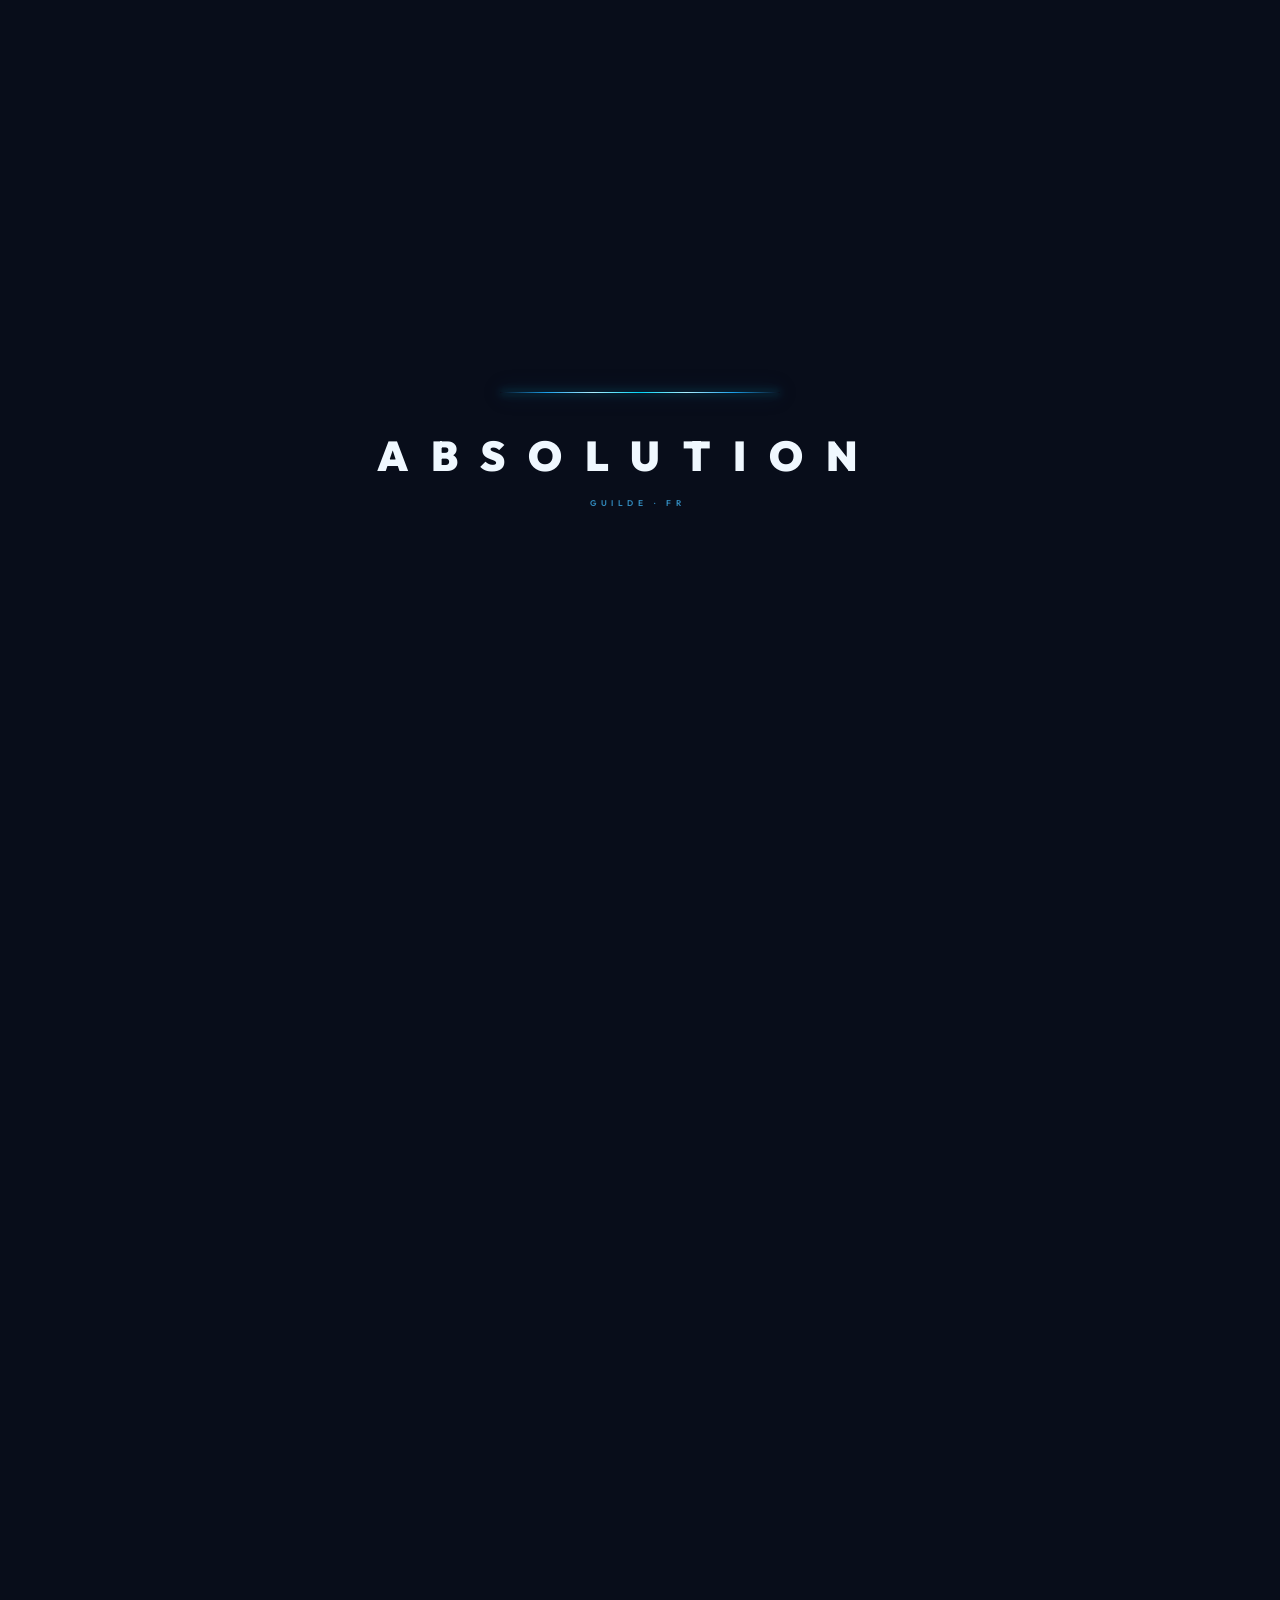
<file: index.html>
﻿<!DOCTYPE html>
<html lang="fr">
<head>
  <meta charset="UTF-8">
  <link rel="icon" type="image/svg+xml" href="favicon.svg">
  <meta name="viewport" content="width=device-width, initial-scale=1.0">
  <title>Absolution &mdash; Guilde WoW Mythic &amp; SWTOR</title>
  <meta name="description" content="Guilde française semi-hardcore. WoW Mythic · SWTOR progression.">
  <meta property="og:type" content="website">
  <meta property="og:title" content="Absolution — Guilde WoW Mythic &amp; SWTOR">
  <meta property="og:description" content="Guilde française semi-hardcore. WoW Mythic · SWTOR progression.">
  <meta property="og:image" content="https://absolution-guild.pages.dev/og-banner.jpg">
  <meta property="og:url" content="https://absolution-guild.pages.dev/">
  <meta name="twitter:card" content="summary_large_image">
  <link rel="preconnect" href="https://fonts.googleapis.com">
  <link rel="preload" as="style" href="https://fonts.googleapis.com/css2?family=Outfit:wght@300;400;500;600;700;800;900&family=Bebas+Neue&display=swap" crossorigin>
  <link rel="preconnect" href="https://fonts.gstatic.com" crossorigin>
  <link href="https://fonts.googleapis.com/css2?family=Outfit:wght@300;400;500;600;700;800;900&family=Bebas+Neue&display=swap" rel="stylesheet">
  <link rel="stylesheet" href="theme-v3.css">
  <link rel="stylesheet" href="nav-v3.css">
  <link rel="stylesheet" href="site-v3.css">
<style>
.fi{opacity:0;transform:translateY(20px);transition:opacity .55s ease,transform .55s ease;}
.fi.on{opacity:1;transform:none;}
.fi.d1{transition-delay:.08s;}.fi.d2{transition-delay:.16s;}
.fi.d3{transition-delay:.24s;}.fi.d4{transition-delay:.32s;}
</style>
  <script src="transitions.js"></script>
</head>
<body class="page-body">
<canvas id="bg-canvas"></canvas>
<script src="intro.js"></script>
<div id="nav-root"></div>
<div id="mobile-overlay-root"></div>
<div id="auth-modal-root"></div>

<main>

<!-- HERO -->
<section class="hero">
  <div class="hero-inner">

    <!-- Ligne animée -->
    <div class="hero-rule"></div>

    <!-- Identité -->
    <div class="hero-identity fi">
      <span class="h-tag">Guilde</span>
      <span class="h-sep">&middot;</span>
      <span class="h-tag">Semi-Hardcore</span>
      <span class="h-sep">&middot;</span>
      <span class="h-tag">Francophone</span>
      <span class="h-sep">&middot;</span>
      <span class="h-tag">PvE</span>
    </div>

    <!-- Jeux -->
    <div class="hero-games-row fi d1">
      <div class="hg-item wow" data-game="wow">
        <span class="hg-label">World of Warcraft</span>
        <span class="hg-sub">Raids Mythic &amp; Mythic+</span>
      </div>
      <div class="hg-divider" id="hero-dot-sep"></div>
      <div class="hg-item swtor" data-game="swtor">
        <span class="hg-label">Star Wars : TOR</span>
        <span class="hg-sub">Op&eacute;rations NiM</span>
      </div>
    </div>

    <!-- Recrutement -->
    <div class="hero-eye fi d2" id="recruit-status">
      <span class="hero-eye-badge" id="recruit-wow" data-game="wow" style="display:none;">
        <span class="hero-eye-dot" id="dot-wow"></span>
        <span id="label-wow">WoW &mdash; Recrutement ouvert</span>
      </span>
      <span class="hero-eye-badge" id="recruit-swtor" data-game="swtor" style="display:none;">
        <span class="hero-eye-dot" id="dot-swtor"></span>
        <span id="label-swtor">SWTOR &mdash; Recrutement ouvert</span>
      </span>
    </div>

    <!-- Ligne basse + CTA -->
    <div class="hero-rule hero-rule-b fi d3"></div>
    <div class="hero-btns fi d4">
      <button class="btn btn-primary" onclick="document.getElementById('modal-postuler').style.display='flex'">Postuler &rarr;</button>
      <a href="roster.html" class="btn btn-ghost">Voir le roster</a>
      <a href="https://discord.gg/ANEeFgfP8x" target="_blank" rel="noopener" class="btn btn-ghost">Discord</a>
    </div>

  </div>
</section>

<!-- STATS -->
<div id="s-stats">
  <div class="stats">
    <div class="stat fi">
      <div class="sv p" data-counter="60" data-suffix="+" data-eid="stat-val-1">60+</div>
      <div class="sl" data-eid="stat-lbl-1">Membres actifs</div>
    </div>
    <div class="stat fi d1">
      <div class="sv" data-eid="stat-val-2">FR</div>
      <div class="sl" data-eid="stat-lbl-2">Communaut&eacute;</div>
    </div>
    <div class="stat fi d2">
      <div class="sv r" data-eid="stat-val-3">Semi&#8209;HC</div>
      <div class="sl" data-eid="stat-lbl-3">Niveau de jeu</div>
    </div>
  </div>
</div>

<!-- PROGRESSION -->
<section id="s-progression" style="display:none;">
  <div style="max-width:1200px;margin:0 auto;padding:3.5rem 2rem 0;">
    <div id="idx-progression"></div>
  </div>
</section>

<!-- NOS JEUX -->
<section id="s-games">
  <div class="wrap">
    <div class="sec-header fi">
      <div class="sec-eyebrow" data-eid="games-eyebrow">Nos univers</div>
      <h2 class="sec-title" data-eid="games-title">Deux jeux, une philosophie</h2>
    </div>
  </div>
  <div class="games-grid">
    <a href="jeux.html#wow" class="game-card wow" data-game="wow">
      <span class="game-icon">&#9876;&#65039;</span>
      <div class="game-name" data-eid="game-wow-name">World of Warcraft</div>
      <p class="game-desc" data-eid="game-wow-desc">Raids Mythic et Mythic+. On analyse les logs, on optimise les compos, on progresse soir&eacute;e apr&egrave;s soir&eacute;e. Chaque boss down est m&eacute;rit&eacute;.</p>
      <div class="game-factions">
        <span class="faction blue">Alliance</span>
        <span class="faction blue">Horde</span>
      </div>
      <span class="game-link">Voir la section WoW &rarr;</span>
    </a>
    <a href="jeux.html#swtor" class="game-card swtor" data-game="swtor">
      <span class="game-icon">&#128640;</span>
      <div class="game-name" data-eid="game-swtor-name">Star Wars : TOR</div>
      <p class="game-desc" data-eid="game-swtor-desc">Op&eacute;rations PvE dans une galaxie lointaine, tr&egrave;s lointaine. R&eacute;publique ou Empire &mdash; la philosophie reste la m&ecirc;me : excellence.</p>
      <div class="game-factions">
        <span class="faction red">R&eacute;publique</span>
        <span class="faction red">Empire Sith</span>
      </div>
      <span class="game-link">Voir la section SWTOR &rarr;</span>
    </a>
  </div>
</section>

<!-- ACTUALITES -->
<section id="s-news">
  <div class="wrap">
    <div class="sec-header fi">
      <div class="sec-eyebrow" data-eid="news-eyebrow">Chroniques de la guilde</div>
      <h2 class="sec-title" data-eid="news-title">Derni&egrave;res actualit&eacute;s</h2>
    </div>
  </div>
  <div class="nl fi d1">
    <div id="idx-featured"></div>
    <div class="ns" id="idx-sidebar"></div>
  </div>
  <div style="text-align:center;padding:2.5rem 0 0;">
    <a href="news.html" class="btn btn-ghost">Toutes les actualit&eacute;s &rarr;</a>
  </div>
</section>

<!-- CTA -->
<section id="s-cta">
  <div class="ct fi">
    <h2 data-eid="cta-title">Pr&ecirc;t &agrave; tryhard&nbsp;?</h2>
    <p data-eid="cta-desc">Tu cherches une guilde s&eacute;rieuse, sans prise de t&ecirc;te ? Des gens investis qui progressent ensemble et se respectent ? C&apos;est exactement ce qu&apos;on est.</p>
    <div class="ct-btns">
      <a href="recrutement.html?game=wow" class="btn btn-primary" data-game="wow">Postuler WoW</a>
      <a href="recrutement.html?game=swtor" class="btn btn-secondary" data-game="swtor">Postuler SWTOR</a>
      <a href="https://discord.gg/ANEeFgfP8x" target="_blank" rel="noopener" class="btn btn-ghost">Discord</a>
    </div>
  </div>
</section>

</main>

<div id="footer-root"></div>

<!-- MODAL -->
<div id="modal-postuler"
  style="display:none;position:fixed;inset:0;background:rgba(0,0,0,0.88);backdrop-filter:blur(14px);z-index:3000;align-items:center;justify-content:center;padding:2rem;"
  onclick="if(event.target===this)this.style.display='none'">
  <div style="background:var(--bg-2);border:1px solid var(--bdr);border-top:2px solid var(--elec);max-width:480px;width:100%;position:relative;clip-path:polygon(0 0,calc(100% - 16px) 0,100% 16px,100% 100%,0 100%);">
    <div style="padding:2.25rem 2.5rem 2.5rem;">
      <button onclick="document.getElementById('modal-postuler').style.display='none'"
        style="position:absolute;top:1.25rem;right:1.25rem;background:none;border:1px solid var(--bdr);color:var(--txt-3);cursor:pointer;width:30px;height:30px;display:flex;align-items:center;justify-content:center;">&#x2715;</button>
      <p style="font-family:var(--font);font-size:.56rem;font-weight:700;letter-spacing:.45em;text-transform:uppercase;color:var(--elec-light);margin-bottom:.6rem;">Recrutement</p>
      <h3 style="font-family:var(--font);font-size:1.5rem;font-weight:900;text-transform:uppercase;color:var(--txt);margin-bottom:.5rem;">Pour quel jeu ?</h3>
      <p style="font-size:.85rem;color:var(--txt-3);margin-bottom:2rem;line-height:1.65;">S&eacute;lectionne l&apos;univers pour lequel tu souhaites postuler.</p>
      <div style="display:grid;grid-template-columns:1fr 1fr;gap:1rem;">
        <a href="recrutement.html?game=wow" class="modal-choice wow-choice">
          <div style="font-size:2.5rem;margin-bottom:.9rem;">&#9876;&#65039;</div>
          <div style="font-family:var(--font);font-size:.7rem;font-weight:900;text-transform:uppercase;letter-spacing:.1em;color:var(--elec-light);margin-bottom:.3rem;">World of<br>Warcraft</div>
          <div style="font-size:.56rem;letter-spacing:.15em;text-transform:uppercase;color:var(--txt-4);">Postuler &rarr;</div>
        </a>
        <a href="recrutement.html?game=swtor" class="modal-choice swtor-choice">
          <div style="font-size:2.5rem;margin-bottom:.9rem;">&#128640;</div>
          <div style="font-family:var(--font);font-size:.7rem;font-weight:900;text-transform:uppercase;letter-spacing:.1em;color:var(--red-light);margin-bottom:.3rem;">SWTOR</div>
          <div style="font-size:.56rem;letter-spacing:.15em;text-transform:uppercase;color:var(--txt-4);">Postuler &rarr;</div>
        </a>
      </div>
    </div>
  </div>
</div>

<!-- SCRIPTS -->
<script src="config.js"></script>
<script src="settings.js"></script>
<script src="shared.js"></script>
<script src="blocks.js"></script>
<script src="auth.js"></script>
<script src="news-cards.js"></script>
<script>
NC.get('/rest/v1/news?select=*&order=published_at.desc&limit=10').then(function(news){
  if(!news||!news.length)return;
  var f=document.getElementById('idx-featured'),s=document.getElementById('idx-sidebar');
  var featured=news.find(function(a){return a.featured;})||news[0];
  var rest=news.filter(function(a){return a.id!==featured.id;}).slice(0,3);
  if(f)f.innerHTML=NC.card(featured,true);
  if(s)s.innerHTML=rest.map(function(a){return NC.card(a,false);}).join('');
});

window.SETTINGS_P.then(function(cfg){
  var wowOn=cfg['wow_enabled']!=='false',swtorOn=cfg['swtor_enabled']==='true';
  var sep=document.getElementById('hero-dot-sep');
  if(sep)sep.style.display=(wowOn&&swtorOn)?'':'none';
  /* Un seul jeu actif → card centrée */
  if(wowOn !== swtorOn){
    var grid=document.querySelector('.games-grid');
    if(grid){
      grid.style.gridTemplateColumns='1fr';
      grid.style.maxWidth='600px';
    }
    /* Masquer la card inactive */
    var hide=document.querySelector('.game-card.'+(wowOn?'swtor':'wow'));
    if(hide)hide.style.display='none';
  }
});

(function(){
  var SB  = window.SB_URL;
  var KEY = window.SB_KEY;
  var H   = window.SB_H;
  Promise.all([window.SETTINGS_P,fetch(SB+'/rest/v1/recruitment?select=game,status',{headers:H}).then(function(r){return r.json();})]).then(function(res){
    var cfg=res[0]||{},data=Array.isArray(res[1])?res[1]:[];
    var wowOn=cfg['wow_enabled']!=='false',swtorOn=cfg['swtor_enabled']==='true';
    ['wow','swtor'].forEach(function(game){
      var badge=document.getElementById('recruit-'+game);
      var dot=document.getElementById('dot-'+game);
      var label=document.getElementById('label-'+game);
      if(!badge||!dot||!label)return;
      if(!(game==='wow'?wowOn:swtorOn)){badge.style.display='none';return;}
      var roles=data.filter(function(r){return r.game===game;});
      if(!roles.length){badge.style.display='none';return;}
      var hasOpen=roles.some(function(r){return r.status==='open';});
      var nm=game==='wow'?'WoW':'SWTOR';
      badge.style.display='inline-flex';
      if(hasOpen){
        dot.style.background='var(--success-light)';
        label.textContent=nm+' — Recrutement ouvert';
      } else {
        dot.style.background='var(--txt-3)';
        dot.style.boxShadow='none';
        badge.style.borderColor='var(--bdr)';
        badge.style.color='var(--txt-3)';
        label.textContent=nm+' — Recrutement fermé';
      }
    });
  }).catch(function(){});

  Promise.all([window.SETTINGS_P,fetch(SB+'/rest/v1/progression?is_current=eq.true&order=game.asc',{headers:H}).then(function(r){return r.json();})]).then(function(res){
    var cfg=res[0]||{},data=Array.isArray(res[1])?res[1]:[];
    if(!data.length)return;
    var section=document.getElementById('s-progression'),el=document.getElementById('idx-progression');
    if(!section||!el)return;
    var rioReg=cfg['raiderio_region']||'eu';
    var rioRlm=(cfg['raiderio_realm']||'').toLowerCase().replace(/\s+/g,'-');
    var rioGld=(cfg['raiderio_guild']||'').toLowerCase().replace(/\s+/g,'-');
    var rioUrl=(rioRlm&&rioGld)?'https://raider.io/guilds/'+rioReg+'/'+rioRlm+'/'+rioGld:'';
    section.style.display='block';
    var DIFF={mythic:'Mythic',heroic:'Héroïque',normal:'Normal',master:'Maître',veteran:'Vétéran'};
    var COLORS={wow:'#1B6FE8',swtor:'#E8281B'};
    var DIFF_C={mythic:'#F87171',heroic:'#FCD34D',normal:'#34D399',master:'#F87171',veteran:'#FCD34D'};
    var GAME_LBL={wow:'World of Warcraft',swtor:'SWTOR'};
    var GAME_LNK={wow:'jeux.html',swtor:'jeux.html#swtor'};
    var html=data.map(function(p){
      var bosses=[];
      try{bosses=typeof p.bosses_data==='string'?JSON.parse(p.bosses_data):(p.bosses_data||[]);}catch(e){}
      var total=bosses.length||p.bosses_total||0;
      var killed=bosses.length?bosses.filter(function(b){return b.killed;}).length:(p.bosses_killed||0);
      var pct=total?Math.round((killed/total)*100):0;
      var color=COLORS[p.game]||'#1B6FE8';
      var dc=DIFF_C[p.difficulty]||'#475569';
      var barC=pct===100?'var(--success-light)':color;
      var isClr=pct===100;

      var bossGrid='';
      if(bosses.length){
        bossGrid='<div class="boss-grid">'+
          bosses.map(function(b,i){
            var dead=!!b.killed;
            var imgStyle=b.image?'style="background-image:url('+b.image+');background-size:cover;background-position:center;"':'';
            return '<div class="boss-item '+(dead?'dead':'alive')+'">'+
              '<div class="boss-img-wrap'+(b.image?' has-img':'')+'" '+imgStyle+'>'+
                (!b.image?'<div class="boss-num">'+(i+1)+'</div>':'')+
                '<div class="boss-badge '+(dead?'dead':'alive')+'">'+(dead?'✓':'☠')+'</div>'+
              '</div>'+
              '<div class="boss-name">'+(b.name||'Boss '+(i+1))+'</div>'+
            '</div>';
          }).join('')+
        '</div>';
      }

      return '<div class="prog-card'+(isClr?' cleared':'')+'" style="border-top-color:'+color+';">'+
        '<div class="prog-card-header">'+
          '<div class="prog-card-info">'+
            '<div class="prog-card-eyebrow">'+
              '<span style="color:'+color+';">⚡ Progression en cours</span>'+
              '<span class="prog-card-eyebrow-sep"></span>'+
              '<span style="color:var(--txt-3);">'+(GAME_LBL[p.game]||p.game)+'</span>'+
            '</div>'+
            '<div class="prog-card-name">'+p.tier_name+'</div>'+
          '</div>'+
          '<div class="prog-card-score">'+
            '<div class="prog-card-score-val'+(isClr?' cleared':'')+'">'+killed+'<span>/'+total+'</span></div>'+
            '<div class="prog-card-diff" style="color:'+dc+';">'+(DIFF[p.difficulty]||p.difficulty)+'</div>'+
          '</div>'+
        '</div>'+
        '<div class="prog-bar"><div class="prog-bar-fill" style="width:'+pct+'%;background:'+barC+';"></div></div>'+
        bossGrid+
        '<div class="prog-card-footer">'+
          '<span>'+(isClr?'🏆 Raid terminé':killed+'/'+total+' boss — '+pct+'% de progression')+'</span>'+
          '<div class="prog-footer-links">'+
            (p.game==='wow'&&rioUrl?'<a href="'+rioUrl+'" target="_blank" rel="noopener" class="prog-rio-link">Raider.io ↗</a>':'')+
            '<a href="'+(GAME_LNK[p.game]||'jeux.html')+'" class="prog-detail-link" style="color:'+color+';">Détails →</a>'+
          '</div>'+
        '</div>'+
      '</div>';
    }).join('');
    el.innerHTML=data.length>1?'<div class="prog-multi">'+html+'</div>':html;
  }).catch(function(){});
})();

(function(){
  var io=new IntersectionObserver(function(entries){
    entries.forEach(function(e){if(e.isIntersecting){e.target.classList.add('on');io.unobserve(e.target);}});
  },{threshold:.1});
  document.querySelectorAll('.fi').forEach(function(el){io.observe(el);});

  function ease(t){return 1-Math.pow(1-t,3);}
  function counter(el,target,suffix,dur){
    var st=null;
    (function step(ts){
      /* Si blocks.js a supprimé data-counter → arrêter l'animation */
      if(!el.hasAttribute('data-counter'))return;
      if(!st)st=ts;
      var p=Math.min((ts-st)/dur,1);
      el.textContent=Math.floor(ease(p)*target)+(suffix||'');
      if(p<1)requestAnimationFrame(step);
      else el.textContent=target+(suffix||'');
    })(performance.now());
  }

  var cio=new IntersectionObserver(function(entries){
    entries.forEach(function(e){
      if(!e.isIntersecting)return;
      var el=e.target;
      var t=parseInt(el.getAttribute('data-counter'),10);
      var s=el.getAttribute('data-suffix')||'';
      if(!isNaN(t))counter(el,t,s,1400);
      cio.unobserve(el);
    });
  },{threshold:.5});
  document.querySelectorAll('[data-counter]').forEach(function(el){cio.observe(el);});
})();
</script>
</body>
</html>
</file>
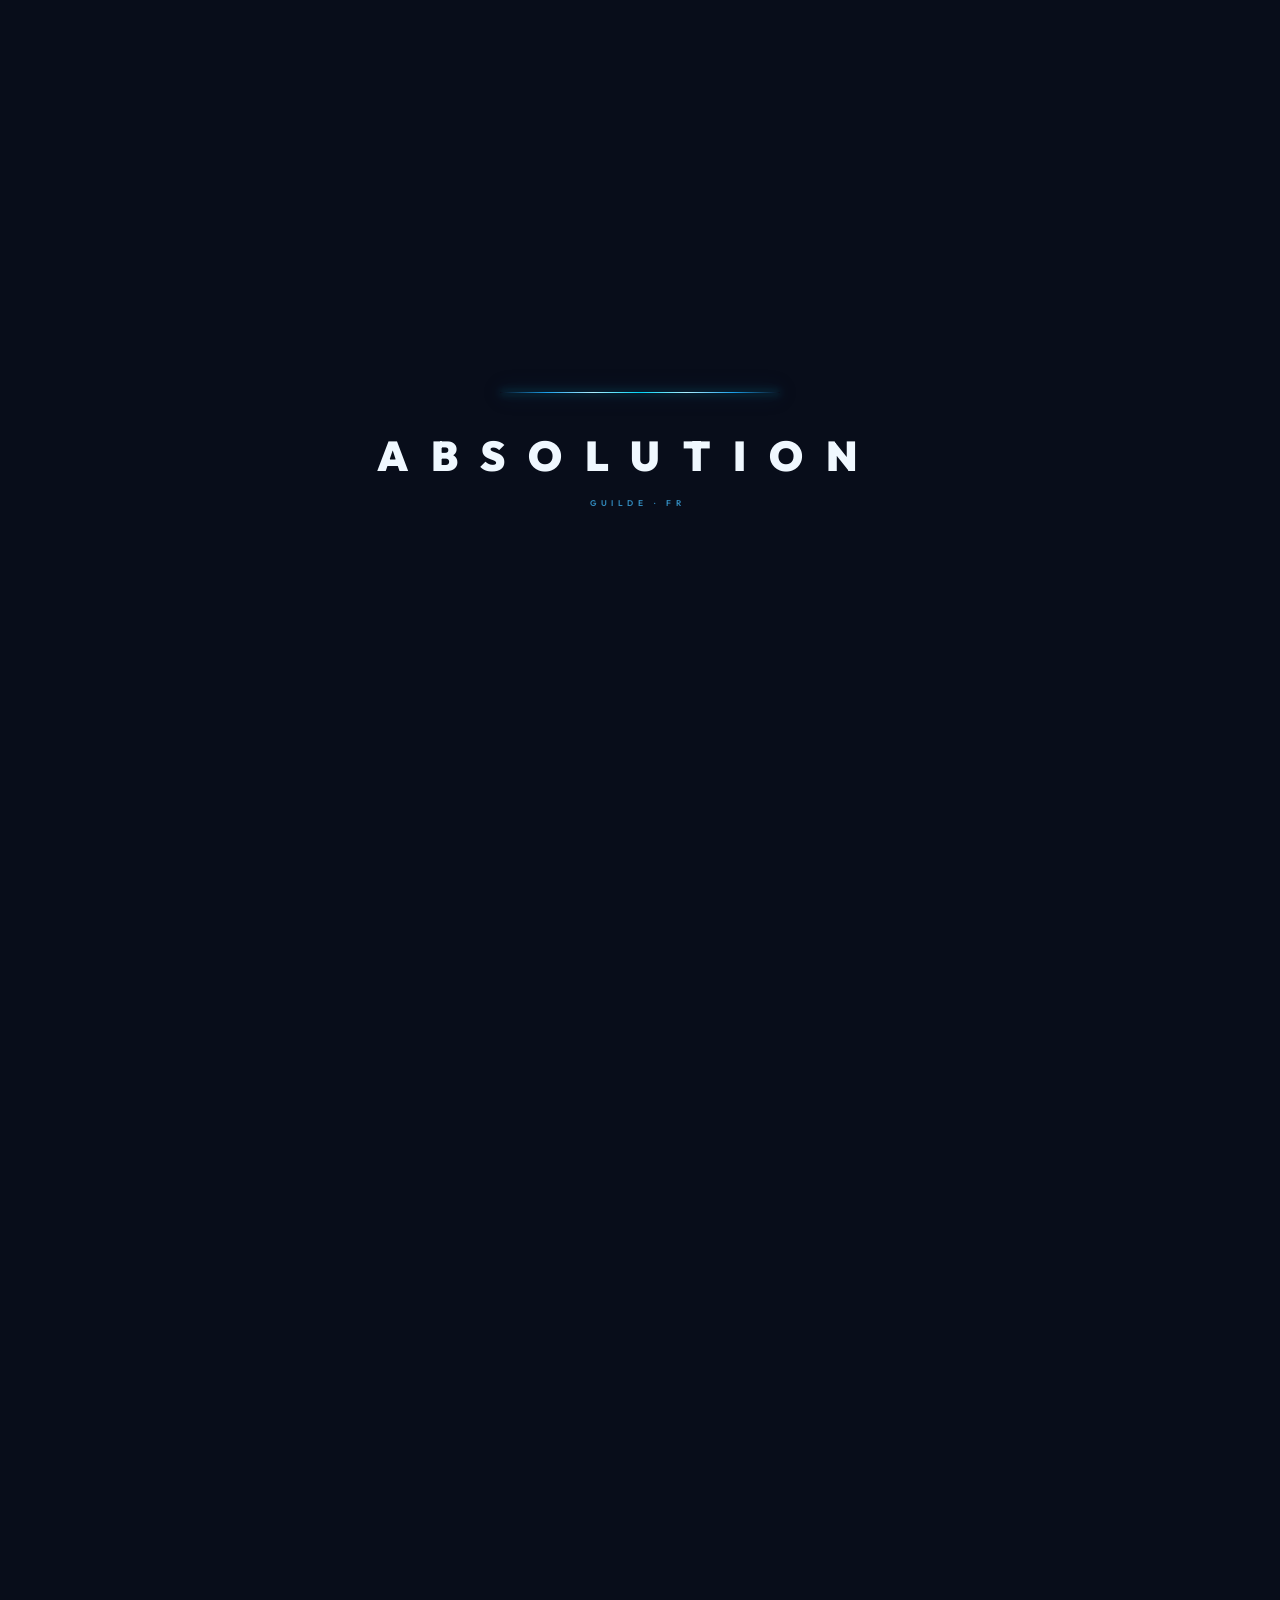
<file: admin.html>
﻿<!DOCTYPE html>
<html lang="fr" data-theme="cosmic">
<head>
  <meta charset="UTF-8">
  <link rel="icon" type="image/svg+xml" href="favicon.svg">
  <meta name="viewport" content="width=device-width, initial-scale=1.0">
  <title>Admin — Absolution</title>
  <link rel="preconnect" href="https://fonts.googleapis.com">
  <link rel="preload" as="style" href="https://fonts.googleapis.com/css2?family=Outfit:wght@300;400;500;600;700;800;900&family=Bebas+Neue&display=swap" crossorigin>
  <link rel="preconnect" href="https://fonts.gstatic.com" crossorigin>
  <link href="https://fonts.googleapis.com/css2?family=Outfit:wght@300;400;500;600;700;800;900&family=Bebas+Neue&display=swap" rel="stylesheet">
  <link rel="stylesheet" href="theme-v3.css">
  <link rel="stylesheet" href="nav-v3.css">
  <style>
    body { overflow-x: hidden; }
    .admin-layout { display:flex; min-height:100vh; padding-top:var(--nav-h); }
    .sidebar { width:220px;flex-shrink:0;background:var(--bg-surface);border-right:1px solid var(--border);padding:1.5rem 0;position:fixed;top:var(--nav-h);bottom:0;left:0;overflow-y:auto;z-index:100; }
    .sidebar-user { padding:0 1.25rem 1.25rem;border-bottom:1px solid var(--border);margin-bottom:1rem; }
    .sidebar-user strong { font-family:var(--font);font-size:0.85rem;color:var(--text-primary);display:block; }
    .sidebar-user span { font-family:var(--font);font-size:0.65rem;letter-spacing:0.1em;text-transform:uppercase;color:var(--text-muted); }
    .sidebar-section { font-family:var(--font);font-size:0.55rem;font-weight:700;letter-spacing:0.35em;text-transform:uppercase;color:var(--text-dim);padding:0.75rem 1.25rem 0.4rem; }
    .sidebar-link { display:flex;align-items:center;gap:0.6rem;font-family:var(--font);font-size:0.72rem;font-weight:600;letter-spacing:0.1em;text-transform:uppercase;color:var(--text-muted);padding:0.55rem 1.25rem;cursor:pointer;text-decoration:none;transition:all 0.15s;border-left:2px solid transparent;background:none;border-right:none;border-top:none;border-bottom:none;width:100%;text-align:left; }
    .sidebar-link:hover { color:var(--text-primary);background:rgba(255,255,255,0.03); }
    .sidebar-link.active { color:var(--color-primary);border-left-color:var(--color-primary);background:rgba(72,184,240,0.06); }
    .admin-main { margin-left:220px;flex:1;padding:2rem;max-width:calc(100% - 220px); }
    .panel { display:none; }
    .panel.active { display:block; }
    .panel-title { font-family:var(--font);font-size:0.6rem;font-weight:700;letter-spacing:0.35em;text-transform:uppercase;color:var(--color-primary);margin-bottom:1.5rem;padding-bottom:1rem;border-bottom:1px solid var(--border); }
    .admin-table { width:100%;border-collapse:collapse; }
    .admin-table th { font-family:var(--font);font-size:0.6rem;font-weight:700;letter-spacing:0.25em;text-transform:uppercase;color:var(--text-muted);padding:0.75rem 1rem;text-align:left;border-bottom:1px solid var(--border); }
    .admin-table td { font-size:0.82rem;color:var(--text-secondary);padding:0.75rem 1rem;border-bottom:1px solid rgba(255,255,255,0.04);vertical-align:middle; }
    .admin-table tr:hover td { background:rgba(255,255,255,0.02); }
    .ab { font-family:var(--font);font-size:0.62rem;font-weight:700;letter-spacing:0.12em;text-transform:uppercase;padding:0.35rem 0.85rem;border:1px solid var(--border-strong);background:transparent;color:var(--text-muted);cursor:pointer;transition:all 0.15s; }
    .ab:hover { color:var(--text-primary);border-color:var(--color-primary); }
    .ab.primary { background:var(--color-primary);border-color:var(--color-primary);color:var(--bg-base); }
    .ab.danger { border-color:rgba(255,58,58,0.4);color:var(--color-secondary); }
    .ab.danger:hover { background:rgba(255,58,58,0.1); }
    .badge { font-family:var(--font);font-size:0.58rem;font-weight:700;letter-spacing:0.15em;text-transform:uppercase;padding:0.15rem 0.5rem;border:1px solid;display:inline-block; }
    .badge.pending  { color:var(--color-accent);border-color:rgba(240,192,64,0.4); }
    .badge.accepted { color:var(--color-success);border-color:rgba(74,224,138,0.4); }
    .badge.refused  { color:var(--color-secondary);border-color:rgba(255,58,58,0.4); }
    .form-box { background:var(--bg-surface);border:1px solid var(--border);padding:1.5rem;margin-bottom:1.5rem;display:none; }
    .form-box.open { display:block; }
    .form-title { font-family:var(--font);font-size:0.6rem;font-weight:700;letter-spacing:0.3em;text-transform:uppercase;color:var(--color-primary);margin-bottom:1.25rem;display:block; }
    .af { display:grid;gap:0.85rem;margin-bottom:1.5rem; }
    .af label { font-family:var(--font);font-size:0.62rem;font-weight:700;letter-spacing:0.2em;text-transform:uppercase;color:var(--text-muted);display:block;margin-bottom:0.3rem; }
    .af-row { display:grid;grid-template-columns:1fr 1fr;gap:0.75rem; }
    .toggle { display:flex;align-items:center;gap:0.75rem;cursor:pointer; }
    .toggle-track { width:36px;height:20px;background:rgba(255,255,255,0.1);border-radius:10px;position:relative;transition:background 0.2s;flex-shrink:0; }
    .toggle-track.on { background:var(--color-primary); }
    .toggle-track::after { content:'';position:absolute;top:3px;left:3px;width:14px;height:14px;background:white;border-radius:50%;transition:left 0.2s; }
    .toggle-track.on::after { left:19px; }
    .toggle-label { font-family:var(--font);font-size:0.78rem;color:var(--text-secondary); }
    #toast { position:fixed;bottom:2rem;right:2rem;padding:0.75rem 1.25rem;background:var(--bg-surface);border:1px solid var(--border-strong);font-family:var(--font);font-size:0.78rem;color:var(--text-primary);z-index:9999;transform:translateY(100px);opacity:0;transition:all 0.3s;pointer-events:none; }
    #toast.show { transform:translateY(0);opacity:1; }
    .specs-builder { margin-top:0.5rem; }
    .specs-buttons { display:flex;flex-wrap:wrap;gap:0.4rem;margin-bottom:0.75rem; }
    .spec-btn { font-family:var(--font);font-size:0.62rem;font-weight:700;letter-spacing:0.1em;text-transform:uppercase;padding:0.3rem 0.65rem;border:1px solid rgba(255,255,255,0.15);background:rgba(255,255,255,0.04);color:var(--text-muted);cursor:pointer;transition:all 0.15s; }
    .spec-btn.recruiting { color:#4AE08A;border-color:rgba(74,224,138,0.5);background:rgba(74,224,138,0.08); }
    .spec-btn.closed     { color:#FF3A3A;border-color:rgba(255,58,58,0.5);background:rgba(255,58,58,0.08); }
    .spec-add-row { display:flex;gap:0.5rem;margin-top:0.5rem; }
    .spec-add-row input { flex:1;font-size:0.82rem; }
    /* Onglets news */
    .news-tab { font-family:var(--font);font-size:0.7rem;font-weight:700;letter-spacing:0.15em;text-transform:uppercase;padding:0.65rem 1.5rem;background:none;border:none;border-bottom:2px solid transparent;color:var(--text-muted);cursor:pointer;transition:all 0.15s;margin-bottom:-1px; }
    .news-tab:hover { color:var(--text-primary); }
    .news-tab.active { color:var(--color-primary);border-bottom-color:var(--color-primary); }
    .news-tab.swtor.active { color:var(--color-secondary);border-bottom-color:var(--color-secondary); }
    .news-tab.guild.active { color:var(--color-accent);border-bottom-color:var(--color-accent); }
    /* Rich text editor */
    .rte-toolbar { display:flex;gap:0.3rem;flex-wrap:wrap;padding:0.45rem;background:rgba(255,255,255,0.04);border:1px solid var(--border);border-bottom:none; }
    .rte-btn { font-family:var(--font);font-size:0.62rem;font-weight:700;letter-spacing:0.08em;padding:0.28rem 0.6rem;background:none;border:1px solid var(--border);color:var(--text-muted);cursor:pointer;transition:all 0.15s; }
    .rte-btn:hover { color:var(--text-primary);border-color:var(--color-primary);background:rgba(72,184,240,0.08); }
    .rte-btn.rte-sep { border:none;width:1px;background:var(--border);margin:0 0.2rem;padding:0;cursor:default; }
    .rte-body { min-height:160px;max-height:380px;overflow-y:auto;padding:0.9rem 1rem;background:var(--bg-base);border:1px solid var(--border);color:var(--text-primary);font-size:0.88rem;line-height:1.7;outline:none; }
    .rte-body:focus { border-color:var(--color-primary); }
    .rte-body:empty::before { content:attr(data-ph);color:var(--text-dim);pointer-events:none; }
    .rte-body h2 { font-family:var(--font);font-size:1.2rem;font-weight:900;text-transform:uppercase;letter-spacing:0.05em;color:var(--text-primary);margin:0.8rem 0 0.4rem; }
    .rte-body h3 { font-family:var(--font);font-size:0.95rem;font-weight:700;color:var(--text-secondary);margin:0.6rem 0 0.3rem; }
    .rte-body p { margin:0 0 0.5rem; }
    .rte-body a { color:var(--color-primary); }
    .rte-body img { max-width:100%;height:auto;margin:0.4rem 0; }
    .rte-body ul,.rte-body ol { padding-left:1.3rem;margin-bottom:0.5rem; }
    /* Progression */
    .prog-bar-wrap { background:rgba(255,255,255,0.06);height:6px;margin:0.4rem 0 0; }
    .prog-bar-fill { height:100%;transition:width 0.4s; }
    /* Boss builder */
    .boss-row { display:grid;grid-template-columns:1fr 1fr auto auto;gap:0.5rem;align-items:center;padding:0.5rem 0;border-bottom:1px solid rgba(255,255,255,0.04); }
    .boss-row:last-child { border-bottom:none; }
    .boss-preview { width:36px;height:36px;object-fit:cover;flex-shrink:0;background:rgba(255,255,255,0.04);border:1px solid var(--border); }
    .boss-killed-toggle { display:flex;align-items:center;gap:0.4rem;cursor:pointer;white-space:nowrap; }
    .boss-killed-toggle .toggle-track { width:28px;height:16px; }
    .boss-killed-toggle .toggle-track::after { width:10px;height:10px;top:3px;left:3px; }
    .boss-killed-toggle .toggle-track.on::after { left:15px; }
  </style>
</head>
<body>

<nav>
  <a href="index.html" class="nav-logo">ABS<span>O</span>LUTION <span style="font-size:0.5rem;letter-spacing:0.2em;color:var(--color-accent);margin-left:0.5rem;">ADMIN</span></a>
  <div style="flex:1;"></div>
  <a href="index.html" class="nav-auth-btn" style="font-size:0.65rem;">↗ Voir le site</a>
  <button class="nav-auth-btn" onclick="doSignOut()" style="font-size:0.65rem;">Déconnexion</button>
</nav>

<div class="admin-layout">
  <aside class="sidebar">
    <div class="sidebar-user">
      <strong id="sb-name">...</strong>
      <span id="sb-role"></span>
    </div>

    <!-- Contenu — visible par tous les admins -->
    <div class="sidebar-section">Contenu</div>
    <button class="sidebar-link" id="sb-news"         onclick="show('news',this)">📰 Actualités</button>
    <button class="sidebar-link" id="sb-recruitment"  onclick="show('recruitment',this)">⚔️ Recrutement</button>
    <button class="sidebar-link" id="sb-applications" onclick="show('applications',this)">📋 Candidatures</button>
    <button class="sidebar-link" id="sb-recinfo"     onclick="show('recinfo',this)">📝 Config Recrutement</button>
    <button class="sidebar-link" id="sb-formbuilder" onclick="show('formbuilder',this)">🗃️ Questions+</button>
    <button class="sidebar-link" id="sb-progression" onclick="show('progression',this)">📊 Progression</button>

    <!-- Paramètres — admin et super_admin uniquement -->
    <div class="sidebar-section" id="sb-sec-params" style="display:none;">Paramètres</div>
    <button class="sidebar-link" id="sb-announcements" style="display:none;" onclick="show('announcements',this)">📢 Annonces</button>
    <button class="sidebar-link" id="sb-games"         style="display:none;" onclick="show('games',this)">🎮 Jeux actifs</button>
    <button class="sidebar-link" id="sb-members"       style="display:none;" onclick="show('members',this)">👥 Membres</button>

    <!-- Calendrier — visible par tous les admins -->
    <div class="sidebar-section">Calendrier</div>
    <button class="sidebar-link" id="sb-events" onclick="show('events',this)">📅 Événements</button>

    <!-- Site — super_admin uniquement -->
    <div class="sidebar-section" id="sb-sec-site" style="display:none;">Site</div>
    <a href="editor.html" target="_blank" id="sb-editor" class="sidebar-link" style="text-decoration:none;display:none;">✏️ Éditeur de pages</a>
  </aside>

  <main class="admin-main">

    <!-- ACTUALITÉS -->
    <div class="panel" id="panel-news">
      <div class="panel-title">Gestion des actualités</div>
      <div style="display:flex;gap:0.75rem;margin-bottom:1.5rem;">
        <button class="ab primary" onclick="openNewsForm()">+ Nouvel article</button>
        <button class="ab" onclick="loadNews()">↻ Actualiser</button>
      </div>
      <div class="form-box" id="news-form">
        <span class="form-title" id="news-form-title">Nouvel article</span>
        <div class="af">
          <input type="hidden" id="nf-id">
          <div><label>Titre *</label><input type="text" id="nf-title" placeholder="Titre de l'article"></div>
          <div><label>Extrait</label><input type="text" id="nf-excerpt" placeholder="Court résumé..."></div>
          <div>
            <label>Contenu</label>
            <div class="rte-toolbar">
              <button type="button" class="rte-btn" onclick="rteCmd('nf-content','bold')" title="Gras"><b>G</b></button>
              <button type="button" class="rte-btn" onclick="rteCmd('nf-content','italic')" title="Italique"><i>I</i></button>
              <span class="rte-btn rte-sep"></span>
              <button type="button" class="rte-btn" onclick="rteH('nf-content','h2')">H2</button>
              <button type="button" class="rte-btn" onclick="rteH('nf-content','h3')">H3</button>
              <button type="button" class="rte-btn" onclick="rteCmd('nf-content','insertUnorderedList')">≡ Liste</button>
              <span class="rte-btn rte-sep"></span>
              <button type="button" class="rte-btn" onclick="rteLink('nf-content')">🔗 Lien</button>
              <button type="button" class="rte-btn" onclick="rteImg('nf-content')">🖼 Image</button>
              <span class="rte-btn rte-sep"></span>
              <button type="button" class="rte-btn" onclick="rteClear('nf-content')" style="margin-left:auto;">✕ Effacer</button>
            </div>
            <div id="nf-content" class="rte-body" contenteditable="true" data-ph="Contenu de l'article..."></div>
          </div>
          <div class="af-row">
            <div><label>Jeu</label>
              <select id="nf-game">
                <option value="guild">🏰 Guilde</option>
                <option value="wow">⚔️ World of Warcraft</option>
                <option value="swtor">🚀 SWTOR</option>
              </select>
            </div>
            <div><label>Auteur</label><input type="text" id="nf-author" placeholder="Nom de l'auteur"></div>
          </div>
          <div class="af-row">
            <div>
              <label>Statut</label>
              <div class="toggle" onclick="togglePubMode()" style="margin-top:0.3rem;">
                <div class="toggle-track on" id="nf-pub-track"></div>
                <span class="toggle-label" id="nf-pub-label">Publié</span>
              </div>
            </div>
            <div>
              <label>Publication programmée <span style="font-size:0.6rem;opacity:0.5;">(optionnel — si publié)</span></label>
              <input type="datetime-local" id="nf-publish-at">
            </div>
          </div>
        </div>
        <div style="display:flex;gap:0.5rem;">
          <button class="ab primary" onclick="saveNews()">💾 Sauvegarder</button>
          <button class="ab" onclick="closeForm('news-form')">Annuler</button>
        </div>
      </div>
      <!-- Onglets par jeu -->
      <div id="news-tabs" style="display:flex;gap:0;margin-bottom:0;border-bottom:1px solid var(--border);"></div>
      <div style="overflow-x:auto;margin-top:0;">
        <table class="admin-table">
          <thead><tr><th>À la une</th><th>Titre</th><th>Auteur</th><th>Date</th><th>Actions</th></tr></thead>
          <tbody id="news-list"></tbody>
        </table>
      </div>
    </div>

    <!-- RECRUTEMENT -->
    <div class="panel" id="panel-recruitment">
      <div class="panel-title">Gestion du recrutement</div>
      <div style="display:flex;gap:0.75rem;margin-bottom:1.5rem;">
        <button class="ab primary" onclick="openRoleForm()">+ Nouveau rôle</button>
        <button class="ab" onclick="loadRecruitment()">↻ Actualiser</button>
      </div>
      <div class="form-box" id="role-form">
        <span class="form-title" id="role-form-title">Nouveau rôle</span>
        <div class="af">
          <input type="hidden" id="rf-id">
          <div class="af-row">
            <div><label>Nom du rôle *</label><input type="text" id="rf-name" placeholder="Ex: Tank, Heal, DPS Distance..."></div>
            <div><label>Jeu</label>
              <select id="rf-game">
                <option value="wow">⚔️ World of Warcraft</option>
                <option value="swtor">🚀 SWTOR</option>
              </select>
            </div>
          </div>
          <div class="af-row">
            <div><label>Statut</label>
              <select id="rf-status">
                <option value="open">Ouvert</option>
                <option value="limited">Limité</option>
                <option value="closed">Fermé</option>
              </select>
            </div>
          </div>
          <div>
            <label>Spécialisations</label>
            <p style="font-size:0.72rem;color:var(--text-muted);margin-bottom:0.75rem;">1 clic = <span style="color:#4AE08A;">Vert</span> · 2 clics = <span style="color:#FF3A3A;">Rouge</span> · 3 clics = Neutre</p>
            <div class="specs-builder">
              <div id="spec-buttons" class="specs-buttons"></div>
              <div class="spec-add-row">
                <input type="text" id="spec-input" placeholder="Ajouter une spécialisation...">
                <button class="ab" onclick="addSpec()">+ Ajouter</button>
              </div>
            </div>
          </div>
          <div><label>Notes</label><textarea id="rf-notes" rows="2" placeholder="Informations complémentaires..."></textarea></div>
        </div>
        <div style="display:flex;gap:0.5rem;">
          <button class="ab primary" onclick="saveRole()">💾 Sauvegarder</button>
          <button class="ab" onclick="closeForm('role-form')">Annuler</button>
        </div>
      </div>
      <!-- Onglets par jeu -->
      <div id="recruit-tabs" style="display:flex;gap:0;border-bottom:1px solid var(--border);margin-bottom:0;"></div>
      <div style="overflow-x:auto;margin-top:0;">
        <table class="admin-table">
          <thead><tr><th style="width:30px;"></th><th>Rôle</th><th>Statut</th><th>Spécialisations</th><th>Actions</th></tr></thead>
          <tbody id="role-list"></tbody>
        </table>
      </div>
    </div>

    <!-- CANDIDATURES -->
    <div class="panel" id="panel-applications">
      <div class="panel-title">Candidatures reçues</div>
      <div style="display:flex;gap:0.5rem;margin-bottom:1.5rem;flex-wrap:wrap;">
        <button class="ab" id="filter-all"      onclick="filterApps('all',this)">Toutes</button>
        <button class="ab" id="filter-pending"  onclick="filterApps('pending',this)">⏳ En attente</button>
        <button class="ab" id="filter-accepted" onclick="filterApps('accepted',this)">✅ Acceptées</button>
        <button class="ab" id="filter-refused"  onclick="filterApps('refused',this)">❌ Refusées</button>
        <button class="ab" onclick="loadApplications()" style="margin-left:auto;">↻</button>
      </div>
      <div style="overflow-x:auto;">
        <table class="admin-table">
          <thead><tr><th>Pseudo</th><th>Discord</th><th>Jeu</th><th>Classe / Rôle</th><th>Date</th><th>Statut</th><th>Actions</th></tr></thead>
          <tbody id="app-list"></tbody>
        </table>
      </div>
      <div class="form-box" id="app-detail">
        <span class="form-title">Détail candidature</span>
        <div id="app-detail-content"></div>
        <div style="display:flex;gap:0.5rem;margin-top:1rem;">
          <button class="ab" style="border-color:rgba(74,224,138,0.4);color:#4AE08A;" onclick="updateAppStatus('accepted')">✅ Accepter</button>
          <button class="ab danger" onclick="updateAppStatus('refused')">❌ Refuser</button>
          <button class="ab" onclick="closeForm('app-detail')">Fermer</button>
        </div>
      </div>
    </div>

    <!-- ANNONCES -->
    <div class="panel" id="panel-announcements">
      <div class="panel-title">Annonces globales</div>
      <div style="display:flex;gap:0.75rem;margin-bottom:1.5rem;">
        <button class="ab primary" onclick="openAnnForm()">+ Nouvelle annonce</button>
        <button class="ab" onclick="loadAnnouncements()">↻ Actualiser</button>
      </div>
      <div class="form-box" id="ann-form">
        <span class="form-title" id="ann-form-title">Nouvelle annonce</span>
        <div class="af">
          <input type="hidden" id="af-id">
          <div class="af-row">
            <div><label>Type</label>
              <select id="af-type">
                <option value="info">ℹ️ Info</option>
                <option value="warning">⚠️ Avertissement</option>
                <option value="success">✅ Succès</option>
                <option value="event">🎉 Événement</option>
                <option value="alert">🚨 Alerte</option>
              </select>
            </div>
            <div><label>Ordre (0 = premier)</label><input type="number" id="af-order" value="0" min="0" max="9"></div>
          </div>
          <div><label>Message *</label><input type="text" id="af-msg" placeholder="Texte de l'annonce..."></div>
          <div class="af-row">
            <div><label>Lien URL (opt.)</label><input type="text" id="af-url" placeholder="https://..."></div>
            <div><label>Texte du lien</label><input type="text" id="af-lbl" placeholder="En savoir plus"></div>
          </div>
          <div class="toggle" onclick="toggleAnnActive()">
            <div class="toggle-track on" id="af-active-track"></div>
            <span class="toggle-label">Active (visible sur le site)</span>
          </div>
        </div>
        <div style="display:flex;gap:0.5rem;">
          <button class="ab primary" onclick="saveAnnouncement()">💾 Sauvegarder</button>
          <button class="ab" onclick="closeForm('ann-form')">Annuler</button>
        </div>
      </div>
      <div style="overflow-x:auto;">
        <table class="admin-table">
          <thead><tr><th style="width:30px;"></th><th>Type</th><th>Message</th><th>Actif</th><th>Actions</th></tr></thead>
          <tbody id="ann-list"></tbody>
        </table>
      </div>
    </div>

    <!-- JEUX ACTIFS -->
    <div class="panel" id="panel-games">
      <div class="panel-title">Jeux actifs sur le site</div>
      <p style="font-size:0.85rem;color:var(--text-muted);margin-bottom:2rem;line-height:1.65;">Désactiver un jeu masque ses sections et pages sur le site.</p>
      <div style="display:flex;flex-direction:column;gap:1.5rem;max-width:400px;">
        <div style="background:var(--bg-surface);border:1px solid var(--border);padding:1.25rem;display:flex;align-items:center;justify-content:space-between;">
          <div>
            <div style="font-family:var(--font);font-weight:700;margin-bottom:0.25rem;">⚔️ World of Warcraft</div>
            <div style="font-size:0.75rem;color:var(--text-muted);">Recrutement, roster, calendrier WoW</div>
          </div>
          <div class="toggle" onclick="toggleGame('wow')"><div class="toggle-track" id="toggle-wow"></div></div>
        </div>
        <div style="background:var(--bg-surface);border:1px solid var(--border);padding:1.25rem;display:flex;align-items:center;justify-content:space-between;">
          <div>
            <div style="font-family:var(--font);font-weight:700;margin-bottom:0.25rem;">🚀 SWTOR</div>
            <div style="font-size:0.75rem;color:var(--text-muted);">Recrutement, roster, calendrier SWTOR</div>
          </div>
          <div class="toggle" onclick="toggleGame('swtor')"><div class="toggle-track" id="toggle-swtor"></div></div>
        </div>
      </div>
    </div>

    <!-- MEMBRES -->
    <div class="panel" id="panel-members">
      <div class="panel-title">Gestion des membres</div>
      <div style="overflow-x:auto;">
        <table class="admin-table">
          <thead><tr><th>Pseudo</th><th>Rôle global</th><th>Grade WoW</th><th>Rôle WoW</th><th>Grade SWTOR</th><th>Rôle SWTOR</th><th>Discord</th><th>Actions</th></tr></thead>
          <tbody id="member-list"></tbody>
        </table>
      </div>
    </div>

    <!-- ÉVÉNEMENTS -->
    <div class="panel" id="panel-events">
      <div class="panel-title">Gestion des événements</div>
      <div style="display:flex;gap:0.75rem;margin-bottom:1.5rem;">
        <button class="ab primary" onclick="openEventForm()">+ Nouvel événement</button>
        <button class="ab" onclick="loadEvents()">↻ Actualiser</button>
      </div>
      <div class="form-box" id="event-form">
        <span class="form-title" id="event-form-title">Nouvel événement</span>
        <div class="af">
          <input type="hidden" id="ef-id">
          <div class="af-row">
            <div><label>Titre *</label><input type="text" id="ef-title" placeholder="Ex: Raid Château Nathria"></div>
            <div><label>Jeu</label>
              <select id="ef-game">
                <option value="wow">⚔️ World of Warcraft</option>
                <option value="swtor">🚀 SWTOR</option>
              </select>
            </div>
          </div>
          <div class="af-row">
            <div><label>Date et heure *</label><input type="datetime-local" id="ef-date"></div>
            <div><label>Durée (minutes)</label><input type="number" id="ef-duration" value="120" min="30" max="480"></div>
          </div>
          <div class="af-row">
            <div><label>Type</label>
              <select id="ef-type">
                <option value="raid">Raid</option>
                <option value="mythic">Mythic+</option>
                <option value="pvp">PvP</option>
                <option value="social">Social</option>
                <option value="autre">Autre</option>
              </select>
            </div>
            <div><label>Joueurs max</label><input type="number" id="ef-max" value="20" min="1" max="40"></div>
          </div>
          <div><label>Description</label><textarea id="ef-desc" rows="3" placeholder="Infos sur l'événement..."></textarea></div>
        </div>
        <div style="display:flex;gap:0.5rem;">
          <button class="ab primary" onclick="saveEvent()">💾 Sauvegarder</button>
          <button class="ab" onclick="closeForm('event-form')">Annuler</button>
        </div>
      </div>
      <div style="overflow-x:auto;">
        <table class="admin-table">
          <thead><tr><th>Titre</th><th>Date</th><th>Type</th><th>Inscrits</th><th>Actions</th></tr></thead>
          <tbody id="event-list"></tbody>
        </table>
      </div>
    </div>

    <!-- CONFIG RECRUTEMENT -->
    <div class="panel" id="panel-recinfo">
      <div class="panel-title">Configuration des pages recrutement</div>
      <p style="font-size:0.85rem;color:var(--text-muted);margin-bottom:1.5rem;line-height:1.65;">
        Modifiez les textes affichés sur les pages de recrutement. Les candidats verront ces informations en postulant.
      </p>
      <div id="recinfo-tabs" style="display:flex;gap:0;border-bottom:1px solid var(--border);margin-bottom:1.5rem;"></div>
      <div id="recinfo-content"></div>
    </div>

    <!-- FORM BUILDER -->
    <div class="panel" id="panel-formbuilder">
      <div class="panel-title">Questions supplémentaires du formulaire</div>
      <p style="font-size:0.85rem;color:var(--text-muted);margin-bottom:1.5rem;line-height:1.65;">
        Les champs de base (pseudo, discord, classe, rôle…) sont toujours présents. Ajoutez ici des questions spécifiques à votre recrutement.
      </p>
      <div id="fb-tabs" style="display:flex;gap:0;border-bottom:1px solid var(--border);margin-bottom:1.5rem;"></div>
      <div id="fb-content"></div>
    </div>

    <!-- PROGRESSION -->
    <div class="panel" id="panel-progression">
      <div class="panel-title">Suivi de progression</div>
      <p style="font-size:0.85rem;color:var(--text-muted);margin-bottom:1.5rem;line-height:1.65;">
        Gérez la progression par raid. Les tiers marqués "actuel" s'affichent sur le site public.
      </p>
      <div id="prog-tabs" style="display:flex;gap:0;border-bottom:1px solid var(--border);margin-bottom:1.5rem;"></div>
      <div id="prog-content"></div>
    </div>

  </main>
</div>

<div id="toast"></div>

<script src="config.js"></script>
<script>
// ═══════════════════════════════════════════════════
// CONFIG
// ═══════════════════════════════════════════════════
var ADM_SB  = window.SB_URL;
var ADM_KEY = window.SB_KEY;

// Grades globaux
var GLOBAL_GRADES  = ['membre','admin_swtor','admin_wow','admin','super_admin'];
var GLOBAL_GLABELS = { membre:'Membre', admin_swtor:'Admin SWTOR', admin_wow:'Admin WoW', admin:'Admin', super_admin:'Super Admin' };

// Grades par jeu
var GRADES  = ['visiteur','recrue','roster','membre','officier','gm'];
var GLABELS = { visiteur:'Visiteur', recrue:'Recrue', roster:'Roster', membre:'Membre', officier:'Officier', gm:'GM' };

// ═══════════════════════════════════════════════════
// GRADE DE L'ADMIN CONNECTÉ
// Défini dans onAuthReady AVANT tout chargement de données
// ═══════════════════════════════════════════════════
var _adminRole = null; // null = pas encore défini

// Retourne true si l'admin peut voir/gérer ce jeu
function canGame(game) {
  if (_adminRole === 'super_admin' || _adminRole === 'admin') return true;
  if (_adminRole === 'admin_wow')   return game === 'wow';
  if (_adminRole === 'admin_swtor') return game === 'swtor';
  return false;
}
// Retourne true si l'admin peut gérer les news/annonces "guild"
function canGuild() {
  return _adminRole === 'super_admin' || _adminRole === 'admin';
}

// ═══════════════════════════════════════════════════
// UTILITAIRES
// ═══════════════════════════════════════════════════
function tok()  { try { return JSON.parse(localStorage.getItem('abs_sess'))?.access_token || ADM_KEY; } catch { return ADM_KEY; } }
function g(id)  { return document.getElementById(id); }
function v(id)  { return (g(id) ? g(id).value : '').trim(); }
function fmt(d) { return new Date(d).toLocaleDateString('fr-FR', { day:'numeric', month:'short', year:'numeric' }); }
function closeForm(id) { var el = g(id); if (el) el.classList.remove('open'); }
function doSignOut() { if (typeof sb !== 'undefined') sb.signOut(); else { localStorage.removeItem('abs_sess'); window.location.href = 'index.html'; } }

function toast(msg, ok) {
  var el = g('toast');
  el.textContent = msg;
  el.style.borderColor = (ok === false) ? 'rgba(255,58,58,0.5)' : 'rgba(72,184,240,0.5)';
  el.classList.add('show');
  setTimeout(function() { el.classList.remove('show'); }, 3000);
}

async function sbGet(path) {
  try {
    var r = await fetch(ADM_SB + path, { headers: { 'apikey': ADM_KEY, 'Authorization': 'Bearer ' + tok() } });
    return r.ok ? await r.json() : [];
  } catch { return []; }
}

async function sbReq(path, body, method) {
  method = method || (body ? 'POST' : 'DELETE');
  try {
    var r = await fetch(ADM_SB + path, {
      method: method,
      headers: { 'apikey': ADM_KEY, 'Authorization': 'Bearer ' + tok(), 'Content-Type': 'application/json', 'Prefer': 'return=minimal' },
      body: body ? JSON.stringify(body) : undefined
    });
    return { ok: r.ok || r.status === 204 || r.status === 201, status: r.status };
  } catch { return { ok: false }; }
}

// ═══════════════════════════════════════════════════
// NAVIGATION SIDEBAR
// ═══════════════════════════════════════════════════
function show(panel, btn) {
  document.querySelectorAll('.panel').forEach(function(p) { p.classList.remove('active'); });
  document.querySelectorAll('.sidebar-link').forEach(function(l) { l.classList.remove('active'); });
  var panelEl = g('panel-' + panel);
  if (panelEl) panelEl.classList.add('active');
  if (btn) btn.classList.add('active');
  var loaders = { news:loadNews, recruitment:loadRecruitment, applications:loadApplications, announcements:loadAnnouncements, games:loadGameSettings, members:loadMembers, events:loadEvents, recinfo:loadRecInfo, formbuilder:loadFormBuilder, progression:loadProgression };
  if (loaders[panel]) loaders[panel]();
}

// ═══════════════════════════════════════════════════
// ACTUALITÉS
// ═══════════════════════════════════════════════════
var _news = [];
var _newsTab = null; // onglet actif : 'guild' | 'wow' | 'swtor'

function openNewsForm(id) {
  var a = id !== undefined ? _news.find(function(x) { return String(x.id) === String(id); }) : null;
  g('nf-id').value      = a ? a.id      : '';
  g('nf-title').value   = a ? a.title   : '';
  g('nf-excerpt').value = a ? (a.excerpt  || '') : '';
  g('nf-content').innerHTML = a ? (a.content  || '') : '';
  g('nf-author').value  = a ? (a.author   || '') : '';
  // Pré-sélectionner le jeu de l'onglet actif si nouvel article
  var defGame = a ? (a.game || _newsTab || 'guild')
    : (_newsTab || (_adminRole === 'admin_wow' ? 'wow' : _adminRole === 'admin_swtor' ? 'swtor' : 'guild'));
  var sel = g('nf-game');
  if (sel && sel.querySelector('option[value="' + defGame + '"]')) sel.value = defGame;
  g('news-form-title').textContent = a ? "Modifier l'article" : 'Nouvel article';
  // Statut publié / brouillon
  var isPublished = a ? (a.published !== false) : true;
  var pubTrack = g('nf-pub-track'), pubLabel = g('nf-pub-label');
  if (pubTrack) pubTrack.classList.toggle('on', isPublished);
  if (pubLabel) pubLabel.textContent = isPublished ? 'Publié' : 'Brouillon';
  // Date programmée
  if (g('nf-publish-at')) g('nf-publish-at').value = a && a.publish_at ? a.publish_at.slice(0,16) : '';
  g('news-form').classList.add('open');
}

function togglePubMode() {
  var track = g('nf-pub-track'), label = g('nf-pub-label');
  if (!track) return;
  var isOn = track.classList.contains('on');
  track.classList.toggle('on', !isOn);
  if (label) label.textContent = isOn ? 'Brouillon' : 'Publié';
}

function switchNewsTab(tab) {
  _newsTab = tab;
  // Mettre à jour les onglets visuellement
  document.querySelectorAll('.news-tab').forEach(function(btn) {
    btn.classList.toggle('active', btn.getAttribute('data-tab') === tab);
  });
  // Filtrer et afficher les articles de cet onglet
  renderNewsTab();
}

function renderNewsTab() {
  var filtered = _news.filter(function(a) { return a.game === _newsTab; });
  var tbody = g('news-list');
  if (!filtered.length) {
    tbody.innerHTML = '<tr><td colspan="5" style="text-align:center;color:var(--text-muted);padding:2rem;">Aucun article</td></tr>';
    return;
  }
  var featured = filtered.filter(function(a) { return a.featured; });
  var others   = filtered.filter(function(a) { return !a.featured; })
                         .sort(function(a,b) { return new Date(b.published_at) - new Date(a.published_at); });

  function secHead(label, color) {
    return '<tr><td colspan="5" style="padding:0.75rem 1rem 0.4rem;background:rgba(255,255,255,0.02);border-bottom:1px solid var(--border);">' +
      '<span style="font-family:var(--font);font-size:0.55rem;font-weight:700;letter-spacing:0.35em;text-transform:uppercase;color:' + color + ';">' + label + '</span></td></tr>';
  }

  function newsRow(a) {
    var canEdit = (a.game === 'guild') ? canGuild() : canGame(a.game);
    var actions = canEdit
      ? '<button class="ab" data-news-edit="' + a.id + '">Modifier</button> <button class="ab danger" data-news-del="' + a.id + '">Supprimer</button>'
      : '<span style="font-size:0.72rem;color:var(--text-dim);">Lecture seule</span>';
    var featColor = _newsTab === 'swtor' ? 'var(--color-secondary)' : _newsTab === 'guild' ? 'var(--color-accent)' : 'var(--color-primary)';
    return '<tr>' +
      '<td style="text-align:center;"><button class="feat-btn" data-news-featured="' + a.id + '" style="background:none;border:1px solid ' + (a.featured ? featColor : 'rgba(255,255,255,0.1)') + ';color:' + (a.featured ? featColor : 'var(--text-dim)') + ';cursor:pointer;padding:0.2rem 0.5rem;font-size:0.75rem;font-family:var(--font);transition:all 0.15s;">' + (a.featured ? '★' : '☆') + '</button></td>' +
      '<td><strong style="color:var(--text-primary);">' + a.title + '</strong>' +
        (a.published === false ? ' <span class="badge" style="color:var(--text-dim);border-color:rgba(255,255,255,0.12);">Brouillon</span>' :
          (a.publish_at && new Date(a.publish_at) > new Date()) ? ' <span class="badge pending">⏱ ' + fmt(a.publish_at) + '</span>' : '') +
      '</td>' +
      '<td>' + (a.author || '—') + '</td>' +
      '<td style="color:var(--text-muted);font-size:0.75rem;">' + fmt(a.published_at) + '</td>' +
      '<td><div style="display:flex;gap:0.4rem;">' + actions + '</div></td></tr>';
  }

  tbody.innerHTML =
    (featured.length ? secHead('★ À la une', 'var(--color-accent)') + featured.map(newsRow).join('') : '') +
    (others.length   ? secHead('Articles',   'var(--text-muted)')   + others.map(newsRow).join('')   : '');

  tbody.querySelectorAll('.feat-btn').forEach(function(btn) {
    btn.addEventListener('click', function() {
      var featId = this.getAttribute('data-news-featured');
      var isOn   = this.textContent.trim() === '★';
      var self   = this; self.textContent = '...'; self.disabled = true;
      sbReq('/rest/v1/news?id=not.is.null', { featured: false }, 'PATCH').then(function() {
        if (!isOn) {
          sbReq('/rest/v1/news?id=eq.' + featId, { featured: true }, 'PATCH').then(function(r) {
            toast(r.ok ? 'Article mis à la une' : 'Erreur', r.ok ? undefined : false); loadNews();
          });
        } else { toast('Retiré de la une'); loadNews(); }
      });
    });
  });
  tbody.querySelectorAll('[data-news-edit]').forEach(function(btn) {
    btn.addEventListener('click', function() { openNewsForm(this.getAttribute('data-news-edit')); });
  });
  tbody.querySelectorAll('[data-news-del]').forEach(function(btn) {
    btn.addEventListener('click', function() { deleteNews(this.getAttribute('data-news-del')); });
  });
}

async function loadNews() {
  var all = await sbGet('/rest/v1/news?select=*&order=published_at.desc');
  all = Array.isArray(all) ? all : [];

  // Filtrer selon le rôle
  _news = all.filter(function(a) {
    if (a.game === 'guild') return canGuild();
    return canGame(a.game);
  });

  // Construire les onglets selon ce que l'admin peut voir
  var tabs = [];
  if (canGuild())       tabs.push({ key:'guild', label:'🏰 Guilde',           cls:'guild' });
  if (canGame('wow'))   tabs.push({ key:'wow',   label:'⚔️ World of Warcraft', cls:'wow'   });
  if (canGame('swtor')) tabs.push({ key:'swtor', label:'🚀 SWTOR',             cls:'swtor' });

  var tabsEl = g('news-tabs');
  tabsEl.innerHTML = tabs.map(function(t) {
    var count = _news.filter(function(a) { return a.game === t.key; }).length;
    return '<button class="news-tab ' + t.cls + '" data-tab="' + t.key + '" onclick="switchNewsTab(\'' + t.key + '\')">' +
      t.label + ' <span style="font-size:0.65rem;opacity:0.6;">(' + count + ')</span></button>';
  }).join('');

  // Activer l'onglet courant ou le premier disponible
  if (!_newsTab || !tabs.find(function(t) { return t.key === _newsTab; })) {
    _newsTab = tabs.length ? tabs[0].key : null;
  }
  if (_newsTab) switchNewsTab(_newsTab);
}

async function saveNews() {
  var id = v('nf-id'), title = v('nf-title');
  if (!title) { toast('Titre obligatoire', false); return; }
  var nfEl = g('nf-content');
  var content = nfEl ? nfEl.innerHTML : '';
  var pubTrack = g('nf-pub-track');
  var isPublished = pubTrack ? pubTrack.classList.contains('on') : true;
  var rawPubAt = v('nf-publish-at');
  var publishAt = rawPubAt ? new Date(rawPubAt).toISOString() : null;
  var payload = { title:title, excerpt:v('nf-excerpt'), content:content, game:v('nf-game'), author:v('nf-author'), published:isPublished, publish_at:publishAt };
  var r = id ? await sbReq('/rest/v1/news?id=eq.' + id, payload, 'PATCH') : await sbReq('/rest/v1/news', payload, 'POST');
  if (r.ok) { toast('Article sauvegardé'); closeForm('news-form'); loadNews(); }
  else toast('Erreur sauvegarde', false);
}

async function deleteNews(id) {
  if (!confirm('Supprimer cet article ?')) return;
  var r = await sbReq('/rest/v1/news?id=eq.' + id, null, 'DELETE');
  if (r.ok) { toast('Article supprimé'); loadNews(); }
  else toast('Erreur suppression', false);
}

// ═══════════════════════════════════════════════════
// RECRUTEMENT
// ═══════════════════════════════════════════════════
var _roles = [];
var _specs = [];
var _recruitTab = null;

function renderSpecButtons() {
  var el = g('spec-buttons');
  if (!el) return;
  if (!_specs.length) { el.innerHTML = '<span style="font-size:0.75rem;color:var(--text-muted);">Aucune spécialisation</span>'; return; }
  el.innerHTML = _specs.map(function(s, i) {
    return '<button class="spec-btn ' + s.status + '" data-spec-idx="' + i + '">' + s.name + ' <span style="font-size:0.55rem;opacity:0.6;">✕</span></button>';
  }).join('');
  el.querySelectorAll('.spec-btn').forEach(function(btn) {
    btn.addEventListener('click', function(e) {
      var idx = parseInt(this.getAttribute('data-spec-idx'));
      if (e.target.tagName === 'SPAN') { _specs.splice(idx, 1); }
      else { var c = { neutral:'recruiting', recruiting:'closed', closed:'neutral' }; _specs[idx].status = c[_specs[idx].status] || 'neutral'; }
      renderSpecButtons();
    });
  });
}

function addSpec() {
  var input = g('spec-input'), name = input ? input.value.trim() : '';
  if (!name) return;
  _specs.push({ name:name, status:'neutral' }); input.value = '';
  renderSpecButtons();
}

document.addEventListener('keydown', function(e) {
  if (e.key === 'Enter' && document.activeElement === g('spec-input')) { e.preventDefault(); addSpec(); }
});

function openRoleForm(id) {
  var r = id !== undefined ? _roles.find(function(x) { return String(x.id) === String(id); }) : null;
  g('rf-id').value     = r ? r.id        : '';
  g('rf-name').value   = r ? r.role_name : '';
  g('rf-status').value = r ? r.status    : 'open';
  g('rf-notes').value  = r ? (r.notes || '') : '';
  var defGame = _recruitTab || (_adminRole === 'admin_swtor' ? 'swtor' : 'wow');
  g('rf-game').value = r ? r.game : defGame;
  _specs = [];
  if (r && r.specs) {
    var specs = [], specsStatus = {};
    try { specs = typeof r.specs === 'string' ? JSON.parse(r.specs) : (r.specs || []); } catch(e) {}
    try { specsStatus = typeof r.specs_status === 'string' ? JSON.parse(r.specs_status) : (r.specs_status || {}); } catch(e) {}
    _specs = specs.map(function(s, i) { return { name:s, status:specsStatus[i] || 'neutral' }; });
  }
  g('role-form-title').textContent = r ? 'Modifier le rôle' : 'Nouveau rôle';
  g('role-form').classList.add('open');
  renderSpecButtons();
}

function switchRecruitTab(tab) {
  _recruitTab = tab;
  document.querySelectorAll('.recruit-tab').forEach(function(btn) {
    btn.classList.toggle('active', btn.getAttribute('data-tab') === tab);
  });
  renderRecruitTab();
}

function renderRecruitTab() {
  var filtered = _roles.filter(function(r) { return r.game === _recruitTab; });
  var STATUS = {
    open:    '<span class="badge" style="color:#4AE08A;border-color:rgba(74,224,138,0.4);">Ouvert</span>',
    limited: '<span class="badge" style="color:#F0C040;border-color:rgba(240,192,64,0.4);">Limité</span>',
    closed:  '<span class="badge" style="color:var(--text-muted);border-color:rgba(255,255,255,0.15);">Fermé</span>'
  };
  var tbody = g('role-list');
  if (!filtered.length) {
    tbody.innerHTML = '<tr><td colspan="5" style="text-align:center;color:var(--text-muted);padding:2rem;">Aucun rôle</td></tr>';
    return;
  }

  function roleRow(r) {
    var specs = [];
    try { specs = typeof r.specs === 'string' ? JSON.parse(r.specs) : (r.specs || []); } catch(e) {}
    return '<tr draggable="true" data-role-id="' + r.id + '" data-role-order="' + (r.sort_order||0) + '" style="cursor:grab;">' +
      '<td style="color:var(--text-dim);font-size:1rem;padding:0.5rem;text-align:center;">⠿</td>' +
      '<td><strong style="color:var(--text-primary);">' + r.role_name + '</strong></td>' +
      '<td>' + (STATUS[r.status] || r.status) + '</td>' +
      '<td style="font-size:0.75rem;color:var(--text-muted);">' + specs.slice(0,3).join(', ') + (specs.length > 3 ? '...' : '') + '</td>' +
      '<td><div style="display:flex;gap:0.4rem;">' +
        '<button class="ab" data-role-edit="' + r.id + '">Modifier</button>' +
        '<button class="ab danger" data-role-del="' + r.id + '">Supprimer</button>' +
      '</div></td></tr>';
  }

  tbody.innerHTML = filtered.map(roleRow).join('');

  tbody.querySelectorAll('[data-role-edit]').forEach(function(btn) {
    btn.addEventListener('click', function() { openRoleForm(this.getAttribute('data-role-edit')); });
  });
  tbody.querySelectorAll('[data-role-del]').forEach(function(btn) {
    btn.addEventListener('click', function() { deleteRole(this.getAttribute('data-role-del')); });
  });

  // Drag & drop
  var dragSrc = null;
  tbody.querySelectorAll('tr[draggable]').forEach(function(row) {
    row.addEventListener('dragstart', function(e) { dragSrc = this; e.dataTransfer.effectAllowed = 'move'; this.style.opacity = '0.5'; });
    row.addEventListener('dragend',   function()  { this.style.opacity = ''; tbody.querySelectorAll('tr').forEach(function(r) { r.style.background = ''; }); });
    row.addEventListener('dragover',  function(e) { e.preventDefault(); this.style.background = 'rgba(59,130,246,0.08)'; });
    row.addEventListener('dragleave', function()  { this.style.background = ''; });
    row.addEventListener('drop', function(e) {
      e.preventDefault(); if (dragSrc === this) return; this.style.background = '';
      var rows = Array.from(tbody.querySelectorAll('tr[draggable]'));
      var si = rows.indexOf(dragSrc), di = rows.indexOf(this);
      if (si < di) tbody.insertBefore(dragSrc, this.nextSibling); else tbody.insertBefore(dragSrc, this);
      Array.from(tbody.querySelectorAll('tr[draggable]')).forEach(function(r, i) {
        sbReq('/rest/v1/recruitment?id=eq.' + r.getAttribute('data-role-id'), { sort_order: i }, 'PATCH');
      });
      toast('Ordre sauvegardé');
    });
  });
}

async function loadRecruitment() {
  var all = await sbGet('/rest/v1/recruitment?select=*&order=game.asc,sort_order.asc');
  all = Array.isArray(all) ? all : [];
  _roles = all.filter(function(r) { return canGame(r.game); });

  var tabs = [];
  if (canGame('wow'))   tabs.push({ key:'wow',   label:'⚔️ World of Warcraft', cls:'wow'   });
  if (canGame('swtor')) tabs.push({ key:'swtor', label:'🚀 SWTOR',             cls:'swtor' });

  var tabsEl = g('recruit-tabs');
  tabsEl.innerHTML = tabs.map(function(t) {
    var count = _roles.filter(function(r) { return r.game === t.key; }).length;
    return '<button class="news-tab recruit-tab ' + t.cls + '" data-tab="' + t.key + '" onclick="switchRecruitTab(\'' + t.key + '\')">' +
      t.label + ' <span style="font-size:0.65rem;opacity:0.6;">(' + count + ')</span></button>';
  }).join('');

  if (!_recruitTab || !tabs.find(function(t) { return t.key === _recruitTab; })) {
    _recruitTab = tabs.length ? tabs[0].key : null;
  }
  if (_recruitTab) switchRecruitTab(_recruitTab);
}

async function saveRole() {
  var id = v('rf-id'), name = v('rf-name');
  if (!name) { toast('Nom obligatoire', false); return; }
  var specs = _specs.map(function(s) { return s.name; });
  var specsStatus = {}; _specs.forEach(function(s, i) { specsStatus[i] = s.status; });
  var payload = { role_name:name, game:v('rf-game'), status:v('rf-status'), notes:v('rf-notes'), specs:JSON.stringify(specs), specs_status:JSON.stringify(specsStatus) };
  var r = id ? await sbReq('/rest/v1/recruitment?id=eq.' + id, payload, 'PATCH') : await sbReq('/rest/v1/recruitment', payload, 'POST');
  if (r.ok) { toast('Rôle sauvegardé'); closeForm('role-form'); loadRecruitment(); }
  else toast('Erreur sauvegarde', false);
}

async function deleteRole(id) {
  if (!confirm('Supprimer ce rôle ?')) return;
  var r = await sbReq('/rest/v1/recruitment?id=eq.' + id, null, 'DELETE');
  if (r.ok) { toast('Rôle supprimé'); loadRecruitment(); }
  else toast('Erreur suppression', false);
}

// ═══════════════════════════════════════════════════
// CANDIDATURES
// ═══════════════════════════════════════════════════
var _apps = [], _appFilter = 'all', _currentAppId = null;

async function loadApplications() {
  var all = await sbGet('/rest/v1/applications?select=*&order=created_at.desc');
  all = Array.isArray(all) ? all : [];
  // Filtrer selon le rôle
  _apps = all.filter(function(a) { return canGame(a.game); });
  renderApps();
}

function filterApps(f, btn) {
  _appFilter = f;
  document.querySelectorAll('#panel-applications .ab').forEach(function(b) { b.style.borderColor = ''; b.style.color = ''; });
  if (btn) { btn.style.borderColor = 'var(--color-primary)'; btn.style.color = 'var(--color-primary)'; }
  renderApps();
}

function renderApps() {
  var list  = _appFilter === 'all' ? _apps : _apps.filter(function(a) { var s = a.status === 'en_attente' ? 'pending' : a.status; return s === _appFilter; });
  var BADGE = { pending:'<span class="badge pending">En attente</span>', en_attente:'<span class="badge pending">En attente</span>', accepted:'<span class="badge accepted">Acceptée</span>', refused:'<span class="badge refused">Refusée</span>' };
  var tbody = g('app-list');
  if (!list.length) { tbody.innerHTML = '<tr><td colspan="7" style="text-align:center;color:var(--text-muted);padding:2rem;">Aucune candidature</td></tr>'; return; }

  var wow   = list.filter(function(a) { return a.game === 'wow'; });
  var swtor = list.filter(function(a) { return a.game === 'swtor'; });

  function rows(arr) {
    return arr.map(function(a) {
      return '<tr>' +
        '<td><strong style="color:var(--text-primary);">' + (a.pseudo || '—') + '</strong></td>' +
        '<td style="color:var(--text-muted);">' + (a.discord_pseudo || '—') + '</td>' +
        '<td>' + (a.game === 'wow' ? '⚔️ WoW' : '🚀 SWTOR') + '</td>' +
        '<td style="font-size:0.78rem;color:var(--text-muted);">' + [a.classe, a.role].filter(Boolean).join(' / ') + '</td>' +
        '<td style="color:var(--text-muted);font-size:0.75rem;">' + fmt(a.created_at) + '</td>' +
        '<td>' + (BADGE[a.status] || a.status) + '</td>' +
        '<td style="display:flex;gap:0.4rem;">' +
          '<button class="ab" data-app-id="' + a.id + '">Voir</button>' +
          '<button class="ab danger" data-app-del="' + a.id + '">🗑</button>' +
        '</td></tr>';
    }).join('');
  }

  var html = '';
  if (wow.length)   html += '<tr><td colspan="7" style="background:rgba(59,130,246,0.08);padding:0.5rem 1rem;font-family:var(--font);font-size:0.6rem;font-weight:700;letter-spacing:0.25em;text-transform:uppercase;color:#3B82F6;border-left:3px solid #48B8F0;">⚔️ World of Warcraft (' + wow.length + ')</td></tr>' + rows(wow);
  if (swtor.length) html += '<tr><td colspan="7" style="background:rgba(255,58,58,0.08);padding:0.5rem 1rem;font-family:var(--font);font-size:0.6rem;font-weight:700;letter-spacing:0.25em;text-transform:uppercase;color:#FF3A3A;border-left:3px solid #FF3A3A;">🚀 SWTOR (' + swtor.length + ')</td></tr>' + rows(swtor);
  tbody.innerHTML = html;

  tbody.querySelectorAll('[data-app-id]').forEach(function(btn) {
    btn.addEventListener('click', function() { openApp(this.getAttribute('data-app-id')); });
  });
  tbody.querySelectorAll('[data-app-del]').forEach(function(btn) {
    btn.addEventListener('click', function() {
      var id = this.getAttribute('data-app-del');
      var app = _apps.find(function(a) { return String(a.id) === String(id); });
      if (!confirm('Supprimer la candidature de ' + (app ? app.pseudo : id) + ' ?')) return;
      sbReq('/rest/v1/applications?id=eq.' + id, null, 'DELETE').then(function(r) {
        if (r.ok) { _apps = _apps.filter(function(a) { return String(a.id) !== String(id); }); renderApps(); toast('Candidature supprimée'); }
        else toast('Erreur suppression', false);
      });
    });
  });
}

function openApp(id) {
  var a = _apps.find(function(x) { return String(x.id) === String(id); });
  if (!a) return;
  _currentAppId = id;
  var extraFields = [];
  if (a.answers) {
    try {
      var ans = typeof a.answers === 'string' ? JSON.parse(a.answers) : a.answers;
      Object.keys(ans).forEach(function(k) { if (ans[k]) extraFields.push([k, ans[k]]); });
    } catch(e) {}
  }
  var fields = [['Jeu', a.game === 'wow' ? '⚔️ WoW' : '🚀 SWTOR'],['Pseudo',a.pseudo],['Discord',a.discord_pseudo],['Classe',a.classe],['Rôle',a.role],['Item Level',a.ilvl],['Expérience',a.experience],['Disponibilités',a.disponibilites],['Motivation',a.motivation]].filter(function(f) { return f[1]; }).concat(extraFields);
  g('app-detail-content').innerHTML = '<dl style="display:grid;grid-template-columns:140px 1fr;gap:0.5rem 1rem;">' +
    fields.map(function(f) {
      return '<dt style="font-family:var(--font);font-size:0.62rem;font-weight:700;letter-spacing:0.2em;text-transform:uppercase;color:var(--text-muted);">' + f[0] + '</dt>' +
             '<dd style="font-size:0.85rem;color:var(--text-secondary);">' + f[1] + '</dd>';
    }).join('') + '</dl>';
  g('app-detail').classList.add('open');
}

async function updateAppStatus(status) {
  if (!_currentAppId) return;
  var r = await sbReq('/rest/v1/applications?id=eq.' + _currentAppId, { status:status }, 'PATCH');
  if (!r.ok) { toast('Erreur mise à jour', false); return; }
  if (status === 'accepted') {
    var app = _apps.find(function(a) { return String(a.id) === String(_currentAppId); });
    if (app && app.discord_pseudo && app.game) {
      var field = app.game === 'wow' ? 'role_wow' : 'role_swtor';
      var profR = await sbGet('/rest/v1/profiles?discord_pseudo=eq.' + encodeURIComponent(app.discord_pseudo) + '&select=id,' + field);
      if (Array.isArray(profR) && profR.length && (!profR[0][field] || profR[0][field] === 'visiteur')) {
        var patch = {}; patch[field] = 'recrue';
        await sbReq('/rest/v1/profiles?id=eq.' + profR[0].id, patch, 'PATCH');
        toast('Acceptée — ' + (app.game === 'wow' ? 'WoW' : 'SWTOR') + ' → Recrue');
      } else { toast('Candidature acceptée'); }
    } else { toast('Candidature acceptée'); }
  } else { toast('Statut mis à jour'); }
  closeForm('app-detail');
  var app = _apps.find(function(a) { return String(a.id) === String(_currentAppId); });
  if (app) app.status = status;
  renderApps();
}

// ═══════════════════════════════════════════════════
// ANNONCES
// ═══════════════════════════════════════════════════
var _anns = [], _annActive = true;

function toggleAnnActive() {
  _annActive = !_annActive;
  var t = g('af-active-track'); if (t) t.classList.toggle('on', _annActive);
}

function openAnnForm(id) {
  var a = id !== undefined ? _anns.find(function(x) { return String(x.id) === String(id); }) : null;
  g('af-id').value    = a ? a.id : '';
  g('af-type').value  = a ? a.type : 'info';
  g('af-msg').value   = a ? a.message : '';
  g('af-url').value   = a ? (a.link_url || '') : '';
  g('af-lbl').value   = a ? (a.link_label || '') : '';
  g('af-order').value = a ? (a.sort_order || 0) : 0;
  _annActive = a ? a.active : true;
  var t = g('af-active-track'); if (t) t.classList.toggle('on', _annActive);
  g('ann-form-title').textContent = a ? "Modifier l'annonce" : 'Nouvelle annonce';
  g('ann-form').classList.add('open');
}

async function loadAnnouncements() {
  var data = await sbGet('/rest/v1/announcements?select=*&order=sort_order.asc,created_at.desc');
  _anns = Array.isArray(data) ? data : [];
  var ICONS = { info:'ℹ️', warning:'⚠️', success:'✅', event:'🎉', alert:'🚨' };
  var tbody = g('ann-list');
  if (!_anns.length) { tbody.innerHTML = '<tr><td colspan="5" style="text-align:center;color:var(--text-muted);padding:2rem;">Aucune annonce</td></tr>'; return; }
  tbody.innerHTML = _anns.map(function(a) {
    return '<tr draggable="true" data-ann-id="' + a.id + '" style="cursor:grab;">' +
      '<td style="color:var(--text-dim);font-size:1rem;padding:0.5rem;text-align:center;">⠿</td>' +
      '<td>' + (ICONS[a.type] || '') + ' ' + a.type + '</td>' +
      '<td style="max-width:300px;color:var(--text-secondary);">' + a.message + '</td>' +
      '<td><span class="badge" style="color:' + (a.active ? '#4AE08A' : 'var(--text-muted)') + ';border-color:' + (a.active ? 'rgba(74,224,138,0.4)' : 'rgba(255,255,255,0.15)') + ';">' + (a.active ? 'Oui' : 'Non') + '</span></td>' +
      '<td><div style="display:flex;gap:0.4rem;"><button class="ab" data-ann-edit="' + a.id + '">Modifier</button><button class="ab danger" data-ann-del="' + a.id + '">Supprimer</button></div></td></tr>';
  }).join('');
  tbody.querySelectorAll('[data-ann-edit]').forEach(function(btn) {
    btn.addEventListener('click', function() { openAnnForm(this.getAttribute('data-ann-edit')); });
  });
  tbody.querySelectorAll('[data-ann-del]').forEach(function(btn) {
    btn.addEventListener('click', function() { deleteAnn(this.getAttribute('data-ann-del')); });
  });
  var dragSrc = null;
  tbody.querySelectorAll('tr[draggable]').forEach(function(row) {
    row.addEventListener('dragstart', function(e) { dragSrc = this; e.dataTransfer.effectAllowed = 'move'; this.style.opacity = '0.5'; });
    row.addEventListener('dragend',   function()  { this.style.opacity = ''; tbody.querySelectorAll('tr').forEach(function(r) { r.style.background = ''; }); });
    row.addEventListener('dragover',  function(e) { e.preventDefault(); this.style.background = 'rgba(72,184,240,0.06)'; });
    row.addEventListener('dragleave', function()  { this.style.background = ''; });
    row.addEventListener('drop', function(e) {
      e.preventDefault(); if (dragSrc === this) return; this.style.background = '';
      var rows = Array.from(tbody.querySelectorAll('tr[draggable]'));
      var si = rows.indexOf(dragSrc), di = rows.indexOf(this);
      if (si < di) tbody.insertBefore(dragSrc, this.nextSibling); else tbody.insertBefore(dragSrc, this);
      Array.from(tbody.querySelectorAll('tr[draggable]')).forEach(function(r, i) {
        sbReq('/rest/v1/announcements?id=eq.' + r.getAttribute('data-ann-id'), { sort_order: i }, 'PATCH');
      });
      toast('Ordre sauvegardé');
    });
  });
}

async function saveAnnouncement() {
  var id = v('af-id'), msg = v('af-msg');
  if (!msg) { toast('Message obligatoire', false); return; }
  var payload = { type:v('af-type'), message:msg, link_url:v('af-url')||null, link_label:v('af-lbl')||null, sort_order:parseInt(v('af-order'))||0, active:_annActive };
  var r = id ? await sbReq('/rest/v1/announcements?id=eq.' + id, payload, 'PATCH') : await sbReq('/rest/v1/announcements', payload, 'POST');
  if (r.ok) { toast('Annonce sauvegardée'); closeForm('ann-form'); loadAnnouncements(); }
  else toast('Erreur sauvegarde', false);
}

async function deleteAnn(id) {
  if (!confirm('Supprimer cette annonce ?')) return;
  var r = await sbReq('/rest/v1/announcements?id=eq.' + id, null, 'DELETE');
  if (r.ok) { toast('Annonce supprimée'); loadAnnouncements(); }
  else toast('Erreur suppression', false);
}

// ═══════════════════════════════════════════════════
// JEUX ACTIFS
// ═══════════════════════════════════════════════════
var _gameSettings = {};

async function loadGameSettings() {
  var data = await sbGet('/rest/v1/settings?select=key,value');
  _gameSettings = {};
  if (Array.isArray(data)) data.forEach(function(r) { _gameSettings[r.key] = r.value; });
  var tw = g('toggle-wow'),   wowOn   = _gameSettings['wow_enabled']   !== 'false';
  var ts = g('toggle-swtor'), swtorOn = _gameSettings['swtor_enabled'] === 'true';
  if (tw) tw.classList.toggle('on', wowOn);
  if (ts) ts.classList.toggle('on', swtorOn);
}

async function toggleGame(game) {
  var track = g('toggle-' + game);
  var newVal = !track.classList.contains('on');
  var key = game + '_enabled', val = newVal ? 'true' : 'false';
  var exists = _gameSettings.hasOwnProperty(key);
  var r = exists ? await sbReq('/rest/v1/settings?key=eq.' + key, { value:val }, 'PATCH') : await sbReq('/rest/v1/settings', { key:key, value:val }, 'POST');
  if (r.ok) { _gameSettings[key] = val; track.classList.toggle('on', newVal); toast((game==='wow'?'WoW':'SWTOR') + ' ' + (newVal?'activé':'désactivé')); }
  else toast('Erreur', false);
}

// MEMBRES
// ═══════════════════════════════════════════════════
async function loadMembers() {
  var data  = await sbGet('/rest/v1/profiles?select=*&order=username.asc');
  var tbody = g('member-list');
  if (!Array.isArray(data) || !data.length) { tbody.innerHTML = '<tr><td colspan="8" style="text-align:center;color:var(--text-muted);padding:2rem;">Aucun membre</td></tr>'; return; }

  var GRADE_ORDER = { super_admin:0, admin:1, admin_wow:2, admin_swtor:3, membre:4 };
  data.sort(function(a, b) {
    var ga = GRADE_ORDER[a.role_global] !== undefined ? GRADE_ORDER[a.role_global] : 99;
    var gb = GRADE_ORDER[b.role_global] !== undefined ? GRADE_ORDER[b.role_global] : 99;
    if (ga !== gb) return ga - gb;
    return (a.username || '').localeCompare(b.username || '');
  });

  var amSuperAdmin = _adminRole === 'super_admin';
  var amAdmin      = _adminRole === 'super_admin' || _adminRole === 'admin';
  var amAdminWow   = canGame('wow');
  var amAdminSwtor = canGame('swtor');

  function roleOpts(current) {
    return [['','— Rôle —'],['tank','🔷 Tank'],['heal','💚 Heal'],['dps','⚔️ DPS']]
      .map(function(r) { return '<option value="' + r[0] + '"' + (current===r[0]?' selected':'') + '>' + r[1] + '</option>'; }).join('');
  }

  // Ordre hiérarchique DÉCROISSANT pour grades globaux (le plus haut en premier)
  var GLOBAL_GRADES_ORDER = ['super_admin','admin','admin_wow','admin_swtor','membre'];
  // Ordre hiérarchique DÉCROISSANT pour grades par jeu (le plus haut en premier)
  var GAME_GRADES_ORDER   = ['gm','officier','membre','roster','recrue','visiteur'];

  tbody.innerHTML = data.map(function(m) {
    var hw = m.role_wow   && m.role_wow   !== 'visiteur';
    var hs = m.role_swtor && m.role_swtor !== 'visiteur';
    var rs = hw && hs ? 'border-left:4px solid #F0C040;' : hw ? 'border-left:4px solid #48B8F0;' : hs ? 'border-left:4px solid #FF3A3A;' : 'border-left:4px solid rgba(255,255,255,0.08);';

    var globalCell = amSuperAdmin
      ? '<select style="width:140px;font-size:0.75rem;" data-uid="' + m.id + '" data-field="role_global">' +
        GLOBAL_GRADES_ORDER.map(function(gr) { return '<option value="' + gr + '"' + (m.role_global===gr?' selected':'') + '>' + (GLOBAL_GLABELS[gr]||gr) + '</option>'; }).join('') + '</select>'
      : '<span style="font-size:0.78rem;color:var(--text-muted);">' + (GLOBAL_GLABELS[m.role_global]||m.role_global||'—') + '</span>';

    var wowGradeCell = amAdminWow
      ? '<select style="width:110px;font-size:0.75rem;" data-uid="' + m.id + '" data-field="role_wow">' +
        GAME_GRADES_ORDER.map(function(gr) { return '<option value="' + gr + '"' + (m.role_wow===gr?' selected':'') + '>' + (GLABELS[gr]||gr) + '</option>'; }).join('') + '</select>'
      : '<span style="font-size:0.78rem;color:var(--text-muted);">' + (GLABELS[m.role_wow]||m.role_wow||'—') + '</span>';

    var swtorGradeCell = amAdminSwtor
      ? '<select style="width:110px;font-size:0.75rem;" data-uid="' + m.id + '" data-field="role_swtor">' +
        GAME_GRADES_ORDER.map(function(gr) { return '<option value="' + gr + '"' + (m.role_swtor===gr?' selected':'') + '>' + (GLABELS[gr]||gr) + '</option>'; }).join('') + '</select>'
      : '<span style="font-size:0.78rem;color:var(--text-muted);">' + (GLABELS[m.role_swtor]||m.role_swtor||'—') + '</span>';

    var wowRoleCell  = amAdminWow   ? '<select style="width:90px;font-size:0.75rem;" data-uid="' + m.id + '" data-field="wow_role">'  + roleOpts(m.wow_role)  + '</select>' : '<span style="font-size:0.78rem;color:var(--text-muted);">' + (m.wow_role||'—') + '</span>';
    var swtorRoleCell= amAdminSwtor ? '<select style="width:90px;font-size:0.75rem;" data-uid="' + m.id + '" data-field="swtor_role">' + roleOpts(m.swtor_role)+ '</select>' : '<span style="font-size:0.78rem;color:var(--text-muted);">' + (m.swtor_role||'—') + '</span>';

    var discordCell  = amAdmin ? '<input type="text" value="' + (m.discord_pseudo||'') + '" data-uid-discord="' + m.id + '" placeholder="pseudo#0000" style="font-size:0.75rem;width:150px;">' : (m.discord_pseudo||'—');
    var actions      = amAdmin ? '<button class="ab" data-uid-save="' + m.id + '" title="Sauvegarder Discord">💾</button><button class="ab danger" data-uid-delete="' + m.id + '" data-uid-name="' + m.username + '" title="Supprimer">🗑</button>' : '';

    return '<tr style="' + rs + '" data-member-uid="' + m.id + '" data-member-role="' + (m.role_global||'membre') + '" data-member-name="' + (m.username||'') + '">' +
      '<td><strong style="color:var(--text-primary);">' + m.username + '</strong></td>' +
      '<td>' + globalCell + '</td>' +
      '<td>' + wowGradeCell + '</td>' +
      '<td>' + wowRoleCell + '</td>' +
      '<td>' + swtorGradeCell + '</td>' +
      '<td>' + swtorRoleCell + '</td>' +
      '<td>' + discordCell + '</td>' +
      '<td style="display:flex;gap:0.4rem;">' + actions + '</td></tr>';
  }).join('');

  function getRS(uid) {
    var rw = tbody.querySelector('select[data-uid="' + uid + '"][data-field="role_wow"]');
    var rs = tbody.querySelector('select[data-uid="' + uid + '"][data-field="role_swtor"]');
    var hw = rw && rw.value && rw.value !== 'visiteur';
    var hs = rs && rs.value && rs.value !== 'visiteur';
    return hw && hs ? 'border-left:4px solid #F0C040;' : hw ? 'border-left:4px solid #48B8F0;' : hs ? 'border-left:4px solid #FF3A3A;' : 'border-left:4px solid rgba(255,255,255,0.08);';
  }

  tbody.querySelectorAll('select[data-uid]').forEach(function(sel) {
    sel.addEventListener('change', function() {
      var uid = this.getAttribute('data-uid'), field = this.getAttribute('data-field'), val = this.value;
      var payload = {}; payload[field] = val;
      var row = sel.closest('tr');
      sbReq('/rest/v1/profiles?id=eq.' + uid, payload, 'PATCH').then(function(r) {
        if (!r.ok) { toast('Erreur mise à jour', false); return; }
        toast('Membre mis à jour');
        if (row) row.setAttribute('style', getRS(uid));
        if (field === 'role_global') {
          // Mettre à jour data-member-role et re-trier les lignes
          if (row) row.setAttribute('data-member-role', val);
          var allRows = Array.from(tbody.querySelectorAll('tr[data-member-uid]'));
          var GO = { super_admin:0, admin:1, admin_wow:2, admin_swtor:3, membre:4 };
          allRows.sort(function(a, b) {
            var ga = GO[a.getAttribute('data-member-role')] !== undefined ? GO[a.getAttribute('data-member-role')] : 99;
            var gb = GO[b.getAttribute('data-member-role')] !== undefined ? GO[b.getAttribute('data-member-role')] : 99;
            if (ga !== gb) return ga - gb;
            return (a.getAttribute('data-member-name') || '').localeCompare(b.getAttribute('data-member-name') || '');
          });
          allRows.forEach(function(r) { tbody.appendChild(r); });

          // Si c'est son propre profil — mettre à jour la sidebar instantanément
          var myUid = (typeof _user !== 'undefined' && _user) ? _user.id : null;
          if (myUid && uid === myUid) {
            _adminRole = val;
            var isSA = val === 'super_admin';
            var isAd = val === 'super_admin' || val === 'admin';
            var secParams = g('sb-sec-params');
            if (secParams) secParams.style.display = isAd ? 'block' : 'none';
            ['sb-announcements','sb-games','sb-members'].forEach(function(id) {
              var el = g(id); if (el) el.style.display = isAd ? 'flex' : 'none';
            });
            var secSite = g('sb-sec-site'), editorLink = g('sb-editor');
            if (secSite)    secSite.style.display    = isSA ? 'block' : 'none';
            if (editorLink) editorLink.style.display = isSA ? 'flex'  : 'none';
            var roleEl = g('sb-role');
            if (roleEl) roleEl.textContent = (GLOBAL_GLABELS[val] || val).toUpperCase();
          }
        }
      });
      if (row) row.setAttribute('style', getRS(uid));
    });
  });
  tbody.querySelectorAll('[data-uid-save]').forEach(function(btn) {
    btn.addEventListener('click', function() {
      var uid = this.getAttribute('data-uid-save');
      var input = tbody.querySelector('[data-uid-discord="' + uid + '"]');
      sbReq('/rest/v1/profiles?id=eq.' + uid, { discord_pseudo: input ? input.value.trim() || null : null }, 'PATCH').then(function(r) {
        toast(r.ok ? 'Discord mis à jour' : 'Erreur', r.ok ? undefined : false);
      });
    });
  });
  tbody.querySelectorAll('[data-uid-delete]').forEach(function(btn) {
    btn.addEventListener('click', function() {
      var uid = this.getAttribute('data-uid-delete'), name = this.getAttribute('data-uid-name');
      if (!confirm('Supprimer le compte de ' + name + ' ? Irréversible.')) return;
      sbReq('/rest/v1/profiles?id=eq.' + uid, null, 'DELETE').then(function(r1) {
        if (r1.ok) {
          fetch(ADM_SB + '/rest/v1/rpc/delete_user', { method:'POST', headers:{'apikey':ADM_KEY,'Authorization':'Bearer '+tok(),'Content-Type':'application/json'}, body:JSON.stringify({user_id:uid}) })
            .then(function() { toast('Compte ' + name + ' supprimé'); loadMembers(); })
            .catch(function() { toast('Profil supprimé (auth à supprimer manuellement)'); loadMembers(); });
        } else toast('Erreur suppression', false);
      });
    });
  });
}

// ═══════════════════════════════════════════════════
// ÉVÉNEMENTS
// ═══════════════════════════════════════════════════
var _events = [];

function openEventForm(id) {
  var e = id !== undefined ? _events.find(function(x) { return String(x.id) === String(id); }) : null;
  g('ef-id').value       = e ? e.id : '';
  g('ef-title').value    = e ? e.title : '';
  g('ef-type').value     = e ? e.type : 'raid';
  g('ef-duration').value = e ? (e.duration_min || 120) : 120;
  g('ef-max').value      = e ? (e.max_players || 20) : 20;
  g('ef-desc').value     = e ? (e.description || '') : '';
  var defGame = _adminRole === 'admin_swtor' ? 'swtor' : 'wow';
  g('ef-game').value = e ? e.game : defGame;
  if (e && e.event_date) {
    var d = new Date(e.event_date);
    g('ef-date').value = new Date(d.getTime() - d.getTimezoneOffset() * 60000).toISOString().slice(0,16);
  } else { g('ef-date').value = ''; }
  g('event-form-title').textContent = e ? "Modifier l'événement" : 'Nouvel événement';
  g('event-form').classList.add('open');
}

async function loadEvents() {
  var all = await sbGet('/rest/v1/events?select=*,event_signups(count)&order=event_date.desc&limit=50');
  all = Array.isArray(all) ? all : [];

  // Filtrer selon le rôle
  _events = all.filter(function(e) { return canGame(e.game); });

  var TYPE  = { raid:'Raid', mythic:'Mythic+', pvp:'PvP', social:'Social', autre:'Événement' };
  var tbody = g('event-list');
  if (!_events.length) { tbody.innerHTML = '<tr><td colspan="5" style="text-align:center;color:var(--text-muted);padding:2rem;">Aucun événement</td></tr>'; return; }

  var wow   = _events.filter(function(e) { return e.game === 'wow'; });
  var swtor = _events.filter(function(e) { return e.game === 'swtor'; });

  function evRow(e) {
    var d = new Date(e.event_date);
    var ds = d.toLocaleDateString('fr-FR', {day:'numeric',month:'short',year:'numeric'}) + ' ' + d.toLocaleTimeString('fr-FR', {hour:'2-digit',minute:'2-digit'});
    var count = e.event_signups ? (Array.isArray(e.event_signups) ? e.event_signups.length : 0) : 0;
    return '<tr>' +
      '<td><strong style="color:var(--text-primary);">' + e.title + '</strong></td>' +
      '<td style="color:var(--text-muted);font-size:0.78rem;">' + ds + '</td>' +
      '<td>' + (TYPE[e.type] || e.type) + '</td>' +
      '<td style="color:var(--text-muted);">' + count + '</td>' +
      '<td><div style="display:flex;gap:0.4rem;">' +
        '<button class="ab" data-ev-edit="' + e.id + '">Modifier</button>' +
        '<button class="ab danger" data-ev-del="' + e.id + '">Supprimer</button>' +
      '</div></td></tr>';
  }

  var html = '';
  if (wow.length)   html += '<tr><td colspan="5" style="background:rgba(59,130,246,0.08);padding:0.5rem 1rem;font-family:var(--font);font-size:0.6rem;font-weight:700;letter-spacing:0.25em;text-transform:uppercase;color:#3B82F6;border-left:3px solid #48B8F0;">⚔️ World of Warcraft (' + wow.length + ')</td></tr>' + wow.map(evRow).join('');
  if (swtor.length) html += '<tr><td colspan="5" style="background:rgba(255,58,58,0.08);padding:0.5rem 1rem;font-family:var(--font);font-size:0.6rem;font-weight:700;letter-spacing:0.25em;text-transform:uppercase;color:#FF3A3A;border-left:3px solid #FF3A3A;">🚀 SWTOR (' + swtor.length + ')</td></tr>' + swtor.map(evRow).join('');
  tbody.innerHTML = html;

  tbody.querySelectorAll('[data-ev-edit]').forEach(function(btn) {
    btn.addEventListener('click', function() { openEventForm(this.getAttribute('data-ev-edit')); });
  });
  tbody.querySelectorAll('[data-ev-del]').forEach(function(btn) {
    btn.addEventListener('click', function() { deleteEvent(this.getAttribute('data-ev-del')); });
  });
}

async function saveEvent() {
  var id = v('ef-id'), title = v('ef-title'), date = v('ef-date');
  if (!title || !date) { toast('Titre et date obligatoires', false); return; }
  var payload = { title:title, game:v('ef-game'), type:v('ef-type'), event_date:new Date(date).toISOString(), duration_min:parseInt(v('ef-duration'))||120, max_players:parseInt(v('ef-max'))||20, description:v('ef-desc')||null, status:'scheduled' };
  var r = id ? await sbReq('/rest/v1/events?id=eq.' + id, payload, 'PATCH') : await sbReq('/rest/v1/events', payload, 'POST');
  if (r.ok) { toast('Événement sauvegardé'); closeForm('event-form'); loadEvents(); }
  else toast('Erreur sauvegarde', false);
}

async function deleteEvent(id) {
  if (!confirm('Supprimer cet événement et toutes ses inscriptions ?')) return;
  var r = await sbReq('/rest/v1/events?id=eq.' + id, null, 'DELETE');
  if (r.ok) { toast('Événement supprimé'); loadEvents(); }
  else toast('Erreur suppression', false);
}

// ═══════════════════════════════════════════════════
// RICH TEXT EDITOR
// ═══════════════════════════════════════════════════
function rteCmd(targetId, cmd) {
  var el = g(targetId);
  if (!el) return;
  el.focus();
  document.execCommand(cmd, false, null);
}
function rteH(targetId, tag) {
  var el = g(targetId);
  if (!el) return;
  el.focus();
  document.execCommand('formatBlock', false, tag);
}
function rteLink(targetId) {
  var el = g(targetId);
  if (!el) return;
  el.focus();
  var url = prompt('URL du lien :', 'https://');
  if (url) document.execCommand('createLink', false, url);
}
function rteImg(targetId) {
  var el = g(targetId);
  if (!el) return;
  el.focus();
  var url = prompt('URL de l\'image :', 'https://');
  if (url) document.execCommand('insertImage', false, url);
}
function rteClear(targetId) {
  var el = g(targetId);
  if (el) { el.innerHTML = ''; el.focus(); }
}

// ═══════════════════════════════════════════════════
// CONFIG RECRUTEMENT
// ═══════════════════════════════════════════════════
var _recInfoTab = 'wow';

async function loadRecInfo() {
  var tabs = [];
  if (canGame('wow'))   tabs.push({ key:'wow',   label:'⚔️ World of Warcraft', cls:'wow'   });
  if (canGame('swtor')) tabs.push({ key:'swtor', label:'🚀 SWTOR',             cls:'swtor' });

  var tabsEl = g('recinfo-tabs');
  if (!tabsEl) return;
  tabsEl.innerHTML = tabs.map(function(t) {
    return '<button class="news-tab ' + t.cls + '" data-ri-tab="' + t.key + '" onclick="switchRecInfoTab(\'' + t.key + '\')">' + t.label + '</button>';
  }).join('');

  if (!_recInfoTab || !tabs.find(function(t) { return t.key === _recInfoTab; })) {
    _recInfoTab = tabs.length ? tabs[0].key : null;
  }
  if (_recInfoTab) switchRecInfoTab(_recInfoTab);
}

function switchRecInfoTab(game) {
  _recInfoTab = game;
  document.querySelectorAll('[data-ri-tab]').forEach(function(b) {
    b.classList.toggle('active', b.getAttribute('data-ri-tab') === game);
  });

  var c = g('recinfo-content');
  if (!c) return;
  c.innerHTML = '<p style="color:var(--text-muted);font-size:0.82rem;">Chargement...</p>';

  sbGet('/rest/v1/recruitment_info?game=eq.' + game).then(function(data) {
    var d = Array.isArray(data) && data.length ? data[0] : {};
    var reqHtml = d.requirements_text || '';
    c.innerHTML =
      '<div class="af" style="max-width:820px;">' +
        '<div>' +
          '<label>⏰ Horaires de raid</label>' +
          '<textarea id="ri-schedule" rows="3" placeholder="Ex: Mercredi et Vendredi 20h30-23h30 (heure du serveur)">' + (d.schedule_text || '') + '</textarea>' +
        '</div>' +
        '<div>' +
          '<label>📋 Ce qu\'on attend (HTML supporté)</label>' +
          '<div class="rte-toolbar">' +
            '<button type="button" class="rte-btn" onclick="rteCmd(\'ri-req\',\'bold\')"><b>G</b></button>' +
            '<button type="button" class="rte-btn" onclick="rteCmd(\'ri-req\',\'italic\')"><i>I</i></button>' +
            '<button type="button" class="rte-btn" onclick="rteCmd(\'ri-req\',\'insertUnorderedList\')">≡ Liste</button>' +
            '<button type="button" class="rte-btn" onclick="rteLink(\'ri-req\')">🔗</button>' +
          '</div>' +
          '<div id="ri-req" class="rte-body" contenteditable="true" data-ph="Liste des attentes...">' + reqHtml + '</div>' +
        '</div>' +
        '<div>' +
          '<label>💬 Atmosphère / Description (optionnel)</label>' +
          '<textarea id="ri-atm" rows="3" placeholder="Décrivez l\'ambiance, la philosophie de la guilde pour ce jeu...">' + (d.atmosphere_text || '') + '</textarea>' +
        '</div>' +
        '<input type="hidden" id="ri-id" value="' + (d.id || '') + '">' +
        '<div><button class="ab primary" onclick="saveRecInfo(\'' + game + '\')">💾 Sauvegarder</button></div>' +
      '</div>';
  });
}

async function saveRecInfo(game) {
  var id = g('ri-id') ? g('ri-id').value.trim() : '';
  var schedule     = g('ri-schedule') ? g('ri-schedule').value : '';
  var requirements = g('ri-req')      ? g('ri-req').innerHTML  : '';
  var atmosphere   = g('ri-atm')      ? g('ri-atm').value      : '';
  var payload = { game:game, schedule_text:schedule, requirements_text:requirements, atmosphere_text:atmosphere, updated_at:new Date().toISOString() };
  var r = id
    ? await sbReq('/rest/v1/recruitment_info?id=eq.' + id, payload, 'PATCH')
    : await sbReq('/rest/v1/recruitment_info', payload, 'POST');
  if (r.ok) { toast('Config recrutement sauvegardée'); loadRecInfo(); }
  else toast('Erreur sauvegarde', false);
}

// ═══════════════════════════════════════════════════
// FORM BUILDER
// ═══════════════════════════════════════════════════
var _fbTab = 'wow';
var _questions = [];
var _qRequired = false;

async function loadFormBuilder() {
  var tabs = [];
  if (canGame('wow'))   tabs.push({ key:'wow',   label:'⚔️ World of Warcraft', cls:'wow'   });
  if (canGame('swtor')) tabs.push({ key:'swtor', label:'🚀 SWTOR',             cls:'swtor' });

  var tabsEl = g('fb-tabs');
  if (!tabsEl) return;
  tabsEl.innerHTML = tabs.map(function(t) {
    return '<button class="news-tab ' + t.cls + '" data-fb-tab="' + t.key + '" onclick="switchFbTab(\'' + t.key + '\')">' + t.label + '</button>';
  }).join('');

  if (!_fbTab || !tabs.find(function(t) { return t.key === _fbTab; })) {
    _fbTab = tabs.length ? tabs[0].key : null;
  }
  if (_fbTab) switchFbTab(_fbTab);
}

function switchFbTab(game) {
  _fbTab = game;
  document.querySelectorAll('[data-fb-tab]').forEach(function(b) {
    b.classList.toggle('active', b.getAttribute('data-fb-tab') === game);
  });
  renderFbContent(game);
}

async function renderFbContent(game) {
  var data = await sbGet('/rest/v1/form_questions?game=eq.' + game + '&order=sort_order.asc');
  _questions = Array.isArray(data) ? data : [];
  var TYPES = { text:'Texte court', textarea:'Texte long', select:'Liste déroulante', number:'Nombre' };
  var fc = g('fb-content');
  if (!fc) return;

  var html =
    '<div style="display:flex;gap:0.75rem;margin-bottom:1rem;">' +
      '<button class="ab primary" onclick="openQForm()">+ Nouvelle question</button>' +
    '</div>' +
    '<div class="form-box" id="q-form">' +
      '<span class="form-title" id="q-form-title">Nouvelle question</span>' +
      '<div class="af">' +
        '<input type="hidden" id="qf-id">' +
        '<div><label>Question *</label><input type="text" id="qf-label" placeholder="Ex: Lien armurerie, niveau de parsing..."></div>' +
        '<div class="af-row">' +
          '<div><label>Type de champ</label>' +
            '<select id="qf-type" onchange="renderQOptions()">' +
              '<option value="text">Texte court</option>' +
              '<option value="textarea">Texte long</option>' +
              '<option value="select">Liste déroulante</option>' +
              '<option value="number">Nombre</option>' +
            '</select>' +
          '</div>' +
          '<div style="display:flex;align-items:flex-end;">' +
            '<div class="toggle" onclick="toggleQReq()">' +
              '<div class="toggle-track" id="qf-req-track"></div>' +
              '<span class="toggle-label">Obligatoire</span>' +
            '</div>' +
          '</div>' +
        '</div>' +
        '<div id="qf-opts-wrap" style="display:none;"><label>Options (une par ligne)</label><textarea id="qf-opts" rows="3" placeholder="Option 1\nOption 2\nOption 3"></textarea></div>' +
      '</div>' +
      '<div style="display:flex;gap:0.5rem;">' +
        '<button class="ab primary" onclick="saveQuestion(\'' + game + '\')">💾 Sauvegarder</button>' +
        '<button class="ab" onclick="closeQForm()">Annuler</button>' +
      '</div>' +
    '</div>';

  if (!_questions.length) {
    html += '<p style="color:var(--text-muted);font-size:0.85rem;padding:1rem 0;">Aucune question supplémentaire — les champs de base sont toujours affichés.</p>';
  } else {
    html += '<div style="overflow-x:auto;"><table class="admin-table"><thead><tr><th>Question</th><th>Type</th><th>Requis</th><th>Actions</th></tr></thead><tbody id="q-list">' +
      _questions.map(function(q) {
        return '<tr>' +
          '<td style="color:var(--text-primary);">' + q.question + '</td>' +
          '<td style="color:var(--text-muted);font-size:0.75rem;">' + (TYPES[q.field_type] || q.field_type) + '</td>' +
          '<td>' + (q.required ? '<span class="badge accepted">Oui</span>' : '<span class="badge" style="color:var(--text-dim);">Non</span>') + '</td>' +
          '<td><div style="display:flex;gap:0.4rem;">' +
            '<button class="ab" data-q-edit="' + q.id + '">Modifier</button>' +
            '<button class="ab danger" data-q-del="' + q.id + '">Supprimer</button>' +
          '</div></td></tr>';
      }).join('') + '</tbody></table></div>';
  }

  fc.innerHTML = html;

  fc.querySelectorAll('[data-q-edit]').forEach(function(btn) {
    btn.addEventListener('click', function() { openQForm(this.getAttribute('data-q-edit')); });
  });
  fc.querySelectorAll('[data-q-del]').forEach(function(btn) {
    btn.addEventListener('click', function() { deleteQuestion(this.getAttribute('data-q-del')); });
  });
}

function toggleQReq() { _qRequired = !_qRequired; var t = g('qf-req-track'); if (t) t.classList.toggle('on', _qRequired); }
function renderQOptions() { var t = v('qf-type'); if (g('qf-opts-wrap')) g('qf-opts-wrap').style.display = (t === 'select') ? 'block' : 'none'; }

function openQForm(id) {
  var q = id ? _questions.find(function(x) { return String(x.id) === String(id); }) : null;
  var form = g('q-form'); if (!form) return;
  if (g('qf-id'))    g('qf-id').value    = q ? q.id       : '';
  if (g('qf-label')) g('qf-label').value = q ? q.question : '';
  if (g('qf-type'))  { g('qf-type').value = q ? (q.field_type || 'text') : 'text'; renderQOptions(); }
  if (g('qf-opts'))  g('qf-opts').value  = q ? (q.options || '') : '';
  _qRequired = q ? !!q.required : false;
  if (g('qf-req-track')) g('qf-req-track').classList.toggle('on', _qRequired);
  if (g('q-form-title')) g('q-form-title').textContent = q ? 'Modifier la question' : 'Nouvelle question';
  form.classList.add('open');
}
function closeQForm() { var f = g('q-form'); if (f) f.classList.remove('open'); }

async function saveQuestion(game) {
  var id    = v('qf-id'), label = v('qf-label'), type = v('qf-type');
  if (!label) { toast('Question obligatoire', false); return; }
  var payload = { game:game, question:label, field_type:type, options:v('qf-opts')||null, required:_qRequired };
  if (!id) payload.sort_order = _questions.length;
  var r = id
    ? await sbReq('/rest/v1/form_questions?id=eq.' + id, payload, 'PATCH')
    : await sbReq('/rest/v1/form_questions', payload, 'POST');
  if (r.ok) { toast('Question sauvegardée'); closeQForm(); renderFbContent(game); }
  else toast('Erreur sauvegarde', false);
}

async function deleteQuestion(id) {
  if (!confirm('Supprimer cette question ?')) return;
  var r = await sbReq('/rest/v1/form_questions?id=eq.' + id, null, 'DELETE');
  if (r.ok) { toast('Question supprimée'); renderFbContent(_fbTab); }
  else toast('Erreur suppression', false);
}

// ═══════════════════════════════════════════════════
// PROGRESSION
// ═══════════════════════════════════════════════════
var _progTab = 'wow';
var _progs = [];
var _pfCurrent = false;

async function loadProgression() {
  var tabs = [];
  if (canGame('wow'))   tabs.push({ key:'wow',   label:'⚔️ World of Warcraft', cls:'wow'   });
  if (canGame('swtor')) tabs.push({ key:'swtor', label:'🚀 SWTOR',             cls:'swtor' });

  var tabsEl = g('prog-tabs');
  if (!tabsEl) return;
  tabsEl.innerHTML = tabs.map(function(t) {
    return '<button class="news-tab ' + t.cls + '" data-prog-tab="' + t.key + '" onclick="switchProgTab(\'' + t.key + '\')">' + t.label + '</button>';
  }).join('');

  if (!_progTab || !tabs.find(function(t) { return t.key === _progTab; })) {
    _progTab = tabs.length ? tabs[0].key : null;
  }
  if (_progTab) switchProgTab(_progTab);
}

function switchProgTab(game) {
  _progTab = game;
  document.querySelectorAll('[data-prog-tab]').forEach(function(b) {
    b.classList.toggle('active', b.getAttribute('data-prog-tab') === game);
  });
  renderProgContent(game);
}

async function renderProgContent(game) {
  var data = await sbGet('/rest/v1/progression?game=eq.' + game + '&order=sort_order.asc,id.asc');
  _progs = Array.isArray(data) ? data : [];
  var color = game === 'swtor' ? 'var(--color-secondary)' : 'var(--color-primary)';
  var pc = g('prog-content');
  if (!pc) return;

  var html =
    '<div style="display:flex;gap:0.75rem;margin-bottom:1rem;">' +
      '<button class="ab primary" onclick="openPfForm()">+ Nouveau tier de raid</button>' +
    '</div>' +
    '<div class="form-box" id="pf-form">' +
      '<span class="form-title" id="pf-form-title">Nouveau tier</span>' +
      '<div class="af">' +
        '<input type="hidden" id="pf-id">' +
        '<div class="af-row">' +
          '<div><label>Nom du raid / tier *</label><input type="text" id="pf-name" placeholder="Ex: Libération de Nerub\'ar"></div>' +
          '<div><label>Difficulté</label>' +
            '<select id="pf-diff">' +
              '<option value="mythic">Mythic</option>' +
              '<option value="heroic">Héroïque</option>' +
              '<option value="normal">Normal</option>' +
              '<option value="master">Maître</option>' +
              '<option value="veteran">Vétéran</option>' +
            '</select>' +
          '</div>' +
        '</div>' +
        (game === 'wow' ?
          '<div style="border:1px solid rgba(255,152,0,0.25);background:rgba(255,152,0,0.04);padding:0.75rem 1rem;margin-bottom:0.75rem;">' +
            '<div style="display:flex;align-items:center;gap:0.5rem;margin-bottom:0.6rem;">' +
              '<span style="font-family:var(--font);font-size:0.58rem;font-weight:700;letter-spacing:0.25em;text-transform:uppercase;color:#FF9800;">⟳ Sync Raider.io</span>' +
              '<span style="font-size:0.65rem;color:var(--text-muted);">— remplit auto le nom, total et boss tués Mythic</span>' +
            '</div>' +
            '<div style="display:grid;grid-template-columns:90px 1fr 1fr auto;gap:0.5rem;align-items:end;">' +
              '<div><label style="font-size:0.55rem;">Région</label><select id="rio-region" style="padding:0.4rem 0.5rem;font-size:0.78rem;"><option value="eu">EU</option><option value="us">US</option><option value="kr">KR</option><option value="tw">TW</option></select></div>' +
              '<div><label style="font-size:0.55rem;">Serveur</label><input type="text" id="rio-realm" placeholder="Ex: Hyjal"></div>' +
              '<div><label style="font-size:0.55rem;">Nom de guilde</label><input type="text" id="rio-guild" placeholder="Ex: Absolution"></div>' +
              '<button type="button" class="ab" onclick="syncRaiderIO()" style="color:#FF9800;border-color:rgba(255,152,0,0.5);white-space:nowrap;">⟳ Sync</button>' +
            '</div>' +
            '<div id="rio-status" style="font-size:0.72rem;margin-top:0.5rem;display:none;padding-top:0.4rem;border-top:1px solid rgba(255,255,255,0.06);"></div>' +
          '</div>'
        : '') +
        '<div>' +
          '<div style="display:flex;align-items:center;justify-content:space-between;margin-bottom:0.5rem;">' +
            '<label style="margin:0;">Bosses du raid <span style="font-size:0.65rem;color:var(--text-muted);font-weight:400;text-transform:none;letter-spacing:0;">(nom + image portrait optionnelle)</span></label>' +
            '<button type="button" class="ab" onclick="addBoss()">+ Boss</button>' +
          '</div>' +
          '<div id="boss-builder" style="margin-bottom:0.75rem;"></div>' +
          '<div class="af-row" style="background:rgba(255,255,255,0.02);padding:0.65rem;border:1px solid var(--border);margin-top:0.25rem;">' +
            '<div><label style="font-size:0.55rem;opacity:0.7;">Total (auto si bosses renseignés)</label><input type="number" id="pf-total" value="8" min="1" max="20"></div>' +
            '<div><label style="font-size:0.55rem;opacity:0.7;">Tués (auto si bosses renseignés)</label><input type="number" id="pf-killed" value="0" min="0" max="20"></div>' +
          '</div>' +
        '</div>' +
        '<div class="toggle" onclick="togglePfCurrent()" style="padding:0.85rem 1rem;background:rgba(255,58,58,0.04);border:1px solid rgba(255,58,58,0.15);margin-top:0.5rem;">' +
          '<div class="toggle-track" id="pf-cur-track"></div>' +
          '<div>' +
            '<div class="toggle-label" style="color:var(--text-primary);font-weight:700;">🔴 Progression en cours</div>' +
            '<div style="font-size:0.68rem;color:var(--text-muted);margin-top:0.15rem;">Affiche ce tier en vedette en haut de la page d\'accueil publique</div>' +
          '</div>' +
        '</div>' +
      '</div>' +
      '<div style="display:flex;gap:0.5rem;margin-top:1rem;">' +
        '<button class="ab primary" onclick="saveProgression(\'' + game + '\')">💾 Sauvegarder</button>' +
        '<button class="ab" onclick="closePfForm()">Annuler</button>' +
      '</div>' +
    '</div>';

  if (!_progs.length) {
    html += '<p style="color:var(--text-muted);font-size:0.85rem;padding:1rem 0;">Aucune progression enregistrée.</p>';
  } else {
    var DIFF = { mythic:'Mythic', heroic:'Héroïque', normal:'Normal', master:'Maître', veteran:'Vétéran' };
    html += '<div style="overflow-x:auto;"><table class="admin-table"><thead><tr><th>Raid</th><th>Difficulté</th><th>Progression</th><th>Accueil</th><th>Actions</th></tr></thead><tbody>' +
      _progs.map(function(p) {
        var pct = p.bosses_total ? Math.round((p.bosses_killed / p.bosses_total) * 100) : 0;
        return '<tr>' +
          '<td><strong style="color:var(--text-primary);">' + p.tier_name + '</strong></td>' +
          '<td style="font-size:0.78rem;color:var(--text-muted);">' + (DIFF[p.difficulty]||p.difficulty) + '</td>' +
          '<td style="min-width:180px;">' +
            '<div style="font-size:0.78rem;color:var(--text-muted);">' + p.bosses_killed + '/' + p.bosses_total + ' boss (' + pct + '%)</div>' +
            '<div class="prog-bar-wrap"><div class="prog-bar-fill" style="width:' + pct + '%;background:' + color + ';"></div></div>' +
          '</td>' +
          '<td>' + (p.is_current ? '<span class="badge accepted" style="border-color:rgba(255,58,58,0.5);color:#FF3A3A;">🔴 En cours</span>' : '<span class="badge" style="color:var(--text-dim);">—</span>') + '</td>' +
          '<td><div style="display:flex;gap:0.4rem;">' +
            '<button class="ab" data-pf-edit="' + p.id + '">Modifier</button>' +
            '<button class="ab danger" data-pf-del="' + p.id + '">Supprimer</button>' +
          '</div></td></tr>';
      }).join('') + '</tbody></table></div>';
  }

  pc.innerHTML = html;

  pc.querySelectorAll('[data-pf-edit]').forEach(function(btn) {
    btn.addEventListener('click', function() { openPfForm(this.getAttribute('data-pf-edit')); });
  });
  pc.querySelectorAll('[data-pf-del]').forEach(function(btn) {
    btn.addEventListener('click', function() { deleteProgression(this.getAttribute('data-pf-del')); });
  });
}

// Boss builder
var _bossesData = []; // [{name, image, killed}]

function renderBossBuilder() {
  var el = g('boss-builder');
  if (!el) return;
  if (!_bossesData.length) {
    el.innerHTML = '<p style="font-size:0.78rem;color:var(--text-muted);padding:0.5rem 0;">Aucun boss renseigné — le compteur manuel sera utilisé.</p>';
    return;
  }
  el.innerHTML = _bossesData.map(function(b, i) {
    var preview = b.image ? '<img class="boss-preview" src="' + b.image + '" onerror="this.style.display=\'none\'">' : '<div class="boss-preview"></div>';
    return '<div class="boss-row">' +
      '<input type="text" placeholder="Nom du boss *" value="' + (b.name||'') + '" oninput="_bossesData[' + i + '].name=this.value">' +
      '<div style="display:flex;gap:0.4rem;align-items:center;">' +
        preview +
        '<input type="text" placeholder="URL portrait (opt.)" value="' + (b.image||'') + '" oninput="_bossesData[' + i + '].image=this.value;renderBossBuilder();" style="flex:1;">' +
      '</div>' +
      '<div class="boss-killed-toggle" onclick="_bossesData[' + i + '].killed=!_bossesData[' + i + '].killed;renderBossBuilder();">' +
        '<div class="toggle-track' + (b.killed ? ' on' : '') + '"></div>' +
        '<span style="font-size:0.68rem;color:' + (b.killed ? '#4AE08A' : 'var(--text-muted)') + ';">' + (b.killed ? 'Tué' : 'Vivant') + '</span>' +
      '</div>' +
      '<button class="ab danger" onclick="_bossesData.splice(' + i + ',1);renderBossBuilder();" title="Supprimer">✕</button>' +
    '</div>';
  }).join('');
  // Sync compteurs
  if (g('pf-total'))  g('pf-total').value  = _bossesData.length;
  if (g('pf-killed')) g('pf-killed').value = _bossesData.filter(function(b) { return b.killed; }).length;
}

function addBoss() {
  _bossesData.push({ name:'', image:'', killed:false });
  renderBossBuilder();
}

function togglePfCurrent() { _pfCurrent = !_pfCurrent; var t = g('pf-cur-track'); if (t) t.classList.toggle('on', _pfCurrent); }
function closePfForm() { var f = g('pf-form'); if (f) f.classList.remove('open'); }

function openPfForm(id) {
  var p = id ? _progs.find(function(x) { return String(x.id) === String(id); }) : null;
  var form = g('pf-form'); if (!form) return;
  if (g('pf-id'))    g('pf-id').value    = p ? p.id : '';
  if (g('pf-name'))  g('pf-name').value  = p ? p.tier_name : '';
  if (g('pf-diff'))  g('pf-diff').value  = p ? (p.difficulty || 'mythic') : 'mythic';
  if (g('pf-total')) g('pf-total').value = p ? p.bosses_total : 8;
  if (g('pf-killed'))g('pf-killed').value= p ? p.bosses_killed : 0;

  // Charger les bosses
  _bossesData = [];
  if (p && p.bosses_data) {
    try { _bossesData = typeof p.bosses_data === 'string' ? JSON.parse(p.bosses_data) : (p.bosses_data || []); } catch(e) { _bossesData = []; }
  }
  renderBossBuilder();

  _pfCurrent = p ? !!p.is_current : false;
  if (g('pf-cur-track')) g('pf-cur-track').classList.toggle('on', _pfCurrent);
  if (g('pf-form-title')) g('pf-form-title').textContent = p ? 'Modifier le tier' : 'Nouveau tier de raid';
  // Pré-remplir les champs Raider.io depuis les settings sauvegardés
  sbGet('/rest/v1/settings?select=key,value&key=in.(raiderio_region,raiderio_realm,raiderio_guild)').then(function(rows) {
    if (!Array.isArray(rows)) return;
    var cfg = {}; rows.forEach(function(r) { cfg[r.key] = r.value; });
    if (g('rio-region') && cfg['raiderio_region']) g('rio-region').value = cfg['raiderio_region'];
    if (g('rio-realm')  && cfg['raiderio_realm'])  g('rio-realm').value  = cfg['raiderio_realm'];
    if (g('rio-guild')  && cfg['raiderio_guild'])  g('rio-guild').value  = cfg['raiderio_guild'];
  }).catch(function() {});
  form.classList.add('open');
}

// Mapping slug Raider.io → noms lisibles
var RIO_RAID_NAMES = {
  'liberation-of-undermine':        'Libération de Undermine',
  'nerub-ar-palace':                 'Palais de Nerub\'ar',
  'amirdrassil-the-dreams-hope':     'Amirdrassil',
  'aberrus-the-shadowed-crucible':   'Aberrus, Creuset des Ombres',
  'vault-of-the-incarnates':         'Caveau des Incarnations',
  'sepulcher-of-the-first-ones':     'Sépulcre des Fondateurs',
  'sanctum-of-domination':           'Sanctum de Domination',
  'castle-nathria':                  'Château Nathria',
};

async function syncRaiderIO() {
  var region  = g('rio-region') ? g('rio-region').value.trim()  : 'eu';
  var realm   = g('rio-realm')  ? g('rio-realm').value.trim()   : '';
  var guild   = g('rio-guild')  ? g('rio-guild').value.trim()   : '';
  var status  = g('rio-status');
  if (!realm || !guild) {
    if (status) { status.style.display = 'block'; status.style.color = 'var(--color-secondary)'; status.textContent = '✗ Renseigne le serveur et le nom de guilde.'; }
    return;
  }
  if (status) { status.style.display = 'block'; status.style.color = 'var(--text-muted)'; status.textContent = 'Synchronisation en cours...'; }

  var url = 'https://raider.io/api/v1/guilds/profile?region=' + encodeURIComponent(region) +
            '&realm=' + encodeURIComponent(realm) + '&name=' + encodeURIComponent(guild) +
            '&fields=raid_progression';
  try {
    var r = await fetch(url);
    if (!r.ok) throw new Error('Guilde introuvable (HTTP ' + r.status + ')');
    var data = await r.json();
    if (data.statusCode === 400 || data.error) throw new Error(data.message || 'Guilde introuvable');
    var prog = data.raid_progression;
    if (!prog || !Object.keys(prog).length) throw new Error('Aucune progression trouvée');

    // Premier tier = le plus récent
    var slug = Object.keys(prog)[0];
    var tier = prog[slug];
    var total  = tier.total_bosses || 0;
    var killed = tier.mythic_bosses_killed || 0;
    var tierName = RIO_RAID_NAMES[slug] || slug.split('-').map(function(w) { return w.charAt(0).toUpperCase() + w.slice(1); }).join(' ');

    if (g('pf-name'))  g('pf-name').value  = tierName;
    if (g('pf-diff'))  g('pf-diff').value  = 'mythic';
    if (g('pf-total')) g('pf-total').value = total;
    if (g('pf-killed'))g('pf-killed').value = killed;

    // Sauvegarder la config pour les prochaines fois
    function upsertSetting(key, val) {
      sbReq('/rest/v1/settings?key=eq.' + key, { value: val }, 'PATCH').then(function(res) {
        if (!res.ok) sbReq('/rest/v1/settings', { key: key, value: val }, 'POST');
      });
    }
    upsertSetting('raiderio_region', region);
    upsertSetting('raiderio_realm',  realm);
    upsertSetting('raiderio_guild',  guild);

    if (status) {
      status.style.color = 'var(--color-success)';
      status.textContent = '✓ Synchronisé — ' + killed + '/' + total + ' boss Mythic · ' + tierName + '. Ajoute les portraits de boss ci-dessous.';
    }
    toast('Raider.io synchronisé ✓');
  } catch(e) {
    if (status) {
      status.style.color = 'var(--color-secondary)';
      status.textContent = '✗ ' + e.message + '. Vérifie le nom du serveur et de la guilde (sensible à la casse).';
    }
  }
}

async function saveProgression(game) {
  var id    = v('pf-id'), name = v('pf-name');
  if (!name) { toast('Nom obligatoire', false); return; }

  var total, killed, bossesJson;
  if (_bossesData.length) {
    // Mode détaillé : données dérivées de la liste de boss
    total      = _bossesData.length;
    killed     = _bossesData.filter(function(b) { return b.killed; }).length;
    bossesJson = JSON.stringify(_bossesData);
  } else {
    // Mode simple : compteur manuel
    total      = Math.max(1, parseInt(v('pf-total'))  || 8);
    killed     = Math.min(total, Math.max(0, parseInt(v('pf-killed')) || 0));
    bossesJson = null;
  }

  var payload = { game:game, tier_name:name, difficulty:v('pf-diff'), bosses_total:total, bosses_killed:killed, bosses_data:bossesJson, is_current:_pfCurrent, updated_at:new Date().toISOString() };
  if (!id) payload.sort_order = _progs.length;
  var r = id
    ? await sbReq('/rest/v1/progression?id=eq.' + id, payload, 'PATCH')
    : await sbReq('/rest/v1/progression', payload, 'POST');
  if (r.ok) { toast('Progression sauvegardée'); closePfForm(); renderProgContent(game); }
  else toast('Erreur sauvegarde', false);
}

async function deleteProgression(id) {
  if (!confirm('Supprimer ce tier de raid ?')) return;
  var r = await sbReq('/rest/v1/progression?id=eq.' + id, null, 'DELETE');
  if (r.ok) { toast('Tier supprimé'); renderProgContent(_progTab); }
  else toast('Erreur suppression', false);
}

// ═══════════════════════════════════════════════════
// AUTH GUARD — appelé par auth.js après vérification session
// C'est le SEUL point d'entrée pour charger les données
// ═══════════════════════════════════════════════════
function onAuthReady(user, profile) {
  // 1. Vérifier que l'utilisateur est connecté et a un grade admin
  if (!user || !profile) { window.location.href = 'index.html'; return; }
  var role = profile.role_global || '';
  if (['super_admin','admin','admin_wow','admin_swtor'].indexOf(role) === -1) {
    window.location.href = 'index.html'; return;
  }

  // 2. Stocker le grade — AVANT tout le reste
  _adminRole = role;

  // 3. Afficher nom et grade
  var nameEl = g('sb-name'), roleEl = g('sb-role');
  if (nameEl) nameEl.textContent = profile.username || 'Admin';
  if (roleEl) roleEl.textContent = (GLOBAL_GLABELS[role] || role).toUpperCase();

  // 4. Visibilité sidebar selon le grade
  var isSA = role === 'super_admin';
  var isAd = role === 'super_admin' || role === 'admin';

  // Paramètres : admin+ uniquement
  var secParams = g('sb-sec-params');
  if (secParams) secParams.style.display = isAd ? 'block' : 'none';
  ['sb-announcements','sb-games','sb-members'].forEach(function(id) {
    var el = g(id); if (el) el.style.display = isAd ? 'flex' : 'none';
  });

  // Éditeur : super_admin uniquement
  var secSite = g('sb-sec-site'), editorLink = g('sb-editor');
  if (secSite)    secSite.style.display    = isSA ? 'block' : 'none';
  if (editorLink) editorLink.style.display = isSA ? 'flex'  : 'none';

  // 5. Filtrer les selects jeu — supprimer du DOM les options non autorisées
  // nf-game (actualités) : guild seulement pour admin+
  var nfGame = g('nf-game');
  if (nfGame) {
    if (!canGuild()) {
      var guildOpt = nfGame.querySelector('option[value="guild"]');
      if (guildOpt) guildOpt.parentNode.removeChild(guildOpt);
    }
    if (!canGame('wow')) {
      var wowOpt = nfGame.querySelector('option[value="wow"]');
      if (wowOpt) wowOpt.parentNode.removeChild(wowOpt);
    }
    if (!canGame('swtor')) {
      var swtorOpt = nfGame.querySelector('option[value="swtor"]');
      if (swtorOpt) swtorOpt.parentNode.removeChild(swtorOpt);
    }
    if (nfGame.options.length) nfGame.value = nfGame.options[0].value;
  }

  // rf-game (recrutement) et ef-game (événements)
  ['rf-game','ef-game'].forEach(function(selId) {
    var sel = g(selId); if (!sel) return;
    if (!canGame('wow')) {
      var o = sel.querySelector('option[value="wow"]'); if (o) o.parentNode.removeChild(o);
    }
    if (!canGame('swtor')) {
      var o = sel.querySelector('option[value="swtor"]'); if (o) o.parentNode.removeChild(o);
    }
    if (sel.options.length) sel.value = sel.options[0].value;
  });

  // 6. Activer le panel Actualités et charger les données
  // _adminRole est maintenant défini, loadNews() filtrera correctement
  var newsBtn = g('sb-news');
  show('news', newsBtn);
}
</script>
<script src="auth.js"></script>
</body>
</html>
</file>
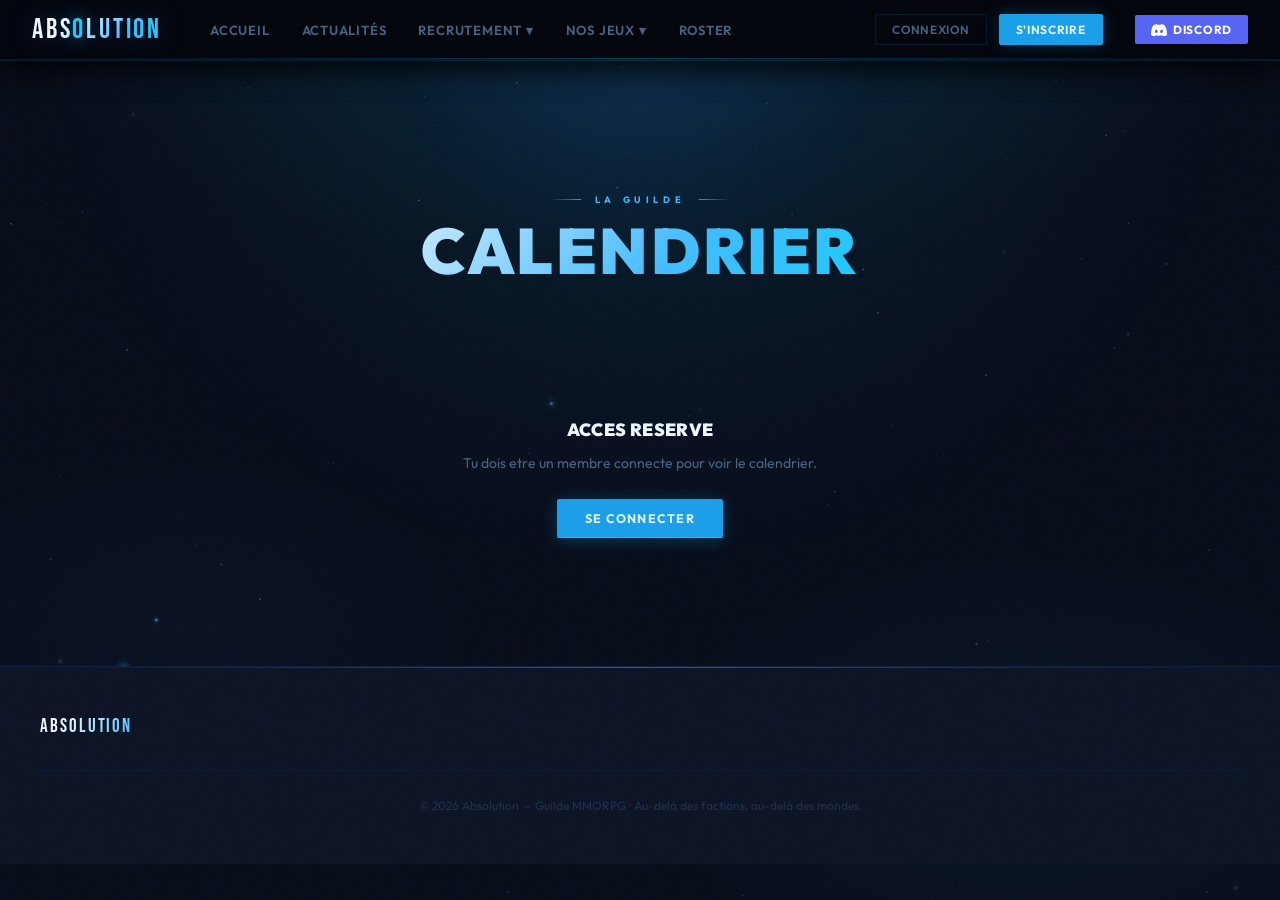
<file: calendrier.html>
﻿<!DOCTYPE html>
<html lang="fr" data-theme="cosmic">
<head>
  <meta charset="UTF-8">
  <link rel="icon" type="image/svg+xml" href="favicon.svg">
  <meta name="viewport" content="width=device-width, initial-scale=1.0">
  <title>Calendrier — Absolution</title>
  <link rel="preconnect" href="https://fonts.googleapis.com">
  <link rel="preload" as="style" href="https://fonts.googleapis.com/css2?family=Outfit:wght@300;400;500;600;700;800;900&family=Bebas+Neue&display=swap" crossorigin>
  <link rel="preconnect" href="https://fonts.gstatic.com" crossorigin>
  <link href="https://fonts.googleapis.com/css2?family=Outfit:wght@300;400;500;600;700;800;900&family=Bebas+Neue&display=swap" rel="stylesheet">
  <link rel="stylesheet" href="theme-v3.css">
  <link rel="stylesheet" href="nav-v3.css">
  <link rel="stylesheet" href="site-v3.css">
  
  <script src="transitions.js"></script>
</head>
<body class="page-body">
<!-- Ce bloc est identique dans toutes les pages -->
<canvas id="bg-canvas"></canvas>
<div id="nav-root"></div>
<div id="mobile-overlay-root"></div>
<div id="auth-modal-root"></div>

<main>


<div class="hero-page">
  <span class="eyebrow">La guilde</span>
  <h1 class="hero-h1">Calendrier</h1>
</div>

<div class="cal-wrap">
  <div id="cal-nologin" style="display:none;">
    <h2>Acces reserve</h2>
    <p>Tu dois etre un membre connecte pour voir le calendrier.</p>
    <button class="btn btn-primary" onclick="openAuth('login')">Se connecter</button>
  </div>

  <div id="cal-content" class="game-wow" style="display:none;">

    <!-- Onglets jeux -->
    <div class="game-tabs">
      <button class="game-tab wow active" data-game="wow" onclick="switchGame('wow',this)">WoW</button>
      <button class="game-tab swtor" data-game="swtor" onclick="switchGame('swtor',this)">SWTOR</button>
    </div>

    <!-- Barre vues + nav mois -->
    <div class="view-tabs">
      <button class="view-tab active" id="vt-month" onclick="switchView('month')">Mois</button>
      <button class="view-tab"        id="vt-list"  onclick="switchView('list')">Liste</button>
      <div class="month-nav">
        <button onclick="changeMonth(-1)">&#8592;</button>
        <span class="month-label" id="month-label"></span>
        <button onclick="changeMonth(1)">&#8594;</button>
        <button onclick="goToday()" style="font-size:0.58rem;">Aujourd'hui</button>
      </div>
    </div>

    <!-- Vue mensuelle -->
    <div id="view-month">
      <div class="month-grid" id="month-grid"></div>
    </div>

    <!-- Vue liste -->
    <div id="view-list" style="display:none;">
      <div id="list-content"></div>
    </div>
  </div>


<!-- Popup detail depuis vue semaine -->
<div class="ev-popup" id="ev-popup">
  <div class="ev-popup-box">
    <button class="ev-popup-close" onclick="document.getElementById('ev-popup').classList.remove('open')">&#10005;</button>
    <div id="ev-popup-content"></div>
  </div>
</div>

</main>

<div id="footer-root"></div>
<script src="config.js"></script>
<script src="settings.js"></script>
<script src="shared.js"></script>
<script src="blocks.js"></script>
<script src="auth.js"></script>
<script src="calendrier.js"></script>
<script>
function onAuthReady(user, profile) {
  var nologin = document.getElementById('cal-nologin');
  var content = document.getElementById('cal-content');

  /* Non connecté */
  if (!user || !profile) {
    nologin.style.display = 'block';
    content.style.display = 'none';
    return;
  }

  /* Connecté mais aucun jeu accessible (visiteur partout) */
  if (!hasWowAccess() && !hasSwtorAccess()) {
    nologin.style.display = 'block';
    nologin.querySelector('p').textContent = 'Le calendrier est réservé aux membres à partir du grade Recrue.';
    content.style.display = 'none';
    return;
  }

  /* Masquer l'onglet du jeu non accessible */
  var wowTab   = document.querySelector('.game-tab.wow');
  var swtorTab = document.querySelector('.game-tab.swtor');
  if (!hasWowAccess()   && wowTab)   wowTab.style.display   = 'none';
  if (!hasSwtorAccess() && swtorTab) swtorTab.style.display = 'none';

  /* Masquer le lien calendrier mobile si non autorisé (déjà géré par auth.js mais sécurité supplémentaire) */
  var mobileLink = document.getElementById('mobile-cal-link');
  if (mobileLink && !hasAnyGameAccess()) mobileLink.style.display = 'none';

  /* Démarrer sur le premier jeu accessible */
  var defaultGame = hasWowAccess() ? 'wow' : 'swtor';
  content.style.display = 'block';
  calInit(user.id, defaultGame);
}
</script>

<script>
/* Basculer sur l'onglet visible dès que SETTINGS_P résout */
window.SETTINGS_P.then(function() {
  var tabs = document.querySelectorAll('.game-tab');
  var activeTab = null;
  tabs.forEach(function(t) { if (t.classList.contains('active')) activeTab = t; });
  if (activeTab && activeTab.style.display === 'none') {
    tabs.forEach(function(t) {
      if (t.style.display !== 'none') {
        var game = t.getAttribute('data-game');
        if (game && typeof switchGame === 'function') switchGame(game, t);
      }
    });
  }
});
</script>
</body></html>
</file>
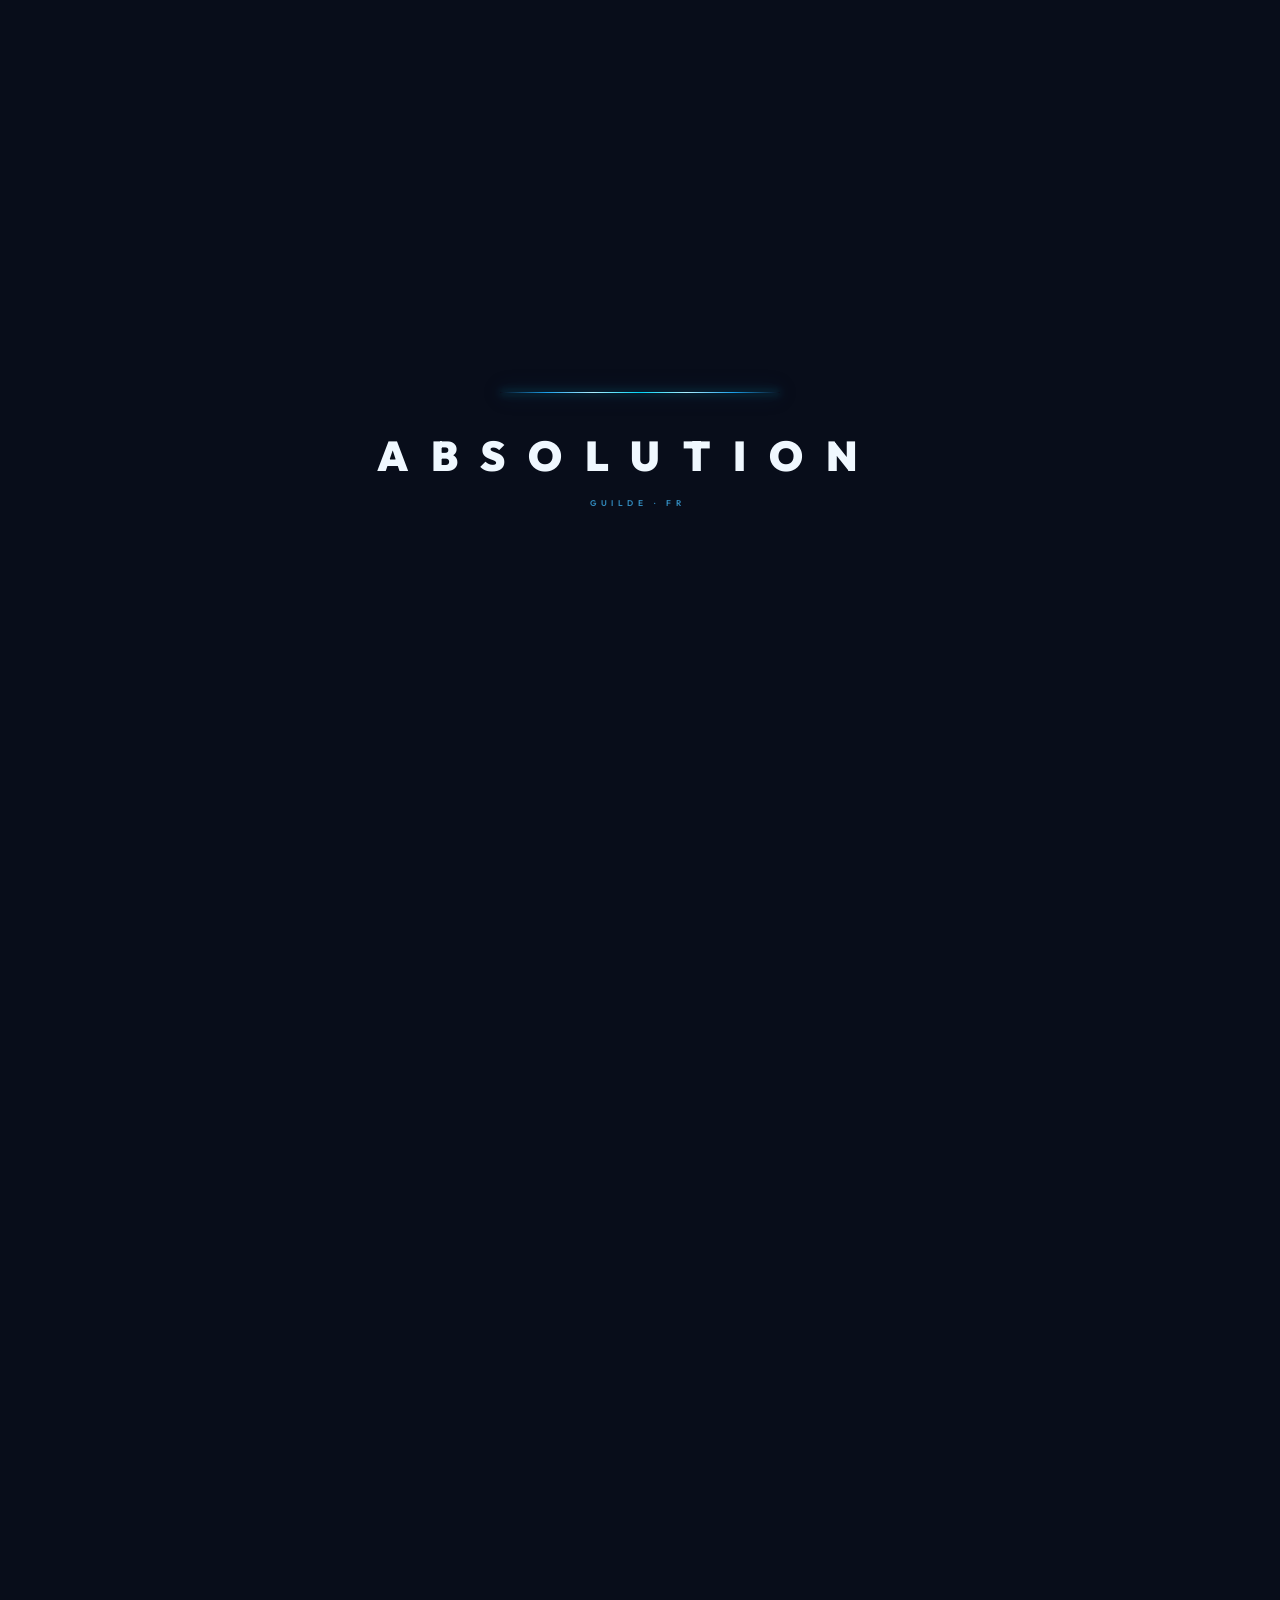
<file: editor.html>
﻿<!DOCTYPE html>
<html lang="fr">
<head>
  <meta charset="UTF-8">
  <meta name="viewport" content="width=device-width, initial-scale=1.0">
  <title>Éditeur — Absolution</title>
  <link href="https://fonts.googleapis.com/css2?family=Exo+2:wght@400;700;900&display=swap" rel="stylesheet">
  <style>
    :root {
      --bg:#070E1F; --surface:#0D1528; --surface2:#111D35; --surface3:#050a15;
      --border:rgba(59,130,246,0.2); --border2:rgba(255,255,255,0.06);
      --primary:#48B8F0; --success:#4AE08A; --danger:#FF3A3A; --warn:#F0C040;
      --text:#E8F4FF; --muted:#6A82A0; --dim:#2A3A50;
      --font:'Exo 2',sans-serif;
    }
    *, *::before, *::after { box-sizing:border-box; margin:0; padding:0; }
    body { font-family:var(--font); background:var(--bg); color:var(--text); height:100vh; display:flex; flex-direction:column; overflow:hidden; visibility:hidden; }

    /* ══ TOPBAR ══════════════════════════════════════════ */
    #topbar { height:48px; background:rgba(5,8,18,0.99); border-bottom:1px solid var(--border); display:flex; align-items:center; gap:0.4rem; padding:0 0.75rem; flex-shrink:0; z-index:200; }
    .tb-logo { font-size:0.62rem; font-weight:900; letter-spacing:0.28em; text-transform:uppercase; white-space:nowrap; }
    .tb-logo em { color:var(--primary); font-style:normal; }
    .tb-sep { width:1px; height:22px; background:var(--border); flex-shrink:0; }
    #page-tabs { display:flex; gap:1px; flex:1; overflow-x:auto; }
    #page-tabs::-webkit-scrollbar { height:2px; }
    #page-tabs::-webkit-scrollbar-thumb { background:var(--dim); }
    .ptab { height:28px; padding:0 0.7rem; background:transparent; border:1px solid transparent; color:var(--muted); font-family:var(--font); font-size:0.56rem; font-weight:700; letter-spacing:0.1em; text-transform:uppercase; cursor:pointer; white-space:nowrap; transition:all 0.15s; flex-shrink:0; }
    .ptab:hover { color:var(--text); border-color:var(--border); }
    .ptab.active { color:var(--primary); border-color:var(--primary); background:rgba(72,184,240,0.08); }
    .ib { width:30px; height:28px; background:transparent; border:1px solid var(--border); color:var(--muted); font-size:0.8rem; cursor:pointer; transition:all 0.15s; display:flex; align-items:center; justify-content:center; flex-shrink:0; font-family:var(--font); }
    .ib:hover { color:var(--text); border-color:rgba(255,255,255,0.2); }
    .ib:disabled { opacity:0.25; cursor:not-allowed; }
    .vbtn { height:28px; padding:0 0.55rem; background:transparent; border:1px solid var(--border); color:var(--muted); font-size:0.7rem; cursor:pointer; transition:all 0.15s; flex-shrink:0; }
    .vbtn:hover { color:var(--text); }
    .vbtn.active { color:var(--primary); border-color:var(--primary); background:rgba(72,184,240,0.08); }
    #save-status { display:flex; align-items:center; gap:0.35rem; font-size:0.56rem; color:var(--muted); letter-spacing:0.1em; white-space:nowrap; flex-shrink:0; }
    .ss-dot { width:6px; height:6px; border-radius:50%; background:var(--dim); flex-shrink:0; transition:background 0.3s; }
    .ss-dot.mod { background:var(--warn); }
    .ss-dot.ok  { background:var(--success); }
    #btn-save { height:32px; padding:0 1rem; background:var(--primary); border:none; color:#070E1F; font-family:var(--font); font-size:0.62rem; font-weight:900; letter-spacing:0.15em; text-transform:uppercase; cursor:pointer; flex-shrink:0; transition:opacity 0.15s; }
    #btn-save:hover { opacity:0.85; }
    #btn-save:disabled { opacity:0.35; cursor:not-allowed; }

    /* ══ LAYOUT ══════════════════════════════════════════ */
    #wrap { display:flex; flex:1; overflow:hidden; }

    /* ══ SIDEBAR GAUCHE ══════════════════════════════════ */
    #sb-left { width:220px; background:var(--surface); border-right:1px solid var(--border); display:flex; flex-direction:column; flex-shrink:0; }
    .sb-tabs { display:flex; border-bottom:1px solid var(--border); flex-shrink:0; }
    .sb-tab { flex:1; height:34px; background:transparent; border:none; color:var(--muted); font-family:var(--font); font-size:0.52rem; font-weight:700; letter-spacing:0.18em; text-transform:uppercase; cursor:pointer; transition:all 0.15s; border-bottom:2px solid transparent; }
    .sb-tab:hover { color:var(--text); }
    .sb-tab.active { color:var(--primary); border-bottom-color:var(--primary); }
    .sb-scroll { flex:1; overflow-y:auto; }
    .sb-pane { display:none; }
    .sb-pane.active { display:block; }
    .sb-head { padding:0.5rem 0.75rem; font-size:0.48rem; font-weight:700; letter-spacing:0.35em; text-transform:uppercase; color:var(--dim); border-bottom:1px solid var(--border2); }

    /* Sections */
    #sections-list { padding:0.3rem; }
    .sec-item { display:flex; align-items:center; gap:0.35rem; padding:0.4rem 0.5rem; margin-bottom:2px; border:1px solid transparent; cursor:pointer; transition:all 0.12s; }
    .sec-item:hover { background:rgba(255,255,255,0.03); border-color:var(--border); }
    .sec-item.drag-over { border-color:var(--primary); background:rgba(72,184,240,0.05); }
    .sec-item.sec-hidden { opacity:0.35; }
    .sec-handle { color:var(--dim); font-size:0.75rem; cursor:grab; flex-shrink:0; }
    .sec-label { font-size:0.62rem; font-weight:700; letter-spacing:0.06em; text-transform:uppercase; flex:1; }
    .sec-tog { width:22px; height:12px; background:rgba(255,255,255,0.1); border-radius:6px; position:relative; border:none; cursor:pointer; transition:background 0.2s; flex-shrink:0; }
    .sec-tog::after { content:''; position:absolute; width:8px; height:8px; background:#fff; border-radius:50%; top:2px; left:2px; transition:left 0.2s; }
    .sec-tog.on { background:var(--success); }
    .sec-tog.on::after { left:12px; }

    /* Thème */
    #tab-theme { padding:0.5rem; }
    .th-group { padding:0.5rem 0.25rem; border-bottom:1px solid var(--border2); }
    .th-label { font-size:0.52rem; font-weight:700; letter-spacing:0.18em; text-transform:uppercase; color:var(--muted); display:block; margin-bottom:0.4rem; }
    .th-row { display:flex; align-items:center; gap:0.4rem; }
    .th-color { width:26px; height:26px; border:1px solid var(--border); padding:2px; background:transparent; cursor:pointer; flex-shrink:0; }
    .th-hex { flex:1; height:26px; background:rgba(255,255,255,0.04); border:1px solid var(--border); color:var(--text); font-family:monospace; font-size:0.7rem; padding:0 0.4rem; outline:none; }
    .th-hex:focus { border-color:var(--primary); }

    /* ══ CENTRE ══════════════════════════════════════════ */
    #center { flex:1; display:flex; flex-direction:column; overflow:hidden; }

    /* Toolbar formatage */
    #toolbar { height:38px; background:var(--surface2); border-bottom:1px solid var(--border); display:flex; align-items:center; gap:1px; padding:0 0.5rem; flex-shrink:0; overflow:hidden; }
    .tb { width:26px; height:24px; background:transparent; border:none; color:var(--muted); cursor:pointer; font-size:0.72rem; font-weight:700; display:flex; align-items:center; justify-content:center; border-radius:2px; transition:all 0.1s; flex-shrink:0; }
    .tb:hover { background:rgba(255,255,255,0.08); color:var(--text); }
    .tb.on { background:rgba(72,184,240,0.15); color:var(--primary); }
    .tb:disabled { opacity:0.25; cursor:not-allowed; }
    .ts { width:1px; height:16px; background:var(--border); margin:0 3px; flex-shrink:0; }
    .tsel { height:22px; padding:0 4px; background:#0D1528; border:1px solid var(--border); color:var(--text); font-family:var(--font); font-size:0.56rem; outline:none; cursor:pointer; flex-shrink:0; }
    .tsel option { background:#0D1528; color:#E8F4FF; }
    .tcolor { width:20px; height:20px; border:1px solid var(--border); padding:1px; background:transparent; cursor:pointer; flex-shrink:0; }
    #tb-hint { font-size:0.55rem; color:var(--dim); letter-spacing:0.08em; padding-left:0.5rem; white-space:nowrap; flex:1; }

    /* iframe */
    #iframe-wrap { flex:1; display:flex; align-items:center; justify-content:center; overflow:hidden; background:var(--surface3); position:relative; }
    #hint-ov { position:absolute; top:50%; left:50%; transform:translate(-50%,-50%); color:var(--muted); font-size:0.7rem; letter-spacing:0.2em; text-transform:uppercase; text-align:center; pointer-events:none; }
    #frame { border:none; background:#fff; transition:width 0.25s, height 0.25s, opacity 0.2s; }
    #frame.desktop { width:100%; height:100%; }
    #frame.tablet  { width:768px; height:95%; box-shadow:0 0 48px rgba(0,0,0,0.7); }
    #frame.mobile  { width:390px; height:95%; box-shadow:0 0 48px rgba(0,0,0,0.7); }

    /* Barre de statut */
    #status { height:26px; background:rgba(3,5,12,0.9); border-top:1px solid var(--border); display:flex; align-items:center; padding:0 0.75rem; gap:1rem; flex-shrink:0; }
    #el-path { flex:1; font-family:monospace; font-size:0.58rem; color:var(--dim); overflow:hidden; text-overflow:ellipsis; white-space:nowrap; }
    #el-info { font-size:0.55rem; color:var(--dim); flex-shrink:0; }

    /* ══ PANEL DROIT ══════════════════════════════════════ */
    #panel { width:250px; background:var(--surface); border-left:1px solid var(--border); display:flex; flex-direction:column; flex-shrink:0; }
    .panel-head { padding:0.55rem 0.85rem; border-bottom:1px solid var(--border); font-size:0.5rem; font-weight:700; letter-spacing:0.3em; text-transform:uppercase; color:var(--muted); flex-shrink:0; }
    .panel-body { flex:1; overflow-y:auto; padding:0.75rem; }
    .panel-empty { display:flex; flex-direction:column; align-items:center; justify-content:center; gap:0.5rem; color:var(--dim); font-size:0.62rem; text-align:center; line-height:1.7; height:100%; padding:1rem; }
    .pi { font-size:2rem; opacity:0.25; }
    .pl { font-size:0.52rem; font-weight:700; letter-spacing:0.18em; text-transform:uppercase; color:var(--muted); display:block; margin-bottom:0.3rem; margin-top:0.65rem; }
    .pinput { width:100%; padding:0.4rem 0.6rem; background:rgba(255,255,255,0.04); border:1px solid var(--border); color:var(--text); font-family:var(--font); font-size:0.72rem; outline:none; transition:border-color 0.15s; margin-bottom:0.1rem; }
    .pinput:focus { border-color:var(--primary); }
    .pbtn { width:100%; padding:0.4rem; background:var(--primary); border:none; color:#070E1F; font-family:var(--font); font-size:0.6rem; font-weight:900; letter-spacing:0.12em; text-transform:uppercase; cursor:pointer; margin-top:0.5rem; transition:opacity 0.15s; }
    .pbtn:hover { opacity:0.85; }
    .pbtn.ghost { background:rgba(255,255,255,0.07); color:var(--text); margin-top:0.25rem; }
    .pcode { font-family:monospace; font-size:0.58rem; color:var(--primary); background:rgba(72,184,240,0.07); padding:0.35rem 0.5rem; display:block; word-break:break-all; margin-bottom:0.5rem; }
    .pimg-prev { width:100%; aspect-ratio:16/9; object-fit:cover; border:1px solid var(--border); background:var(--surface2); display:block; margin-bottom:0.5rem; }
    .psec-title { font-size:0.58rem; font-weight:700; letter-spacing:0.15em; text-transform:uppercase; color:var(--primary); margin-bottom:0.65rem; padding-bottom:0.35rem; border-bottom:1px solid var(--border); }

    /* ══ TOAST ════════════════════════════════════════════ */
    #toast { position:fixed; bottom:1.5rem; left:50%; transform:translateX(-50%); background:var(--surface); border:1px solid var(--success); color:var(--success); padding:0.45rem 1.25rem; font-size:0.62rem; font-weight:700; letter-spacing:0.15em; text-transform:uppercase; opacity:0; transition:opacity 0.25s; z-index:9999; pointer-events:none; white-space:nowrap; }
    #toast.show { opacity:1; }
    #toast.err  { border-color:var(--danger); color:var(--danger); }
    #toast.warn { border-color:var(--warn); color:var(--warn); }
  </style>
</head>
<body>

<!-- ══ TOPBAR ══════════════════════════════════════════════ -->
<div id="topbar">
  <span class="tb-logo">ABS<em>O</em>LUTION <span style="color:var(--muted);font-weight:400;font-size:0.5rem;">ÉDITEUR</span></span>
  <div class="tb-sep"></div>
  <div id="page-tabs">
    <button class="ptab active" data-page="index">🏠 Accueil</button>
    <button class="ptab" data-page="news">📰 Actualités</button>
    <button class="ptab" data-page="recrutement-wow">⚔️ Recrutement WoW</button>
    <button class="ptab" data-page="recrutement-swtor">🚀 Recrutement SWTOR</button>
    <button class="ptab" data-page="jeux">🎮 Nos Jeux</button>
    <button class="ptab" data-page="roster">👥 Roster</button>
    <button class="ptab" data-page="calendrier">📅 Calendrier</button>
  </div>
  <div class="tb-sep"></div>
  <button class="ib" id="btn-undo" onclick="doUndo()" title="Annuler (Ctrl+Z)" disabled>↩</button>
  <button class="ib" id="btn-redo" onclick="doRedo()" title="Rétablir (Ctrl+Y)" disabled>↪</button>
  <div class="tb-sep"></div>
  <button class="vbtn active" onclick="setView('desktop',this)" title="Bureau">🖥</button>
  <button class="vbtn" onclick="setView('tablet',this)" title="Tablette">📱</button>
  <button class="vbtn" onclick="setView('mobile',this)" title="Mobile">📲</button>
  <div class="tb-sep"></div>
  <button class="ib" onclick="window.open(curPage+'.html','_blank')" title="Ouvrir dans un onglet">↗</button>
  <div id="save-status"><div class="ss-dot" id="ss-dot"></div><span id="ss-txt">Chargement…</span></div>
  <button id="btn-save" onclick="saveAll()">💾 Sauvegarder</button>
  <button class="ib" onclick="debugBlocks()" title="Voir les blocs sauvegardés" style="font-size:0.6rem;width:auto;padding:0 0.5rem;">🔍 Debug</button>
  <button class="ib" onclick="cleanOldBlocks()" title="Supprimer les vieux blocs CSS" style="font-size:0.6rem;width:auto;padding:0 0.5rem;border-color:rgba(255,58,58,0.4);color:#FF5A5A;">🗑 Nettoyer</button>
</div>

<!-- ══ ÉDITEUR ═════════════════════════════════════════════ -->
<div id="wrap">

  <!-- Sidebar gauche -->
  <div id="sb-left">
    <div class="sb-tabs">
      <button class="sb-tab active" onclick="showSbTab('sections',this)">📄 Sections</button>
      <button class="sb-tab" onclick="showSbTab('theme',this)">🎨 Thème</button>
    </div>
    <div class="sb-scroll">
      <div id="tab-sections" class="sb-pane active">
        <div class="sb-head">Sections de la page</div>
        <div id="sections-list"></div>
      </div>
      <div id="tab-theme" class="sb-pane">
        <div class="sb-head">Couleurs globales du site</div>
        <div id="theme-fields"></div>
      </div>
    </div>
  </div>

  <!-- Centre : toolbar + iframe + statut -->
  <div id="center">
    <div id="toolbar">
      <!-- Undo/Redo -->
      <button class="tb" id="tb-undo" onclick="doUndo()" title="Annuler" disabled>↩</button>
      <button class="tb" id="tb-redo" onclick="doRedo()" title="Rétablir" disabled>↪</button>
      <div class="ts"></div>
      <!-- Formatage -->
      <button class="tb" id="tb-b"  onmousedown="return false" onclick="cmd('bold')"          title="Gras (Ctrl+B)"><b>B</b></button>
      <button class="tb" id="tb-i"  onmousedown="return false" onclick="cmd('italic')"        title="Italique"><i>I</i></button>
      <button class="tb" id="tb-u"  onmousedown="return false" onclick="cmd('underline')"     title="Souligné"><u>U</u></button>
      <button class="tb" id="tb-s"  onmousedown="return false" onclick="cmd('strikeThrough')" title="Barré"><s>S</s></button>
      <div class="ts"></div>
      <!-- Style de bloc -->
      <select class="tsel" onchange="applyBlock(this.value);this.value='';" title="Style">
        <option value="">Style ▾</option>
        <option value="h1">H1 — Titre principal</option>
        <option value="h2">H2 — Titre</option>
        <option value="h3">H3 — Sous-titre</option>
        <option value="h4">H4 — Petit titre</option>
        <option value="p">P — Paragraphe</option>
      </select>
      <div class="ts"></div>
      <!-- Alignement -->
      <button class="tb" onmousedown="return false" onclick="cmd('justifyLeft')"   title="Gauche">⬅</button>
      <button class="tb" onmousedown="return false" onclick="cmd('justifyCenter')" title="Centrer">☰</button>
      <button class="tb" onmousedown="return false" onclick="cmd('justifyRight')"  title="Droite">➡</button>
      <div class="ts"></div>
      <!-- Listes -->
      <button class="tb" onmousedown="return false" onclick="cmd('insertUnorderedList')" title="Liste à puces">•≡</button>
      <button class="tb" onmousedown="return false" onclick="cmd('insertOrderedList')"   title="Liste numérotée">1≡</button>
      <div class="ts"></div>
      <!-- Lien -->
      <button class="tb" onmousedown="return false" onclick="insertLink()" title="Insérer un lien">🔗</button>
      <div class="ts"></div>
      <!-- Taille de police -->
      <select class="tsel" id="font-size-sel" onchange="applyFontSize(this.value);this.value='';" title="Taille de police">
        <option value="">Taille ▾</option>
        <option value="10">10px</option>
        <option value="12">12px</option>
        <option value="14">14px</option>
        <option value="16">16px</option>
        <option value="18">18px</option>
        <option value="20">20px</option>
        <option value="24">24px</option>
        <option value="28">28px</option>
        <option value="32">32px</option>
        <option value="36">36px</option>
        <option value="48">48px</option>
        <option value="64">64px</option>
        <option value="72">72px</option>
        <option value="96">96px</option>
      </select>
      <input type="number" id="font-size-free" min="6" max="300" placeholder="px" title="Taille libre en px"
        style="width:46px;height:22px;background:rgba(255,255,255,0.05);border:1px solid var(--border);color:var(--text);font-family:var(--font);font-size:0.62rem;padding:0 4px;outline:none;-moz-appearance:textfield;"
        onkeydown="if(event.key==='Enter'){applyFontSize(this.value);this.blur();}"
        onblur="if(this.value){applyFontSize(this.value);}">
      <div class="ts"></div>
      <!-- Couleurs -->
      <input type="color" class="tcolor" id="tc-text" value="#E8F4FF" onchange="cmd('foreColor',this.value)" title="Couleur du texte">
      <div class="ts"></div>
      <!-- Effacer -->
      <button class="tb" onmousedown="return false" onclick="cmd('removeFormat')" title="Effacer la mise en forme">✕</button>
      <span id="tb-hint">Double-cliquer sur un élément de la preview pour l'éditer</span>
    </div>

    <div id="iframe-wrap">
      <div id="hint-ov">Vérification…</div>
      <iframe id="frame" class="desktop"></iframe>
    </div>

    <div id="status">
      <span id="el-path">Aucun élément sélectionné</span>
      <span id="el-info"></span>
    </div>
  </div>

  <!-- Panel droit -->
  <div id="panel">
    <div class="panel-head" id="panel-title">Propriétés</div>
    <div class="panel-body" id="panel-body">
      <div class="panel-empty">
        <div class="pi">✏️</div>
        Double-cliquez sur n'importe quel texte dans la preview pour l'éditer.
        <br>
        Cliquez sur une image pour changer son URL.
      </div>
    </div>
  </div>

</div>

<div id="toast"></div>

<script>
/* ═══════════════════════════════════════════════════════════
   ABSOLUTION ÉDITEUR v6
   Approche data-eid : chaque élément éditable reçoit un ID
   unique e0…eN assigné dans le même ordre DOM que blocks.js.
   block_key = '[data-eid="eN"]'  →  stable, infaillible.
   SB + KEY fournis par auth.js
═══════════════════════════════════════════════════════════ */

// ── Configuration pages ───────────────────────────────────
var SECTIONS = {
  'index':             [{key:'__vis__.hero',          sel:'.hero',           label:'Hero'},
                        {key:'__vis__#s-stats',       sel:'#s-stats',        label:'Stats'},
                        {key:'__vis__#s-news',        sel:'#s-news',         label:'Actualités'},
                        {key:'__vis__#s-games',       sel:'#s-games',        label:'Nos Jeux'},
                        {key:'__vis__#s-cta',         sel:'#s-cta',          label:'Appel à l\'action'}],
  'news':              [{key:'__vis__.hero-page',     sel:'.hero-page',      label:'Hero'},
                        {key:'__vis__.filter-bar',    sel:'.filter-bar',     label:'Filtres'},
                        {key:'__vis__.wrap',          sel:'.wrap',           label:'Articles'}],
  'recrutement-wow':   [{key:'__vis__.rec-banner',    sel:'.rec-banner',     label:'Bannière'},
                        {key:'__vis__.attentes-box',  sel:'.attentes-box',   label:'Ce qu\'on attend'},
                        {key:'__vis__.bottom-layout', sel:'.bottom-layout',  label:'Postes + Formulaire'}],
  'recrutement-swtor': [{key:'__vis__.rec-banner',    sel:'.rec-banner',     label:'Bannière'},
                        {key:'__vis__.bottom-layout', sel:'.bottom-layout',  label:'Postes + Formulaire'}],
  'jeux':              [{key:'__vis__.hero-page',     sel:'.hero-page',      label:'Hero'},
                        {key:'__vis__#panel-wow',     sel:'#panel-wow',      label:'Panel WoW'},
                        {key:'__vis__#panel-swtor',   sel:'#panel-swtor',    label:'Panel SWTOR'}],
  'roster':            [{key:'__vis__.hero-page',     sel:'.hero-page',      label:'Hero'},
                        {key:'__vis__.roster-tabs',   sel:'.roster-tabs',    label:'Roster'}],
  'calendrier':        [{key:'__vis__.hero-page',     sel:'.hero-page',      label:'Hero'}],
};

var THEME_VARS = [
  {key:'--color-primary',   label:'Couleur principale', def:'#48B8F0'},
  {key:'--color-secondary', label:'Couleur secondaire', def:'#FF3A3A'},
  {key:'--color-accent',    label:'Couleur accent',     def:'#F0C040'},
  {key:'--color-success',   label:'Couleur succès',     def:'#4AE08A'},
  {key:'--bg-base',         label:'Fond principal',     def:'#070E1F'},
  {key:'--bg-surface',      label:'Fond surface',       def:'#0D1528'},
  {key:'--text-primary',    label:'Texte principal',    def:'#E8F4FF'},
  {key:'--text-muted',      label:'Texte discret',      def:'#6A82A0'},
];

// Les data-eid sont définis STATIQUEMENT dans le HTML.
// Pas d'assignation dynamique = pas de décalage possible.

// ── État ──────────────────────────────────────────────────
var curPage    = 'index';
var blocks     = {};
var edited     = {};
var themeEdits = {};
var hist       = [];
var histIdx    = -1;
var dragSrc    = null;
var activeEl   = null;
var modified   = false;

var frame   = document.getElementById('frame');
var panelEl = {title:document.getElementById('panel-title'), body:document.getElementById('panel-body')};

// ── Statut ────────────────────────────────────────────────
function setStatus(state, txt) {
  document.getElementById('ss-dot').className = 'ss-dot'+(state?' '+state:'');
  document.getElementById('ss-txt').textContent = txt;
}
function markModified() {
  if (!modified){modified=true;setStatus('mod','Modifications non sauvegardées');}
}

// ── Auth ──────────────────────────────────────────────────
function tok() {
  return (typeof sb!=='undefined'&&sb&&sb.tok&&sb.tok())?sb.tok():KEY;
}

// ── API ───────────────────────────────────────────────────
function api(path, opts) {
  opts = opts||{};
  return fetch(SB+path,{
    method:opts.method||'GET',
    headers:Object.assign({
      'apikey':KEY,'Authorization':'Bearer '+tok(),
      'Content-Type':'application/json','Prefer':'return=minimal'
    },opts.headers||{}),
    body:opts.body
  }).then(function(r){
    if(r.status===204||r.status===201)return null;
    if(r.ok)return r.json().catch(function(){return null;});
    return r.text().then(function(t){throw new Error(r.status+': '+t.slice(0,200));});
  });
}

// ── Charger les blocs ─────────────────────────────────────
function loadBlocks(page) {
  return Promise.all([
    api('/rest/v1/page_blocks?select=*&page_id=eq.'+page+'&order=sort_order.asc'),
    api('/rest/v1/page_blocks?select=*&page_id=eq._theme')
  ]).then(function(res){
    blocks={};
    (Array.isArray(res[0])?res[0]:[]).forEach(function(b){blocks[b.block_key]=b;});
    (Array.isArray(res[1])?res[1]:[]).forEach(function(b){blocks[b.block_key]=b;});
  }).catch(function(e){console.error('loadBlocks',e);blocks={};});
}

// ── Sauvegarder ───────────────────────────────────────────
function saveAll() {
  var btn=document.getElementById('btn-save');
  btn.disabled=true;btn.textContent='⏳…';
  setStatus('','Sauvegarde…');

  var token=tok();
  if(!token){btn.disabled=false;btn.textContent='💾 Sauvegarder';toast('❌ Non authentifié','err');return;}

  var idoc=frame.contentDocument;
  var rows=[];

  // 1) Textes/images édités
  Object.keys(edited).forEach(function(key){
    if(!key)return;
    if(key.startsWith('__img__')){
      rows.push({page_id:curPage,block_key:key,content:edited[key],sort_order:0,visible:true});
      return;
    }
    var content=edited[key];
    // Récupérer l'état actuel de l'élément et le nettoyer
    if(idoc){
      try{
        var el=idoc.querySelector(key);
        if(el){
          var clone=el.cloneNode(true);
          clone.removeAttribute('contenteditable');
          clone.removeAttribute('spellcheck');
          clone.classList.remove('_ea','_eh','_ih','_ia');
          clone.querySelectorAll('[contenteditable]').forEach(function(c){c.removeAttribute('contenteditable');});
          content=clone.innerHTML;
          // Mettre à jour data-counter si besoin
          if(el.hasAttribute('data-counter')){
            var m=content.replace(/<[^>]+>/g,'').match(/(\d+)/);
            if(m){el.setAttribute('data-counter',m[1]);var suf=content.replace(/<[^>]+>/g,'').replace(/\d+/g,'').trim();el.setAttribute('data-suffix',suf||'');}
          }
        }
      }catch(e){console.error('clone error',key,e);}
    }
    rows.push({page_id:curPage,block_key:key,content:content,sort_order:0,visible:true});
  });

  // 2) Visibilité sections
  (SECTIONS[curPage]||[]).forEach(function(s,i){
    var b=blocks[s.key]||{},vis=b.visible!==false;
    rows.push({page_id:curPage,block_key:s.key,content:null,sort_order:i+100,visible:vis});
  });

  // 3) Thème
  Object.keys(themeEdits).forEach(function(cssVar){
    rows.push({page_id:'_theme',block_key:'__theme__'+cssVar,content:themeEdits[cssVar],sort_order:0,visible:true});
  });

  if(!rows.length){btn.disabled=false;btn.textContent='💾 Sauvegarder';toast('Rien à sauvegarder.','warn');return;}

  var textRows = rows.filter(function(r){return !r.block_key.startsWith('__vis__')&&!r.block_key.startsWith('__theme__');});
  console.log('[Éditeur] Sauvegarde',rows.length,'blocs dont',textRows.length,'textes:');
  textRows.forEach(function(r){console.log('  →',r.block_key,'=',String(r.content).slice(0,40));});
  // Afficher dans le toast ce qui est sauvegardé
  if(textRows.length){
    toast('💾 Sauvegarde: '+textRows.map(function(r){return r.block_key+'="'+String(r.content||'').replace(/<[^>]+>/g,'').slice(0,15)+'"';}).join(', '),'');
  }

  fetch(SB+'/rest/v1/page_blocks?on_conflict=page_id,block_key',{
    method:'POST',
    headers:{'apikey':KEY,'Authorization':'Bearer '+token,'Content-Type':'application/json','Prefer':'resolution=merge-duplicates,return=minimal'},
    body:JSON.stringify(rows)
  }).then(function(r){
    btn.disabled=false;btn.textContent='💾 Sauvegarder';
    if(r.ok||r.status===201||r.status===204){
      modified=false;edited={};themeEdits={};
      setStatus('ok','Sauvegardé ✓');
      toast('✅ Sauvegardé !','');
      loadBlocks(curPage).then(function(){renderTheme();});
    }else{
      r.text().then(function(t){console.error('Save error',r.status,t);toast('❌ Erreur '+r.status+': '+t.slice(0,80),'err');setStatus('mod','Erreur '+r.status);});
    }
  }).catch(function(e){btn.disabled=false;btn.textContent='💾 Sauvegarder';console.error(e);toast('❌ Réseau: '+e.message,'err');});
}

// ── Charger la preview ────────────────────────────────────
function loadPreview() {
  document.getElementById('hint-ov').textContent='Chargement…';
  frame.style.opacity='0';
  deactivate();panelEmpty();

  frame.onload=function(){
    frame.style.opacity='1';
    document.getElementById('hint-ov').textContent='';
    var idoc=frame.contentDocument;
    if(!idoc)return;
    // Laisser les scripts de la page (shared.js, etc.) finir
    setTimeout(function(){
      setupFrame(idoc);
      applyBlocksPreview(idoc);
      initCounters(idoc);
      renderSections();
    }, 300);
  };
  frame.src=curPage+'.html';
}

// ── Configurer l'iframe ───────────────────────────────────
function setupFrame(idoc) {
  // Bloquer navigation
  idoc.querySelectorAll('a[href]').forEach(function(a){
    if(!a.getAttribute('href').startsWith('#'))a.addEventListener('click',function(e){e.preventDefault();});
  });
  idoc.querySelectorAll('button').forEach(function(b){b.addEventListener('click',function(e){e.preventDefault();});});

  // CSS éditeur
  var s=idoc.createElement('style');
  s.textContent=
    '._eh{outline:2px dashed rgba(72,184,240,0.6)!important;cursor:text!important;outline-offset:2px;}'+
    '._ea{outline:2px solid #48B8F0!important;background:rgba(72,184,240,0.1)!important;'+
      'color:#E8F4FF!important;caret-color:#48B8F0!important;min-height:1em;'+
      'clip-path:none!important;-webkit-clip-path:none!important;}'+
    '._ih{outline:2px dashed rgba(240,192,64,0.6)!important;cursor:pointer!important;}'+
    '._ia{outline:2px solid #F0C040!important;}'+
    // Gradient text → rendre visible
    '*{-webkit-text-fill-color:unset!important;}'+
    'h1,h2,h3,h4,h5,h6,[class*="title"],[class*="name"],[class*="desc"],[class*="head"],'+
    '[class*="sub"],[class*="label"],[class*="eyebrow"],[data-counter]'+
    '{-webkit-background-clip:unset!important;background-clip:unset!important;'+
    'background-image:none!important;color:var(--text-primary,#E8F4FF)!important;}';
  (idoc.head||idoc.documentElement).appendChild(s);

  // Clic sur image
  idoc.addEventListener('click',function(ev){
    var el=ev.target;
    if(el.tagName==='IMG'){
      ev.preventDefault();
      idoc.querySelectorAll('._ia').forEach(function(x){x.classList.remove('_ia');});
      el.classList.add('_ia');
      if(activeEl)deactivate();
      var eid=el.getAttribute('data-eid');
      showImgPanel(el,eid?'[data-eid="'+eid+'"]':'img');
      return;
    }
    if(activeEl&&!activeEl.contains(el))deactivate();
  });

  // Double-clic → édition
  idoc.addEventListener('dblclick',function(ev){
    if(ev.target.tagName==='IMG')return;
    ev.preventDefault();
    var best=findEditable(ev.target,idoc.body);
    if(best)activate(best,idoc);
    else toast('Cet élément n\'est pas éditable','warn');
  });

  // Hover
  idoc.addEventListener('mouseover',function(ev){
    var el=ev.target;
    if(el===activeEl)return;
    if(el.tagName==='IMG'){el.classList.add('_ih');return;}
    var target=findEditable(el,idoc.body);
    if(target&&target!==activeEl)target.classList.add('_eh');
  });
  idoc.addEventListener('mouseout',function(ev){
    var el=ev.target;
    el.classList.remove('_eh','_ih');
    var p=el.parentElement;if(p)p.classList.remove('_eh');
  });

  // Input
  idoc.addEventListener('input',function(){
    if(!activeEl)return;
    markModified();
    var key=activeEl._eidKey;
    if(key){edited[key]=activeEl.innerHTML;}
    schedHist();updateStats(idoc);
  });
  idoc.addEventListener('selectionchange',function(){updateStats(idoc);});
  idoc.addEventListener('keydown',function(ev){
    if((ev.ctrlKey||ev.metaKey)&&ev.key==='s'){ev.preventDefault();saveAll();}
  });
}

// ── Trouver le meilleur élément éditable ──────────────────
function findEditable(target,root){
  var cur=target;
  while(cur&&cur!==root){
    if(cur.hasAttribute('data-eid')&&cur!==activeEl)return cur;
    cur=cur.parentElement;
  }
  return null;
}

// ── Appliquer les blocs en preview ───────────────────────
function applyBlocksPreview(idoc){
  Object.keys(blocks).forEach(function(key){
    var b=blocks[key];if(!b)return;
    if(key.startsWith('__vis__')){
      if(b.visible===false){try{var el=idoc.querySelector(key.slice(7));if(el)el.style.display='none';}catch(e){}}
    }else if(key.startsWith('__img__')){
      if(b.content){try{var el=idoc.querySelector(key.slice(7));if(el)el.src=b.content;}catch(e){}}
    }else if(key.startsWith('__theme__')){
      if(b.content)idoc.documentElement.style.setProperty(key.slice(9),b.content);
    }else if(b.content){
      try{var el=idoc.querySelector(key);if(el){el.innerHTML=b.content;
        if(el.hasAttribute('data-counter')){var m=b.content.replace(/<[^>]+>/g,'').match(/(\d+)/);if(m)el.setAttribute('data-counter',m[1]);}
      }}catch(e){}
    }
  });
}

// ── Compteurs ─────────────────────────────────────────────
function initCounters(idoc){
  idoc.querySelectorAll('[data-counter]').forEach(function(el){
    var t=parseInt(el.getAttribute('data-counter'),10),s=el.getAttribute('data-suffix')||'';
    if(!isNaN(t))el.textContent=t+s;
  });
}

// ── Activer ───────────────────────────────────────────────
function activate(el,idoc){
  if(activeEl===el)return;
  deactivate();
  var eid=el.getAttribute('data-eid');
  var key=eid?'[data-eid="'+eid+'"]':null;
  if(!key){toast('Élément sans data-eid, non éditable','warn');return;}
  el._eidKey=key;
  activeEl=el;
  el.contentEditable='true';el.spellcheck=false;
  el.classList.remove('_eh');el.classList.add('_ea');
  el.focus();
  try{
    var range=idoc.createRange();range.selectNodeContents(el);range.collapse(false);
    var isel=idoc.getSelection();if(isel){isel.removeAllRanges();isel.addRange(range);}
  }catch(e){}
  updateStatus(el);showTextPanel(el,key);
}

function deactivate(){
  if(!activeEl)return;
  activeEl.contentEditable='false';activeEl.classList.remove('_ea');
  activeEl=null;
  document.getElementById('el-path').textContent='Aucun élément sélectionné';
  document.getElementById('el-info').textContent='';
}

// ── Statut + Panel ────────────────────────────────────────
function updateStatus(el){
  var key=el._eidKey||'?';
  document.getElementById('el-path').textContent=key+' <'+el.tagName.toLowerCase()+'>';
}
function updateStats(idoc){
  if(!activeEl)return;
  var txt=activeEl.innerText||'';
  document.getElementById('el-info').textContent=txt.trim().split(/\s+/).filter(Boolean).length+' mots';
}

function panelEmpty(){
  panelEl.title.textContent='Propriétés';
  panelEl.body.innerHTML='<div class="panel-empty"><div class="pi">✏️</div>Double-cliquez sur un texte pour l\'éditer.<br><span style="font-size:0.58rem;color:var(--dim);">Cliquez sur une image pour modifier son URL.</span></div>';
}
function showTextPanel(el,key){
  var isCounter=el.hasAttribute('data-counter');
  panelEl.title.textContent=isCounter?'Compteur animé':'Élément texte';
  panelEl.body.innerHTML=
    '<div class="psec-title">Élément actif</div>'+
    '<label class="pl">ID bloc</label><code class="pcode">'+esc(key)+'</code>'+
    '<label class="pl">Balise</label><code class="pcode" style="color:var(--muted);">&lt;'+el.tagName.toLowerCase()+'&gt;</code>'+
    (isCounter?'<div style="font-size:0.6rem;color:#F0C040;background:rgba(240,192,64,0.07);border:1px solid rgba(240,192,64,0.2);padding:0.4rem 0.6rem;margin:0.5rem 0;line-height:1.6;">⚡ Compteur animé — modifie le texte directement (ex: <b>120+</b>).</div>':'')+(edited[key]!==undefined?'<div style="font-size:0.58rem;color:#4AE08A;margin:0.25rem 0;">✓ Modifié</div>':'')+
    '<div style="font-size:0.58rem;color:var(--dim);line-height:1.65;margin-top:0.5rem;">Ctrl+B gras · Ctrl+I italique · Ctrl+S sauvegarder</div>';
}
function showImgPanel(img,key){
  panelEl.title.textContent='Image';
  var src=img.getAttribute('src')||'',alt=img.getAttribute('alt')||'';
  panelEl.body.innerHTML=
    '<div class="psec-title">Modifier l\'image</div>'+
    '<img class="pimg-prev" id="img-prev" src="'+esc(src)+'" onerror="this.style.opacity=0.15">'+
    '<label class="pl">URL</label><input type="text" class="pinput" id="img-url" value="'+esc(src)+'">'+
    '<label class="pl">Alt</label><input type="text" class="pinput" id="img-alt" value="'+esc(alt)+'">'+
    '<button class="pbtn" onclick="applyImg()">✓ Appliquer</button>'+
    '<button class="pbtn ghost" onclick="panelEmpty()">Annuler</button>';
  document.getElementById('img-url').addEventListener('input',function(){document.getElementById('img-prev').src=this.value;});
  window._editImg={el:img,key:key};
}
function applyImg(){
  if(!window._editImg)return;
  var url=document.getElementById('img-url').value.trim();
  var alt=document.getElementById('img-alt').value.trim();
  if(!url){toast('Entrez une URL','warn');return;}
  window._editImg.el.src=url;
  if(alt)window._editImg.el.alt=alt;
  edited['__img__'+window._editImg.key]=url;
  markModified();toast('🖼 Image mise à jour','warn');
}

// ── Formatage ─────────────────────────────────────────────
function cmd(command,val){
  var idoc=frame.contentDocument;
  if(!idoc||!activeEl){toast('Double-cliquez d\'abord sur un texte.','warn');return;}
  idoc.execCommand(command,false,val||null);
  markModified();if(activeEl&&activeEl._eidKey)edited[activeEl._eidKey]=activeEl.innerHTML;
}
function applyBlock(tag){
  if(!tag||!activeEl)return;
  var idoc=frame.contentDocument;if(!idoc)return;
  idoc.execCommand('formatBlock',false,'<'+tag+'>');markModified();
}
function applyFontSize(size){
  var idoc=frame.contentDocument;
  if(!idoc||!activeEl){toast('Double-cliquez d\'abord sur un texte.','warn');return;}
  var sel=idoc.getSelection();if(!sel||sel.isCollapsed){toast('Sélectionnez du texte.','warn');return;}
  idoc.execCommand('fontSize',false,'7');
  idoc.querySelectorAll('font[size="7"]').forEach(function(f){f.removeAttribute('size');f.style.fontSize=size+'px';});
  markModified();if(activeEl&&activeEl._eidKey)edited[activeEl._eidKey]=activeEl.innerHTML;
  toast('Taille '+size+'px','');
}
function insertLink(){
  var idoc=frame.contentDocument;
  if(!idoc||!activeEl){toast('Sélectionnez du texte.','warn');return;}
  var url=prompt('URL:','https://');
  if(url){
    idoc.execCommand('createLink',false,url);
    var s=idoc.getSelection();if(s&&s.anchorNode){var a=s.anchorNode.parentElement;if(a&&a.tagName==='A'){a.target='_blank';a.rel='noopener';}}
    markModified();
  }
}

// ── Undo/Redo ─────────────────────────────────────────────
var _histTmr=null;
function schedHist(){clearTimeout(_histTmr);_histTmr=setTimeout(pushHist,700);}
function pushHist(){
  var snap={};Object.keys(edited).forEach(function(k){snap[k]=edited[k];});
  hist=hist.slice(0,histIdx+1);hist.push(snap);
  if(hist.length>60)hist.shift();histIdx=hist.length-1;syncUndoRedo();
}
function doUndo(){if(histIdx<=0)return;histIdx--;restoreSnap(hist[histIdx]);}
function doRedo(){if(histIdx>=hist.length-1)return;histIdx++;restoreSnap(hist[histIdx]);}
function restoreSnap(snap){
  var idoc=frame.contentDocument;if(!idoc)return;
  edited={};
  Object.keys(snap).forEach(function(key){
    if(!key)return;edited[key]=snap[key];
    if(!key.startsWith('__')){try{var el=idoc.querySelector(key);if(el)el.innerHTML=snap[key];}catch(e){}}
  });syncUndoRedo();
}
function syncUndoRedo(){
  var cu=histIdx>0,cr=histIdx<hist.length-1;
  ['btn-undo','tb-undo'].forEach(function(id){var b=document.getElementById(id);if(b)b.disabled=!cu;});
  ['btn-redo','tb-redo'].forEach(function(id){var b=document.getElementById(id);if(b)b.disabled=!cr;});
}

// ── Sidebar sections ──────────────────────────────────────
function showSbTab(tab,btn){
  document.querySelectorAll('.sb-tab').forEach(function(b){b.classList.remove('active');});
  document.querySelectorAll('.sb-pane').forEach(function(p){p.classList.remove('active');});
  btn.classList.add('active');document.getElementById('tab-'+tab).classList.add('active');
}
function renderSections(){
  var list=document.getElementById('sections-list'),secs=SECTIONS[curPage]||[];
  list.innerHTML='';
  if(!secs.length){list.innerHTML='<div style="padding:1rem;font-size:0.6rem;color:var(--dim);text-align:center;">Aucune section.</div>';return;}
  secs.forEach(function(s,i){
    var b=blocks[s.key]||{},vis=b.visible!==false;
    var item=document.createElement('div');
    item.className='sec-item'+(vis?'':' sec-hidden');item.draggable=true;item.dataset.i=i;
    item.innerHTML='<span class="sec-handle">⠿</span><span class="sec-label">'+s.label+'</span><button class="sec-tog'+(vis?' on':'')+'"></button>';
    item.querySelector('.sec-tog').addEventListener('click',function(ev){ev.stopPropagation();toggleSec(s,item);});
    item.addEventListener('click',function(){var idoc=frame.contentDocument,el=idoc&&idoc.querySelector(s.sel);if(el)el.scrollIntoView({behavior:'smooth',block:'start'});});
    item.addEventListener('dragstart',function(ev){dragSrc=i;ev.dataTransfer.effectAllowed='move';});
    item.addEventListener('dragover',function(ev){ev.preventDefault();item.classList.add('drag-over');});
    item.addEventListener('dragleave',function(){item.classList.remove('drag-over');});
    item.addEventListener('drop',function(ev){ev.preventDefault();item.classList.remove('drag-over');if(dragSrc!==null&&dragSrc!==i)reorderSec(dragSrc,i);dragSrc=null;});
    list.appendChild(item);
  });
}
function toggleSec(s,item){
  if(!blocks[s.key])blocks[s.key]={block_key:s.key,page_id:curPage};
  var wasVis=blocks[s.key].visible!==false;blocks[s.key].visible=!wasVis;
  var idoc=frame.contentDocument,el=idoc&&idoc.querySelector(s.sel);
  if(el)el.style.display=wasVis?'none':'';
  item.classList.toggle('sec-hidden',wasVis);item.querySelector('.sec-tog').classList.toggle('on',!wasVis);
  markModified();toast(wasVis?'🙈 Section masquée':'👁 Section visible','');
}
function reorderSec(from,to){
  var secs=SECTIONS[curPage],moved=secs.splice(from,1)[0];secs.splice(to,0,moved);
  var idoc=frame.contentDocument;
  if(idoc&&secs.length){var par=idoc.querySelector(secs[0].sel);par=par&&par.parentElement;if(par)secs.forEach(function(s){var el=idoc.querySelector(s.sel);if(el)par.appendChild(el);});}
  renderSections();markModified();toast('↕ Section déplacée','');
}

// ── Thème ─────────────────────────────────────────────────
function renderTheme(){
  var c=document.getElementById('theme-fields');c.innerHTML='';
  THEME_VARS.forEach(function(v){
    var saved=blocks['__theme__'+v.key],val=(saved&&saved.content)?saved.content:v.def;
    var g=document.createElement('div');g.className='th-group';
    g.innerHTML='<label class="th-label">'+v.label+'</label><div class="th-row"><input type="color" class="th-color" value="'+val+'" data-var="'+v.key+'"><input type="text" class="th-hex" value="'+val+'" placeholder="#000000"></div>';
    c.appendChild(g);
    var ci=g.querySelector('.th-color'),hi=g.querySelector('.th-hex');
    ci.addEventListener('input',function(){hi.value=ci.value;applyThemeVar(v.key,ci.value);});
    hi.addEventListener('input',function(){if(/^#[0-9a-fA-F]{6}$/.test(hi.value.trim())){ci.value=hi.value.trim();applyThemeVar(v.key,hi.value.trim());}});
  });
}
function applyThemeVar(cssVar,val){
  document.documentElement.style.setProperty(cssVar,val);
  var idoc=frame.contentDocument;if(idoc)idoc.documentElement.style.setProperty(cssVar,val);
  themeEdits[cssVar]=val;markModified();
}

// ── Vue / Onglets ─────────────────────────────────────────
function setView(mode,btn){
  document.querySelectorAll('.vbtn').forEach(function(b){b.classList.remove('active');});
  btn.classList.add('active');frame.className=mode;
}
document.getElementById('page-tabs').addEventListener('click',function(ev){
  var btn=ev.target.closest('.ptab');
  if(!btn||btn.dataset.page===curPage)return;
  if(modified&&!confirm('Modifications non sauvegardées. Continuer ?'))return;
  document.querySelectorAll('.ptab').forEach(function(t){t.classList.remove('active');});
  btn.classList.add('active');curPage=btn.dataset.page;
  modified=false;edited={};themeEdits={};
  setStatus('','Chargement…');
  loadBlocks(curPage).then(function(){loadPreview();});
});

// ── Toast ─────────────────────────────────────────────────
function toast(msg,type){
  var t=document.getElementById('toast');
  t.textContent=msg;t.className='show'+(type?' '+type:'');
  clearTimeout(t._t);t._t=setTimeout(function(){t.className='';},3500);
}
function esc(s){return String(s).replace(/&/g,'&amp;').replace(/</g,'&lt;').replace(/>/g,'&gt;').replace(/"/g,'&quot;');}

// ── Nettoyer les vieux blocs CSS (anciens sélecteurs) ─────
function cleanOldBlocks(){
  if(!confirm('Supprimer tous les anciens blocs CSS pour "'+curPage+'" ?\n(Les blocs [data-eid=...] et __vis__/__theme__ sont conservés)')) return;

  fetch(SB+'/rest/v1/page_blocks?page_id=eq.'+curPage,{
    headers:{'apikey':KEY,'Authorization':'Bearer '+tok()}
  }).then(function(r){return r.json();}).then(function(data){
    if(!Array.isArray(data)) return;

    var oldKeys = data
      .map(function(b){return b.block_key;})
      .filter(function(k){
        return k &&
          k.indexOf('[data-eid=') === -1 &&
          !k.startsWith('__vis__') &&
          !k.startsWith('__img__') &&
          !k.startsWith('__theme__');
      });

    if(!oldKeys.length){ toast('Aucun vieux bloc à nettoyer.',''); return; }

    // Supprimer un par un
    var dels = oldKeys.map(function(k){
      return fetch(SB+'/rest/v1/page_blocks?page_id=eq.'+curPage+'&block_key=eq.'+encodeURIComponent(k),{
        method:'DELETE',
        headers:{'apikey':KEY,'Authorization':'Bearer '+tok(),'Prefer':'return=minimal'}
      });
    });

    Promise.all(dels).then(function(){
      toast('🗑 '+oldKeys.length+' vieux blocs supprimés !','');
      loadBlocks(curPage).then(function(){renderTheme();});
    }).catch(function(e){ toast('Erreur: '+e.message,'err'); });
  });
}

// ── Debug : voir ce qui est sauvegardé en base ────────────
function debugBlocks(){
  fetch(SB+'/rest/v1/page_blocks?select=page_id,block_key,content&page_id=eq.'+curPage,{
    headers:{'apikey':KEY,'Authorization':'Bearer '+tok()}
  }).then(function(r){return r.json();}).then(function(data){
    if(!Array.isArray(data)||!data.length){
      alert('Aucun bloc sauvegardé pour la page "'+curPage+'".\n\nLa sauvegarde ne fonctionne pas encore.');
      return;
    }
    var txt='Blocs sauvegardés pour "'+curPage+'" ('+data.length+') :\n\n';
    data.forEach(function(b){
      txt+=b.block_key+'\n  = '+(b.content?b.content.replace(/<[^>]+>/g,'').slice(0,50):'(vide)')+'\n\n';
    });
    alert(txt);
  }).catch(function(e){alert('Erreur fetch: '+e.message);});
}

// ── Raccourcis ────────────────────────────────────────────
document.addEventListener('keydown',function(ev){
  var mod=ev.ctrlKey||ev.metaKey;
  if(mod&&ev.key==='s'){ev.preventDefault();saveAll();}
  if(mod&&!ev.shiftKey&&ev.key==='z'){ev.preventDefault();doUndo();}
  if(mod&&(ev.key==='y'||(ev.shiftKey&&ev.key==='z'))){ev.preventDefault();doRedo();}
});

// ── INIT ──────────────────────────────────────────────────
function onAuthReady(user,profile){
  if(!user||!profile||profile.role_global!=='super_admin'){window.location.href='index.html';return;}
  document.body.style.visibility='visible';
  setStatus('','Chargement…');
  renderTheme();
  loadBlocks(curPage).then(function(){renderTheme();loadPreview();});
}
</script>

<script src="config.js"></script>
<script src="auth.js"></script>
</body>
</html>
</file>
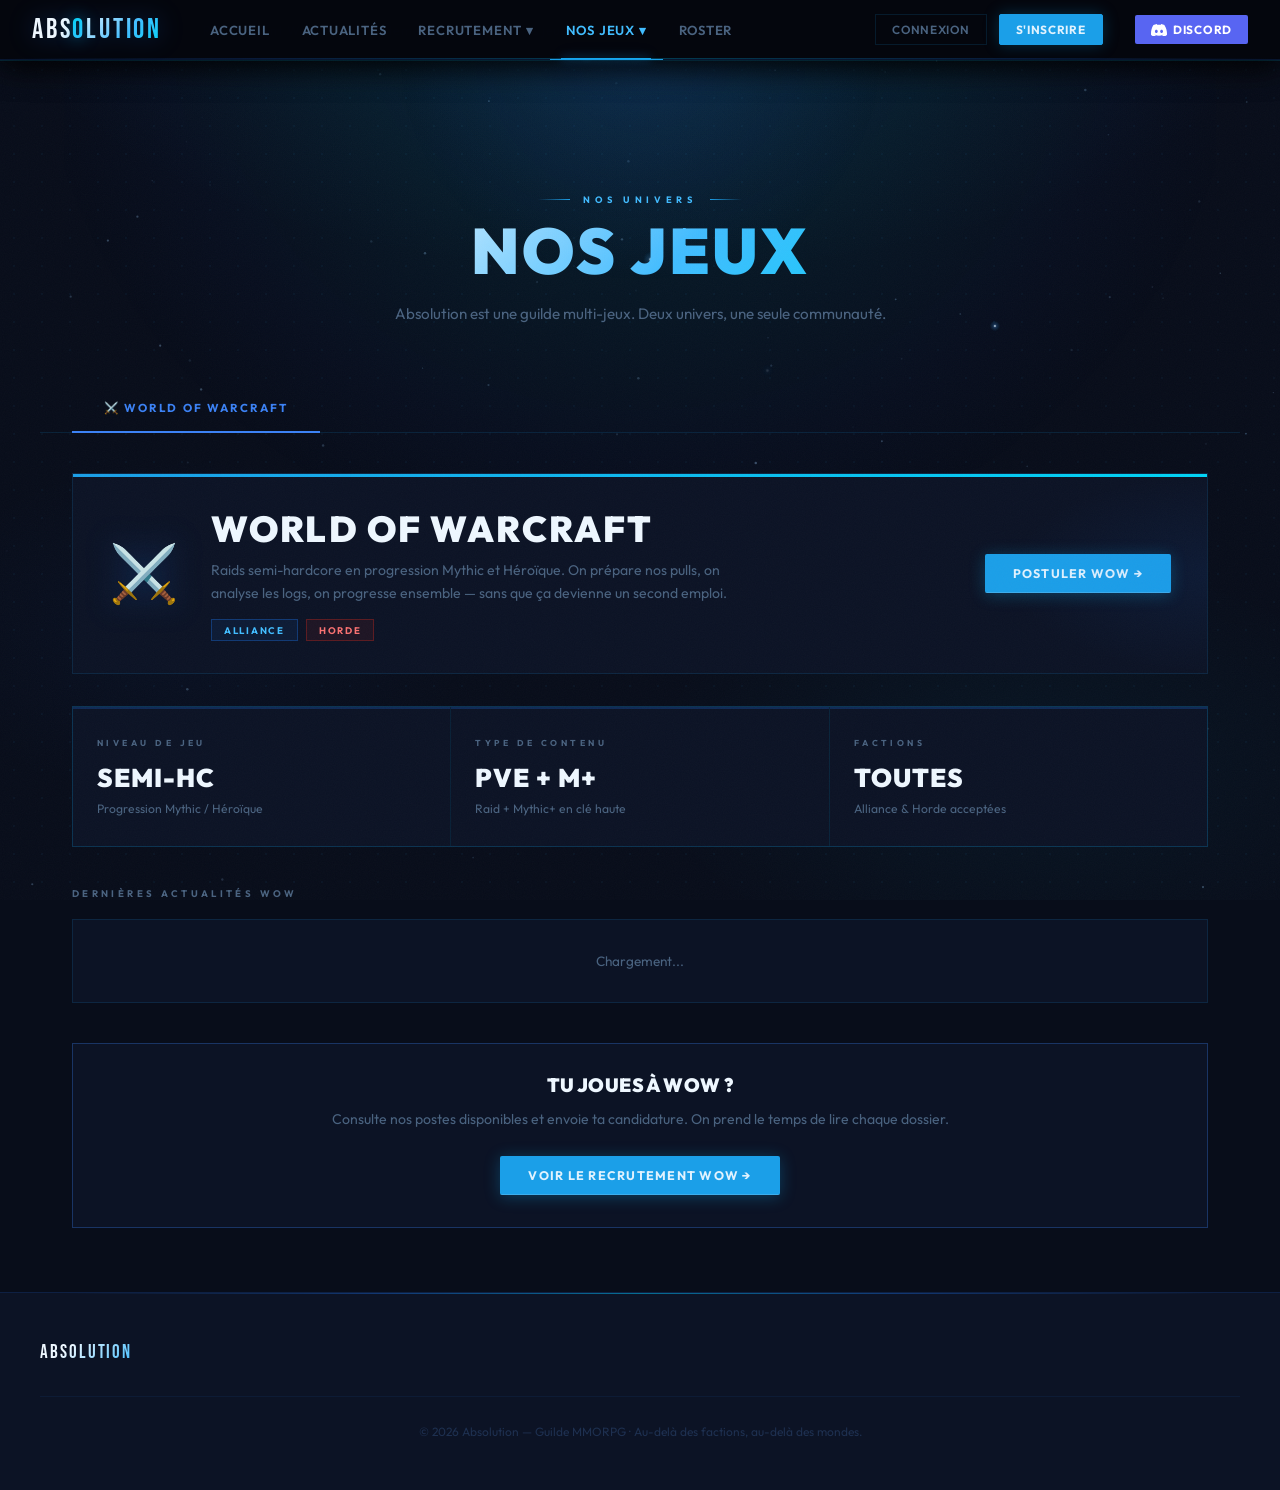
<file: jeux.html>
﻿<!DOCTYPE html>
<html lang="fr" data-theme="cosmic">
<head>
  <meta charset="UTF-8">
<link rel="icon" type="image/svg+xml" href="favicon.svg"><meta name="viewport" content="width=device-width, initial-scale=1.0">
  <title>Nos Jeux — Absolution</title>
  <meta name="description" content="Progression WoW Mythic et SWTOR de la guilde Absolution. Portraits de boss, historique des raids, calendrier des events.">
  <meta property="og:type"        content="website">
  <meta property="og:title"       content="Nos Jeux — Absolution">
  <meta property="og:description" content="Progression WoW Mythic et SWTOR · Boss portraits · Historique des raids · Guilde française.">
  <meta property="og:image"       content="https://absolution-guild.pages.dev/og-banner.jpg">
  <meta property="og:url"         content="https://absolution-guild.pages.dev/jeux.html">
  <meta name="twitter:card"       content="summary_large_image">
  <link rel="preconnect" href="https://fonts.googleapis.com">
  <link rel="preload" as="style" href="https://fonts.googleapis.com/css2?family=Outfit:wght@300;400;500;600;700;800;900&family=Bebas+Neue&display=swap" crossorigin>
  <link rel="preconnect" href="https://fonts.gstatic.com" crossorigin>
  <link href="https://fonts.googleapis.com/css2?family=Outfit:wght@300;400;500;600;700;800;900&family=Bebas+Neue&display=swap" rel="stylesheet">
  <link rel="stylesheet" href="theme-v3.css">
  <link rel="stylesheet" href="nav-v3.css">
  <link rel="stylesheet" href="site-v3.css">
  <script src="transitions.js"></script>
</head>
<body class="page-body">
<!-- Ce bloc est identique dans toutes les pages -->
<canvas id="bg-canvas"></canvas>
<div id="nav-root"></div>
<div id="mobile-overlay-root"></div>
<div id="auth-modal-root"></div>

<main>


<div class="hero-page">
  <span class="eyebrow" data-eid="jeux-eyebrow">Nos univers</span>
  <h1 class="hero-h1" data-eid="jeux-h1">Nos Jeux</h1>
  <p class="hero-sub" data-eid="jeux-sub">Absolution est une guilde multi-jeux. Deux univers, une seule communauté.</p>
</div>

<!-- Onglets -->
<div class="game-tabs">
  <button class="game-tab wow active" onclick="showGame('wow',this)">⚔️ World of Warcraft</button>
  <button class="game-tab swtor"      onclick="showGame('swtor',this)">🚀 SWTOR</button>
</div>

<!-- ── PANEL WoW ── -->
<div class="game-panel active" id="panel-wow">

  <div class="game-banner wow">
    <span class="banner-icon">⚔️</span>
    <div>
      <div class="banner-name" data-eid="wow-banner-name">World of Warcraft</div>
      <p class="banner-desc" data-eid="wow-banner-desc">Raids semi-hardcore en progression Mythic et Héroïque. On prépare nos pulls, on analyse les logs, on progresse ensemble — sans que ça devienne un second emploi.</p>
      <div class="banner-factions">
        <span class="faction blue">Alliance</span>
        <span class="faction red">Horde</span>
      </div>
    </div>
    <a href="recrutement.html?game=wow" class="btn btn-primary banner-rec">Postuler WoW →</a>
  </div>

  <!-- Infos clés -->
  <div class="info-grid">
    <div class="info-card">
      <span class="info-card-label" data-eid="wow-info1-label">Niveau de jeu</span>
      <div class="info-card-value" data-eid="wow-info1-val">Semi-HC</div>
      <div class="info-card-sub" data-eid="wow-info1-sub">Progression Mythic / Héroïque</div>
    </div>
    <div class="info-card">
      <span class="info-card-label" data-eid="wow-info2-label">Type de contenu</span>
      <div class="info-card-value" data-eid="wow-info2-val">PvE + M+</div>
      <div class="info-card-sub" data-eid="wow-info2-sub">Raid + Mythic+ en clé haute</div>
    </div>
    <div class="info-card">
      <span class="info-card-label" data-eid="wow-info3-label">Factions</span>
      <div class="info-card-value" data-eid="wow-info3-val">Toutes</div>
      <div class="info-card-sub" data-eid="wow-info3-sub">Alliance &amp; Horde acceptées</div>
    </div>
  </div>


  <!-- Progression WoW -->
  <div class="prog-section" id="prog-section-wow" style="display:none;">
    <span class="events-title">Progression en cours</span>
    <div id="prog-wow"></div>
  </div>

  <!-- Dernières actus WoW -->
  <div style="margin-bottom:2.5rem;">
    <span class="events-title">Dernières actualités WoW</span>
    <div class="game-news" id="news-wow">
      <div class="event-empty" style="grid-column:1/-1;">Chargement...</div>
    </div>
  </div>

  <div class="game-cta wow">
    <h3 style="font-family:var(--font);font-size:1.2rem;font-weight:900;text-transform:uppercase;margin-bottom:0.75rem;">Tu joues à WoW ?</h3>
    <p>Consulte nos postes disponibles et envoie ta candidature. On prend le temps de lire chaque dossier.</p>
    <a href="recrutement.html?game=wow" class="btn btn-primary">Voir le recrutement WoW →</a>
  </div>
</div>

<!-- ── PANEL SWTOR ── -->
<div class="game-panel" id="panel-swtor">

  <div class="game-banner swtor">
    <span class="banner-icon">🚀</span>
    <div>
      <div class="banner-name">SWTOR</div>
      <p class="banner-desc">Opérations PvE dans l'univers Star Wars en mode Maître et Vétéran. République ou Empire Sith — l'important c'est la guilde et la progression collective.</p>
      <div class="banner-factions">
        <span class="faction blue">République</span>
        <span class="faction red">Empire Sith</span>
      </div>
    </div>
    <a href="recrutement.html?game=swtor" class="btn btn-secondary banner-rec">Postuler SWTOR →</a>
  </div>

  <!-- Infos clés -->
  <div class="info-grid">
    <div class="info-card">
      <span class="info-card-label">Niveau de jeu</span>
      <div class="info-card-value">Semi-HC</div>
      <div class="info-card-sub">Mode Maître & Vétéran</div>
    </div>
    <div class="info-card">
      <span class="info-card-label">Type de contenu</span>
      <div class="info-card-value">PvE + PvP</div>
      <div class="info-card-sub">Opérations + Warzone</div>
    </div>
    <div class="info-card">
      <span class="info-card-label">Factions</span>
      <div class="info-card-value">Toutes</div>
      <div class="info-card-sub">République & Empire acceptés</div>
    </div>
  </div>


  <!-- Progression SWTOR -->
  <div class="prog-section" id="prog-section-swtor" style="display:none;">
    <span class="events-title">Progression en cours</span>
    <div id="prog-swtor"></div>
  </div>

  <!-- Dernières actus SWTOR -->
  <div style="margin-bottom:2.5rem;">
    <span class="events-title">Dernières actualités SWTOR</span>
    <div class="game-news" id="news-swtor">
      <div class="event-empty" style="grid-column:1/-1;">Chargement...</div>
    </div>
  </div>

  <div class="game-cta swtor">
    <h3 style="font-family:var(--font);font-size:1.2rem;font-weight:900;text-transform:uppercase;margin-bottom:0.75rem;">Tu joues à SWTOR ?</h3>
    <p>Consulte nos postes disponibles et envoie ta candidature. On prend le temps de lire chaque dossier.</p>
    <a href="recrutement.html?game=swtor" class="btn btn-secondary">Voir le recrutement SWTOR →</a>
  </div>
</div>

</main>

<div id="footer-root"></div>
<script src="config.js"></script>
<script src="settings.js"></script>
<script src="shared.js"></script>
<script src="blocks.js"></script>
<script src="auth.js"></script>
<script src="news-cards.js"></script>
<script>
var JEUX_SB  = window.SB_URL;
var JEUX_KEY = window.SB_KEY;

function showGame(game, btn) {
  document.querySelectorAll('.game-panel').forEach(function(p) { p.classList.remove('active'); });
  document.querySelectorAll('.game-tab').forEach(function(t)   { t.classList.remove('active'); });
  document.getElementById('panel-' + game).classList.add('active');
  btn.classList.add('active');
  // Scroll vers le haut du panel
  var hash = window.location.hash;
  if (!hash) window.scrollTo({ top: 0, behavior: 'smooth' });
}

function fmt(d) {
  var dt = new Date(d);
  return { day: dt.getDate(), month: dt.toLocaleDateString('fr-FR', {month:'short'}), time: dt.toLocaleTimeString('fr-FR', {hour:'2-digit',minute:'2-digit'}) };
}

function fmtCard(d) {
  return new Date(d).toLocaleDateString('fr-FR', {day:'numeric', month:'long', year:'numeric'});
}

// Charger les événements à venir
function loadEvents(game) {
  var now = new Date().toISOString();
  fetch(JEUX_SB + '/rest/v1/events?select=*&game=eq.' + game + '&event_date=gte.' + now + '&status=eq.scheduled&order=event_date.asc&limit=4', {
    headers: { 'apikey': JEUX_KEY, 'Authorization': 'Bearer ' + JEUX_KEY }
  }).then(function(r) { return r.json(); }).then(function(events) {
    var el = document.getElementById('events-' + game);
    if (!Array.isArray(events) || !events.length) {
      el.innerHTML = '<div class="event-empty">Aucun raid planifié pour le moment.</div>';
      return;
    }
    var TYPE = { raid:'Raid', mythic:'Mythic+', pvp:'PvP', social:'Social', autre:'Événement' };
    var borderClass = game === 'swtor' ? ' swtor' : '';
    el.innerHTML = events.map(function(e) {
      var d = fmt(e.event_date);
      return '<div class="event-row' + borderClass + '">' +
        '<div class="event-date-box"><div class="event-day">' + d.day + '</div><div class="event-month">' + d.month + '</div></div>' +
        '<div><div class="event-name">' + e.title + '</div><div class="event-type">' + (TYPE[e.type]||'Événement') + (e.duration_min ? ' · ' + e.duration_min + 'min' : '') + '</div></div>' +
        '<div class="event-time">' + d.time + '</div>' +
        '</div>';
    }).join('');
  }).catch(function() {});
}

// Charger les actus du jeu
function loadGameNews(game) {
  fetch(JEUX_SB + '/rest/v1/news?select=*&game=eq.' + game + '&order=published_at.desc&limit=3', {
    headers: { 'apikey': JEUX_KEY, 'Authorization': 'Bearer ' + JEUX_KEY }
  }).then(function(r) { return r.json(); }).then(function(data) {
    var el = document.getElementById('news-' + game);
    if (!Array.isArray(data) || !data.length) {
      el.innerHTML = '<div class="event-empty" style="grid-column:1/-1;">Aucune actualité ' + (game === 'wow' ? 'WoW' : 'SWTOR') + ' pour le moment.</div>';
      return;
    }
    el.innerHTML = data.map(function(a) { return NC.card(a, false); }).join('');
  }).catch(function() {});
}

// ── helpers progression ──────────────────────────────────────
function progParseBosses(p) {
  var bosses = [];
  try { bosses = typeof p.bosses_data === 'string' ? JSON.parse(p.bosses_data) : (p.bosses_data || []); } catch(e) {}
  var total  = bosses.length || p.bosses_total || 0;
  var killed = bosses.length ? bosses.filter(function(b) { return b.killed; }).length : (p.bosses_killed || 0);
  var pct    = total ? Math.round((killed / total) * 100) : 0;
  return { bosses: bosses, total: total, killed: killed, pct: pct };
}

function progBossGrid(bosses) {
  if (!bosses.length) return '';
  return '<div class="boss-grid lg">' +
    bosses.map(function(b, i) {
      var dead = !!b.killed;
      var imgHtml = b.image
        ? '<img src="' + b.image + '" alt="' + (b.name||'') + '" loading="lazy">'
        : '<div class="boss-num">' + (i+1) + '</div>';
      return '<div class="boss-item ' + (dead?'dead':'alive') + '">' +
        '<div class="boss-img-wrap' + (b.image?' has-img':'') + '">' + imgHtml + '<div class="boss-badge ' + (dead?'dead':'alive') + '">' + (dead?'✓':'☠') + '</div></div>' +
        '<div class="boss-name">' + (b.name||'Boss '+(i+1)) + '</div>' +
      '</div>';
    }).join('') +
  '</div>';
}

function progToggleHistory(id) {
  var el  = document.getElementById('hist-bosses-' + id);
  var btn = document.getElementById('hist-toggle-' + id);
  if (!el || !btn) return;
  var open = el.style.display === 'block';
  el.style.display = open ? 'none' : 'block';
  btn.textContent  = open ? 'Voir les boss ↓' : 'Masquer ↑';
}

// ── Charger la progression ────────────────────────────────────
function loadProgression(game) {
  fetch(JEUX_SB + '/rest/v1/progression?game=eq.' + game + '&order=sort_order.asc,id.asc', {
    headers: { 'apikey': JEUX_KEY, 'Authorization': 'Bearer ' + JEUX_KEY }
  }).then(function(r) { return r.json(); }).then(function(data) {
    if (!Array.isArray(data) || !data.length) return;
    var section = document.getElementById('prog-section-' + game);
    var el      = document.getElementById('prog-' + game);
    if (!section || !el) return;
    section.style.display = 'block';

    var colorHex = game === 'swtor' ? '#FF3A3A' : '#48B8F0';
    var DIFF        = { mythic:'Mythic', heroic:'Héroïque', normal:'Normal', master:'Maître', veteran:'Vétéran' };
    var DIFF_COLOR  = { mythic:'#FF3A3A', heroic:'#F0C040', normal:'#4AE08A', master:'#FF3A3A', veteran:'#F0C040' };
    var DIFF_BORDER = { mythic:'rgba(255,58,58,0.4)', heroic:'rgba(240,192,64,0.4)', normal:'rgba(74,224,138,0.4)', master:'rgba(255,58,58,0.4)', veteran:'rgba(240,192,64,0.4)' };

    var current = data.filter(function(p) { return  p.is_current; });
    var past    = data.filter(function(p) { return !p.is_current; });

    // ── Tier(s) en cours ──────────────────────────────────────
    var currentHtml = current.map(function(p) {
      var d  = progParseBosses(p);
      var dc = DIFF_COLOR[p.difficulty]  || 'var(--text-muted)';
      var db = DIFF_BORDER[p.difficulty] || 'var(--border)';
      var barColor = d.pct === 100 ? '#4AE08A' : colorHex;

      var rioFooter = (game === 'wow' && _rioGuildUrl)
        ? '<div class="prog-card-footer"><a href="' + _rioGuildUrl + '" target="_blank" rel="noopener" class="rio-link"><svg width="13" height="13" viewBox="0 0 16 16" fill="currentColor" style="vertical-align:-2px;margin-right:4px;"><path d="M8 0C3.58 0 0 3.58 0 8s3.58 8 8 8 8-3.58 8-8-3.58-8-8-8zm3.9 5H11c-.3-1.1-.7-2-.9-2.6C11.5 2.9 12.9 3.8 13.9 5zm-2 0H9.1c.2-.9.5-1.7.9-2.3.4.6.7 1.4.9 2.3zM8 2.1c.5.7.9 1.8 1.1 2.9H6.9C7.1 3.9 7.5 2.8 8 2.1zM2.1 9c-.1-.3-.1-.7-.1-1s0-.7.1-1h2.2c-.1.3-.1.7-.1 1s0 .7.1 1H2.1zm.9 2h1c.2 1.1.6 2 .9 2.6C3.5 13.1 2.1 12.2 1 11zm1-6H2.1C3 3.8 4.5 2.9 5.9 2.4 5.7 3 5.3 3.9 5 5zM8 13.9c-.5-.7-.9-1.8-1.1-2.9h2.2c-.2 1.1-.6 2.2-1.1 2.9zm1.4-.3c.3-.6.7-1.5.9-2.6h1c-.3 1.1-1.1 2-1.9 2.6zM11.7 11c.1-.3.1-.7.1-1s0-.7-.1-1h2.2c.1.3.1.7.1 1s0 .7-.1 1h-2.2z"/></svg>Voir sur Raider.io</a></div>'
        : '';

      return '<div class="prog-card current" style="--pc:' + colorHex + ';">' +
        '<div class="prog-card-header">' +
          '<div class="prog-card-name">' + p.tier_name + '</div>' +
          '<span class="prog-diff-badge" style="color:' + dc + ';border-color:' + db + ';">' + (DIFF[p.difficulty]||p.difficulty) + '</span>' +
          '<div class="prog-card-score">' + d.killed + '<span>/' + d.total + ' tués</span></div>' +
        '</div>' +
        '<div class="prog-card-bar"><div class="prog-card-fill" style="width:' + d.pct + '%;background:' + barColor + ';"></div></div>' +
        progBossGrid(d.bosses) +
        rioFooter +
      '</div>';
    }).join('');

    // ── Historique ────────────────────────────────────────────
    var histHtml = '';
    if (past.length) {
      var rows = past.map(function(p) {
        var d  = progParseBosses(p);
        var dc = DIFF_COLOR[p.difficulty]  || 'var(--text-muted)';
        var db = DIFF_BORDER[p.difficulty] || 'var(--border)';
        var isCleared = d.pct === 100;
        var barColor  = isCleared ? '#4AE08A' : colorHex;
        var hasBosses = d.bosses.length > 0;

        return '<div class="hist-row' + (hasBosses ? ' has-bosses' : '') + '">' +
          /* Score compact */ '<div class="hist-score" style="color:' + (isCleared?'#4AE08A':'var(--text-primary)') + ';">' +
            d.killed + '<span>/' + d.total + '</span>' +
          '</div>' +
          /* Infos */ '<div class="hist-info">' +
            '<div class="hist-name">' + p.tier_name +
              (isCleared ? '<span class="hist-cleared">Terminé</span>' : '') +
            '</div>' +
            '<div class="hist-bar-wrap"><div class="hist-bar-fill" style="width:' + d.pct + '%;background:' + barColor + ';"></div></div>' +
          '</div>' +
          /* Diff badge */ '<span class="prog-diff-badge" style="color:' + dc + ';border-color:' + db + ';flex-shrink:0;">' + (DIFF[p.difficulty]||p.difficulty) + '</span>' +
          /* Toggle boss */ (hasBosses
            ? '<button id="hist-toggle-' + p.id + '" class="hist-expand" onclick="progToggleHistory(' + p.id + ')">Voir les boss ↓</button>'
            : '<span></span>'
          ) +
          /* Boss grid caché — span sur toute la ligne */ (hasBosses
            ? '<div id="hist-bosses-' + p.id + '" class="hist-bosses-panel">' + progBossGrid(d.bosses) + '</div>'
            : ''
          ) +
        '</div>';
      }).join('');

      histHtml =
        '<div class="hist-section">' +
          '<div class="hist-header">' +
            '<span class="hist-label">Historique des raids</span>' +
            '<span class="hist-count">' + past.length + ' raid' + (past.length > 1 ? 's' : '') + '</span>' +
          '</div>' +
          '<div class="hist-list">' + rows + '</div>' +
        '</div>';
    }

    el.innerHTML = (currentHtml || '') + (histHtml || '');

  }).catch(function() {});
}

// Init
loadEvents('wow');
loadEvents('swtor');
loadGameNews('wow');
loadGameNews('swtor');
loadProgression('swtor');

// Pour WoW, charger d'abord le lien Raider.io depuis les settings
var _rioGuildUrl = '';
window.SETTINGS_P.then(function(cfg) {
  var region = cfg['raiderio_region'] || 'eu';
  var realm  = (cfg['raiderio_realm'] || '').toLowerCase().replace(/\s+/g, '-');
  var guild  = (cfg['raiderio_guild'] || '').toLowerCase().replace(/\s+/g, '-');
  if (realm && guild) {
    _rioGuildUrl = 'https://raider.io/guilds/' + region + '/' + realm + '/' + guild;
  }
  loadProgression('wow');
}).catch(function() { loadProgression('wow'); });

// Ancre URL
var hash = window.location.hash;
if (hash === '#swtor') {
  showGame('swtor', document.querySelector('.game-tab.swtor'));
}

// Masquer jeux désactivés — réutilise le fetch déjà fait par settings.js
window.SETTINGS_P.then(function(cfg) {
  if (cfg['wow_enabled']   === 'false') { var t = document.querySelector('.game-tab.wow');   if (t) t.remove(); }
  if (cfg['swtor_enabled'] !== 'true')  { var t = document.querySelector('.game-tab.swtor'); if (t) t.remove(); }
}).catch(function() {});
</script>
</body></html>
</file>
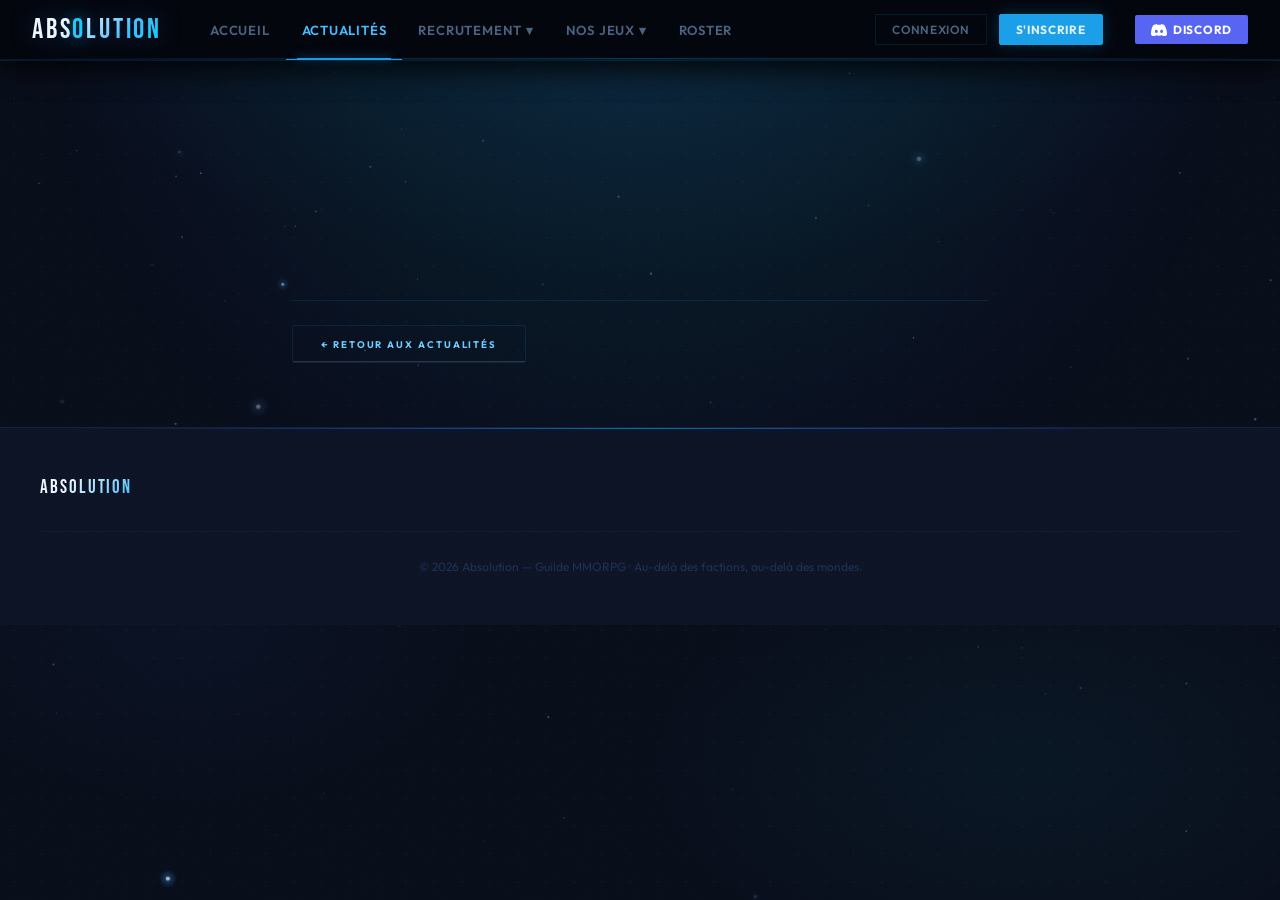
<file: news-article.html>
﻿<!DOCTYPE html>
<html lang="fr" data-theme="cosmic">
<head>
  <meta charset="UTF-8">
<link rel="icon" type="image/svg+xml" href="favicon.svg"><meta name="viewport" content="width=device-width, initial-scale=1.0">
  <title>Article — Absolution</title>
  <meta name="description"        content="Actualité de la guilde Absolution.">
  <meta property="og:type"        content="article">
  <meta property="og:title"       content="Article — Absolution">
  <meta property="og:description" content="Actualité de la guilde Absolution.">
  <meta property="og:image"       content="https://absolution-guild.pages.dev/og-banner.jpg">
  <meta property="og:url"         content="https://absolution-guild.pages.dev/news-article.html">
  <meta name="twitter:card"       content="summary_large_image">
  <link rel="preconnect" href="https://fonts.googleapis.com">
  <link rel="preload" as="style" href="https://fonts.googleapis.com/css2?family=Outfit:wght@300;400;500;600;700;800;900&family=Bebas+Neue&display=swap" crossorigin>
  <link rel="preconnect" href="https://fonts.gstatic.com" crossorigin>
  <link href="https://fonts.googleapis.com/css2?family=Outfit:wght@300;400;500;600;700;800;900&family=Bebas+Neue&display=swap" rel="stylesheet">
  <link rel="stylesheet" href="theme-v3.css">
  <link rel="stylesheet" href="nav-v3.css">
  <link rel="stylesheet" href="site-v3.css">
  <script src="transitions.js"></script>
</head>
<body class="page-body">
<!-- Ce bloc est identique dans toutes les pages -->
<canvas id="bg-canvas"></canvas>
<div id="nav-root"></div>
<div id="mobile-overlay-root"></div>
<div id="auth-modal-root"></div>

<main>


<div class="article-hero">
  <div class="article-meta" id="art-meta"></div>
  <h1 class="article-title" id="art-title"></h1>
  <p class="article-intro" id="art-intro"></p>
</div>

<div class="article-body" id="art-body">
  <div class="article-footer">
    <a href="news.html" class="btn btn-ghost" style="font-size:0.6rem;letter-spacing:0.2em;">← Retour aux actualités</a>
  </div>
</div>

<div id="related-wrap" style="display:none;">
  <div class="related-section">
    <span class="related-label">Articles similaires</span>
    <div class="related-grid" id="related-grid"></div>
  </div>
</div>

</main>

<div id="footer-root"></div>
<script src="config.js"></script>
<script src="settings.js"></script>
<script src="shared.js"></script>
<script src="auth.js"></script>
<script src="news-cards.js"></script>
<script>
var id = new URLSearchParams(window.location.search).get('id');
if (id) {
  NC.get('/rest/v1/news?select=*&id=eq.' + id).then(function(data) {
    var a = Array.isArray(data) && data.length ? data[0] : null;
    var titleEl = document.getElementById('art-title');
    if (!a) { if (titleEl) titleEl.textContent = 'Article introuvable'; return; }
    if (a.published === false || (a.publish_at && new Date(a.publish_at) > new Date())) {
      if (titleEl) titleEl.textContent = 'Article introuvable'; return;
    }

    /* Titre + OG dynamiques */
    var pageTitle = a.title + ' — Absolution';
    var pageDesc  = a.excerpt || 'Actualité de la guilde Absolution.';
    var pageUrl   = 'https://absolution-guild.pages.dev/news-article.html?id=' + a.id;
    document.title = pageTitle;
    var setMeta = function(sel, val) { var el = document.querySelector(sel); if (el) el.setAttribute('content', val); };
    setMeta('meta[name="description"]',          pageDesc);
    setMeta('meta[property="og:title"]',         pageTitle);
    setMeta('meta[property="og:description"]',   pageDesc);
    setMeta('meta[property="og:url"]',           pageUrl);
    var c = NC.COLORS[a.game] || '#6A82A0';
    var l = NC.LABELS[a.game] || a.game;
    var meta = document.getElementById('art-meta');
    if (meta) {
      meta.innerHTML =
        '<span class="card-tag ' + a.game + '">' + l + '</span>' +
        '<span class="card-date" style="margin-bottom:0;">' + NC.fmt(a.published_at) + '</span>' +
        (a.author ? '<span style="font-size:0.72rem;color:var(--text-muted);">Par ' + a.author + '</span>' : '');
    }
    if (titleEl) titleEl.textContent = a.title;
    var intro = document.getElementById('art-intro');
    if (intro) intro.textContent = a.excerpt || '';

    var body = document.getElementById('art-body');
    if (body && a.content) {
      var footer = body.querySelector('.article-footer');
      // Si le contenu contient déjà du HTML (éditeur riche), on l'insère directement
      // Sinon on convertit les doubles sauts de ligne en paragraphes
      var isHtml = /<[a-z][\s\S]*>/i.test(a.content);
      var html = isHtml ? a.content : a.content.split('\n\n').filter(function(p) { return p.trim(); })
        .map(function(p) { return '<p>' + p.trim().replace(/\n/g, '<br>') + '</p>'; }).join('');
      if (footer) footer.insertAdjacentHTML('beforebegin', html);
    }

    if (a.game) {
      NC.get('/rest/v1/news?select=id,title,game,excerpt&order=published_at.desc&limit=10&game=eq.' + a.game)
        .then(function(related) {
          var filtered = (Array.isArray(related) ? related : []).filter(function(r) { return String(r.id) !== String(id); }).slice(0, 2);
          var wrap = document.getElementById('related-wrap');
          var grid = document.getElementById('related-grid');
          if (wrap && grid && filtered.length) {
            grid.innerHTML = filtered.map(function(r) { return NC.card(r, false); }).join('');
            wrap.style.display = 'block';
          }
        });
    }
  });
}
</script>
</body></html>
</file>
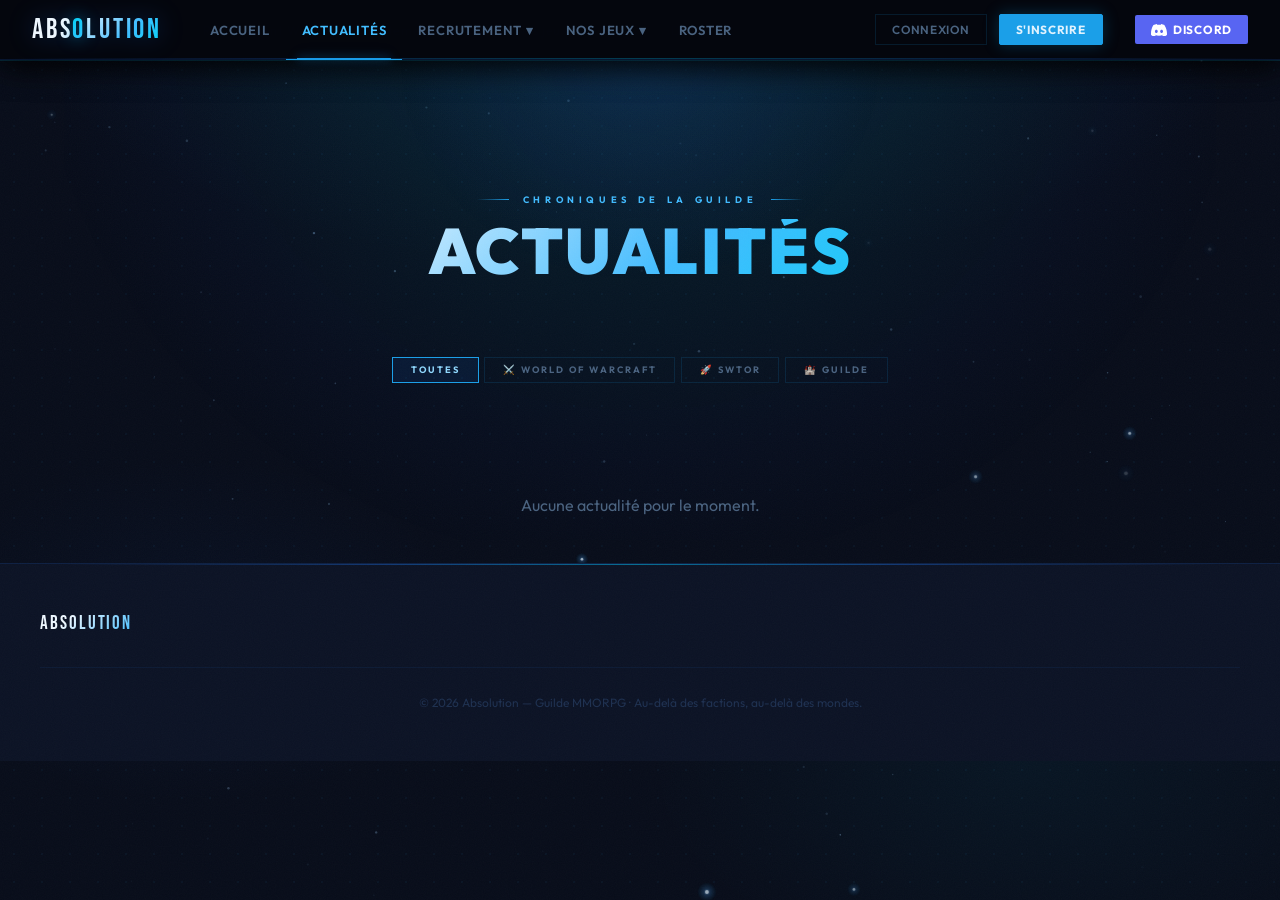
<file: news.html>
﻿<!DOCTYPE html>
<html lang="fr" data-theme="cosmic">
<head>
  <meta charset="UTF-8">
<link rel="icon" type="image/svg+xml" href="favicon.svg"><meta name="viewport" content="width=device-width, initial-scale=1.0">
  <title>Actualités — Absolution</title>
  <meta name="description" content="Toutes les actualités de la guilde Absolution — WoW, SWTOR et nouvelles de la guilde.">
  <meta property="og:type"        content="website">
  <meta property="og:title"       content="Actualités — Absolution">
  <meta property="og:description" content="News WoW Mythic · SWTOR · Vie de guilde — Absolution, guilde française semi-hardcore.">
  <meta property="og:image"       content="https://absolution-guild.pages.dev/og-banner.jpg">
  <meta property="og:url"         content="https://absolution-guild.pages.dev/news.html">
  <meta name="twitter:card"       content="summary_large_image">
  <link rel="preconnect" href="https://fonts.googleapis.com">
  <link rel="preload" as="style" href="https://fonts.googleapis.com/css2?family=Outfit:wght@300;400;500;600;700;800;900&family=Bebas+Neue&display=swap" crossorigin>
  <link rel="preconnect" href="https://fonts.gstatic.com" crossorigin>
  <link href="https://fonts.googleapis.com/css2?family=Outfit:wght@300;400;500;600;700;800;900&family=Bebas+Neue&display=swap" rel="stylesheet">
  <link rel="stylesheet" href="theme-v3.css">
  <link rel="stylesheet" href="nav-v3.css">
  <link rel="stylesheet" href="site-v3.css">
  <script src="transitions.js"></script>
</head>
<body class="page-body">
<!-- Ce bloc est identique dans toutes les pages -->
<canvas id="bg-canvas"></canvas>
<div id="nav-root"></div>
<div id="mobile-overlay-root"></div>
<div id="auth-modal-root"></div>

<main>


<div class="hero-page">
  <span class="eyebrow" data-eid="news-eyebrow">Chroniques de la guilde</span>
  <h1 class="hero-h1" data-eid="news-h1">Actualités</h1>
</div>

<div class="filter-bar">
  <button class="filter-btn f-all active" data-cat="all">Toutes</button>
  <button class="filter-btn f-wow" data-cat="wow" data-game="wow">⚔️ World of Warcraft</button>
  <button class="filter-btn f-swtor" data-cat="swtor" data-game="swtor">🚀 SWTOR</button>
  <button class="filter-btn f-guild" data-cat="guild">🏰 Guilde</button>
</div>

<div class="wrap">
  <div id="news-featured"></div>
  <div id="news-grid" class="news-grid">
    <div class="skel-block"><div class="skel skel-line w-40" style="margin-bottom:0.75rem;"></div><div class="skel skel-line w-100" style="height:1.4rem;margin-bottom:0.5rem;"></div><div class="skel skel-line w-80"></div></div>
    <div class="skel-block"><div class="skel skel-line w-40" style="margin-bottom:0.75rem;"></div><div class="skel skel-line w-100" style="height:1.4rem;margin-bottom:0.5rem;"></div><div class="skel skel-line w-80"></div></div>
    <div class="skel-block"><div class="skel skel-line w-40" style="margin-bottom:0.75rem;"></div><div class="skel skel-line w-100" style="height:1.4rem;margin-bottom:0.5rem;"></div><div class="skel skel-line w-80"></div></div>
  </div>
  <div class="pagination" id="news-pag" style="display:none;"></div>
</div>

</main>

<div id="footer-root"></div>
<script src="config.js"></script>
<script src="settings.js"></script>
<script src="shared.js"></script>
<script src="blocks.js"></script>
<script src="auth.js"></script>
<script src="news-cards.js"></script>
<script>
var PER = 6, allNews = [], curCat = 'all', curPage = 1;
var _activeGames = { wow: true, swtor: true }; // mis à jour par settings après chargement

function render() {
  // Filtrer les articles des jeux désactivés
  var filtered = allNews.filter(function(a) {
    if (a.game === 'wow'   && !_activeGames.wow)   return false;
    if (a.game === 'swtor' && !_activeGames.swtor) return false;
    return true;
  });
  var data = curCat === 'all' ? filtered : filtered.filter(function(a) { return a.game === curCat; });
  var feat = document.getElementById('news-featured');
  var grid = document.getElementById('news-grid');
  var pag  = document.getElementById('news-pag');

  if (!data.length) {
    if (feat) feat.innerHTML = '';
    grid.innerHTML = '<div style="grid-column:1/-1;text-align:center;padding:3rem;color:var(--text-muted);font-family:var(--font);">Aucune actualité pour le moment.</div>';
    if (pag) pag.style.display = 'none';
    return;
  }

  var featured = null, rest = data;
  if (curPage === 1) {
    // Chercher l'article marqué à la une, sinon prendre le premier
    var featIdx = data.findIndex(function(a) { return a.featured; });
    if (featIdx >= 0) {
      featured = data[featIdx];
      rest = data.filter(function(a) { return a.id !== featured.id; });
    } else {
      featured = data[0];
      rest = data.slice(1);
    }
  }
  var total = rest.length;
  var pages = Math.max(1, Math.ceil(total / PER));
  var chunk = rest.slice((curPage - 1) * PER, curPage * PER);

  if (feat) feat.innerHTML = featured ? NC.card(featured, true) : '';
  grid.innerHTML = chunk.map(function(a) { return NC.card(a, false); }).join('');

  if (pag) {
    if (pages > 1) {
      pag.style.display = 'flex';
      pag.innerHTML =
        '<button onclick="go(' + (curPage-1) + ')" ' + (curPage <= 1 ? 'disabled' : '') + '>← Précédent</button>' +
        '<span>Page ' + curPage + ' / ' + pages + '</span>' +
        '<button onclick="go(' + (curPage+1) + ')" ' + (curPage >= pages ? 'disabled' : '') + '>Suivant →</button>';
    } else {
      pag.style.display = 'none';
    }
  }
}

function go(p) { curPage = p; render(); window.scrollTo(0, 0); }

document.querySelectorAll('.filter-btn').forEach(function(btn) {
  btn.addEventListener('click', function() {
    document.querySelectorAll('.filter-btn').forEach(function(b) { b.classList.remove('active'); });
    btn.classList.add('active');
    curCat = btn.dataset.cat;
    curPage = 1;
    render();
  });
});

// Réutiliser les settings déjà chargés par settings.js
window.SETTINGS_P.then(function(cfg) {
  _activeGames.wow   = cfg['wow_enabled']   !== 'false';
  _activeGames.swtor = cfg['swtor_enabled'] === 'true';
  var nowIso = new Date().toISOString();
  NC.get('/rest/v1/news?select=*&order=published_at.desc&limit=100&published=eq.true&or=(publish_at.is.null,publish_at.lte.' + nowIso + ')').then(function(data) {
    allNews = Array.isArray(data) ? data : [];
    if (!allNews.length) {
      document.getElementById('news-grid').innerHTML = '<div class="load-error" style="grid-column:1/-1;"><strong>Aucune actualité</strong>Aucun article disponible pour le moment.</div>';
    }
    render();
  }).catch(function() {
    document.getElementById('news-grid').innerHTML = '<div class="load-error" style="grid-column:1/-1;"><strong>Erreur de chargement</strong>Impossible de récupérer les actualités.<button class="btn btn-ghost" onclick="location.reload()">Réessayer</button></div>';
  });
});
</script>
</body></html>
</file>
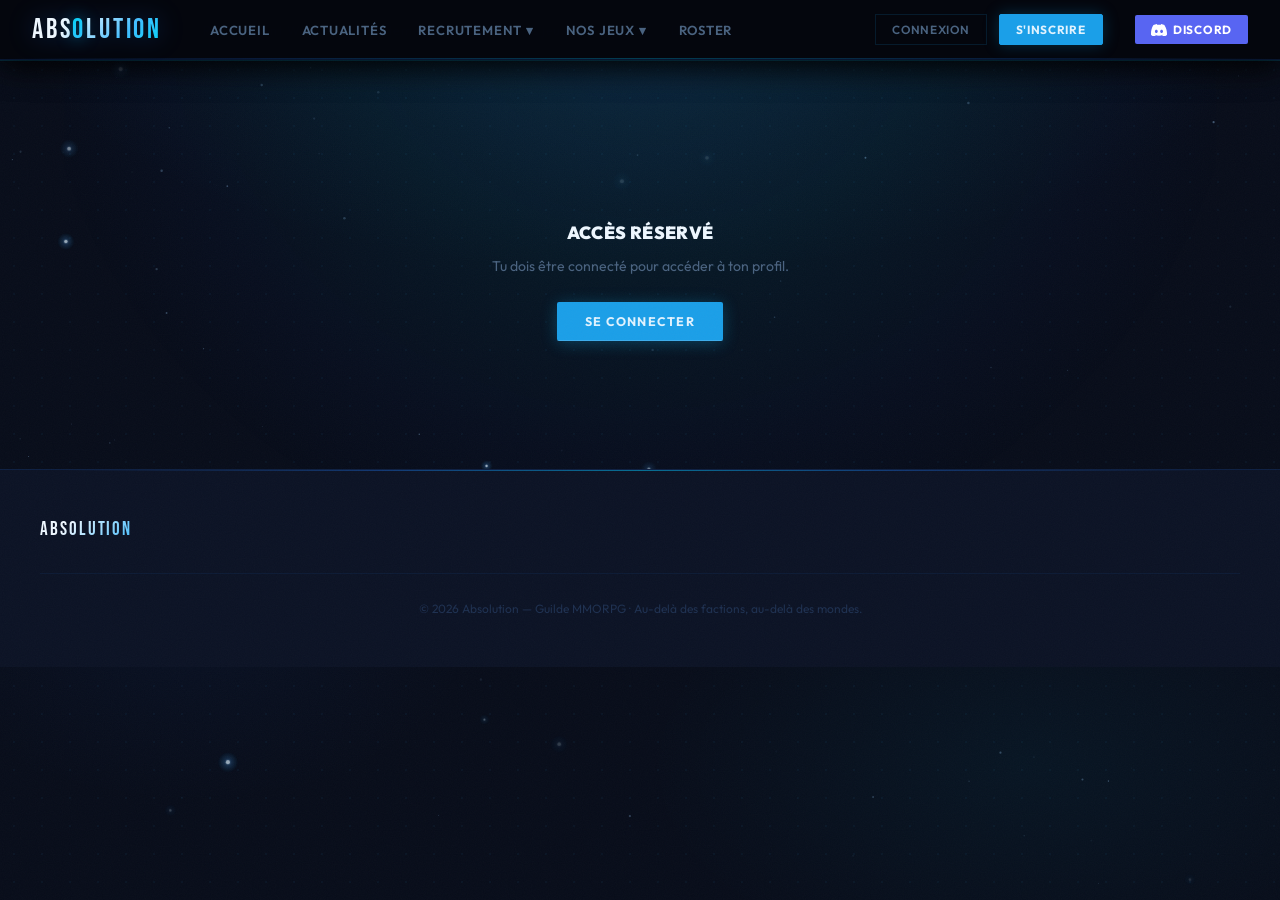
<file: profil.html>
﻿<!DOCTYPE html>
<html lang="fr" data-theme="cosmic">
<head>
  <meta charset="UTF-8">
<link rel="icon" type="image/svg+xml" href="favicon.svg"><meta name="viewport" content="width=device-width, initial-scale=1.0">
  <title>Mon Profil — Absolution</title>
  <meta name="description" content="Gère ton profil de membre Absolution — infos personnages, WoW, SWTOR et candidatures.">
  <meta property="og:title"       content="Mon Profil — Absolution">
  <meta property="og:description" content="Espace membre Absolution — profil, personnages, statut de candidature.">
  <meta property="og:image"       content="https://absolution-guild.pages.dev/og-banner.jpg">
  <meta name="twitter:card"       content="summary_large_image">
  <link rel="preconnect" href="https://fonts.googleapis.com">
  <link rel="preload" as="style" href="https://fonts.googleapis.com/css2?family=Outfit:wght@300;400;500;600;700;800;900&family=Bebas+Neue&display=swap" crossorigin>
  <link rel="preconnect" href="https://fonts.gstatic.com" crossorigin>
  <link href="https://fonts.googleapis.com/css2?family=Outfit:wght@300;400;500;600;700;800;900&family=Bebas+Neue&display=swap" rel="stylesheet">
  <link rel="stylesheet" href="theme-v3.css">
  <link rel="stylesheet" href="nav-v3.css">
  <link rel="stylesheet" href="site-v3.css">
  <style>
    .profil-wrap {
      max-width:980px; margin:0 auto;
      padding:calc(var(--nav-h) + 2.5rem) 2rem 4rem;
    }

    /* Header compact */
    .profil-header {
      display:grid; grid-template-columns:auto 1fr auto;
      align-items:center; gap:2rem;
      padding:1.75rem 2rem;
      background:var(--bg-surface); border:1px solid var(--border);
      margin-bottom:2rem; position:relative; overflow:hidden;
    }
    .profil-header::before { content:''; position:absolute; top:0; left:0; right:0; height:3px; background:linear-gradient(90deg,var(--color-primary),var(--color-secondary)); }

    /* Avatar */
    .profil-avatar {
      width:72px; height:72px;
      background:linear-gradient(135deg,rgba(59,130,246,0.2),rgba(255,58,58,0.1));
      border:2px solid var(--border-strong);
      display:flex; align-items:center; justify-content:center;
      font-family:var(--font); font-size:1.6rem; font-weight:900; color:var(--color-primary);
      position:relative; overflow:hidden; cursor:pointer; transition:border-color 0.2s; flex-shrink:0;
    }
    .profil-avatar:hover { border-color:var(--color-primary); }
    .profil-avatar img { position:absolute;inset:0;width:100%;height:100%;object-fit:cover; }
    .av-overlay { position:absolute;inset:0;background:rgba(0,0,0,0.65);display:flex;align-items:center;justify-content:center;opacity:0;transition:opacity 0.2s;font-size:0.55rem;font-family:var(--font);letter-spacing:0.15em;text-transform:uppercase;color:#fff; }
    .profil-avatar:hover .av-overlay { opacity:1; }
    .av-progress { position:absolute;bottom:0;left:0;right:0;height:2px;background:var(--color-primary);width:0%;transition:width 0.3s; }
    #avatar-input { display:none; }

    /* Nom + grades */
    .profil-name  { font-family:var(--font);font-size:1.3rem;font-weight:900;text-transform:uppercase;letter-spacing:0.06em;color:var(--text-primary);margin-bottom:0.35rem; }
    .profil-chips { display:flex;gap:0.4rem;flex-wrap:wrap; }
    .chip { font-family:var(--font);font-size:0.58rem;font-weight:700;letter-spacing:0.18em;text-transform:uppercase;padding:0.15rem 0.55rem;border:1px solid; }

    /* Layout 2 colonnes */
    .profil-grid { display:grid;grid-template-columns:1fr 1fr;gap:1.75rem;align-items:start; }

    /* Sections */
    .pf-section { background:var(--bg-surface);border:1px solid var(--border);overflow:hidden; }
    .pf-section-head { padding:0.75rem 1.25rem;border-bottom:1px solid var(--border);background:rgba(255,255,255,0.02); }
    .pf-section-title { font-family:var(--font);font-size:0.55rem;font-weight:700;letter-spacing:0.35em;text-transform:uppercase;color:var(--color-primary); }
    .pf-section-body { padding:1.75rem; }

    /* Onglets jeux */
    .game-tabs { display:flex;border-bottom:1px solid var(--border); }
    .game-tab {
      font-family:var(--font);font-size:0.65rem;font-weight:700;letter-spacing:0.15em;text-transform:uppercase;
      padding:0.65rem 1.25rem;border:none;background:none;cursor:pointer;
      color:var(--text-muted);border-bottom:2px solid transparent;margin-bottom:-1px;transition:all 0.15s;
    }
    .game-tab.wow.active   { color:#3B82F6;border-bottom-color:#3B82F6; }
    .game-tab.swtor.active { color:#FF3A3A;border-bottom-color:#FF3A3A; }
    .game-tab:hover { color:var(--text-primary); }
    .game-panel { display:none;padding:1.25rem; }
    .game-panel.active { display:block; }

    /* Champs */
    .pf-field { margin-bottom:1.1rem; }
    .pf-field:last-child { margin-bottom:0; }
    .pf-field label { font-family:var(--font);font-size:0.6rem;font-weight:700;letter-spacing:0.2em;text-transform:uppercase;color:var(--text-muted);display:block;margin-bottom:0.45rem; }
    .pf-row { display:grid;grid-template-columns:1fr 1fr;gap:1rem; }
    .pf-readonly { font-family:var(--font);font-size:0.82rem;color:var(--text-muted);padding:0.6rem 1rem;background:rgba(255,255,255,0.02);border:1px solid rgba(255,255,255,0.05); }

    /* Boutons save */
    .pf-footer { padding:0.85rem 1.25rem;border-top:1px solid var(--border);background:rgba(0,0,0,0.15);display:flex;align-items:center;gap:1rem; }
    .save-msg { font-family:var(--font);font-size:0.72rem;color:var(--color-success);opacity:0;transition:opacity 0.3s; }
    .save-msg.show { opacity:1; }

    #profil-loading { text-align:center;padding:4rem;color:var(--text-muted);font-family:var(--font); }

    /* Panneau verrouillé pour les invités */
    .game-panel-locked {
      display:flex; flex-direction:column; align-items:center; justify-content:center;
      padding:2.5rem 1.5rem; text-align:center; gap:0.75rem;
    }
    .lock-icon { font-size:2rem; opacity:0.4; }
    .lock-title { font-family:var(--font);font-size:0.75rem;font-weight:900;text-transform:uppercase;letter-spacing:0.15em;color:var(--text-muted); }
    .lock-sub   { font-family:var(--font);font-size:0.72rem;color:var(--text-dim);line-height:1.6; }
    #profil-nologin { text-align:center;padding:4rem; }
    #profil-nologin h2 { font-family:var(--font);font-size:1.1rem;font-weight:900;text-transform:uppercase;color:var(--text-primary);margin-bottom:0.75rem; }
    #profil-nologin p { font-size:0.88rem;color:var(--text-muted);margin-bottom:1.5rem; }

    @media(max-width:700px) { .profil-grid{grid-template-columns:1fr;} .pf-row{grid-template-columns:1fr;} .profil-header{grid-template-columns:auto 1fr;} }

    /* Candidatures */
    .cand-item { display:grid;grid-template-columns:auto 1fr auto auto;align-items:center;gap:1rem;padding:0.9rem 1.25rem;border-bottom:1px solid var(--border); }
    .cand-item:last-child { border-bottom:none; }
    .cand-game-dot { width:8px;height:8px;border-radius:50%;flex-shrink:0; }
    .cand-info { min-width:0; }
    .cand-name { font-family:var(--font);font-size:0.82rem;font-weight:700;color:var(--text-primary);margin-bottom:0.15rem;white-space:nowrap;overflow:hidden;text-overflow:ellipsis; }
    .cand-date { font-family:var(--font);font-size:0.65rem;color:var(--text-muted); }
    .cand-game-lbl { font-family:var(--font);font-size:0.6rem;font-weight:700;letter-spacing:0.15em;text-transform:uppercase;color:var(--text-muted); }
    .cand-status { font-family:var(--font);font-size:0.58rem;font-weight:700;letter-spacing:0.15em;text-transform:uppercase;padding:0.15rem 0.55rem;border:1px solid;white-space:nowrap; }
    .cand-status.pending  { color:#F0C040;border-color:rgba(240,192,64,0.4); }
    .cand-status.accepted { color:#4AE08A;border-color:rgba(74,224,138,0.4); }
    .cand-status.refused  { color:#FF3A3A;border-color:rgba(255,58,58,0.4); }
    .cand-empty { padding:2rem;text-align:center;font-family:var(--font);font-size:0.8rem;color:var(--text-muted); }
  </style>
  <script src="transitions.js"></script>
</head>
<body class="page-body">
<!-- Ce bloc est identique dans toutes les pages -->
<canvas id="bg-canvas"></canvas>
<div id="nav-root"></div>
<div id="mobile-overlay-root"></div>
<div id="auth-modal-root"></div>


<div class="profil-wrap">
  <div id="profil-loading">Chargement...</div>

  <div id="profil-nologin" style="display:none;">
    <h2>Accès réservé</h2>
    <p>Tu dois être connecté pour accéder à ton profil.</p>
    <button class="btn btn-primary" onclick="openAuth('login')">Se connecter</button>
  </div>

  <div id="profil-content" style="display:none;">

    <!-- Header -->
    <div class="profil-header">
      <div class="profil-avatar" id="pf-avatar" onclick="document.getElementById('avatar-input').click()" title="Changer la photo">
        <span id="pf-avatar-letter">?</span>
        <div class="av-overlay">📷</div>
        <div class="av-progress" id="avatar-progress"></div>
      </div>
      <input type="file" id="avatar-input" accept="image/jpeg,image/png,image/webp" onchange="uploadAvatar(this)">
      <div>
        <div class="profil-name" id="pf-name">—</div>
        <div class="profil-chips">
          <span class="chip" id="pf-chip-global" style="color:var(--color-accent);border-color:rgba(240,192,64,0.4);"></span>
          <span class="chip" id="pf-chip-wow"    style="color:var(--color-primary);border-color:rgba(59,130,246,0.3);"></span>
          <span class="chip" id="pf-chip-swtor"  style="color:var(--color-secondary);border-color:rgba(255,58,58,0.3);"></span>
        </div>
      </div>
      <div style="text-align:right;">
        <div style="font-family:var(--font);font-size:0.58rem;letter-spacing:0.15em;text-transform:uppercase;color:var(--text-muted);margin-bottom:0.25rem;">Email</div>
        <div style="font-size:0.8rem;color:var(--text-secondary);" id="pf-email">—</div>
      </div>
    </div>

    <!-- Grid 2 colonnes -->
    <div class="profil-grid">

      <!-- Colonne gauche : infos perso -->
      <div class="pf-section">
        <div class="pf-section-head"><span class="pf-section-title">Informations</span></div>
        <div class="pf-section-body">
          <div class="pf-field"><label>Pseudo in-game</label><input type="text" id="pf-username" placeholder="Ton pseudo principal"></div>
          <div class="pf-field"><label>Pseudo Discord</label><input type="text" id="pf-discord" placeholder="pseudo ou pseudo#0000"></div>
        </div>
        <div class="pf-footer">
          <button class="btn btn-primary" onclick="saveProfile()" style="font-size:0.65rem;padding:0.5rem 1.25rem;">Sauvegarder</button>
          <span class="save-msg" id="save-msg">✓ Sauvegardé</span>
        </div>
      </div>

      <!-- Colonne droite : WoW + SWTOR en onglets -->
      <div class="pf-section">
        <div class="game-tabs">
          <button class="game-tab wow active" onclick="showGame('wow',this)">⚔️ WoW</button>
          <button class="game-tab swtor"      onclick="showGame('swtor',this)">🚀 SWTOR</button>
        </div>

        <div class="game-panel active" id="gpanel-wow">
          <div class="pf-row">
            <div class="pf-field"><label>Pseudo WoW</label><input type="text" id="pf-wow-pseudo" placeholder="Nom-Serveur"></div>
            <div class="pf-field"><label>Faction</label>
              <select id="pf-wow-faction"><option value="">— Faction —</option><option>Alliance</option><option>Horde</option></select>
            </div>
          </div>
          <div class="pf-row">
            <div class="pf-field"><label>Rôle principal</label>
              <select id="pf-wow-role">
                <option value="">— Rôle —</option>
                <option value="tank">🔷 Tank</option>
                <option value="heal">💚 Heal</option>
                <option value="dps">⚔️ DPS</option>
              </select>
            </div>
            <div class="pf-field"><label>Spécialisation</label><input type="text" id="pf-wow-spec" placeholder="Ex: Givre, Protection..."></div>
          </div>
          <div class="pf-row">
            <div class="pf-field"><label>Classe</label>
              <select id="pf-wow-class"><option value="">— Classe —</option>
                <option>Death Knight</option><option>Démoniste</option><option>Druide</option>
                <option>Évocateur</option><option>Guerrier</option><option>Chasseur</option>
                <option>Mage</option><option>Moine</option><option>Paladin</option>
                <option>Prêtre</option><option>Voleur</option><option>Chaman</option>
              </select>
            </div>
            <div class="pf-field"><label>Raider.io</label><input type="text" id="pf-raiderio" placeholder="https://raider.io/..."></div>
          </div>
          <div style="display:flex;align-items:center;gap:1rem;margin-top:1rem;padding-top:1rem;border-top:1px solid var(--border);">
            <button class="btn btn-primary" onclick="saveWow()" style="font-size:0.65rem;padding:0.5rem 1.25rem;">Sauvegarder</button>
            <span class="save-msg" id="save-wow-msg">✓ Sauvegardé</span>
          </div>
        </div>

        <div class="game-panel" id="gpanel-swtor">
          <div class="pf-row">
            <div class="pf-field"><label>Pseudo SWTOR</label><input type="text" id="pf-swtor-pseudo" placeholder="Nom@Serveur"></div>
            <div class="pf-field"><label>Faction</label>
              <select id="pf-swtor-faction"><option value="">— Faction —</option><option value="republique">République</option><option value="empire">Empire Sith</option></select>
            </div>
          </div>
          <div class="pf-row">
            <div class="pf-field"><label>Rôle principal</label>
              <select id="pf-swtor-role">
                <option value="">— Rôle —</option>
                <option value="tank">🔷 Tank</option>
                <option value="heal">💚 Heal</option>
                <option value="dps">⚔️ DPS</option>
              </select>
            </div>
            <div class="pf-field"><label>Spécialisation</label><input type="text" id="pf-swtor-spec" placeholder="Ex: Ombre, Gardien..."></div>
          </div>
          <div class="pf-field"><label>Classe</label>
            <select id="pf-swtor-class"><option value="">— Classe —</option>
              <option>Guerrier Sith</option><option>Inquisiteur Sith</option>
              <option>Agent Impérial</option><option>Chasseur de Primes</option>
              <option>Chevalier Jedi</option><option>Consulaire Jedi</option>
              <option>Soldat</option><option>Contrebandier</option>
            </select>
          </div>
          <div style="display:flex;align-items:center;gap:1rem;margin-top:1rem;padding-top:1rem;border-top:1px solid var(--border);">
            <button class="btn btn-secondary" onclick="saveSwtor()" style="font-size:0.65rem;padding:0.5rem 1.25rem;">Sauvegarder</button>
            <span class="save-msg" id="save-swtor-msg">✓ Sauvegardé</span>
          </div>
        </div>
      </div>

    </div>

    <!-- Candidatures -->
    <div id="pf-candidatures" style="margin-top:1.75rem;display:none;">
      <div class="pf-section">
        <div class="pf-section-head" style="display:flex;align-items:center;justify-content:space-between;">
          <span class="pf-section-title">Mes candidatures</span>
          <span style="font-family:var(--font);font-size:0.6rem;color:var(--text-dim);">Statut mis à jour par les officiers</span>
        </div>
        <div id="pf-cand-list"></div>
      </div>
    </div>

  </div>
</div>

<div id="footer-root"></div>
<script src="config.js"></script>
<script src="settings.js"></script>
<script src="shared.js"></script>
<script src="auth.js"></script>
<script>
var PROF_SB  = window.SB_URL;
var PROF_KEY = window.SB_KEY;
var PROF_GRADES = { gm:'GM', officier:'Officier', roster_mm:'Roster MM', membre:'Membre', recrue:'Recrue', invite:'Invité', admin:'Admin' };
var _uid = null;

function v(id)   { return (document.getElementById(id) ? document.getElementById(id).value : '').trim(); }
function g(id)   { return document.getElementById(id); }
function tok()   { try { var s=JSON.parse(localStorage.getItem('abs_sess')); return (s && s.access_token) ? s.access_token : PROF_KEY; } catch(e) { return PROF_KEY; } }

function showMsg(id) {
  var el = g(id); if (!el) return;
  el.classList.add('show');
  setTimeout(function() { el.classList.remove('show'); }, 2500);
}

function showGame(game, btn) {
  document.querySelectorAll('.game-tab').forEach(function(t) { t.classList.remove('active'); });
  document.querySelectorAll('.game-panel').forEach(function(p) { p.classList.remove('active'); });
  btn.classList.add('active');
  g('gpanel-' + game).classList.add('active');
}

async function sbPatch(path, body) {
  try {
    var r = await fetch(PROF_SB + path, {
      method:'PATCH',
      headers:{'apikey':PROF_KEY,'Authorization':'Bearer '+tok(),'Content-Type':'application/json','Prefer':'return=minimal'},
      body: JSON.stringify(body)
    });
    return r.ok || r.status === 204;
  } catch { return false; }
}



function fillProfile(p, email) {
  if (!p) return;
  var letter = g('pf-avatar-letter');
  if (letter) letter.textContent = (p.username || '?')[0].toUpperCase();
  var av = g('pf-avatar');
  if (av && p.avatar_url) {
    var img = document.createElement('img');
    img.src = p.avatar_url; img.alt = 'Avatar';
    av.insertBefore(img, av.firstChild);
    if (letter) letter.style.display = 'none';
  }
  var nm = g('pf-name'); if (nm) nm.textContent = p.username || '—';
  var cg = g('pf-chip-global'); if (cg) cg.textContent = PROF_GRADES[p.role_global] || p.role_global || '—';
  var cw = g('pf-chip-wow');    if (cw) cw.textContent = '⚔️ ' + (PROF_GRADES[p.role_wow] || p.role_wow || '—');
  var cs = g('pf-chip-swtor');  if (cs) cs.textContent = '🚀 ' + (PROF_GRADES[p.role_swtor] || p.role_swtor || '—');
  var em = g('pf-email'); if (em) em.textContent = email || '—';
  if (g('pf-username')) g('pf-username').value = p.username || '';
  if (g('pf-discord'))  g('pf-discord').value  = p.discord_pseudo || '';

  // WoW : masquer si invité, sinon remplir
  if (!p.role_wow || p.role_wow === 'invite') {
    var wowTab = document.querySelector('.game-tab.wow');
    if (wowTab) wowTab.style.display = 'none';
    var wowPanel = g('gpanel-wow');
    if (wowPanel) wowPanel.style.display = 'none';
  } else {
    if (g('pf-wow-pseudo'))  g('pf-wow-pseudo').value  = p.wow_pseudo || '';
    if (g('pf-wow-role'))    g('pf-wow-role').value    = p.wow_role || '';
    if (g('pf-wow-spec'))    g('pf-wow-spec').value    = p.wow_spec || '';
    if (g('pf-wow-faction')) g('pf-wow-faction').value = p.wow_faction || '';
    if (g('pf-wow-class'))   g('pf-wow-class').value   = p.wow_class || '';
    if (g('pf-raiderio'))    g('pf-raiderio').value    = p.raiderio_url || '';
  }

  // SWTOR : masquer si invité, sinon remplir
  if (!p.role_swtor || p.role_swtor === 'invite') {
    var swtorTab = document.querySelector('.game-tab.swtor');
    if (swtorTab) swtorTab.style.display = 'none';
    var swtorPanel = g('gpanel-swtor');
    if (swtorPanel) swtorPanel.style.display = 'none';
  } else {
    if (g('pf-swtor-pseudo'))  g('pf-swtor-pseudo').value  = p.swtor_pseudo || '';
    if (g('pf-swtor-role'))    g('pf-swtor-role').value    = p.swtor_role || '';
    if (g('pf-swtor-spec'))    g('pf-swtor-spec').value    = p.swtor_spec || '';
    if (g('pf-swtor-faction')) g('pf-swtor-faction').value = p.swtor_faction || '';
    if (g('pf-swtor-class'))   g('pf-swtor-class').value   = p.swtor_class || '';
  }
  // Activer le premier onglet visible
  document.querySelectorAll('.game-tab').forEach(function(t) { t.classList.remove('active'); });
  document.querySelectorAll('.game-panel').forEach(function(t) { t.classList.remove('active'); });
  var firstTab = document.querySelector('.game-tab:not([style*="display: none"]):not([style*="display:none"])');
  if (firstTab) {
    firstTab.classList.add('active');
    var game = firstTab.classList.contains('wow') ? 'wow' : 'swtor';
    var panel = g('gpanel-' + game);
    if (panel) panel.classList.add('active');
  }
}

async function saveProfile() {
  if (!_uid) return;
  var ok = await sbPatch('/rest/v1/profiles?id=eq.' + _uid, {
    username: v('pf-username'), discord_pseudo: v('pf-discord') || null
  });
  if (ok) { showMsg('save-msg'); var nm=g('pf-name'); if(nm) nm.textContent=v('pf-username'); var l=g('pf-avatar-letter'); if(l) l.textContent=(v('pf-username')||'?')[0].toUpperCase(); }
}

async function saveWow() {
  if (!_uid) return;
  var ok = await sbPatch('/rest/v1/profiles?id=eq.' + _uid, {
    wow_pseudo: v('pf-wow-pseudo')||null, wow_faction: v('pf-wow-faction')||null,
    wow_class: v('pf-wow-class')||null, wow_role: v('pf-wow-role')||null, wow_spec: v('pf-wow-spec')||null, raiderio_url: v('pf-raiderio')||null
  });
  if (ok) showMsg('save-wow-msg');
}

async function saveSwtor() {
  if (!_uid) return;
  var ok = await sbPatch('/rest/v1/profiles?id=eq.' + _uid, {
    swtor_pseudo: v('pf-swtor-pseudo')||null, swtor_faction: v('pf-swtor-faction')||null,
    swtor_class: v('pf-swtor-class')||null, swtor_role: v('pf-swtor-role')||null, swtor_spec: v('pf-swtor-spec')||null
  });
  if (ok) showMsg('save-swtor-msg');
}

async function uploadAvatar(input) {
  if (!input.files || !input.files[0] || !_uid) return;
  var file = input.files[0];
  if (file.size > 512000) { alert('Image trop lourde — 500 KB maximum.'); return; }
  var reader = new FileReader();
  reader.onload = function(e) {
    var img = new Image();
    img.onload = function() {
      var canvas = document.createElement('canvas');
      var MAX = 300;
      var ratio = Math.min(MAX/img.width, MAX/img.height);
      canvas.width = Math.round(img.width*ratio); canvas.height = Math.round(img.height*ratio);
      canvas.getContext('2d').drawImage(img, 0, 0, canvas.width, canvas.height);
      canvas.toBlob(function(blob) { doUpload(blob); }, 'image/jpeg', 0.85);
    };
    img.src = e.target.result;
  };
  reader.readAsDataURL(file);
}

async function doUpload(blob) {
  var prog = g('avatar-progress'); if (prog) prog.style.width = '30%';
  var path = _uid + '/avatar.jpg';
  var t = tok();
  try {
    await fetch(PROF_SB + '/storage/v1/object/avatars/' + path, { method:'DELETE', headers:{'apikey':PROF_KEY,'Authorization':'Bearer '+t} });
    if (prog) prog.style.width = '60%';
    var r = await fetch(PROF_SB + '/storage/v1/object/avatars/' + path, {
      method:'POST', headers:{'apikey':PROF_KEY,'Authorization':'Bearer '+t,'Content-Type':'image/jpeg'}, body: blob
    });
    if (r.ok || r.status === 200) {
      var url = PROF_SB + '/storage/v1/object/public/avatars/' + path + '?t=' + Date.now();
      await sbPatch('/rest/v1/profiles?id=eq.' + _uid, { avatar_url: url });
      var av = g('pf-avatar');
      if (av) {
        var existing = av.querySelector('img');
        if (!existing) { var img = document.createElement('img'); img.src=url; img.alt='Avatar'; av.insertBefore(img, av.firstChild); var l=g('pf-avatar-letter'); if(l) l.style.display='none'; }
        else existing.src = url;
      }
      if (prog) { prog.style.width='100%'; setTimeout(function(){ prog.style.width='0%'; }, 500); }
      showMsg('save-msg');
    }
  } catch(e) { alert('Erreur upload : ' + e.message); if(prog) prog.style.width='0%'; }
}

async function loadCandidatures(email) {
  if (!email) return;
  var el = g('pf-cand-list'); if (!el) return;
  try {
    var r = await fetch(PROF_SB + '/rest/v1/applications?email=eq.' + encodeURIComponent(email) + '&order=created_at.desc&select=id,game,character_name,status,created_at', {
      headers: { 'apikey': PROF_KEY, 'Authorization': 'Bearer ' + PROF_KEY }
    });
    var data = await r.json();
    if (!Array.isArray(data) || !data.length) {
      el.innerHTML = '<div class="cand-empty">Aucune candidature trouvée.</div>';
      g('pf-candidatures').style.display = 'block';
      return;
    }
    var STATUS_MAP = { en_attente:'pending', accepte:'accepted', refuse:'refused', pending:'pending', accepted:'accepted', refused:'refused' };
    var STATUS_LBL = { pending:'En attente', accepted:'Accepté ✓', refused:'Refusé' };
    var GAME_COLOR = { wow:'#3B82F6', swtor:'#FF3A3A', guild:'#F0C040' };
    var GAME_LBL   = { wow:'WoW', swtor:'SWTOR', guild:'Guilde' };
    el.innerHTML = data.map(function(c) {
      var sc = STATUS_MAP[c.status] || 'pending';
      var date = c.created_at ? new Date(c.created_at).toLocaleDateString('fr-FR', { day:'2-digit', month:'long', year:'numeric' }) : '—';
      return '<div class="cand-item">' +
        '<div class="cand-game-dot" style="background:' + (GAME_COLOR[c.game] || '#888') + ';"></div>' +
        '<div class="cand-info"><div class="cand-name">' + (c.character_name || 'Candidature') + '</div><div class="cand-date">' + date + '</div></div>' +
        '<div class="cand-game-lbl">' + (GAME_LBL[c.game] || c.game || '—') + '</div>' +
        '<div class="cand-status ' + sc + '">' + (STATUS_LBL[sc] || sc) + '</div>' +
        '</div>';
    }).join('');
    g('pf-candidatures').style.display = 'block';
  } catch(e) {}
}

function onAuthReady(user, profile) {
  g('profil-loading').style.display = 'none';
  if (!user) { g('profil-nologin').style.display = 'block'; return; }
  _uid = user.id;
  g('profil-content').style.display = 'block';
  var email = '';
  try {
    var sess = JSON.parse(localStorage.getItem('abs_sess'));
    var pay  = JSON.parse(atob(sess.access_token.split('.')[1].replace(/-/g,'+').replace(/_/g,'/')));
    email = pay.email || '';
  } catch(e) {}
  fillProfile(profile, email);
  loadCandidatures(email);
}
</script>
</body></html>
</file>
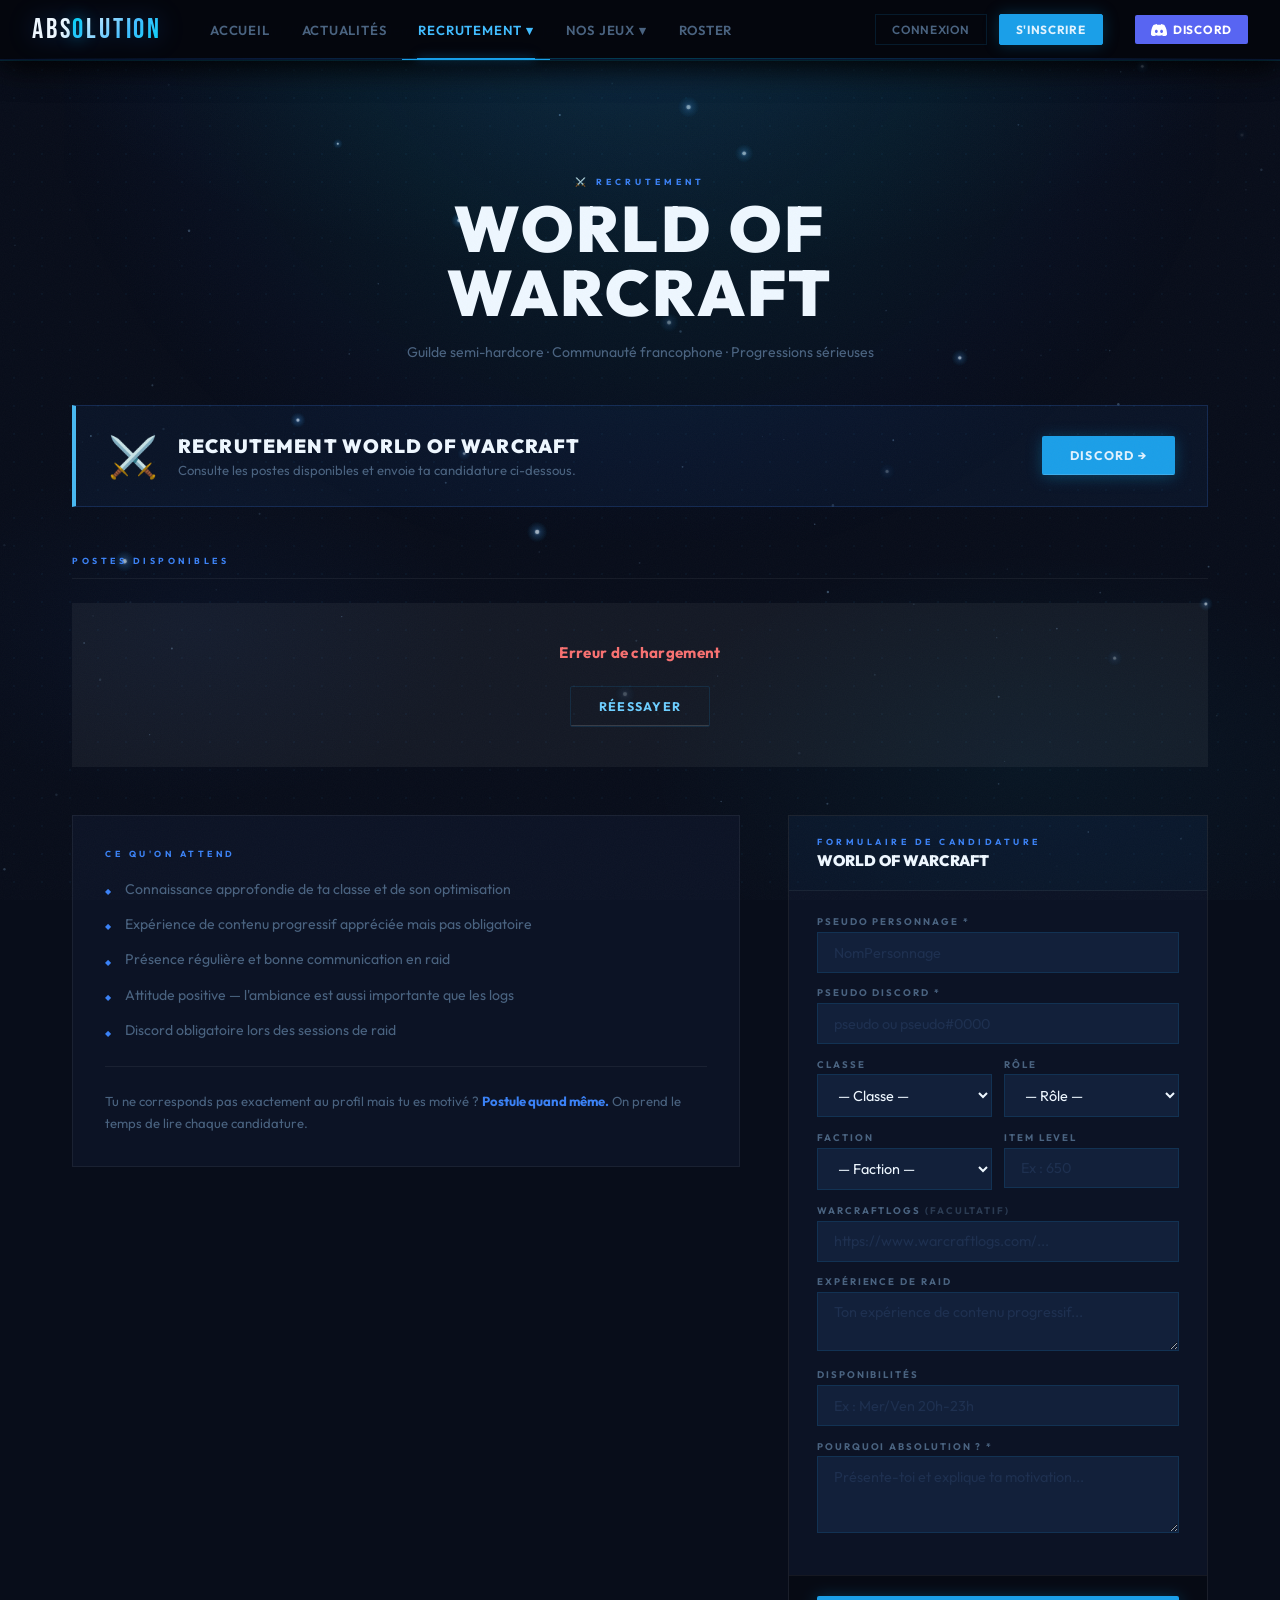
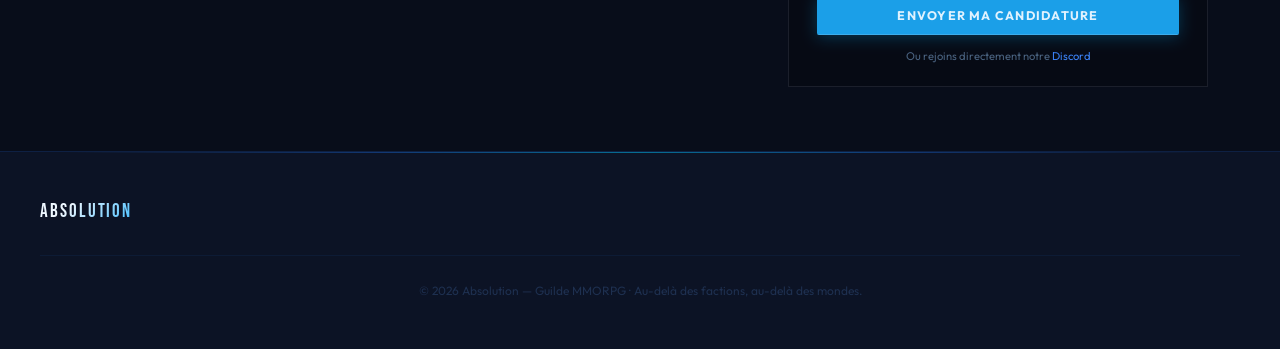
<file: recrutement.html>
﻿<!DOCTYPE html>
<html lang="fr" data-theme="cosmic">
<head>
  <meta charset="UTF-8">
  <link rel="icon" type="image/svg+xml" href="favicon.svg">
  <meta name="viewport" content="width=device-width, initial-scale=1.0">
  <title>Recrutement — Absolution</title>
  <meta name="description"          content="Absolution recrute. Guilde française semi-hardcore. Postule maintenant !">
  <meta property="og:type"          content="website">
  <meta property="og:title"         content="Recrutement — Absolution">
  <meta property="og:description"   content="Absolution recrute. Guilde française semi-hardcore. Postule maintenant !">
  <meta property="og:image"         content="https://absolution-guild.pages.dev/og-banner.jpg">
  <meta property="og:url"           content="https://absolution-guild.pages.dev/recrutement.html">
  <meta name="twitter:card"         content="summary_large_image">
  <link rel="preconnect" href="https://fonts.googleapis.com">
  <link rel="preload" as="style" href="https://fonts.googleapis.com/css2?family=Outfit:wght@300;400;500;600;700;800;900&family=Bebas+Neue&display=swap" crossorigin>
  <link rel="preconnect" href="https://fonts.gstatic.com" crossorigin>
  <link href="https://fonts.googleapis.com/css2?family=Outfit:wght@300;400;500;600;700;800;900&family=Bebas+Neue&display=swap" rel="stylesheet">
  <link rel="stylesheet" href="theme-v3.css">
  <link rel="stylesheet" href="nav-v3.css">
  <link rel="stylesheet" href="site-v3.css">
  <script src="transitions.js"></script>
</head>
<body class="page-body">
<canvas id="bg-canvas"></canvas>
<div id="nav-root"></div>
<div id="mobile-overlay-root"></div>
<div id="auth-modal-root"></div>

<main>

<!-- Hero -->
<div class="rec-hero">
  <span class="rec-hero-eyebrow" id="hero-eyebrow"></span>
  <h1 id="hero-h1" data-eid="rec-h1"></h1>
  <p class="rec-hero-sub" id="hero-sub" data-eid="rec-sub">Guilde semi-hardcore &middot; Communaut&eacute; francophone &middot; Progressions s&eacute;rieuses</p>
</div>

<!-- Bandeau statut -->
<div class="rec-banner">
  <div class="rec-banner-inner">
    <div class="rb-left">
      <span class="rb-icon" id="banner-icon"></span>
      <div>
        <div class="rb-title" id="banner-title" data-eid="rec-banner-title"></div>
        <div class="rb-sub" data-eid="rec-banner-sub">Consulte les postes disponibles et envoie ta candidature ci-dessous.</div>
      </div>
    </div>
    <a href="https://discord.gg/ANEeFgfP8x" target="_blank" rel="noopener" class="btn btn-primary" id="discord-btn">Discord &rarr;</a>
  </div>
</div>

<div class="rec-W">

  <!-- Postes disponibles -->
  <div class="rec-roles-section">
    <div class="rec-sec-head">
      <span class="rec-sec-label">Postes disponibles</span>
      <span class="rec-sec-count" id="roles-count"></span>
    </div>
    <!-- Skeleton par défaut -->
    <div id="roles-grid" class="rec-roles-grid">
      <div class="skel-block"><div class="skel skel-line w-40"></div><div class="skel skel-line w-80"></div><div class="skel skel-line w-60"></div></div>
      <div class="skel-block"><div class="skel skel-line w-40"></div><div class="skel skel-line w-80"></div><div class="skel skel-line w-60"></div></div>
      <div class="skel-block"><div class="skel skel-line w-40"></div><div class="skel skel-line w-80"></div><div class="skel skel-line w-60"></div></div>
    </div>
  </div>

  <!-- Bas : attentes + formulaire -->
  <div class="rec-bottom">

    <!-- Ce qu'on attend -->
    <div class="attentes-box" id="attentes-box">
      <span class="att-title">Ce qu&apos;on attend</span>
      <div class="att-item" id="att-1"><span class="att-dot">&#9670;</span>Connaissance approfondie de ta classe et de son optimisation</div>
      <div class="att-item" id="att-2"><span class="att-dot">&#9670;</span>Exp&eacute;rience de contenu progressif appr&eacute;ci&eacute;e mais pas obligatoire</div>
      <div class="att-item" id="att-3"><span class="att-dot">&#9670;</span>Pr&eacute;sence r&eacute;guli&egrave;re et bonne communication en raid</div>
      <div class="att-item" id="att-4"><span class="att-dot">&#9670;</span>Attitude positive &mdash; l&apos;ambiance est aussi importante que les logs</div>
      <div class="att-item" id="att-5"><span class="att-dot">&#9670;</span>Discord obligatoire lors des sessions de raid</div>
      <div data-keep style="margin-top:1.5rem;padding-top:1.5rem;border-top:1px solid rgba(255,255,255,0.06);">
        <p style="font-size:0.82rem;color:var(--text-muted);line-height:1.65;">Tu ne corresponds pas exactement au profil mais tu es motiv&eacute;&nbsp;? <strong id="att-cta">Postule quand m&ecirc;me.</strong> On prend le temps de lire chaque candidature.</p>
      </div>
    </div>

    <!-- Formulaire -->
    <div>
      <div class="rec-form-box">
        <div id="cand-form-inner">
          <div class="rec-form-head">
            <span class="rec-form-label">Formulaire de candidature</span>
            <div class="rec-form-title" id="form-title"></div>
          </div>
          <div class="rec-form-body">
            <div class="ff"><label>Pseudo personnage *</label><input type="text" id="f-pseudo" placeholder="NomPersonnage"></div>
            <div class="ff"><label>Pseudo Discord *</label><input type="text" id="f-discord" placeholder="pseudo ou pseudo#0000"></div>
            <div class="ff-row">
              <div class="ff"><label>Classe</label><select id="f-class"><option value="">&#8212; Classe &#8212;</option></select></div>
              <div class="ff"><label>R&ocirc;le</label>
                <select id="f-role">
                  <option value="">&#8212; R&ocirc;le &#8212;</option>
                  <option>Tank</option><option>Heal</option><option>DPS</option>
                </select>
              </div>
            </div>
            <!-- Champs WoW uniquement -->
            <div id="wow-fields">
              <div class="ff-row">
                <div class="ff"><label>Faction</label>
                  <select id="f-faction">
                    <option value="">&#8212; Faction &#8212;</option>
                    <option>Alliance</option><option>Horde</option>
                  </select>
                </div>
                <div class="ff"><label>Item Level</label><input type="text" id="f-ilvl" placeholder="Ex&nbsp;: 650"></div>
              </div>
              <div class="ff"><label>WarcraftLogs <em style="opacity:.5;font-style:normal;">(facultatif)</em></label>
                <input type="text" id="f-logs" placeholder="https://www.warcraftlogs.com/...">
              </div>
            </div>
            <!-- Champs communs -->
            <div class="ff"><label>Exp&eacute;rience de raid</label><textarea id="f-xp" rows="2" placeholder="Ton exp&eacute;rience de contenu progressif..."></textarea></div>
            <div class="ff"><label>Disponibilit&eacute;s</label><input type="text" id="f-dispo" placeholder="Ex&nbsp;: Mer/Ven 20h-23h"></div>
            <div class="ff"><label>Pourquoi Absolution&nbsp;? *</label><textarea id="f-motiv" rows="3" placeholder="Pr&eacute;sente-toi et explique ta motivation..."></textarea></div>
            <div class="form-error" id="cand-error"></div>
          </div>
          <div class="rec-form-foot">
            <button class="btn btn-primary" id="btn-send" onclick="sendApp()" style="width:100%;justify-content:center;">Envoyer ma candidature</button>
            <p style="font-size:0.7rem;color:var(--text-muted);margin-top:0.75rem;text-align:center;">
              Ou rejoins directement notre <a href="https://discord.gg/ANEeFgfP8x" target="_blank" rel="noopener" id="discord-link" style="color:var(--rec-color);">Discord</a>
            </p>
          </div>
        </div>
        <div class="rec-cand-ok" id="cand-ok">
          <div style="font-size:3rem;margin-bottom:1rem;">&#9989;</div>
          <div style="font-family:var(--font);font-size:1rem;font-weight:900;text-transform:uppercase;color:var(--success-light);margin-bottom:0.75rem;">Candidature envoy&eacute;e&nbsp;!</div>
          <p style="font-size:0.83rem;color:var(--text-muted);line-height:1.7;margin-bottom:1.5rem;">Merci&nbsp;! Rejoins notre Discord pour que le staff puisse traiter ta candidature rapidement.</p>
          <a href="https://discord.gg/ANEeFgfP8x" target="_blank" rel="noopener" class="btn btn-primary" style="width:100%;justify-content:center;">Rejoindre le Discord &rarr;</a>
        </div>
      </div>
    </div>

  </div>
</div>

</main>

<div id="footer-root"></div>
<script src="config.js"></script>
<script src="settings.js"></script>
<script src="shared.js"></script>
<script src="blocks.js"></script>
<script src="auth.js"></script>
<script>
/* ── Init ────────────────────────────────────────────────── */
var GAME   = new URLSearchParams(location.search).get('game') || 'wow';
var IS_WOW = GAME === 'wow';
var ICON   = IS_WOW ? '⚔️' : '🚀';
var LBL    = IS_WOW ? 'World of Warcraft' : 'SWTOR';
var H      = window.SB_H;

/* Thème couleur */
if (!IS_WOW) document.body.classList.add('page-swtor');

/* Meta dynamiques */
document.title = 'Recrutement ' + LBL + ' — Absolution';
document.querySelector('meta[property="og:title"]').setAttribute('content', 'Recrutement ' + LBL + ' — Absolution');
document.querySelector('meta[property="og:url"]').setAttribute('content', 'https://absolution-guild.pages.dev/recrutement.html?game=' + GAME);

/* Contenu statique */
document.getElementById('hero-eyebrow').textContent = ICON + ' Recrutement';
document.getElementById('hero-h1').textContent      = LBL;
document.getElementById('banner-icon').textContent  = ICON;
document.getElementById('banner-title').textContent = 'Recrutement ' + LBL;
document.getElementById('form-title').textContent   = LBL;
var attCta = document.getElementById('att-cta');
if (attCta) attCta.style.color = IS_WOW ? '#3B82F6' : '#FF3A3A';

/* Bouton Discord SWTOR = secondaire */
if (!IS_WOW) {
  var discBtn = document.getElementById('discord-btn');
  if (discBtn) { discBtn.className = 'btn btn-secondary'; }
}

/* Champs WoW uniquement */
if (!IS_WOW) {
  var wf = document.getElementById('wow-fields');
  if (wf) wf.style.display = 'none';
}

/* Classes selon jeu */
var WOW_CLASSES   = ['Death Knight','Démoniste','Druide','Évocateur','Guerrier','Chasseur','Mage','Moine','Paladin','Prêtre','Voleur','Chaman'];
var SWTOR_CLASSES = ['Guerrier Sith','Inquisiteur Sith','Agent Impérial','Chasseur de Primes','Chevalier Jedi','Consulaire Jedi','Soldat','Contrebandier'];
var sel = document.getElementById('f-class');
(IS_WOW ? WOW_CLASSES : SWTOR_CLASSES).forEach(function(c) {
  var o = document.createElement('option'); o.value = o.textContent = c; sel.appendChild(o);
});

/* ── Données dynamiques ─────────────────────────────────── */
var _extraQuestions = [];

/* Textes "ce qu'on attend" + horaires */
fetch(window.SB_URL + '/rest/v1/recruitment_info?game=eq.' + GAME, { headers: H })
  .then(function(r) { return r.json(); })
  .then(function(data) {
    var d = Array.isArray(data) && data.length ? data[0] : null;
    if (!d) return;
    if (d.requirements_text) {
      var box = document.getElementById('attentes-box');
      var kept = box.querySelector('[data-keep]');
      var keptHtml = kept ? kept.outerHTML : '';
      box.innerHTML = '<span class="att-title">Ce qu\'on attend</span>' + d.requirements_text + keptHtml;
    }
    if (d.schedule_text) {
      var box = document.getElementById('attentes-box');
      var sched = document.createElement('div');
      sched.className = 'att-sched';
      sched.innerHTML =
        '<span class="att-sched-label">&#9200; ' + (IS_WOW ? 'Horaires de raid' : 'Horaires d\'opération') + '</span>' +
        '<div class="att-sched-text">' + d.schedule_text.replace(/\n/g,'<br>') + '</div>';
      box.appendChild(sched);
    }
  }).catch(function() {});

/* Questions supplémentaires */
fetch(window.SB_URL + '/rest/v1/form_questions?game=eq.' + GAME + '&order=sort_order.asc', { headers: H })
  .then(function(r) { return r.json(); })
  .then(function(data) {
    _extraQuestions = Array.isArray(data) ? data : [];
    if (!_extraQuestions.length) return;
    var body  = document.querySelector('.rec-form-body');
    var errEl = document.getElementById('cand-error');
    if (!body || !errEl) return;
    _extraQuestions.forEach(function(q) {
      var wrap = document.createElement('div');
      wrap.className = 'ff';
      wrap.setAttribute('data-qid', q.id);
      var req = q.required ? ' *' : '';
      var inp;
      if (q.field_type === 'textarea') {
        inp = '<textarea id="eq-' + q.id + '" rows="2"></textarea>';
      } else if (q.field_type === 'select' && q.options) {
        var opts = q.options.split('\n').filter(Boolean)
          .map(function(o) { return '<option value="' + o.trim() + '">' + o.trim() + '</option>'; }).join('');
        inp = '<select id="eq-' + q.id + '"><option value="">— Choisir —</option>' + opts + '</select>';
      } else if (q.field_type === 'number') {
        inp = '<input type="number" id="eq-' + q.id + '">';
      } else {
        inp = '<input type="text" id="eq-' + q.id + '">';
      }
      wrap.innerHTML = '<label>' + q.question + req + '</label>' + inp;
      body.insertBefore(wrap, errEl);
    });
  }).catch(function() {});

/* Postes disponibles */
function loadRoles() {
  var grid  = document.getElementById('roles-grid');
  var count = document.getElementById('roles-count');
  fetch(window.SB_URL + '/rest/v1/recruitment?select=*&game=eq.' + GAME + '&order=sort_order.asc', { headers: H })
    .then(function(r) { return r.json(); })
    .then(function(roles) {
      if (!Array.isArray(roles) || !roles.length) {
        grid.innerHTML = '<div class="load-error" style="grid-column:1/-1;"><strong>Aucun poste ouvert</strong>Revenez bientôt !</div>';
        return;
      }
      /* Rôles sans specs (type "Joueur libre") en pleine largeur en premier */
      roles.sort(function(a, b) {
        var sa = [], sb = [];
        try { sa = typeof a.specs==='string' ? JSON.parse(a.specs) : (a.specs||[]); } catch(e) {}
        try { sb = typeof b.specs==='string' ? JSON.parse(b.specs) : (b.specs||[]); } catch(e) {}
        if (sa.length===0 && sb.length>0) return -1;
        if (sa.length>0  && sb.length===0) return 1;
        return 0;
      });
      var open = roles.filter(function(r) { return r.status !== 'closed'; }).length;
      if (count) count.textContent = open + ' poste' + (open>1?'s':'') + ' ouvert' + (open>1?'s':'');
      var CLS = { open:'rb-open', limited:'rb-limit', closed:'rb-closed' };
      var LBL = { open:'Ouvert', limited:'Limité', closed:'Fermé' };
      grid.innerHTML = roles.map(function(r) {
        var specs = [], specsStatus = {};
        try { specs = typeof r.specs==='string' ? JSON.parse(r.specs) : (r.specs||[]); } catch(e) {}
        try { specsStatus = typeof r.specs_status==='string' ? JSON.parse(r.specs_status) : (r.specs_status||{}); } catch(e) {}
        var isFull = specs.length === 0;
        var specHtml = '';
        if (specs.length) {
          var sorted = specs.map(function(s,i) { return { name:s, st:specsStatus[i]||'neutral' }; });
          sorted.sort(function(a,b) { var o={recruiting:0,neutral:1,closed:2}; return (o[a.st]||1)-(o[b.st]||1); });
          specHtml = '<div class="rec-spec-list">' +
            sorted.map(function(s) {
              var cl = s.st==='recruiting' ? 'on' : s.st==='closed' ? 'closed' : '';
              return '<span class="rec-spec ' + cl + '">' + s.name + '</span>';
            }).join('') + '</div>';
        }
        return '<div class="rec-role-block status-' + (r.status||'open') + (isFull?' full-width':'') + '">' +
          '<div class="rb-top">' +
            '<span class="rb-name">' + r.role_name + '</span>' +
            '<span class="rb-badge ' + (CLS[r.status]||'rb-open') + '">' + (LBL[r.status]||'Ouvert') + '</span>' +
          '</div>' +
          specHtml +
          (r.notes ? '<div class="rb-notes">' + r.notes + '</div>' : '') +
        '</div>';
      }).join('');
    }).catch(function() {
      grid.innerHTML = '<div class="load-error" style="grid-column:1/-1;"><strong>Erreur de chargement</strong>' +
        '<button class="btn btn-ghost" onclick="loadRoles()">Réessayer</button></div>';
    });
}
loadRoles();

/* ── Envoi candidature ──────────────────────────────────── */
function v(id) { var el = document.getElementById(id); return el ? el.value.trim() : ''; }

function sendApp() {
  var pseudo = v('f-pseudo'), discord = v('f-discord'), motiv = v('f-motiv');
  var errEl  = document.getElementById('cand-error');
  if (!pseudo || !discord || !motiv) {
    errEl.textContent = 'Remplissez les champs obligatoires (*).';
    errEl.style.display = 'block'; return;
  }
  /* Vérifier questions requises */
  var extraAnswers = {};
  for (var i = 0; i < _extraQuestions.length; i++) {
    var q = _extraQuestions[i];
    var el = document.getElementById('eq-' + q.id);
    if (el && el.value.trim()) extraAnswers[q.question] = el.value.trim();
    if (q.required && (!el || !el.value.trim())) {
      errEl.textContent = 'Veuillez répondre à : ' + q.question;
      errEl.style.display = 'block'; return;
    }
  }
  errEl.style.display = 'none';
  var btn = document.getElementById('btn-send');
  if (btn) { btn.disabled = true; btn.textContent = 'Envoi...'; }

  var payload = {
    game:           GAME,
    pseudo:         pseudo,
    discord_pseudo: discord,
    classe:         v('f-class'),
    role:           v('f-role'),
    experience:     v('f-xp'),
    disponibilites: v('f-dispo'),
    motivation:     motiv,
    answers:        Object.keys(extraAnswers).length ? extraAnswers : null
  };
  if (IS_WOW) {
    payload.faction = v('f-faction');
    payload.ilvl    = v('f-ilvl');
    payload.logs    = v('f-logs');
  }

  fetch(window.SB_URL + '/rest/v1/applications', {
    method: 'POST',
    headers: Object.assign({ 'Content-Type': 'application/json', 'Prefer': 'return=minimal' }, H),
    body: JSON.stringify(payload)
  }).then(function(r) {
    if (r.ok || r.status === 201) {
      document.getElementById('cand-form-inner').style.display = 'none';
      document.getElementById('cand-ok').style.display = 'block';
    } else {
      r.text().then(function(t) {
        errEl.textContent = 'Erreur ' + r.status + ' : ' + t.slice(0, 120);
        errEl.style.display = 'block';
      });
      if (btn) { btn.disabled = false; btn.textContent = 'Envoyer ma candidature'; }
    }
  }).catch(function(e) {
    errEl.textContent = 'Erreur réseau : ' + e.message;
    errEl.style.display = 'block';
    if (btn) { btn.disabled = false; btn.textContent = 'Envoyer ma candidature'; }
  });
}
</script>
</body>
</html>
</file>
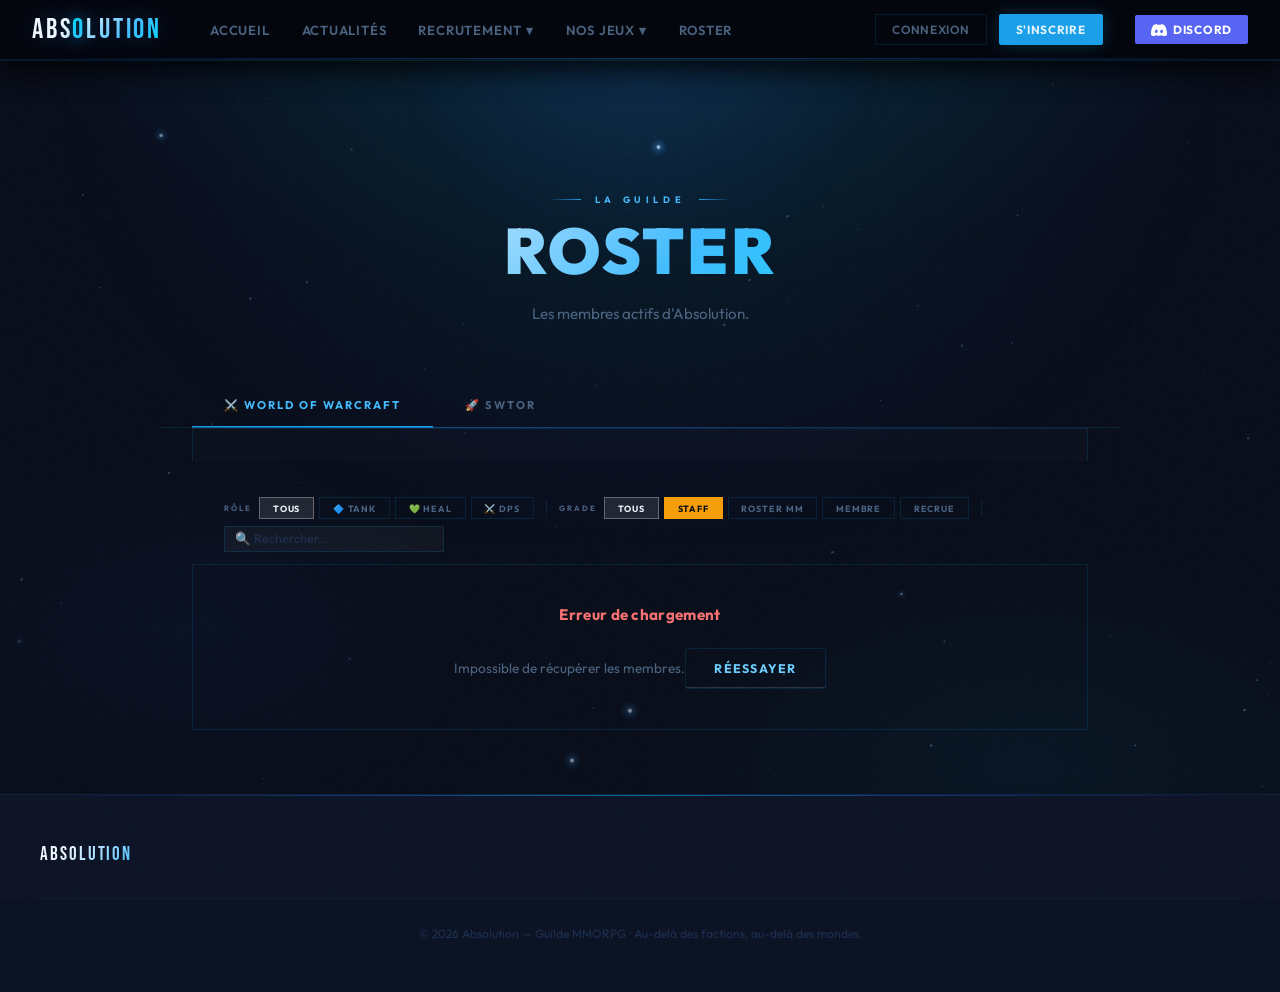
<file: roster.html>
﻿<!DOCTYPE html>
<html lang="fr" data-theme="cosmic">
<head>
  <meta charset="UTF-8">
  <link rel="icon" type="image/svg+xml" href="favicon.svg">
  <meta name="viewport" content="width=device-width, initial-scale=1.0">
  <title>Roster — Absolution</title>
  <meta name="description" content="Les membres actifs de la guilde Absolution — WoW et SWTOR. Tanks, Heals, DPS.">
  <meta property="og:type"        content="website">
  <meta property="og:title"       content="Roster — Absolution">
  <meta property="og:description" content="Membres actifs de la guilde Absolution. WoW Mythic · SWTOR progression · Guilde française.">
  <meta property="og:image"       content="https://absolution-guild.pages.dev/og-banner.jpg">
  <meta property="og:url"         content="https://absolution-guild.pages.dev/roster.html">
  <meta name="twitter:card"       content="summary_large_image">
  <link rel="preconnect" href="https://fonts.googleapis.com">
  <link rel="preload" as="style" href="https://fonts.googleapis.com/css2?family=Outfit:wght@300;400;500;600;700;800;900&family=Bebas+Neue&display=swap" crossorigin>
  <link rel="preconnect" href="https://fonts.gstatic.com" crossorigin>
  <link href="https://fonts.googleapis.com/css2?family=Outfit:wght@300;400;500;600;700;800;900&family=Bebas+Neue&display=swap" rel="stylesheet">
  <link rel="stylesheet" href="theme-v3.css">
  <link rel="stylesheet" href="nav-v3.css">
  <link rel="stylesheet" href="site-v3.css">
  <script src="transitions.js"></script>
</head>
<body class="page-body">
<!-- Ce bloc est identique dans toutes les pages -->
<canvas id="bg-canvas"></canvas>
<div id="nav-root"></div>
<div id="mobile-overlay-root"></div>
<div id="auth-modal-root"></div>

<main>


<div class="hero-page">
  <span class="eyebrow" data-eid="roster-eyebrow">La guilde</span>
  <h1 class="hero-h1" data-eid="roster-h1">Roster</h1>
  <p class="hero-sub" data-eid="roster-sub">Les membres actifs d'Absolution.</p>
</div>

<div class="roster-tabs">
  <button class="roster-tab wow active" data-game="wow" onclick="showRoster('wow',this)">⚔️ World of Warcraft</button>
  <button class="roster-tab swtor" data-game="swtor" onclick="showRoster('swtor',this)">🚀 SWTOR</button>
</div>


<div class="roster-panel active" id="rpanel-wow">
  <div class="roster-stats" id="rstats-wow"></div>
  <div class="roster-filters" id="rfilters-wow">
    <span class="rf-label">Rôle</span>
    <div class="rf-group">
      <button class="rf-btn active all" onclick="setFilter('wow','role','all',this)">Tous</button>
      <button class="rf-btn tank"       onclick="setFilter('wow','role','tank',this)">🔷 Tank</button>
      <button class="rf-btn heal"       onclick="setFilter('wow','role','heal',this)">💚 Heal</button>
      <button class="rf-btn dps"        onclick="setFilter('wow','role','dps',this)">⚔️ DPS</button>
    </div>
    <div class="rf-sep"></div>
    <span class="rf-label">Grade</span>
    <div class="rf-group">
      <button class="rf-btn active all"   onclick="setFilter('wow','grade','all',this)">Tous</button>
      <button class="rf-btn active staff" onclick="setFilter('wow','grade','staff',this)" style="">Staff</button>
      <button class="rf-btn"              onclick="setFilter('wow','grade','roster_mm',this)">Roster MM</button>
      <button class="rf-btn"              onclick="setFilter('wow','grade','membre',this)">Membre</button>
      <button class="rf-btn"             onclick="setFilter('wow','grade','recrue',this)">Recrue</button>
    </div>
    <div class="rf-sep"></div>
    <input type="text" id="search-wow" placeholder="🔍 Rechercher..." oninput="filterRoster('wow',this.value)" style="font-size:0.78rem;padding:0.3rem 0.65rem;background:rgba(255,255,255,0.04);border:1px solid var(--border);color:var(--text-primary);flex:1;min-width:140px;max-width:220px;">
    <span class="search-count" id="search-count-wow"></span>
  </div>
  <div id="rcontent-wow"><div class="skel-block" style="border:none;padding:2rem;"><div class="skel skel-line w-60" style="margin-bottom:1.5rem;height:1.5rem;"></div><div class="skel skel-line w-100"></div><div class="skel skel-line w-80"></div><div class="skel skel-line w-100"></div></div></div>
</div>

<div class="roster-panel" id="rpanel-swtor">
  <div class="roster-stats" id="rstats-swtor"></div>
  <div class="roster-filters" id="rfilters-swtor">
    <span class="rf-label">Rôle</span>
    <div class="rf-group">
      <button class="rf-btn active all" onclick="setFilter('swtor','role','all',this)">Tous</button>
      <button class="rf-btn tank"       onclick="setFilter('swtor','role','tank',this)">🔷 Tank</button>
      <button class="rf-btn heal"       onclick="setFilter('swtor','role','heal',this)">💚 Heal</button>
      <button class="rf-btn dps"        onclick="setFilter('swtor','role','dps',this)">⚔️ DPS</button>
    </div>
    <div class="rf-sep"></div>
    <span class="rf-label">Grade</span>
    <div class="rf-group">
      <button class="rf-btn active all"   onclick="setFilter('swtor','grade','all',this)">Tous</button>
      <button class="rf-btn active staff" onclick="setFilter('swtor','grade','staff',this)">Staff</button>
      <button class="rf-btn"              onclick="setFilter('swtor','grade','membre',this)">Membre</button>
      <button class="rf-btn"             onclick="setFilter('swtor','grade','recrue',this)">Recrue</button>
    </div>
    <div class="rf-sep"></div>
    <input type="text" id="search-swtor" placeholder="🔍 Rechercher..." oninput="filterRoster('swtor',this.value)" style="font-size:0.78rem;padding:0.3rem 0.65rem;background:rgba(255,255,255,0.04);border:1px solid var(--border);color:var(--text-primary);flex:1;min-width:140px;max-width:220px;">
    <span class="search-count" id="search-count-swtor"></span>
  </div>
  <div id="rcontent-swtor"><div class="skel-block" style="border:none;padding:2rem;"><div class="skel skel-line w-60" style="margin-bottom:1.5rem;height:1.5rem;"></div><div class="skel skel-line w-100"></div><div class="skel skel-line w-80"></div><div class="skel skel-line w-100"></div></div></div>
</div>

</main>

<div id="footer-root"></div>
<script src="config.js"></script>
<script src="settings.js"></script>
<script src="shared.js"></script>
<script src="blocks.js"></script>
<script src="auth.js"></script>
<script>
var RS_SB  = window.SB_URL;
var RS_KEY = window.SB_KEY;

var ROSTER_GRADES = { gm:'GM', officier:'Officier', roster_mm:'Roster MM', membre:'Membre', recrue:'Recrue', invite:'Invité', admin:'Admin' };
var ROSTER_ORDER  = { gm:0, admin:0, officier:1, roster_mm:2, membre:3, recrue:4, invite:5 };

// Rôle principal de chaque classe
var CLASS_ROLE = {
  'Death Knight':'tank','Druide':'heal','Guerrier':'tank','Paladin':'tank',
  'Moine':'tank','Démoniste':'dps','Évocateur':'heal','Chasseur':'dps',
  'Mage':'dps','Prêtre':'heal','Voleur':'dps','Chaman':'heal',
  'Guerrier Sith':'tank','Inquisiteur Sith':'dps','Agent Impérial':'dps',
  'Chasseur de Primes':'tank','Chevalier Jedi':'tank','Consulaire Jedi':'heal',
  'Soldat':'tank','Contrebandier':'heal'
};

function showRoster(game, btn) {
  document.querySelectorAll('.roster-tab').forEach(function(t) { t.classList.remove('active'); });
  document.querySelectorAll('.roster-panel').forEach(function(p) { p.classList.remove('active'); });
  btn.classList.add('active');
  document.getElementById('rpanel-' + game).classList.add('active');
}

/* roleCtx = null (section Staff) | 'tank' | 'heal' | 'dps' */
var ROLE_COLORS = { tank:'var(--c-tank)', heal:'var(--c-heal)', dps:'var(--c-dps)' };
var ROLE_LABELS = { tank:'Tank', heal:'Heal', dps:'DPS' };
var ROLE_CSS    = { tank:'mc-role-tank', heal:'mc-role-heal', dps:'mc-role-dps' };

function memberCard(m, grade, roleCtx) {
  var cls      = m.wow_class || m.swtor_class || '';
  var spec     = m.wow_spec  || m.swtor_spec  || '';
  var sub      = spec ? spec + (cls ? ' · ' + cls : '') : cls;
  var initials = (m.username || '?').charAt(0).toUpperCase();
  var avatar   = m.avatar_url
    ? '<div class="mc-avatar"><img src="' + m.avatar_url + '" alt="" loading="lazy"></div>'
    : '<div class="mc-avatar">' + initials + '</div>';

  /* Dans sections rôle → couleur du rôle, pas du grade */
  var cardCls, badgeLbl, badgeCls;
  if (roleCtx) {
    cardCls  = 'mc-by-role ' + ROLE_CSS[roleCtx];
    badgeLbl = ROLE_LABELS[roleCtx];
    badgeCls = 'mc-grade mc-grade-role ' + ROLE_CSS[roleCtx];
  } else {
    cardCls  = grade;
    badgeLbl = ROSTER_GRADES[grade] || grade;
    badgeCls = 'mc-grade';
  }

  return '<div class="mc ' + cardCls + '">' +
    '<div class="mc-avatar-wrap">' + avatar + '</div>' +
    '<div class="mc-info">' +
      '<div class="mc-name">' + (m.username || '—') + '</div>' +
      (sub ? '<div class="mc-sub">' + sub + '</div>' : '') +
    '</div>' +
    '<div class="mc-badge"><span class="' + badgeCls + '">' + badgeLbl + '</span></div>' +
  '</div>';
}

var _sectionFirst = true;
var SECTION_CLS = {
  'role-staff-lbl': 'h-staff',
  'role-tank-lbl':  'h-tank',
  'role-heal-lbl':  'h-heal',
  'role-dps-lbl':   'h-dps'
};
function renderSection(members, label, cssClass, roleCtx) {
  if (!members.length) return '';
  var borderTop = _sectionFirst ? 'border-top:none;' : '';
  _sectionFirst = false;
  var hCls = SECTION_CLS[cssClass] || 'h-other';
  return '<div class="role-section">' +
    '<div class="role-header ' + hCls + '" style="' + borderTop + '">' +
      '<span class="role-header-label">' + label + '</span>' +
      '<span class="role-header-count">' + members.length + '</span>' +
    '</div>' +
    '<div class="member-grid">' +
      members.map(function(m) { return memberCard(m, m._grade, roleCtx || null); }).join('') +
    '</div>' +
  '</div>';
}

function renderRoster(members, game) {
  var stats   = document.getElementById('rstats-' + game);
  var content = document.getElementById('rcontent-' + game);
  var rf = game === 'wow' ? 'role_wow'  : 'role_swtor';
  var cf = game === 'wow' ? 'wow_class' : 'swtor_class';

  var active = members.filter(function(m) { return m[rf] && m[rf] !== 'invite'; });
  if (!active.length) {
    if (stats)   stats.innerHTML   = '';
    if (content) content.innerHTML = '<div style="text-align:center;padding:3rem;color:var(--text-muted);font-family:var(--font);">Aucun membre pour le moment.</div>';
    return;
  }

  // Ajouter grade et rôle — priorité au rôle renseigné, sinon déduction par classe
  var roleField2 = game === 'wow' ? 'wow_role' : 'swtor_role';
  active.forEach(function(m) {
    m._grade = m[rf] || 'membre';
    m._role  = m[roleField2] || CLASS_ROLE[m[cf]] || null;
  });

  // Groupes
  var staff  = active.filter(function(m) { return ['gm','admin','officier'].includes(m._grade); });
  var tanks  = active.filter(function(m) { return m._role === 'tank'; });
  var heals  = active.filter(function(m) { return m._role === 'heal'; });
  var dps    = active.filter(function(m) { return m._role === 'dps'; });
  var noRole = active.filter(function(m) { return !m._role && !CLASS_ROLE[m[cf]] && !['gm','admin','officier'].includes(m._grade); });

  // Trier chaque groupe par grade puis nom
  function sortGroup(arr) {
    return arr.sort(function(a,b) {
      var go = (ROSTER_ORDER[a._grade]||9) - (ROSTER_ORDER[b._grade]||9);
      return go !== 0 ? go : (a.username||'').localeCompare(b.username||'');
    });
  }
  sortGroup(staff); sortGroup(tanks); sortGroup(heals); sortGroup(dps);

  // Stats
  var statsHtml = '';
  if (staff.length) statsHtml += '<div class="rs-stat s-staff"><span class="rs-dot" style="background:#F59E0B;box-shadow:0 0 6px #F59E0B;"></span><strong>' + staff.length + '</strong>Staff</div>';
  if (tanks.length) statsHtml += '<div class="rs-stat s-tank"><span class="rs-dot" style="background:#3B82F6;box-shadow:0 0 6px #3B82F6;"></span><strong>' + tanks.length + '</strong>Tanks</div>';
  if (heals.length) statsHtml += '<div class="rs-stat s-heal"><span class="rs-dot" style="background:#22C55E;box-shadow:0 0 6px #22C55E;"></span><strong>' + heals.length + '</strong>Heals</div>';
  if (dps.length)   statsHtml += '<div class="rs-stat s-dps"><span class="rs-dot" style="background:#EF4444;box-shadow:0 0 6px #EF4444;"></span><strong>' + dps.length + '</strong>DPS</div>';
  statsHtml += '<div class="rs-stat s-total"><strong>' + active.length + '</strong>Total</div>';
  if (stats) stats.innerHTML = statsHtml;

  // Contenu
  _sectionFirst = true;
  var html = '';
  html += renderSection(staff,  '★ Staff',  'role-staff-lbl', null);
  html += renderSection(tanks,  '🔷 Tank',  'role-tank-lbl',  'tank');
  html += renderSection(heals,  '💚 Heal',  'role-heal-lbl',  'heal');
  html += renderSection(dps,    '⚔️ DPS',   'role-dps-lbl',   'dps');
  html += renderSection(noRole, 'Membres',  'role-staff-lbl', null);
  if (content) content.innerHTML = html || '<div style="text-align:center;padding:3rem;color:var(--text-muted);font-family:var(--font);">Aucun membre.</div>';
}

var _rosterCache = {};
var _rosterFilters = { wow: { role:'all', grade:'all' }, swtor: { role:'all', grade:'all' } };

function setFilter(game, type, value, btn) {
  _rosterFilters[game][type] = value;
  // Mettre à jour les boutons du groupe
  var panel = document.getElementById('rfilters-' + game);
  if (panel) {
    var btns = panel.querySelectorAll('.rf-btn.' + (type === 'role'
      ? 'all, .rf-btn.tank, .rf-btn.heal, .rf-btn.dps'
      : 'all, .rf-btn.staff, .rf-btn[onclick*="roster_mm"], .rf-btn[onclick*="membre"], .rf-btn[onclick*="recrue"]'));
    // Simpler: re-check all buttons by their onclick
    panel.querySelectorAll('.rf-btn').forEach(function(b) {
      var oc = b.getAttribute('onclick') || '';
      if (oc.indexOf("'" + game + "','" + type + "'") !== -1) {
        var match = oc.match(/setFilter\('[^']+','[^']+','([^']+)'/);
        if (match) b.classList.toggle('active', match[1] === value);
      }
    });
  }
  applyRosterFilters(game);
}

function applyRosterFilters(game) {
  var members = _rosterCache[game] || [];
  var q    = (document.getElementById('search-' + game) || {}).value || '';
  var rf   = _rosterFilters[game];
  var rf2  = game === 'wow' ? 'role_wow' : 'role_swtor';

  var filtered = members.filter(function(m) {
    // Filtre texte
    if (q) {
      var lq = q.toLowerCase();
      var match = (m.username||'').toLowerCase().includes(lq) ||
                  (m.wow_class||'').toLowerCase().includes(lq) ||
                  (m.swtor_class||'').toLowerCase().includes(lq) ||
                  (m.wow_spec||'').toLowerCase().includes(lq) ||
                  (m.swtor_spec||'').toLowerCase().includes(lq);
      if (!match) return false;
    }
    // Filtre rôle
    if (rf.role !== 'all') {
      var roleField = game === 'wow' ? 'wow_role' : 'swtor_role';
      var clsField  = game === 'wow' ? 'wow_class' : 'swtor_class';
      var mRole = m[roleField] || CLASS_ROLE[m[clsField]] || null;
      if (mRole !== rf.role) return false;
    }
    // Filtre grade — hiérarchique (un grade supérieur inclut les inférieurs)
    if (rf.grade !== 'all') {
      var grade = m[rf2] || 'membre';
      var GRADE_INCLUDES = {
        staff:     ['gm','admin','officier'],
        roster_mm: ['gm','admin','officier','roster_mm'],
        membre:    ['gm','admin','officier','roster_mm','membre'],
        recrue:    ['recrue']
      };
      var allowed = GRADE_INCLUDES[rf.grade] || [rf.grade];
      if (!allowed.includes(grade)) return false;
    }
    return true;
  });

  var isFiltered = q || rf.role !== 'all' || rf.grade !== 'all';
  var count = document.getElementById('search-count-' + game);
  if (count) count.textContent = isFiltered ? filtered.length + ' membre' + (filtered.length > 1 ? 's' : '') : '';
  renderRoster(filtered, game);
}

function filterRoster(game, query) {
  applyRosterFilters(game);
}

function loadRoster() {
  fetch(RS_SB + '/rest/v1/profiles?select=username,role_wow,role_swtor,wow_class,swtor_class,wow_role,swtor_role,wow_spec,swtor_spec,avatar_url&order=username.asc', {
    headers: { 'apikey': RS_KEY, 'Authorization': 'Bearer ' + RS_KEY }
  }).then(function(r) { return r.json(); }).then(function(data) {
    var m = Array.isArray(data) ? data : [];
    _rosterCache['wow']   = m;
    _rosterCache['swtor'] = m;
    renderRoster(m, 'wow');
    renderRoster(m, 'swtor');
  }).catch(function() {
    ['wow','swtor'].forEach(function(g) {
      var el = document.getElementById('rcontent-' + g);
      if (el) el.innerHTML = '<div class="load-error"><strong>Erreur de chargement</strong>Impossible de récupérer les membres.<button class="btn btn-ghost" onclick="loadRoster()">Réessayer</button></div>';
    });
  });
}
loadRoster();
</script>

<script>
// Basculer sur l'onglet visible dès que SETTINGS_P résout (pas de setTimeout fragile)
window.SETTINGS_P.then(function() {
  var tabs = document.querySelectorAll('.roster-tab');
  var activeTab = null;
  tabs.forEach(function(t) { if (t.classList.contains('active')) activeTab = t; });
  if (activeTab && activeTab.style.display === 'none') {
    tabs.forEach(function(t) {
      if (t.style.display !== 'none') {
        var game = t.getAttribute('data-game');
        if (game) showRoster(game, t);
      }
    });
  }
});
</script>
</body></html>
</file>
<file: theme-v3.css>
﻿/* ═══════════════════════════════════════════════════
   ABSOLUTION — Theme V3 "ARC ÉLECTRIQUE"
   Espace · Foudre · Bleu électrique · Profondeur
   Inspiré du logo : bleu arc / profondeur stellaire
═══════════════════════════════════════════════════ */

@import url('https://fonts.googleapis.com/css2?family=Outfit:wght@300;400;500;600;700;800;900&family=Bebas+Neue&display=swap');

:root {
  /* ── Primaire — Bleu arc électrique ── */
  --elec:             #1B9FE8;   /* bleu électrique vif — arc principal */
  --elec-light:       #42BDFF;   /* halo lumineux */
  --elec-bright:      #90D9FF;   /* éclat blanc-bleu */
  --elec-dim:         #0B5A8C;
  --cyan:             #00D4F5;   /* cyan arc — flash secondaire */
  --cyan-dim:         #0D4E6A;

  /* ── Prestige — Ambre / Or ── */
  --gold:             #92400E;
  --gold-light:       #D97706;
  --gold-bright:      #F59E0B;
  --gold-dim:         #451A03;

  /* ── Danger / SWTOR ── */
  --red:              #DC2626;
  --red-light:        #F87171;
  --red-dim:          #7F1D1D;

  /* ── Acier ── */
  --silver:           #CBD5E1;
  --silver-dim:       #64748B;
  --steel:            #1E3A5F;

  /* ── Success ── */
  --success:          #059669;
  --success-light:    #34D399;

  /* ── Fonds — espace profond ── */
  --bg:               #080D1A;   /* espace — moins noir, plus bleu stellaire */
  --bg-2:             #0C1325;
  --bg-3:             #12203A;
  --bg-4:             #182C4A;

  /* ── Textes ── */
  --txt:              #EEF7FF;
  --txt-2:            #6DCEFF;   /* plus vif, arc électrique */
  --txt-3:            #4A6380;   /* légèrement plus lisible sur fond clair */
  --txt-4:            #1E3050;

  /* ── Bordures ── */
  --bdr:              rgba(27,159,232,0.14);
  --bdr-elec:         rgba(27,159,232,0.50);
  --bdr-strong:       rgba(66,189,255,0.65);
  --bdr-cyan:         rgba(0,212,245,0.32);

  /* ── Typographie ── */
  --display:          'Bebas Neue', sans-serif;
  --body:             'Outfit', sans-serif;
  --font:             'Outfit', sans-serif;

  /* ── Misc ── */
  --radius:           2px;
  --nav-h:            60px;
  --transition:       0.16s cubic-bezier(0.4, 0, 0.2, 1);

  /* ── Shadows & Glows — intensifiés arc électrique ── */
  --shadow:           0 8px 40px rgba(0,0,0,0.80);
  --glow-elec:        0 0 32px rgba(27,159,232,0.55), 0 0 8px rgba(66,189,255,0.30);
  --glow-cyan:        0 0 28px rgba(0,212,245,0.45);
  --glow-red:         0 0 28px rgba(220,38,38,0.40);
  --glow-sm:          0 0 14px rgba(27,159,232,0.28);
  --glow-gold:        0 0 28px rgba(217,119,6,0.35);

  /* ── Aliases compatibilité ── */
  --blue:             #1B9FE8;
  --blue-light:       #42BDFF;
  --blue-dark:        #0B5A8C;
  --violet:           #1B9FE8;
  --color-primary:    #1B9FE8;
  --color-secondary:  #DC2626;
  --color-accent:     #00D4F5;
  --color-tertiary:   #90D9FF;
  --color-success:    #34D399;
  --bg-base:          #080D1A;
  --bg-surface:       #0C1325;
  --bg-card:          #0C1325;
  --bg-card-hover:    #12203A;
  --text-primary:     #EEF7FF;
  --text-secondary:   #6DCEFF;
  --text-muted:       #4A6380;
  --text-dim:         #0E1E38;
  --border:           rgba(27,159,232,0.14);
  --border-strong:    rgba(27,159,232,0.50);
  --shadow-blue:      0 0 32px rgba(27,159,232,0.55), 0 0 8px rgba(66,189,255,0.30);
  --shadow-red:       0 0 28px rgba(220,38,38,0.40);
  --shadow-gold:      0 0 28px rgba(217,119,6,0.35);
  --shadow-crimson:   0 0 28px rgba(220,38,38,0.40);
  --crimson:          #DC2626;
  --crimson-light:    #F87171;
  --crimson-bright:   #FCA5A5;
  --cream:            #D6EFFF;
  --glass-bg:         #080D1A;
  --glass-border:     rgba(27,159,232,0.14);
  --glass-inset:      inset 0 1px 0 rgba(66,189,255,0.07);
  --glass-blur:       blur(0px);
  --ease:             0.16s cubic-bezier(0.4,0,0.2,1);
  --bdr-gold:         rgba(217,119,6,0.40);
  --success-light:    #34D399;
}

*, *::before, *::after { box-sizing: border-box; margin: 0; padding: 0; }
html { scroll-behavior: smooth; }

body {
  font-family: var(--body);
  background-color: var(--bg);
  /* Grille étoilée + nébuleuse bleue */
  background-image:
    radial-gradient(circle, rgba(42,189,255,0.045) 1px, transparent 1px),
    radial-gradient(ellipse 80% 55% at 50% -5%, rgba(27,159,232,0.09) 0%, transparent 65%),
    radial-gradient(ellipse 50% 40% at 80% 85%, rgba(0,212,245,0.045) 0%, transparent 60%),
    radial-gradient(ellipse 40% 35% at 15% 70%, rgba(27,80,180,0.06) 0%, transparent 55%);
  background-size: 28px 28px, 100% 100%, 100% 100%, 100% 100%;
  background-attachment: fixed;
  color: var(--txt);
  min-height: 100vh;
  overflow-x: hidden;
  -webkit-font-smoothing: antialiased;
  -moz-osx-font-smoothing: grayscale;
}

/* ── Pas de grain / scanlines en V3 ── */

/* ── Arc électrique — halo central haut ── */
body::after {
  content: '';
  position: fixed;
  top: 0; left: 50%;
  transform: translateX(-50%);
  width: 90vw;
  height: 60vh;
  background: radial-gradient(ellipse at 50% 0%,
    rgba(27,159,232,0.13) 0%,
    rgba(0,212,245,0.055) 35%,
    rgba(27,80,180,0.03) 60%,
    transparent 75%);
  pointer-events: none;
  z-index: 0;
}

#bg-canvas {
  position: fixed; inset: 0; z-index: 0;
  pointer-events: none; opacity: 0.85;
}

/* ── Grain analogique — texture de bruit ── */
body::before {
  content: '';
  position: fixed; inset: 0;
  z-index: 3;
  pointer-events: none;
  opacity: 0.028;
  background-image: url("data:image/svg+xml,%3Csvg viewBox='0 0 256 256' xmlns='http://www.w3.org/2000/svg'%3E%3Cfilter id='n'%3E%3CfeTurbulence type='fractalNoise' baseFrequency='0.88' numOctaves='4' stitchTiles='stitch'/%3E%3C/filter%3E%3Crect width='100%25' height='100%25' filter='url(%23n)'/%3E%3C/svg%3E");
  background-size: 256px 256px;
  background-repeat: repeat;
}

nav, header, main, section, footer, div, article {
  position: relative; z-index: 1;
}

h1, h2, h3, h4, h5, h6 {
  font-family: var(--display);
  font-weight: 400;
  letter-spacing: 0.02em;
  line-height: 1.0;
  color: var(--txt);
}

a { text-decoration: none; color: inherit; }

p {
  font-family: var(--body);
  font-size: 0.95rem;
  color: var(--txt-3);
  line-height: 1.75;
}

input, textarea, select {
  font-family: var(--body);
  font-size: 0.9rem;
  color: var(--txt);
  background: var(--bg-3);
  border: 1px solid var(--bdr);
  border-radius: 0;
  padding: 0.65rem 1rem;
  width: 100%; outline: none;
  transition: border-color var(--transition), box-shadow var(--transition);
}
input:focus, textarea:focus, select:focus {
  border-color: var(--elec);
  box-shadow: 0 0 0 2px rgba(27,111,232,0.15), var(--glow-sm);
}
::placeholder { color: var(--txt-4); }
select option { background: var(--bg-3); }

::-webkit-scrollbar { width: 3px; }
::-webkit-scrollbar-track { background: var(--bg); }
::-webkit-scrollbar-thumb { background: rgba(27,111,232,0.4); border-radius: 0; }
::-webkit-scrollbar-thumb:hover { background: var(--elec); }

/* ── Boutons ── */
.btn {
  display: inline-flex; align-items: center; gap: 0.5rem;
  font-family: var(--body); font-size: 0.78rem; font-weight: 700;
  letter-spacing: 0.1em; text-transform: uppercase;
  padding: 0.75rem 1.75rem;
  border-radius: var(--radius);
  border: none; cursor: pointer;
  transition: all var(--transition); white-space: nowrap;
  position: relative; overflow: hidden;
}
/* Ligne électrique en bas */
.btn::after {
  content: ''; position: absolute; bottom: 0; left: 0; right: 0; height: 1px;
  background: rgba(255,255,255,0.15); transition: background var(--transition);
}
.btn:hover::after { background: rgba(255,255,255,0.3); }

.btn-primary {
  background: var(--elec);
  color: #E0F2FE;
  box-shadow: 0 2px 16px rgba(14,165,233,0.30);
}
.btn-primary:hover {
  background: var(--elec-light);
  box-shadow: var(--glow-elec);
  transform: translateY(-2px);
}
.btn-secondary {
  background: transparent;
  color: var(--red-light);
  border: 1px solid rgba(220,38,38,0.40);
}
.btn-secondary:hover {
  background: rgba(220,38,38,0.08);
  border-color: var(--red-light);
  box-shadow: var(--glow-red);
  transform: translateY(-2px);
}
.btn-ghost {
  background: transparent;
  color: var(--txt-2);
  border: 1px solid var(--bdr);
}
.btn-ghost:hover {
  border-color: var(--bdr-elec);
  color: var(--txt);
  background: rgba(27,111,232,0.06);
}
.btn-outline {
  background: transparent;
  color: var(--elec-light);
  border: 1px solid var(--bdr-elec);
}
.btn-outline:hover {
  background: rgba(27,111,232,0.1);
  border-color: var(--elec-light);
  box-shadow: var(--glow-sm);
}
</file>
<file: nav-v3.css>
/* ─── NAV V3 "FRACTURE" ─── */

nav {
  position: fixed; top: 0; left: 0; right: 0;
  height: var(--nav-h);
  background: rgba(5,7,14,0.97);
  border-bottom: 1px solid rgba(27,111,232,0.15);
  box-shadow:
    0 1px 0 rgba(0,200,255,0.08),
    0 4px 32px rgba(0,0,0,0.7);
  backdrop-filter: blur(20px);
  -webkit-backdrop-filter: blur(20px);
  z-index: 1000;
  display: flex; align-items: center;
  padding: 0 2rem; gap: 2rem;
}
/* Ligne électrique en bas du nav */
nav::after {
  content: '';
  position: absolute; bottom: 0; left: 0; right: 0; height: 1px;
  background: linear-gradient(90deg,
    transparent 0%,
    rgba(27,111,232,0.5) 20%,
    rgba(0,200,255,0.7) 50%,
    rgba(27,111,232,0.5) 80%,
    transparent 100%
  );
  opacity: 0.4;
  pointer-events: none;
}

.nav-logo {
  font-family: var(--display);
  font-size: 1.75rem; letter-spacing: 0.1em;
  text-decoration: none; flex-shrink: 0;
  background: linear-gradient(135deg, var(--txt) 30%, var(--elec-light) 70%, var(--cyan) 100%);
  -webkit-background-clip: text; -webkit-text-fill-color: transparent; background-clip: text;
  filter: drop-shadow(0 0 12px rgba(27,111,232,0.3));
}
.nav-logo span {
  -webkit-text-fill-color: transparent;
  background: linear-gradient(135deg, var(--cyan), var(--elec-light));
  -webkit-background-clip: text; background-clip: text;
  filter: drop-shadow(0 0 8px rgba(0,200,255,0.5));
}

.nav-links { display: flex; list-style: none; gap: 0; flex: 1; }
.nav-links a {
  font-family: var(--body); font-size: 0.82rem; font-weight: 600;
  letter-spacing: 0.06em; text-transform: uppercase; color: var(--txt-3);
  padding: 0 1rem; height: var(--nav-h);
  display: flex; align-items: center; text-decoration: none;
  transition: color var(--transition);
  border-bottom: 1px solid transparent; margin-bottom: -1px;
  position: relative;
}
.nav-links a:hover { color: var(--txt); }
.nav-links a.active {
  color: var(--elec-light);
  border-bottom-color: var(--elec);
}
/* Glow sous le lien actif */
.nav-links a.active::after {
  content: '';
  position: absolute; bottom: 0; left: 10%; right: 10%; height: 1px;
  background: var(--elec);
  box-shadow: 0 0 8px var(--elec), 0 0 16px rgba(27,111,232,0.4);
  pointer-events: none;
}

.nav-dropdown { position: relative; }
.nav-dropdown-menu {
  position: absolute; top: 100%; left: 0;
  background: rgba(5,7,14,0.98);
  border: 1px solid rgba(27,111,232,0.2);
  border-top: 1px solid var(--elec);
  min-width: 200px; padding: 0.4rem;
  opacity: 0; pointer-events: none;
  transition: opacity 0.15s ease;
  box-shadow: 0 8px 40px rgba(0,0,0,0.8), var(--glow-sm);
}
.nav-dropdown:hover .nav-dropdown-menu { opacity: 1; pointer-events: all; }
.nav-dropdown-menu a {
  display: flex; align-items: center; gap: 0.6rem;
  padding: 0.55rem 0.85rem; font-size: 0.78rem; font-weight: 500;
  color: var(--txt-3); border-bottom: none; height: auto; margin: 0;
  transition: color var(--transition), background var(--transition);
  text-transform: none; letter-spacing: 0.02em;
}
.nav-dropdown-menu a:hover { color: var(--txt); background: rgba(27,111,232,0.08); border-bottom: none; }

#nav-auth-zone { display: flex; align-items: center; gap: 0.75rem; margin-left: auto; flex-shrink: 0; }

.nav-auth-btn {
  font-family: var(--body); font-size: 0.74rem; font-weight: 600;
  letter-spacing: 0.06em; text-transform: uppercase;
  padding: 0.42rem 1rem; border: 1px solid var(--bdr);
  background: transparent; color: var(--txt-3);
  cursor: pointer; transition: all var(--transition); text-decoration: none;
}
.nav-auth-btn:hover { color: var(--txt); border-color: var(--bdr-elec); background: rgba(27,111,232,0.06); }
.nav-auth-btn.primary {
  background: var(--elec); border-color: var(--elec); color: #E0F2FE;
  font-weight: 700; box-shadow: 0 0 16px rgba(14,165,233,0.25);
  border-radius: var(--radius);
}
.nav-auth-btn.primary:hover { background: var(--elec-light); box-shadow: var(--glow-elec); }
.nav-auth-btn.admin-btn { background: rgba(27,111,232,0.1); border-color: var(--bdr-elec); color: var(--elec-light); }

.nav-discord-btn {
  display: inline-flex; align-items: center; gap: 0.4rem;
  background: #5865F2; color: #fff; font-family: var(--body);
  font-size: 0.74rem; font-weight: 700; letter-spacing: 0.06em; text-transform: uppercase;
  padding: 0.42rem 1rem;
  border: none; cursor: pointer; text-decoration: none; transition: background var(--transition);
  border-radius: var(--radius);
}
.nav-discord-btn:hover { background: #4752C4; }

.nav-user-label { display: flex; align-items: center; gap: 0.5rem; font-size: 0.78rem; font-weight: 500; color: var(--txt-2); }
.nav-user-dot   { width: 7px; height: 7px; border-radius: 50%; flex-shrink: 0; }
.nav-role-badge {
  font-size: 0.68rem; font-weight: 700; letter-spacing: 0.08em;
  padding: 0.15rem 0.5rem; background: rgba(27,111,232,0.1);
  border: 1px solid rgba(27,111,232,0.25);
  color: var(--elec-light); text-transform: uppercase;
}

.hamburger { display: none; flex-direction: column; gap: 5px; background: none; border: none; cursor: pointer; padding: 4px; margin-left: auto; }
.hamburger span { display: block; width: 22px; height: 1.5px; background: var(--txt-3); border-radius: 0; transition: all var(--transition); }
.hamburger:hover span { background: var(--elec-light); }

.mobile-overlay {
  display: none; position: fixed; inset: 0;
  background: rgba(5,7,14,0.99); z-index: 999;
  padding: calc(var(--nav-h) + 1.5rem) 1.5rem 2rem;
  flex-direction: column; gap: 0;
}
.mobile-overlay.open { display: flex; }
.mobile-overlay a {
  font-family: var(--font); font-size: 0.9rem; font-weight: 700;
  letter-spacing: 0.12em; text-transform: uppercase;
  color: var(--txt-3);
  padding: 1rem 0; border-bottom: 1px solid rgba(27,111,232,0.1);
  text-decoration: none; transition: color var(--transition);
}
.mobile-overlay a:hover { color: var(--elec-light); }

/* ══════════════════════════════
   AUTH MODAL
══════════════════════════════ */
.auth-modal {
  position: fixed; inset: 0;
  background: rgba(0,0,0,0.85); backdrop-filter: blur(16px);
  z-index: 2000; display: none; align-items: center; justify-content: center; padding: 2rem;
}
.auth-modal.open { display: flex; }
.auth-modal-box {
  background: var(--bg-2);
  border: 1px solid rgba(14,165,233,0.18);
  border-top: 2px solid var(--elec);
  width: 100%; max-width: 420px; padding: 2.25rem;
  position: relative;
  box-shadow: 0 24px 80px rgba(0,0,0,0.9), var(--glow-elec);
  border-radius: var(--radius);
}
.auth-modal-box::before { display: none; }
.auth-modal-title {
  font-family: var(--display); font-size: 1.8rem; letter-spacing: 0.06em;
  margin-bottom: 1.5rem; color: var(--txt);
  background: linear-gradient(135deg, var(--txt) 30%, var(--elec-light) 100%);
  -webkit-background-clip: text; -webkit-text-fill-color: transparent; background-clip: text;
}
.auth-close {
  position: absolute; top: 1rem; right: 1rem; background: none;
  border: 1px solid var(--bdr); color: var(--txt-3); font-size: 1rem; cursor: pointer;
  width: 30px; height: 30px; display: flex; align-items: center; justify-content: center;
  transition: all var(--transition);
}
.auth-close:hover { color: var(--txt); border-color: var(--bdr-elec); background: rgba(27,111,232,0.1); }
.auth-tabs { display: flex; border-bottom: 1px solid var(--bdr); margin-bottom: 1.5rem; }
.auth-tab {
  font-size: 0.8rem; font-weight: 700; letter-spacing: 0.08em; text-transform: uppercase;
  padding: 0.6rem 1.25rem; background: none; border: none; color: var(--txt-3);
  cursor: pointer; border-bottom: 2px solid transparent; margin-bottom: -1px; transition: all var(--transition);
}
.auth-tab.active { color: var(--elec-light); border-bottom-color: var(--elec); }
.auth-form { display: none; flex-direction: column; gap: 1rem; }
.auth-form.active { display: flex; }
.auth-label { font-size: 0.72rem; font-weight: 700; letter-spacing: 0.12em; text-transform: uppercase; color: var(--txt-2); display: block; margin-bottom: 0.3rem; }
.auth-error { font-size: 0.82rem; color: var(--red-light); display: none; padding: 0.4rem 0; }

/* ══════════════════════════════
   FOOTER
══════════════════════════════ */
footer {
  background: var(--bg-2);
  border-top: 1px solid rgba(27,111,232,0.15);
  padding: 3rem 2rem; position: relative; z-index: 1;
}
footer::before {
  content: ''; position: absolute; top: 0; left: 0; right: 0; height: 1px;
  background: linear-gradient(90deg,
    transparent 5%,
    rgba(27,111,232,0.4) 30%,
    rgba(0,200,255,0.5) 50%,
    rgba(27,111,232,0.4) 70%,
    transparent 95%
  );
}
.footer-inner { max-width: 1200px; margin: 0 auto; display: flex; align-items: center; justify-content: space-between; flex-wrap: wrap; gap: 1.5rem; }
.footer-logo {
  font-family: var(--display); font-size: 1.2rem; letter-spacing: 0.1em;
  background: linear-gradient(135deg, var(--txt) 30%, var(--elec-light) 100%);
  -webkit-background-clip: text; -webkit-text-fill-color: transparent; background-clip: text;
}
.footer-links { display: flex; gap: 2rem; flex-wrap: wrap; }
.footer-links a { font-size: 0.8rem; color: var(--txt-3); text-decoration: none; letter-spacing: 0.04em; transition: color var(--transition); }
.footer-links a:hover { color: var(--elec-light); }
.footer-copy { font-size: 0.75rem; color: var(--txt-4); width: 100%; text-align: center; margin-top: 0.5rem; padding-top: 1.5rem; border-top: 1px solid rgba(27,111,232,0.08); }

@media (max-width: 900px) { nav { padding: 0 1rem; } .nav-links { display: none; } .hamburger { display: flex; } }
@media (max-width: 600px) { #nav-auth-zone { display: none; } }
</file>
<file: site-v3.css>
/* ═══════════════════════════════════════════════════
   ABSOLUTION — Site CSS V3 "FRACTURE"
   Interface complète — électrique / cristallin / acier
═══════════════════════════════════════════════════ */

.page-body { padding-top: 0; }
.wrap      { max-width: 1200px; margin: 0 auto; padding: 0 2rem; }

/* ══════════════════════════════
   HERO GÉNÉRIQUE
══════════════════════════════ */
.hero-page {
  padding: calc(var(--nav-h) + 4rem) 2rem 3.5rem;
  text-align: center;
  max-width: 860px;
  margin: 0 auto;
  position: relative;
}
.hero-page::before {
  content: '';
  position: absolute; top: 0; left: 50%; transform: translateX(-50%);
  width: 480px; height: 220px;
  background: radial-gradient(ellipse at 50% 0%, rgba(27,111,232,0.09), transparent 72%);
  pointer-events: none;
}

/* Eyebrow avec décor électrique */
.eyebrow {
  font-family: var(--font); font-size: 0.58rem; font-weight: 700;
  letter-spacing: 0.5em; text-transform: uppercase; color: var(--elec-light);
  display: inline-flex; align-items: center; gap: 0.85rem;
  margin-bottom: 0.9rem;
}
.eyebrow::before, .eyebrow::after {
  content: '';
  display: inline-block; width: 32px; height: 1px;
  background: linear-gradient(90deg, transparent, var(--elec));
}
.eyebrow::after { background: linear-gradient(90deg, var(--elec), transparent); }

.hero-h1 {
  font-family: var(--font); font-size: clamp(2.2rem, 5vw, 4rem);
  font-weight: 900; text-transform: uppercase; letter-spacing: 0.04em;
  line-height: 1.0;
  background: linear-gradient(135deg, var(--txt) 10%, var(--elec-light) 55%, var(--cyan) 100%);
  -webkit-background-clip: text; -webkit-text-fill-color: transparent; background-clip: text;
  margin-bottom: 1.1rem;
}
.hero-sub {
  font-size: 0.95rem; color: var(--txt-3); line-height: 1.75;
  max-width: 520px; margin: 0 auto;
}

/* ══════════════════════════════
   CARDS
══════════════════════════════ */
.card {
  display: block; text-decoration: none; color: var(--text-primary);
  background: var(--bg-2);
  border: 1px solid var(--bdr);
  border-top: 2px solid rgba(14,165,233,0.22);
  padding: 2rem;
  transition: transform var(--transition), box-shadow var(--transition), border-color var(--transition);
  cursor: pointer; position: relative; overflow: hidden;
  border-radius: var(--radius);
}
.card::before { display: none; }
/* Ligne accent gauche — toujours visible, s'intensifie au hover */
.card::after {
  content: '';
  position: absolute; left: 0; top: 0; bottom: 0; width: 2px;
  background: linear-gradient(180deg, var(--elec-dim), transparent 80%);
  opacity: 0.45; transition: opacity var(--transition), background var(--transition);
}
.card:hover::after {
  opacity: 1;
  background: linear-gradient(180deg, var(--elec), transparent 80%);
}
.card:hover {
  transform: translateY(-4px);
  border-color: var(--bdr-elec);
  border-top-color: var(--elec);
  box-shadow: 0 16px 48px rgba(0,0,0,0.7), var(--glow-sm);
  color: var(--text-primary); text-decoration: none;
}

.card-wow   { border-top-color: rgba(14,165,233,0.40); }
.card-swtor { border-top-color: rgba(220,38,38,0.40); }
.card-guild { border-top-color: rgba(56,189,248,0.25); }
.card-wow:hover   { border-top-color: var(--elec); }
.card-swtor:hover { border-top-color: var(--red-light); }

.card-tag {
  display: inline-block; font-family: var(--font); font-size: 0.56rem;
  font-weight: 700; letter-spacing: 0.3em; text-transform: uppercase;
  padding: 0.12rem 0.55rem; border: 1px solid; margin-bottom: 0.75rem;
}
.card-tag.wow   { color: var(--elec-light); background: rgba(27,111,232,0.1); border-color: rgba(27,111,232,0.35); }
.card-tag.swtor { color: var(--red-light);  background: rgba(232,40,27,0.1);  border-color: rgba(232,40,27,0.3); }
.card-tag.guild { color: var(--cyan);       background: rgba(0,200,255,0.08); border-color: rgba(0,200,255,0.2); }

.card-date {
  font-family: var(--font); font-size: 0.56rem; letter-spacing: 0.22em;
  text-transform: uppercase; color: var(--txt-4); display: block; margin-bottom: 0.65rem;
}
.card-title {
  font-family: var(--font); font-size: 1rem; font-weight: 900;
  letter-spacing: 0.03em; text-transform: uppercase;
  color: var(--txt); line-height: 1.25; margin-bottom: 0.55rem;
  transition: color var(--transition);
}
.card:hover .card-title { color: var(--elec-bright); }
.card-excerpt {
  font-family: var(--font); font-size: 0.82rem; color: var(--txt-3); line-height: 1.65; margin-bottom: 1rem;
}
.card-read {
  font-family: var(--font); font-size: 0.58rem; font-weight: 700;
  letter-spacing: 0.2em; text-transform: uppercase;
  display: inline-flex; align-items: center; gap: 0.35rem; transition: gap var(--transition);
  color: var(--elec-light);
}
.card:hover .card-read { gap: 0.55rem; color: var(--cyan); }
.card-read.swtor { color: var(--red-light); }
.card:hover .card-read.swtor { color: var(--red-light); }

.card-featured { padding: 2.25rem; margin-bottom: 1.25rem; }
.card-featured .card-title { font-size: 1.65rem; margin-bottom: 0.8rem; }
.card-featured .card-excerpt { font-size: 0.9rem; }

.featured-badge {
  display: inline-block; font-family: var(--font); font-size: 0.54rem; font-weight: 700;
  letter-spacing: 0.2em; text-transform: uppercase;
  color: var(--cyan); border: 1px solid rgba(0,200,255,0.3);
  background: rgba(0,200,255,0.07); padding: 0.1rem 0.5rem; margin: 0 0 0.5rem 0.5rem;
}

/* ══════════════════════════════
   GRILLES
══════════════════════════════ */
.news-grid { display: grid; grid-template-columns: repeat(3,1fr); gap: 1.25rem; }
.news-grid .card, #news-grid .card { background: var(--bg-2); clip-path: none; }
.news-grid .card::before { display: none; }

/* ══════════════════════════════
   FILTRES
══════════════════════════════ */
.filter-bar {
  display: flex; justify-content: center; gap: 0.35rem; flex-wrap: wrap; padding: 0 2rem 2.75rem;
}
.filter-btn {
  font-family: var(--font); font-size: 0.58rem; font-weight: 700; letter-spacing: 0.22em;
  text-transform: uppercase; padding: 0.4rem 1.1rem;
  background: transparent; border: 1px solid var(--bdr); color: var(--txt-3); cursor: pointer;
  transition: all var(--transition);
}
.filter-btn:hover { color: var(--txt-2); border-color: var(--bdr-elec); }
.filter-btn.active, .f-all.active  { color: var(--elec-bright); border-color: var(--elec); background: rgba(27,111,232,0.1); }
.f-wow.active  { color: var(--elec-light);  border-color: var(--elec-light); background: rgba(27,111,232,0.1); }
.f-swtor.active{ color: var(--red-light);   border-color: var(--red-light);  background: rgba(232,40,27,0.08); }
.f-guild.active{ color: var(--cyan);        border-color: var(--cyan);       background: rgba(0,200,255,0.07); }

/* ══════════════════════════════
   PAGINATION
══════════════════════════════ */
.pagination { display: flex; justify-content: center; align-items: center; gap: 1.5rem; padding: 2.5rem 0 3rem; }
.pagination button {
  font-family: var(--font); font-size: 0.6rem; font-weight: 700; letter-spacing: 0.2em;
  text-transform: uppercase; padding: 0.5rem 1.25rem;
  border: 1px solid var(--bdr); background: transparent; color: var(--txt-3); cursor: pointer; transition: all var(--transition);
}
.pagination button:not([disabled]):hover { color: var(--elec-light); border-color: var(--bdr-elec); background: rgba(27,111,232,0.07); }
.pagination button[disabled] { opacity: 0.2; cursor: not-allowed; }
.pagination span { font-family: var(--font); font-size: 0.6rem; letter-spacing: 0.15em; color: var(--txt-3); }

/* ══════════════════════════════
   ARTICLE
══════════════════════════════ */
.article-hero  { padding: calc(var(--nav-h) + 3rem) 2rem 2.5rem; max-width: 860px; margin: 0 auto; }
.article-meta  { display: flex; align-items: center; gap: 1rem; margin-bottom: 1.25rem; flex-wrap: wrap; }
.article-title { font-family: var(--font); font-size: clamp(1.8rem,4vw,3rem); font-weight: 900; text-transform: uppercase; color: var(--txt); margin-bottom: 1rem; line-height: 1.1; }
.article-intro { font-size: 1rem; color: var(--txt-3); line-height: 1.75; }
.article-body  { max-width: 760px; margin: 0 auto; padding: 2rem 2rem 4rem; }
.article-body p { font-size: 0.95rem; color: var(--txt-2); line-height: 1.9; margin-bottom: 1.35rem; }
.article-footer{ margin-top: 2.5rem; padding-top: 1.5rem; border-top: 1px solid var(--bdr); }

.related-section { max-width: 860px; margin: 0 auto; padding: 0 2rem 4rem; }
.related-label   { font-family: var(--font); font-size: 0.55rem; font-weight: 700; letter-spacing: 0.38em; text-transform: uppercase; color: var(--txt-3); margin-bottom: 1.25rem; display: block; }
.related-grid    { display: grid; grid-template-columns: 1fr 1fr; gap: 1.25rem; }

/* ══════════════════════════════
   RECRUTEMENT
══════════════════════════════ */
.rec-layout { max-width: 1200px; margin: 0 auto; display: grid; grid-template-columns: 1fr 360px; gap: 2rem; padding: 0 2rem 4rem; align-items: start; }
.roles-grid { display: grid; grid-template-columns: repeat(auto-fill,minmax(220px,1fr)); gap: 1rem; margin-bottom: 2rem; }

.role-card {
  background: var(--bg-2); border: 1px solid var(--bdr);
  border-top: 2px solid rgba(14,165,233,0.30);
  padding: 1.25rem;
  position: relative; overflow: hidden;
  border-radius: var(--radius);
  transition: transform var(--transition), box-shadow var(--transition), border-color var(--transition);
}
.role-card::before { display: none; }
.role-card:hover {
  transform: translateY(-2px);
  border-color: var(--bdr-elec); border-top-color: var(--elec);
  box-shadow: 0 8px 32px rgba(0,0,0,0.5), var(--glow-sm);
}
.role-card.swtor { border-top-color: rgba(232,40,27,0.4); }
.role-card.swtor:hover { border-top-color: var(--red-light); box-shadow: 0 8px 32px rgba(0,0,0,0.5), var(--glow-red); }

.role-header { display: flex; align-items: flex-start; justify-content: space-between; gap: 0.5rem; margin-bottom: 0.85rem; }
.role-name   { font-family: var(--font); font-size: 0.88rem; font-weight: 900; letter-spacing: 0.08em; text-transform: uppercase; color: var(--txt); }
.role-badge  { font-family: var(--font); font-size: 0.54rem; font-weight: 700; letter-spacing: 0.15em; text-transform: uppercase; padding: 0.12rem 0.5rem; border: 1px solid; flex-shrink: 0; }
.badge-open  { color: var(--success-light); border-color: rgba(61,255,178,0.3); background: rgba(61,255,178,0.07); }
.badge-limit { color: var(--elec-light);    border-color: rgba(74,159,255,0.35); background: rgba(74,159,255,0.07); }
.badge-closed{ color: var(--txt-4);         border-color: rgba(255,255,255,0.06); }

.spec-list { display: flex; flex-wrap: wrap; gap: 0.35rem; margin-top: 0.75rem; }
.spec-tag  { font-family: var(--font); font-size: 0.54rem; font-weight: 700; letter-spacing: 0.1em; text-transform: uppercase; padding: 0.12rem 0.5rem; border: 1px solid rgba(27,111,232,0.15); color: var(--txt-3); background: rgba(27,111,232,0.04); }
.spec-open, .spec.on { color: var(--success-light); border-color: rgba(61,255,178,0.25); background: rgba(61,255,178,0.06); }
.spec-closed { color: var(--txt-4); border-color: rgba(255,255,255,0.05); opacity: 0.4; }

.cand-box {
  position: sticky; top: 1.5rem;
  background: var(--bg-2); border: 1px solid var(--bdr);
  border-top: 2px solid var(--elec-dim);
  box-shadow: 0 8px 40px rgba(0,0,0,0.6), var(--glow-sm); padding: 1.75rem;
}
.cand-title  { font-family: var(--font); font-size: 0.56rem; font-weight: 700; letter-spacing: 0.38em; text-transform: uppercase; color: var(--elec-light); margin-bottom: 1.25rem; display: block; }
.field       { margin-bottom: 0.9rem; }
.field label { font-family: var(--font); font-size: 0.58rem; font-weight: 700; letter-spacing: 0.2em; text-transform: uppercase; color: var(--txt-3); display: block; margin-bottom: 0.35rem; }
.field-row   { display: grid; grid-template-columns: 1fr 1fr; gap: 0.75rem; }

.cand-ok { text-align: center; padding: 2.5rem 1rem; }
.cand-ok-icon  { font-size: 2.5rem; margin-bottom: 1rem; }
.cand-ok-title { font-family: var(--font); font-size: 1rem; font-weight: 900; text-transform: uppercase; color: var(--success-light); margin-bottom: 0.75rem; }
.cand-ok-text  { font-size: 0.85rem; color: var(--txt-3); line-height: 1.7; }

/* ══════════════════════════════
   JEUX — split screen
══════════════════════════════ */
.games-grid {
  display: flex;
  min-height: 55vh;
  width: 100%;
}
.game-card {
  flex: 1;
  display: flex; flex-direction: column; justify-content: flex-end;
  text-decoration: none; color: var(--text-primary);
  background: var(--bg-2);
  padding: 3rem 3.5rem;
  position: relative; overflow: hidden;
  border: none;
  transition: flex 0.6s cubic-bezier(0.25, 0.46, 0.45, 0.94),
              background 0.4s ease,
              box-shadow 0.4s ease;
}

/* Quand on hover sur la grille : rétrécit les cards non-hovered */
.games-grid:has(.game-card:hover) .game-card:not(:hover) { flex: 0.60; }
.games-grid .game-card:hover { flex: 1.40; }

/* Séparateur vertical entre les deux panels */
.game-card.wow { border-right: 1px solid rgba(255,255,255,0.06); }

/* WoW seul (SWTOR désactivé) — centrage automatique */
.games-grid:has(.game-card.swtor[style*="display"]) .game-card.wow {
  align-items: center;
  text-align: center;
  border-right: none;
  justify-content: center;
}
.games-grid:has(.game-card.swtor[style*="display"]) .game-card.wow .game-desc {
  max-width: 560px;
}

/* Ligne électrique en haut — toujours visible */
.game-card::after {
  content: ''; position: absolute; top: 0; left: 0; right: 0; height: 2px;
  transition: opacity 0.4s ease;
}
.game-card.wow::after   { background: linear-gradient(90deg, transparent, var(--elec), var(--cyan), transparent); opacity: 0.5; }
.game-card.swtor::after { background: linear-gradient(90deg, transparent, var(--red), var(--red-light), transparent); opacity: 0.5; }
.game-card:hover::after  { opacity: 1; }

/* Halo de fond — révélé au hover */
.game-card::before {
  content: ''; position: absolute; inset: 0; pointer-events: none;
  opacity: 0; transition: opacity 0.5s ease; z-index: 0;
}
.game-card.wow::before   { background: radial-gradient(ellipse 70% 60% at 30% 80%, rgba(27,159,232,0.12) 0%, transparent 70%); }
.game-card.swtor::before { background: radial-gradient(ellipse 70% 60% at 70% 80%, rgba(220,38,38,0.10) 0%, transparent 70%); }
.game-card:hover::before { opacity: 1; }

.game-card.wow:hover   { background: var(--bg-3); box-shadow: inset 0 0 80px rgba(27,159,232,0.06); }
.game-card.swtor:hover { background: var(--bg-3); box-shadow: inset 0 0 80px rgba(220,38,38,0.06); }

/* Contenu — positionné en bas du panel */
.game-icon {
  font-size: 3.5rem; display: block; margin-bottom: 1.75rem;
  position: relative; z-index: 1;
  opacity: 0.85; transition: opacity 0.3s ease, transform 0.3s ease;
}
.game-card:hover .game-icon { opacity: 1; transform: scale(1.06); }

.game-name {
  font-family: var(--display);
  font-size: clamp(2rem, 3.5vw, 3.5rem);
  text-transform: uppercase; letter-spacing: 0.04em;
  margin-bottom: 0.9rem; line-height: 1.0;
  position: relative; z-index: 1;
}
.game-card.wow .game-name {
  background: linear-gradient(135deg, var(--txt) 20%, var(--elec-light) 60%, var(--cyan) 100%);
  -webkit-background-clip: text; -webkit-text-fill-color: transparent; background-clip: text;
}
.game-card.swtor .game-name {
  background: linear-gradient(135deg, var(--txt) 20%, var(--red-light) 60%, var(--red) 100%);
  -webkit-background-clip: text; -webkit-text-fill-color: transparent; background-clip: text;
}
.game-desc { font-size: 0.88rem; color: var(--txt-3); line-height: 1.7; margin-bottom: 1.5rem; position: relative; z-index: 1; max-width: 420px; }
.game-factions { display: flex; gap: 0.5rem; flex-wrap: wrap; margin-bottom: 1.5rem; position: relative; z-index: 1; }
.faction { font-family: var(--font); font-size: 0.6rem; font-weight: 700; letter-spacing: 0.18em; text-transform: uppercase; padding: 0.25rem 0.75rem; border: 1px solid; }
.faction.blue { color: var(--elec-light); border-color: rgba(27,111,232,0.35); background: rgba(27,111,232,0.08); }
.faction.red  { color: var(--red-light);  border-color: rgba(232,40,27,0.3);   background: rgba(232,40,27,0.08); }
.game-link {
  font-family: var(--font); font-size: 0.68rem; font-weight: 700; letter-spacing: 0.2em;
  text-transform: uppercase; display: inline-flex; align-items: center; gap: 0.4rem;
  transition: gap var(--transition); position: relative; z-index: 1;
}
.game-card:hover .game-link { gap: 0.65rem; }
.game-card.wow .game-link   { color: var(--elec-light); }
.game-card.swtor .game-link { color: var(--red-light); }

/* ══════════════════════════════
   SECTION HEADERS
══════════════════════════════ */
.sec-header { text-align: center; margin-bottom: 3.5rem; position: relative; }
.sec-eyebrow {
  font-family: var(--font); font-size: 0.55rem; font-weight: 700;
  letter-spacing: 0.5em; text-transform: uppercase; color: var(--gold-light);
  display: inline-flex; align-items: center; gap: 0.75rem; margin-bottom: 0.65rem;
}
.sec-eyebrow::before, .sec-eyebrow::after {
  content: ''; display: inline-block; width: 24px; height: 1px;
  background: linear-gradient(90deg, transparent, var(--gold-light));
}
.sec-eyebrow::after { background: linear-gradient(90deg, var(--gold-light), transparent); }
.sec-title {
  font-family: var(--font); font-size: clamp(1.8rem,4vw,3rem); font-weight: 900;
  text-transform: uppercase; letter-spacing: 0.05em;
  background: linear-gradient(135deg, var(--txt) 20%, var(--elec-light) 60%, var(--cyan) 100%);
  -webkit-background-clip: text; -webkit-text-fill-color: transparent; background-clip: text;
}

/* ══════════════════════════════
   ACCUEIL — HERO (e-sport, structuré)
══════════════════════════════ */
.hero {
  display: block; text-align: left;
  padding: calc(var(--nav-h) + 5rem) 2rem 5rem;
  position: relative; overflow: hidden;
}
.hero::before {
  content: ''; position: absolute; top: -10%; left: 20%;
  width: 900px; height: 700px;
  background: radial-gradient(ellipse at 30% 30%,
    rgba(14,165,233,0.08) 0%, rgba(6,182,212,0.03) 50%, transparent 72%);
  pointer-events: none; z-index: 0;
}
.hero::after { display: none; }
.hero-inner { position: relative; z-index: 1; max-width: 1100px; margin: 0 auto; }

/* Ligne animée */
.hero-rule {
  height: 1px; width: 0; margin-bottom: 2.75rem;
  background: linear-gradient(90deg, var(--elec) 0%, var(--cyan) 50%, transparent 100%);
  animation: ruleDraw 0.7s cubic-bezier(0.4,0,0.2,1) 0.15s forwards;
}
.hero-rule-b {
  background: linear-gradient(90deg, transparent 0%, var(--elec-dim) 50%, transparent 100%);
  opacity: 0.5; margin-bottom: 2.5rem; animation-delay: 0.45s;
}
@keyframes ruleDraw { to { width: 100%; } }

/* Tags d'identité */
.hero-identity {
  display: flex; align-items: center; gap: 0.9rem; flex-wrap: wrap;
  margin-bottom: 3.5rem;
  font-family: var(--font); font-size: 0.62rem; font-weight: 700;
  letter-spacing: 0.38em; text-transform: uppercase; color: var(--txt-3);
}
.h-sep { color: var(--txt-4); font-weight: 400; }

/* Jeux en deux colonnes */
.hero-games-row {
  display: flex; align-items: stretch; gap: 0;
  margin-bottom: 3rem; max-width: 700px;
}
.hg-item {
  flex: 1; padding: 0 2.5rem 0 0;
}
.hg-item:last-child { padding: 0 0 0 2.5rem; }
.hg-divider {
  width: 1px; flex-shrink: 0;
  background: linear-gradient(180deg, transparent, var(--bdr-elec) 30%, var(--bdr-elec) 70%, transparent);
}
.hg-label {
  display: block; font-family: var(--font); font-weight: 900;
  font-size: clamp(1.1rem, 2.5vw, 1.5rem);
  text-transform: uppercase; letter-spacing: 0.05em; margin-bottom: 0.4rem;
}
.hg-item.wow .hg-label { color: var(--elec-light); }
.hg-item.swtor .hg-label { color: var(--red-light); }
.hg-sub {
  display: block; font-family: var(--font); font-size: 0.62rem; font-weight: 600;
  letter-spacing: 0.2em; text-transform: uppercase; color: var(--txt-4);
}

/* Recrutement */
.hero-eye { display: flex; align-items: center; gap: 0.75rem; flex-wrap: wrap; margin-bottom: 0; }
.hero-eye-badge {
  background: var(--bg-2); border: 1px solid var(--bdr-elec);
  padding: 0.35rem 1.1rem; display: inline-flex; align-items: center; gap: 0.55rem;
  font-family: var(--font); font-size: 0.68rem; font-weight: 600;
  letter-spacing: 0.12em; text-transform: uppercase; color: var(--txt-2);
  box-shadow: var(--glow-sm);
}
.hero-eye-dot {
  width: 6px; height: 6px; border-radius: 50%;
  background: var(--success-light); display: inline-block; flex-shrink: 0;
  box-shadow: 0 0 8px rgba(52,211,153,0.7);
  animation: pulse-dot 2s ease-in-out infinite;
}
@keyframes pulse-dot {
  0%, 100% { opacity: 1; box-shadow: 0 0 8px rgba(52,211,153,0.7); }
  50%       { opacity: 0.6; box-shadow: 0 0 3px rgba(52,211,153,0.3); }
}

.hero-btns { display: flex; gap: 1rem; justify-content: flex-start; flex-wrap: wrap; }

@media (max-width: 700px) {
  .hero { padding: calc(var(--nav-h) + 3rem) 1.5rem 3.5rem; }
  .hero-games-row { flex-direction: column; gap: 1.5rem; max-width: 100%; }
  .hg-item, .hg-item:last-child { padding: 0; }
  .hg-divider { display: none; }
}

/* ══════════════════════════════
   STATS — "TERMINAL"
══════════════════════════════ */
#s-stats {
  border-top: 1px solid var(--bdr);
  border-bottom: 1px solid var(--bdr);
  background: var(--bg-2); position: relative;
}
/* Ligne prestige top */
#s-stats::before {
  content: ''; position: absolute; top: 0; left: 0; right: 0; height: 1px;
  background: linear-gradient(90deg, transparent 5%, var(--gold-light) 30%, var(--gold-bright) 50%, var(--gold-light) 70%, transparent 95%);
  opacity: 0.45;
}
#s-stats::after {
  content: ''; position: absolute; bottom: 0; left: 0; right: 0; height: 1px;
  background: linear-gradient(90deg, transparent 20%, rgba(27,111,232,0.3) 50%, transparent 80%);
  z-index: 2;
}

.stats { max-width: 1200px; margin: 0 auto; display: grid; grid-template-columns: repeat(3,1fr); }
.stat  { padding: 2.5rem; text-align: center; position: relative; }
.stat + .stat::before {
  content: ''; position: absolute; left: 0; top: 15%; bottom: 15%; width: 1px;
  background: linear-gradient(180deg, transparent, rgba(27,111,232,0.25), transparent);
}

/* Valeur stat — glow électrique */
.sv {
  font-family: var(--font); font-size: 3.5rem; font-weight: 900;
  line-height: 1; margin-bottom: 0.6rem; letter-spacing: -0.02em;
  background: linear-gradient(135deg, #FFFFFF 0%, var(--elec-light) 60%, var(--cyan) 100%);
  -webkit-background-clip: text; -webkit-text-fill-color: transparent; background-clip: text;
  filter: drop-shadow(0 0 16px rgba(27,111,232,0.4));
}
.sv.p {
  background: linear-gradient(135deg, var(--elec-bright), var(--elec-light));
  -webkit-background-clip: text; background-clip: text;
}
.sv.r {
  background: linear-gradient(135deg, #FFFFFF, var(--red-light));
  -webkit-background-clip: text; background-clip: text;
  filter: drop-shadow(0 0 16px rgba(232,40,27,0.35));
}
.sl {
  font-family: var(--font); font-size: 0.54rem; font-weight: 700;
  letter-spacing: 0.42em; text-transform: uppercase; color: var(--txt-4);
}

/* ══════════════════════════════
   NEWS SECTION
══════════════════════════════ */
#s-news { padding: 7rem 0; }
.nl { max-width: 1200px; margin: 0 auto; padding: 0 2rem; display: grid; grid-template-columns: 1fr 1fr; gap: 1.5rem; }
#idx-featured { display: flex; } #idx-featured a { flex: 1; }
.ns { display: flex; flex-direction: column; gap: 1.5rem; }
#news-featured { margin-bottom: 1.25rem; }
#news-grid { margin-top: 0; }

/* ══════════════════════════════
   JEUX SECTION (homepage)
══════════════════════════════ */
#s-games {
  padding: 7rem 0 0;
  margin-top: 3rem;
  background: var(--bg-2);
  border-top: 1px solid var(--bdr); border-bottom: 1px solid var(--bdr);
  position: relative; overflow: hidden;
}
#s-games::before {
  content: ''; position: absolute; top: 50%; left: 50%; transform: translate(-50%,-50%);
  width: 700px; height: 500px;
  background: radial-gradient(ellipse, rgba(27,111,232,0.05) 0%, transparent 60%);
  pointer-events: none;
}

/* ══════════════════════════════
   CTA SECTION
══════════════════════════════ */
#s-cta { padding: 8rem 0; text-align: center; position: relative; overflow: hidden; }
#s-cta::before {
  content: ''; position: absolute; bottom: 0; left: 50%; transform: translateX(-50%);
  width: 600px; height: 400px;
  background: radial-gradient(ellipse at 50% 100%, rgba(27,111,232,0.08), transparent 65%);
  pointer-events: none;
}
/* Ligne électrique décorative */
#s-cta::after {
  content: ''; position: absolute; top: 0; left: 50%; transform: translateX(-50%);
  width: 200px; height: 1px;
  background: linear-gradient(90deg, transparent, var(--cyan), transparent);
}
.ct { max-width: 680px; margin: 0 auto; padding: 0 2rem; }
.ct h2 {
  font-family: var(--display); font-size: clamp(2.5rem,6vw,4.5rem); margin-bottom: 1.25rem;
  background: linear-gradient(135deg, var(--txt) 10%, var(--elec-light) 55%, var(--cyan) 100%);
  -webkit-background-clip: text; -webkit-text-fill-color: transparent; background-clip: text;
  filter: drop-shadow(0 0 24px rgba(27,111,232,0.3));
}
.ct p { font-family: var(--body); font-size: 0.95rem; color: var(--txt-3); line-height: 1.85; margin-bottom: 2.75rem; }
.ct-btns { display: flex; gap: 1rem; justify-content: center; flex-wrap: wrap; }

.modal-choice {
  display: flex; flex-direction: column; align-items: center; text-align: center;
  padding: 1.75rem 1rem; text-decoration: none; border: 1px solid;
  background: var(--bg-2); transition: transform var(--transition), box-shadow var(--transition), border-color var(--transition);
  border-radius: var(--radius);
}
.modal-choice:hover { transform: translateY(-3px); }
.wow-choice   { border-color: var(--bdr); }
.wow-choice:hover   { border-color: var(--bdr-elec); box-shadow: var(--glow-elec); }
.swtor-choice { border-color: var(--bdr); }
.swtor-choice:hover { border-color: rgba(232,40,27,0.4); box-shadow: var(--glow-red); }

/* ══════════════════════════════
   ROSTER
══════════════════════════════ */
.roster-tabs {
  display: flex; border-bottom: 1px solid var(--bdr);
  max-width: 960px; margin: 0 auto 0; padding: 0 2rem;
  position: relative;
}
/* Ligne électrique sous les tabs */
.roster-tabs::after {
  content: ''; position: absolute; bottom: -1px; left: 2rem; right: 2rem; height: 1px;
  background: linear-gradient(90deg, var(--elec-dim) 0%, rgba(27,111,232,0.3) 50%, transparent 100%);
}
.roster-tab {
  font-family: var(--font); font-size: 0.7rem; font-weight: 700; letter-spacing: 0.18em;
  text-transform: uppercase; padding: 0.9rem 2rem; border: none; background: none;
  cursor: pointer; color: var(--txt-3);
  border-bottom: 2px solid transparent; margin-bottom: -1px;
  transition: all var(--transition);
}
.roster-tab.wow.active   { color: var(--elec-light); border-bottom-color: var(--elec); }
.roster-tab.swtor.active { color: var(--red-light);  border-bottom-color: var(--red); }
.roster-tab:hover { color: var(--txt); }

.roster-panel { display: none; max-width: 960px; margin: 0 auto; padding: 0 2rem 4rem; }
.roster-panel.active { display: block; }
/* Enveloppe le contenu roster dans une bordure propre */
#rcontent-wow, #rcontent-swtor {
  border:1px solid var(--bdr);
  border-top:none;
}

.roster-stats {
  display: flex; gap: 2rem; flex-wrap: wrap;
  padding: 1rem 1.5rem; background: var(--bg-2);
  border: 1px solid var(--bdr); border-top: none;
  border-bottom: 1px solid rgba(27,111,232,0.12);
  margin-bottom: 1.5rem;
}
.rs-stat {
  font-family: var(--font); font-size: 0.6rem; letter-spacing: 0.15em;
  text-transform: uppercase; color: var(--txt-3);
  display: flex; align-items: center; gap: 0.5rem;
}
.rs-stat strong { font-size: 1.1rem; font-weight: 900; color: var(--txt); }
.rs-dot { width: 6px; height: 6px; border-radius: 50%; flex-shrink: 0; }

/* Role section header — barre électrique */
.role-section { margin-bottom: 2.5rem; }
.role-header {
  display: flex; align-items: center; gap: 0.85rem;
  margin-bottom: 0.5rem; padding: 0.4rem 0.75rem 0.4rem 1rem;
  background: rgba(27,111,232,0.04);
  border-left: 2px solid var(--elec-dim);
  border-bottom: none;
}
.role-header-label { font-family: var(--font); font-size: 0.54rem; font-weight: 700; letter-spacing: 0.4em; text-transform: uppercase; }
.role-header-count { font-family: var(--font); font-size: 0.56rem; letter-spacing: 0.1em; color: var(--txt-4); border: 1px solid var(--bdr); padding: 0.08rem 0.4rem; }
.role-tank-lbl  { color: var(--elec-light); }
.role-heal-lbl  { color: var(--success-light); }
.role-dps-lbl   { color: var(--red-light); }
.role-staff-lbl { color: var(--cyan); }

/* Member row */
.member-grid { display: flex; flex-direction: column; gap: 0; border: 1px solid var(--bdr); border-top: none; }
.mc {
  background: var(--bg-2); border-bottom: 1px solid rgba(27,111,232,0.07);
  padding: 0.65rem 1.25rem 0.65rem 1.5rem;
  align-items: center; gap: 1rem;
  transition: background var(--transition); position: relative; cursor: default;
}
.mc:last-child { border-bottom: none; }
.mc::before {
  content: ''; position: absolute; left: 0; top: 0; bottom: 0; width: 2px;
  transition: width var(--transition), box-shadow var(--transition);
}
.mc:hover::before { width: 3px; box-shadow: 2px 0 8px rgba(27,111,232,0.3); }
.mc.gm::before, .mc.admin::before, .mc.officier::before { background: var(--cyan); }
.mc.roster_mm::before { background: var(--elec-light); }
.mc.membre::before    { background: rgba(61,255,178,0.6); }
.mc.recrue::before    { background: rgba(255,255,255,0.1); }
.mc:hover { background: rgba(27,111,232,0.04); }

.mc-name  { font-family: var(--font); font-size: 0.78rem; font-weight: 700; text-transform: uppercase; letter-spacing: 0.04em; color: var(--txt); }
.mc-grade { font-family: var(--font); font-size: 0.62rem; font-weight: 700; letter-spacing: 0.12em; text-transform: uppercase; }
.mc-grade.gm, .mc-grade.admin, .mc-grade.officier { color: var(--cyan); }
.mc-grade.roster_mm { color: var(--elec-light); }
.mc-grade.membre    { color: var(--success-light); }
.mc-grade.recrue    { color: var(--txt-3); }
.mc-sub { font-family: var(--font); font-size: 0.72rem; color: var(--txt-3); }

.roster-empty { text-align: center; padding: 3rem; color: var(--txt-3); font-family: var(--font); font-size: 0.85rem; background: var(--bg-2); border: 1px solid var(--bdr); }
.roster-search { display: none; }
.search-count { font-family: var(--font); font-size: 0.62rem; letter-spacing: 0.15em; text-transform: uppercase; color: var(--txt-3); }

/* ══════════════════════════════
   RESPONSIVE
══════════════════════════════ */
@media (max-width: 900px) {
  .news-grid { grid-template-columns: 1fr; gap: 0.75rem; background: none; }
  .rec-layout { grid-template-columns: 1fr; }
  .cand-box { position: static; }
  /* Split screen → empilement vertical sur mobile */
  .games-grid { flex-direction: column; min-height: unset; }
  .games-grid:has(.game-card:hover) .game-card:not(:hover) { flex: 1; }
  .games-grid .game-card:hover { flex: 1; }
  .game-card { min-height: 40vh; padding: 2.5rem 2rem; justify-content: center; }
  .game-card.wow { border-right: none; border-bottom: 1px solid rgba(255,255,255,0.06); }
  .related-grid { grid-template-columns: 1fr; gap: 0.75rem; }
  .field-row { grid-template-columns: 1fr; }
  .roles-grid { gap: 0.75rem; }
  .nl { grid-template-columns: 1fr; gap: 0.75rem; }
  .stats { grid-template-columns: 1fr; }
  .stat + .stat::before { display: none; }
  .card { clip-path: none; }
  .card::before { display: none; }
}
@media (max-width: 700px) { .member-grid { grid-template-columns: repeat(2,1fr); } }
@media (max-width: 400px) { .member-grid { grid-template-columns: 1fr; } }

/* ══════════════════════════════
   RECRUTEMENT (page fusionnée)
══════════════════════════════ */

/* Couleur d'accent par jeu — défaut WoW */
:root {
  --rec-color: #3B82F6;
  --rec-color-bg:  rgba(59,130,246,0.06);
  --rec-color-bdr: rgba(59,130,246,0.2);
  --rec-color-bar: #48B8F0;
}
body.page-swtor {
  --rec-color: #FF3A3A;
  --rec-color-bg:  rgba(255,58,58,0.06);
  --rec-color-bdr: rgba(255,58,58,0.25);
  --rec-color-bar: #FF3A3A;
}

.rec-hero { padding: calc(var(--nav-h) + 3.5rem) 2rem 2.5rem; text-align: center; max-width: 700px; margin: 0 auto; }
.rec-hero-eyebrow { font-family: var(--font); font-size: 0.55rem; font-weight: 700; letter-spacing: 0.45em; text-transform: uppercase; color: var(--rec-color); display: block; margin-bottom: 0.6rem; }
.rec-hero h1 { font-family: var(--font); font-size: clamp(2rem,6vw,4rem); font-weight: 900; text-transform: uppercase; letter-spacing: 0.05em; color: var(--text-primary); margin-bottom: 1rem; }
.rec-hero-sub { font-size: 0.88rem; color: var(--text-muted); line-height: 1.7; }

.rec-banner { max-width: 1200px; margin: 0 auto 3rem; padding: 0 2rem; }
.rec-banner-inner {
  display: flex; align-items: center; justify-content: space-between; gap: 2rem; flex-wrap: wrap;
  padding: 1.75rem 2rem;
  background: var(--rec-color-bg);
  border: 1px solid var(--rec-color-bdr);
  border-left: 4px solid var(--rec-color-bar);
}
.rb-left  { display: flex; align-items: center; gap: 1.25rem; }
.rb-icon  { font-size: 2.5rem; line-height: 1; }
.rb-title { font-family: var(--font); font-size: 1.2rem; font-weight: 900; text-transform: uppercase; letter-spacing: 0.06em; color: var(--text-primary); margin-bottom: 0.25rem; }
.rb-sub   { font-size: 0.82rem; color: var(--text-muted); }

.rec-W { max-width: 1200px; margin: 0 auto; padding: 0 2rem; }

.rec-roles-section { margin-bottom: 3rem; }
.rec-sec-head { display: flex; align-items: center; justify-content: space-between; margin-bottom: 1.5rem; padding-bottom: 0.75rem; border-bottom: 1px solid rgba(255,255,255,0.06); }
.rec-sec-label { font-family: var(--font); font-size: 0.55rem; font-weight: 700; letter-spacing: 0.4em; text-transform: uppercase; color: var(--rec-color); }
.rec-sec-count { font-family: var(--font); font-size: 0.65rem; color: var(--text-muted); }

.rec-roles-grid { display: grid; grid-template-columns: repeat(3,1fr); gap: 1px; background: rgba(255,255,255,0.05); }
.rec-role-block {
  background: var(--bg-surface); padding: 1.75rem 1.5rem;
  transition: background 0.15s; border-top: 2px solid transparent; position: relative;
}
.rec-role-block:hover { background: var(--bg-card-hover); }
.rec-role-block.status-open    { border-top-color: rgba(74,224,138,0.5); }
.rec-role-block.status-limited { border-top-color: rgba(240,192,64,0.5); }
.rec-role-block.status-closed  { border-top-color: rgba(255,255,255,0.08); }
.rec-role-block.full-width { grid-column: 1 / -1; }
.rb-top  { display: flex; align-items: center; justify-content: space-between; gap: 0.5rem; margin-bottom: 1.1rem; }
.rb-name { font-family: var(--font); font-size: 1rem; font-weight: 900; text-transform: uppercase; letter-spacing: 0.06em; color: var(--text-primary); }
.rb-badge { font-family: var(--font); font-size: 0.54rem; font-weight: 700; letter-spacing: 0.15em; text-transform: uppercase; padding: 0.18rem 0.6rem; border: 1px solid; flex-shrink: 0; }
.rb-open   { color: #4AE08A; border-color: rgba(74,224,138,0.35); background: rgba(74,224,138,0.06); }
.rb-limit  { color: #F0C040; border-color: rgba(240,192,64,0.35); background: rgba(240,192,64,0.05); }
.rb-closed { color: var(--txt-4); border-color: rgba(255,255,255,0.08); background: rgba(255,255,255,0.02); }
.rec-spec-list { display: flex; flex-wrap: wrap; gap: 0.4rem; }
.rec-spec { font-family: var(--font); font-size: 0.58rem; font-weight: 700; letter-spacing: 0.08em; text-transform: uppercase; padding: 0.22rem 0.6rem; background: rgba(255,255,255,0.04); border: 1px solid rgba(255,255,255,0.09); color: var(--text-muted); }
.rec-spec.closed { color: rgba(255,58,58,0.55); border-color: rgba(255,58,58,0.2); text-decoration: line-through; opacity: 0.6; }
.rec-spec.on     { color: #4AE08A; border-color: rgba(74,224,138,0.3); background: rgba(74,224,138,0.06); }
.rb-notes { font-size: 0.78rem; color: var(--text-muted); margin-top: 1rem; line-height: 1.55; padding-top: 0.85rem; border-top: 1px solid rgba(255,255,255,0.05); }

.rec-bottom { display: grid; grid-template-columns: 1fr 420px; gap: 3rem; align-items: start; margin-bottom: 4rem; }

.attentes-box { background: var(--bg-surface); border: 1px solid rgba(255,255,255,0.06); padding: 2rem; }
.att-title { font-family: var(--font); font-size: 0.55rem; font-weight: 700; letter-spacing: 0.4em; text-transform: uppercase; color: var(--rec-color); display: block; margin-bottom: 1.25rem; }
.att-item  { display: flex; gap: 0.85rem; font-size: 0.88rem; color: var(--text-muted); margin-bottom: 0.85rem; line-height: 1.55; align-items: flex-start; }
.att-dot   { color: var(--rec-color); font-size: 0.5rem; flex-shrink: 0; margin-top: 0.4rem; }
.att-sched { margin-top: 1.25rem; padding: 0.85rem 1rem; background: var(--rec-color-bg); border: 1px solid var(--rec-color-bdr); border-left: 3px solid var(--rec-color-bar); }
.att-sched-label { font-family: var(--font); font-size: 0.55rem; font-weight: 700; letter-spacing: 0.35em; text-transform: uppercase; color: var(--rec-color); margin-bottom: 0.4rem; display: block; }
.att-sched-text  { font-size: 0.85rem; color: var(--text-secondary); line-height: 1.5; }

.rec-form-box { border: 1px solid rgba(255,255,255,0.08); overflow: hidden; position: sticky; top: calc(var(--nav-h) + 1.5rem); }
.rec-form-head { padding: 1.25rem 1.75rem; background: var(--rec-color-bg); border-bottom: 1px solid rgba(255,255,255,0.06); }
.rec-form-label { font-family: var(--font); font-size: 0.55rem; font-weight: 700; letter-spacing: 0.4em; text-transform: uppercase; color: var(--rec-color); display: block; margin-bottom: 0.3rem; }
.rec-form-title { font-family: var(--font); font-size: 0.95rem; font-weight: 900; text-transform: uppercase; color: var(--text-primary); }
.rec-form-body { padding: 1.5rem 1.75rem; background: var(--bg-surface); }
.rec-form-foot { padding: 1.25rem 1.75rem; background: rgba(0,0,0,0.2); border-top: 1px solid rgba(255,255,255,0.06); }
.ff { margin-bottom: 0.85rem; }
.ff label { font-family: var(--font); font-size: 0.6rem; font-weight: 700; letter-spacing: 0.2em; text-transform: uppercase; color: var(--text-muted); display: block; margin-bottom: 0.3rem; }
.ff-row { display: grid; grid-template-columns: 1fr 1fr; gap: 0.75rem; }
.form-error { font-size: 0.8rem; color: #FF3A3A; display: none; margin-bottom: 0.75rem; line-height: 1.5; }
.rec-cand-ok { display: none; padding: 3rem 2rem; text-align: center; background: var(--bg-surface); }

/* Skeleton chargement */
.skel { background: linear-gradient(90deg, var(--bg-2) 25%, rgba(255,255,255,0.04) 50%, var(--bg-2) 75%); background-size: 200% 100%; animation: skel-shimmer 1.5s ease infinite; }
@keyframes skel-shimmer { 0% { background-position: 200% 0; } 100% { background-position: -200% 0; } }
.skel-line { height: 1rem; border-radius: 2px; margin-bottom: 0.6rem; }
.skel-line.w-40 { width: 40%; } .skel-line.w-60 { width: 60%; } .skel-line.w-80 { width: 80%; } .skel-line.w-100 { width: 100%; }
.skel-block { background: var(--bg-2); border: 1px solid var(--bdr); padding: 1.5rem; }

/* État d'erreur générique */
.load-error { text-align: center; padding: 2.5rem; color: var(--txt-3); font-family: var(--font); font-size: 0.85rem; }
.load-error strong { display: block; color: var(--red-light); margin-bottom: 0.5rem; font-size: 0.95rem; letter-spacing: 0.02em; }
.load-error .btn { margin-top: 1rem; }

@media (max-width: 960px) { .rec-roles-grid { grid-template-columns: repeat(2,1fr); } .rec-bottom { grid-template-columns: 1fr; } .rec-form-box { position: static; } }
@media (max-width: 600px)  { .rec-roles-grid { grid-template-columns: 1fr; } .rec-W { padding: 0 1rem; } .ff-row { grid-template-columns: 1fr; } }

/* ══════════════════════════════
   BOSS GRID (partagé index + jeux)
══════════════════════════════ */
.boss-grid {
  display: grid;
  grid-template-columns: repeat(auto-fill, minmax(72px, 1fr));
  gap: 0;
  border-top: 1px solid rgba(255,255,255,0.05);
}
.boss-grid.lg { grid-template-columns: repeat(auto-fill, minmax(100px, 1fr)); }
.boss-item { position: relative; border-right: 1px solid rgba(255,255,255,0.05); }
.boss-item:last-child { border-right: none; }
.boss-img-wrap {
  position: relative; aspect-ratio: 1 / 1.1; overflow: hidden;
  background: linear-gradient(135deg, rgba(255,255,255,0.04), rgba(0,0,0,0.25));
}
.boss-img-wrap.has-img { background: none; }
.boss-img-wrap img {
  width: 100%; height: 100%; object-fit: cover; display: block;
  transition: filter 0.3s, transform 0.3s;
}
.boss-item.alive .boss-img-wrap img  { filter: grayscale(1) brightness(0.3); }
.boss-item.dead:hover .boss-img-wrap img { transform: scale(1.04); }
.boss-num {
  position: absolute; inset: 0;
  display: flex; align-items: center; justify-content: center;
  font-size: 1.6rem; color: rgba(255,255,255,0.12);
}
.boss-item.alive .boss-num { color: rgba(255,255,255,0.06); }
.boss-badge {
  position: absolute; top: 3px; right: 3px;
  width: 14px; height: 14px; border-radius: 50%;
  display: flex; align-items: center; justify-content: center;
  font-size: 7px; font-weight: 900;
}
.boss-badge.dead  { background: rgba(61,255,178,0.9); color: #05070E; }
.boss-badge.alive {
  background: rgba(0,0,0,0.65); color: rgba(255,255,255,0.25);
  border: 1px solid rgba(255,255,255,0.1); font-size: 8px;
}
.boss-item.dead::after {
  content: ''; position: absolute; inset: 0;
  border: 1px solid rgba(61,255,178,0.15); pointer-events: none; z-index: 2;
}
.boss-name {
  font-size: 0.48rem; font-weight: 700; letter-spacing: 0.06em; text-transform: uppercase;
  padding: 0.3rem 0.25rem; text-align: center; background: var(--bg);
  border-top: 1px solid rgba(255,255,255,0.04);
  white-space: nowrap; overflow: hidden; text-overflow: ellipsis;
  color: rgba(255,255,255,0.22);
}
.boss-item.dead .boss-name { color: var(--success-light); }
@media (max-width: 700px) { .boss-grid.lg { grid-template-columns: repeat(auto-fill, minmax(80px, 1fr)); } }

/* ══════════════════════════════
   PROGRESSION WIDGET (homepage)
══════════════════════════════ */
.prog-card {
  border: 1px solid rgba(255,255,255,0.07);
  border-top: 3px solid var(--elec);
  background: var(--bg-2);
  overflow: hidden;
  box-shadow: 0 4px 24px rgba(0,0,0,0.3);
}
.prog-card.cleared {
  box-shadow: 0 0 0 1px rgba(61,255,178,0.2), 0 4px 32px rgba(0,0,0,0.4);
}
.prog-card-header { display: flex; align-items: center; gap: 1.25rem; padding: 1.1rem 1.4rem; }
.prog-card-info   { flex: 1; min-width: 0; }
.prog-card-eyebrow {
  display: flex; align-items: center; gap: 0.6rem; margin-bottom: 0.4rem;
  font-size: 0.5rem; font-weight: 700; letter-spacing: 0.35em; text-transform: uppercase;
}
.prog-card-eyebrow-sep { width: 1px; height: 10px; background: rgba(255,255,255,0.12); flex-shrink: 0; }
.prog-card-name {
  font-size: clamp(0.9rem, 2.5vw, 1.25rem); font-weight: 900;
  text-transform: uppercase; letter-spacing: 0.06em; color: var(--txt);
  white-space: nowrap; overflow: hidden; text-overflow: ellipsis;
}
.prog-card-score       { text-align: right; flex-shrink: 0; }
.prog-card-score-val {
  font-size: clamp(1.6rem, 4vw, 2.2rem); font-weight: 900; line-height: 1; color: var(--txt);
}
.prog-card-score-val.cleared { color: var(--success-light); }
.prog-card-score-val span    { font-size: 0.8rem; color: var(--txt-3); font-weight: 400; }
.prog-card-diff {
  font-size: 0.52rem; font-weight: 700; letter-spacing: 0.2em; text-transform: uppercase;
  margin-top: 0.1rem;
}
.prog-bar      { height: 3px; background: rgba(255,255,255,0.06); }
.prog-bar-fill { height: 100%; transition: width 0.9s cubic-bezier(0.4,0,0.2,1); }
.prog-card-footer {
  padding: 0.65rem 1.4rem;
  display: flex; align-items: center; justify-content: space-between;
  background: rgba(0,0,0,0.2); border-top: 1px solid rgba(255,255,255,0.04);
  font-size: 0.72rem; color: var(--txt-3);
}
.prog-footer-links { display: flex; align-items: center; gap: 1rem; }
.prog-rio-link {
  font-size: 0.55rem; font-weight: 700; letter-spacing: 0.12em; text-transform: uppercase;
  color: #FB923C; text-decoration: none; opacity: 0.8;
}
.prog-detail-link {
  font-size: 0.58rem; font-weight: 700; letter-spacing: 0.15em;
  text-transform: uppercase; text-decoration: none;
}
.prog-multi {
  display: grid; grid-template-columns: 1fr 1fr; gap: 1px;
  background: rgba(255,255,255,0.06);
}
@media (max-width: 700px) { .prog-multi { grid-template-columns: 1fr; } }

/* ══════════════════════════════
   JEUX.HTML — onglets, bandeaux, infos, progression détail
══════════════════════════════ */
.game-tabs { display:flex; gap:0; border-bottom:1px solid var(--border); max-width:1200px; margin:0 auto 2.5rem; padding:0 2rem; }
.game-tab  { font-family:var(--font);font-size:0.72rem;font-weight:700;letter-spacing:0.18em;text-transform:uppercase;padding:1rem 2rem;border:none;background:none;cursor:pointer;color:var(--text-muted);border-bottom:2px solid transparent;margin-bottom:-1px;transition:all 0.2s; }
.game-tab.wow.active   { color:#3B82F6; border-bottom-color:#3B82F6; }
.game-tab.swtor.active { color:#FF3A3A; border-bottom-color:#FF3A3A; }
.game-tab:hover { color:var(--text-primary); }
.game-panel { display:none; max-width:1200px; margin:0 auto; padding:0 2rem 4rem; }
.game-panel.active { display:block; }

.game-banner { display:grid;grid-template-columns:auto 1fr auto;align-items:center;gap:2rem;padding:2rem 2.25rem;margin-bottom:2rem;border:1px solid var(--border);background:var(--bg-surface);position:relative;overflow:hidden; }
.game-banner::before { content:'';position:absolute;top:0;left:0;right:0;height:3px; }
.game-banner::after  { content:'';position:absolute;top:0;right:0;bottom:0;width:200px;pointer-events:none; }
.game-banner.wow::before   { background:linear-gradient(90deg,var(--color-primary),var(--cyan)); }
.game-banner.wow::after    { background:radial-gradient(ellipse at right center,rgba(27,111,232,0.08),transparent 70%); }
.game-banner.swtor::before { background:linear-gradient(90deg,var(--color-secondary),#FF8070); }
.game-banner.swtor::after  { background:radial-gradient(ellipse at right center,rgba(232,40,27,0.08),transparent 70%); }
.banner-icon { font-size:3.5rem;line-height:1;filter:drop-shadow(0 0 16px rgba(27,111,232,0.3)); }
.banner-name { font-family:var(--font);font-size:2.25rem;font-weight:900;text-transform:uppercase;letter-spacing:0.06em;color:var(--text-primary); }
.banner-desc { font-size:0.88rem;color:var(--text-muted);margin-top:0.5rem;line-height:1.65;max-width:520px; }
.banner-factions { display:flex;gap:0.5rem;flex-wrap:wrap;margin-top:0.85rem; }

.info-grid { display:grid;grid-template-columns:repeat(3,1fr);gap:1px;background:var(--border);margin-bottom:2.5rem;border:1px solid var(--border); }
.info-card { background:var(--bg-surface);padding:1.75rem 1.5rem;border-top:2px solid rgba(27,111,232,0.25);transition:background 0.15s; }
.info-card:hover { background:var(--bg-card-hover); }
.info-card-label { font-family:var(--font);font-size:0.54rem;font-weight:700;letter-spacing:0.4em;text-transform:uppercase;color:var(--text-muted);margin-bottom:0.85rem;display:block; }
.info-card-value { font-family:var(--font);font-size:1.6rem;font-weight:900;text-transform:uppercase;color:var(--text-primary);margin-bottom:0.35rem;letter-spacing:0.04em; }
.info-card-sub   { font-size:0.76rem;color:var(--text-muted);line-height:1.5; }

.events-section { margin-bottom:2.5rem; }
.events-title   { font-family:var(--font);font-size:0.6rem;font-weight:700;letter-spacing:0.35em;text-transform:uppercase;color:var(--text-muted);margin-bottom:1.25rem;display:block; }
.event-row { display:grid;grid-template-columns:100px 1fr auto;align-items:center;gap:1.25rem;padding:1rem 1.25rem;background:var(--bg-card);border:1px solid var(--border);border-left:3px solid var(--color-primary);margin-bottom:0.5rem; }
.event-row.swtor { border-left-color:var(--color-secondary); }
.event-date-box { text-align:center; }
.event-day   { font-family:var(--font);font-size:1.8rem;font-weight:900;line-height:1;color:var(--text-primary); }
.event-month { font-family:var(--font);font-size:0.6rem;letter-spacing:0.2em;text-transform:uppercase;color:var(--text-muted); }
.event-name  { font-family:var(--font);font-size:0.95rem;font-weight:700;text-transform:uppercase;color:var(--text-primary);margin-bottom:0.25rem; }
.event-type  { font-family:var(--font);font-size:0.65rem;letter-spacing:0.15em;text-transform:uppercase;color:var(--text-muted); }
.event-time  { font-family:var(--font);font-size:0.72rem;font-weight:700;letter-spacing:0.1em;color:var(--text-secondary);text-align:right; }
.event-empty { padding:2rem;text-align:center;color:var(--text-muted);font-family:var(--font);font-size:0.85rem;background:var(--bg-card);border:1px solid var(--border); }
.game-news { display:grid;grid-template-columns:repeat(3,1fr);gap:1rem;margin-bottom:2.5rem; }
.game-cta { padding:2rem;text-align:center;border:1px solid var(--border);background:var(--bg-surface); }
.game-cta.wow   { border-color:rgba(59,130,246,0.3); }
.game-cta.swtor { border-color:rgba(255,58,58,0.3); }
.game-cta p  { font-size:0.88rem;color:var(--text-muted);margin-bottom:1.5rem; }

/* Progression détail (scoped sous .game-panel pour ne pas écraser le widget homepage) */
.prog-section { margin-bottom:2.5rem; }
.game-panel .prog-card { background:var(--bg-surface);border:1px solid var(--border);border-top:3px solid var(--pc,var(--color-primary));margin-bottom:1rem;overflow:hidden;transition:box-shadow 0.2s;box-shadow:none; }
.game-panel .prog-card.current { box-shadow:0 0 0 1px var(--pc,var(--color-primary)),0 8px 32px rgba(0,0,0,0.4); }
.game-panel .prog-card-header { display:flex;align-items:center;gap:1.25rem;padding:1.25rem 1.5rem; }
.game-panel .prog-card-name { font-family:var(--font);font-size:1rem;font-weight:900;text-transform:uppercase;letter-spacing:0.06em;color:var(--text-primary);flex:1;min-width:0;white-space:nowrap;overflow:hidden;text-overflow:ellipsis; }
.prog-diff-badge { font-family:var(--font);font-size:0.58rem;font-weight:700;letter-spacing:0.2em;text-transform:uppercase;padding:0.2rem 0.55rem;border:1px solid;flex-shrink:0; }
.game-panel .prog-card-score { font-family:var(--font);font-size:1.7rem;font-weight:900;color:var(--text-primary);line-height:1;white-space:nowrap;flex-shrink:0; }
.game-panel .prog-card-score span { font-size:0.75rem;color:var(--text-muted);font-weight:400; }
.game-panel .prog-bar { height:4px;background:rgba(255,255,255,0.06); }
.game-panel .prog-bar-fill { height:100%;transition:width 0.9s cubic-bezier(.4,0,.2,1); }
.game-panel .prog-card-footer { padding:0.6rem 1.5rem;border-top:1px solid var(--border);background:rgba(0,0,0,0.15); }
.rio-link { font-family:var(--font);font-size:0.62rem;font-weight:700;letter-spacing:0.12em;text-transform:uppercase;color:var(--text-muted);text-decoration:none;transition:color 0.15s; }
.rio-link:hover { color:#FF9800; }

/* Historique raids */
.hist-section { margin-top:1rem;border:1px solid rgba(255,255,255,0.06); }
.hist-header { display:flex;align-items:center;justify-content:space-between;padding:0.7rem 1.25rem;background:rgba(255,255,255,0.02);border-bottom:1px solid rgba(255,255,255,0.06); }
.hist-label { font-family:var(--font);font-size:0.55rem;font-weight:700;letter-spacing:0.35em;text-transform:uppercase;color:var(--text-muted); }
.hist-count { font-family:var(--font);font-size:0.6rem;color:var(--text-dim); }
.hist-row { display:grid;grid-template-columns:48px 1fr auto auto;align-items:center;gap:0 1rem;padding:0.75rem 1.25rem;border-bottom:1px solid rgba(255,255,255,0.04);transition:background 0.15s; }
.hist-row:last-child { border-bottom:none; }
.hist-row:hover { background:rgba(255,255,255,0.02); }
.hist-score { font-family:var(--font);font-size:1rem;font-weight:900;line-height:1;text-align:center; }
.hist-score span { font-size:0.62rem;color:var(--text-muted);font-weight:400; }
.hist-info { min-width:0; }
.hist-name { font-family:var(--font);font-size:0.78rem;font-weight:700;text-transform:uppercase;letter-spacing:0.04em;color:var(--text-secondary);white-space:nowrap;overflow:hidden;text-overflow:ellipsis;display:flex;align-items:center;gap:0.5rem;margin-bottom:0.35rem; }
.hist-cleared { font-size:0.48rem;font-weight:700;letter-spacing:0.15em;text-transform:uppercase;padding:0.1rem 0.4rem;border:1px solid rgba(74,224,138,0.35);color:#4AE08A;flex-shrink:0; }
.hist-bar-wrap { height:3px;background:rgba(255,255,255,0.06);overflow:hidden; }
.hist-bar-fill { height:100%;transition:width 0.7s cubic-bezier(.4,0,.2,1); }
.hist-expand { font-family:var(--font);font-size:0.58rem;font-weight:700;letter-spacing:0.1em;text-transform:uppercase;background:none;border:1px solid rgba(255,255,255,0.12);color:var(--text-muted);cursor:pointer;padding:0.25rem 0.65rem;transition:all 0.15s;white-space:nowrap; }
.hist-expand:hover { color:var(--text-primary);border-color:var(--color-primary); }
.hist-row.has-bosses { grid-template-rows:auto auto; }
.hist-bosses-panel { display:none;grid-column:1/-1;border-top:1px solid rgba(255,255,255,0.05);margin-top:0.5rem; }
.hist-bosses-panel .boss-grid { grid-template-columns:repeat(auto-fill,minmax(80px,1fr)); }
.hist-bosses-panel .boss-img-wrap { aspect-ratio:1/1; }
.hist-bosses-panel .boss-name { font-size:0.47rem; }

@media(max-width:900px) { .info-grid{grid-template-columns:1fr 1fr;} .game-news{grid-template-columns:1fr;} .game-banner{grid-template-columns:auto 1fr;grid-template-rows:auto auto;} .banner-rec{grid-column:1/-1;} }
@media(max-width:640px) { .hist-row{grid-template-columns:44px 1fr auto;} .hist-expand{display:none;} }
@media(max-width:600px) { .info-grid{grid-template-columns:1fr;} .game-tabs .game-tab{padding:0.75rem 1rem;font-size:0.65rem;} .event-row{grid-template-columns:80px 1fr;} .event-time{display:none;} }

/* ══════════════════════════════
   ROSTER.HTML — filtres et cards v3
══════════════════════════════ */
:root { --c-staff:#F59E0B;--c-tank:#3B82F6;--c-heal:#22C55E;--c-dps:#EF4444;--c-mm:#60A5FA;--c-recrue:#6A7A8A; }

.roster-filters { display:flex;align-items:center;gap:0.4rem;flex-wrap:wrap;padding:0.75rem 2rem;border-bottom:1px solid var(--border); }
.rf-group { display:flex;gap:0.3rem; }
.rf-sep   { width:1px;height:16px;background:var(--border);margin:0 0.35rem;align-self:center; }
.rf-btn { font-family:var(--font);font-size:0.56rem;font-weight:700;letter-spacing:0.1em;text-transform:uppercase;padding:0.28rem 0.8rem;background:none;border:1px solid var(--border);color:var(--text-muted);cursor:pointer;transition:all 0.12s; }
.rf-btn:hover { color:var(--text-primary);border-color:rgba(255,255,255,0.2); }
.rf-btn.active { color:var(--text-primary);border-color:rgba(255,255,255,0.3);background:rgba(255,255,255,0.07); }
.rf-btn.active.all   { color:var(--text-primary);border-color:rgba(255,255,255,0.3);background:rgba(255,255,255,0.1); }
.rf-btn.active.tank  { background:var(--c-tank);color:#05070E;border-color:var(--c-tank); }
.rf-btn.active.heal  { background:var(--c-heal);color:#05070E;border-color:var(--c-heal); }
.rf-btn.active.dps   { background:var(--c-dps);color:#fff;border-color:var(--c-dps); }
.rf-btn.active.staff { background:var(--c-staff);color:#05070E;border-color:var(--c-staff); }
.rf-label { font-size:0.48rem;font-weight:700;letter-spacing:0.28em;text-transform:uppercase;color:var(--text-muted); }

.roster-stats { display:flex;flex-wrap:wrap;border:1px solid var(--border);border-bottom:none;background:rgba(255,255,255,0.015); }
.rs-stat { display:flex;align-items:center;gap:0.55rem;padding:0.9rem 1.5rem;border-right:1px solid var(--border);font-family:var(--font);font-size:0.56rem;letter-spacing:0.14em;text-transform:uppercase;color:var(--text-muted); }
.rs-stat strong { font-size:1.75rem;font-weight:900;letter-spacing:-0.02em;line-height:1;margin-right:0.1rem; }
.rs-dot { width:8px;height:8px;border-radius:50%;flex-shrink:0; }
.rs-stat:last-of-type { margin-left:auto;border-right:none; }
.rs-stat.s-staff strong { color:var(--c-staff); }
.rs-stat.s-tank  strong { color:var(--c-tank); }
.rs-stat.s-heal  strong { color:var(--c-heal); }
.rs-stat.s-dps   strong { color:var(--c-dps); }
.rs-stat.s-total strong { color:var(--text-primary); }

.role-section { margin-bottom:0; }
.role-header { display:flex;align-items:center;gap:1rem;padding:0.55rem 1.5rem 0.55rem 1rem;border-top:1px solid var(--border); }
.role-header.h-staff { background:rgba(245,158,11,0.07);border-left:4px solid var(--c-staff); }
.role-header.h-tank  { background:rgba(59,130,246,0.07);border-left:4px solid var(--c-tank); }
.role-header.h-heal  { background:rgba(34,197,94,0.07);border-left:4px solid var(--c-heal); }
.role-header.h-dps   { background:rgba(239,68,68,0.07);border-left:4px solid var(--c-dps); }
.role-header.h-other { background:rgba(255,255,255,0.02);border-left:4px solid rgba(255,255,255,0.15); }
.role-header-label { font-family:var(--font);font-size:0.64rem;font-weight:800;letter-spacing:0.28em;text-transform:uppercase; }
.role-header.h-staff .role-header-label { color:var(--c-staff); }
.role-header.h-tank  .role-header-label { color:var(--c-tank); }
.role-header.h-heal  .role-header-label { color:var(--c-heal); }
.role-header.h-dps   .role-header-label { color:var(--c-dps); }
.role-header.h-other .role-header-label { color:var(--text-muted); }
.role-header-count { font-family:var(--font);font-size:0.65rem;font-weight:700;color:var(--text-muted);background:rgba(255,255,255,0.06);border:1px solid var(--border);padding:0.06rem 0.55rem;margin-left:auto;letter-spacing:0.05em; }

.member-grid { display:grid;grid-template-columns:repeat(5,1fr);border-left:1px solid var(--border);border-top:1px solid var(--border); }
.mc { display:flex!important;flex-direction:column;align-items:center;text-align:center;gap:0;border-right:1px solid var(--border);border-bottom:1px solid var(--border);transition:background 0.12s;padding:1.25rem 0.75rem!important;position:relative;min-height:0; }
.mc:hover { background:rgba(255,255,255,0.028); }
.mc-avatar-wrap { display:flex;align-items:center;justify-content:center;padding:0 0 0.65rem 0; }
.mc-avatar { width:44px;height:44px;border-radius:50%;display:flex;align-items:center;justify-content:center;font-family:var(--font);font-size:0.9rem;font-weight:900;overflow:hidden;flex-shrink:0; }
.mc.gm .mc-avatar,.mc.admin .mc-avatar,.mc.officier .mc-avatar { background:rgba(245,158,11,0.12);border:2px solid rgba(245,158,11,0.5);color:var(--c-staff); }
.mc.roster_mm .mc-avatar { background:rgba(59,130,246,0.12);border:2px solid rgba(59,130,246,0.4);color:var(--c-mm); }
.mc.membre .mc-avatar    { background:rgba(34,197,94,0.08);border:2px solid rgba(34,197,94,0.3);color:var(--c-heal); }
.mc.recrue .mc-avatar    { background:rgba(106,122,138,0.12);border:2px solid rgba(106,122,138,0.25);color:var(--c-recrue); }
.mc-avatar img { width:100%;height:100%;object-fit:cover; }
.mc-info { min-width:0;width:100%;text-align:center;margin-bottom:0.5rem; }
.mc-name { font-family:var(--font);font-size:0.74rem;font-weight:800;text-transform:uppercase;letter-spacing:0.05em;white-space:nowrap;overflow:hidden;text-overflow:ellipsis;margin-bottom:0.2rem; }
.mc.gm .mc-name,.mc.admin .mc-name,.mc.officier .mc-name { color:var(--c-staff); }
.mc.roster_mm .mc-name { color:var(--c-mm); }
.mc.membre .mc-name    { color:var(--text-primary); }
.mc.recrue .mc-name    { color:var(--text-secondary); }
.mc-sub { font-size:0.58rem;color:var(--text-muted);white-space:nowrap;overflow:hidden;text-overflow:ellipsis; }
.mc-badge { display:flex;justify-content:center; }
.mc-grade { font-family:var(--font);font-size:0.5rem;font-weight:700;letter-spacing:0.12em;text-transform:uppercase;padding:0.12rem 0.55rem; }
.mc.gm .mc-grade,.mc.admin .mc-grade,.mc.officier .mc-grade { color:var(--c-staff);background:rgba(245,158,11,0.1);border:1px solid rgba(245,158,11,0.3); }
.mc.roster_mm .mc-grade { color:var(--c-mm);background:rgba(59,130,246,0.1);border:1px solid rgba(59,130,246,0.3); }
.mc.membre .mc-grade    { color:var(--c-heal);background:rgba(34,197,94,0.08);border:1px solid rgba(34,197,94,0.25); }
.mc.recrue .mc-grade    { color:var(--c-recrue);background:rgba(106,122,138,0.08);border:1px solid rgba(106,122,138,0.2); }
.mc.mc-role-tank .mc-avatar { background:rgba(59,130,246,0.12);border:2px solid rgba(59,130,246,0.45);color:var(--c-tank); }
.mc.mc-role-heal .mc-avatar { background:rgba(34,197,94,0.10);border:2px solid rgba(34,197,94,0.4);color:var(--c-heal); }
.mc.mc-role-dps  .mc-avatar { background:rgba(239,68,68,0.10);border:2px solid rgba(239,68,68,0.4);color:var(--c-dps); }
.mc.mc-role-tank .mc-name { color:var(--c-tank); }
.mc.mc-role-heal .mc-name { color:var(--c-heal); }
.mc.mc-role-dps  .mc-name { color:var(--c-dps); }
.mc-grade.mc-role-tank { color:var(--c-tank);background:rgba(59,130,246,0.1);border:1px solid rgba(59,130,246,0.3); }
.mc-grade.mc-role-heal { color:var(--c-heal);background:rgba(34,197,94,0.08);border:1px solid rgba(34,197,94,0.25); }
.mc-grade.mc-role-dps  { color:var(--c-dps);background:rgba(239,68,68,0.08);border:1px solid rgba(239,68,68,0.25); }
@media(max-width:900px){ .member-grid{grid-template-columns:repeat(3,1fr);} }
@media(max-width:500px){ .member-grid{grid-template-columns:repeat(2,1fr);} }

/* ══════════════════════════════
   CALENDRIER.HTML
══════════════════════════════ */
.cal-wrap { max-width:1400px;margin:0 auto;padding:0 2rem 4rem; }
.cal-game-tabs { display:flex;border-bottom:1px solid var(--border);margin-bottom:1.5rem; }
.cal-game-tab { font-family:var(--font);font-size:0.72rem;font-weight:700;letter-spacing:0.18em;text-transform:uppercase;padding:0.85rem 2rem;border:none;background:none;cursor:pointer;color:var(--text-muted);border-bottom:2px solid transparent;margin-bottom:-1px;transition:all 0.2s; }
.cal-game-tab.wow.active   { color:#3B82F6;border-bottom-color:#3B82F6; }
.cal-game-tab.swtor.active { color:#FF3A3A;border-bottom-color:#FF3A3A; }
.cal-game-tab:hover { color:var(--text-primary); }
.view-tabs { display:flex;gap:0.5rem;margin-bottom:1.5rem;align-items:center; }
.view-tab { font-family:var(--font);font-size:0.65rem;font-weight:700;letter-spacing:0.15em;text-transform:uppercase;padding:0.35rem 0.9rem;border:1px solid var(--border-strong);background:transparent;color:var(--text-muted);cursor:pointer;transition:all 0.15s; }
.view-tab.active { color:var(--color-primary);border-color:var(--color-primary);background:rgba(59,130,246,0.08); }
.view-tab:hover { color:var(--text-primary);border-color:var(--color-primary); }
.month-nav { display:flex;align-items:center;gap:0.75rem;margin-left:auto; }
.month-nav button { font-family:var(--font);font-size:0.65rem;font-weight:700;letter-spacing:0.12em;text-transform:uppercase;padding:0.35rem 0.75rem;border:1px solid var(--border-strong);background:transparent;color:var(--text-muted);cursor:pointer;transition:all 0.15s; }
.month-nav button:hover { color:var(--text-primary);border-color:var(--color-primary); }
.month-nav .month-label { font-family:var(--font);font-size:0.82rem;font-weight:900;letter-spacing:0.12em;text-transform:uppercase;color:var(--text-primary);min-width:160px;text-align:center; }
.month-grid { display:grid;grid-template-columns:repeat(7,1fr);gap:1px;background:rgba(255,255,255,0.05);border:1px solid rgba(255,255,255,0.05);margin-bottom:1.5rem;min-width:700px; }
.month-day-header { background:var(--bg-surface);padding:0.6rem;font-family:var(--font);font-size:0.65rem;font-weight:700;letter-spacing:0.2em;text-transform:uppercase;color:var(--text-muted);text-align:center; }
.month-day { background:var(--bg-base);min-height:150px;padding:0.6rem; }
.month-day.today { background:rgba(72,184,240,0.04); }
.month-day.other-month { opacity:0.35; }
.month-day-num { font-family:var(--font);font-size:1rem;font-weight:700;color:var(--text-muted);margin-bottom:0.5rem;padding:0 0.1rem; }
.month-day.today .month-day-num { color:var(--color-primary);font-size:0.9rem; }
#cal-content.game-wow  .month-day-header { background:rgba(72,184,240,0.07);color:#3B82F6;border-bottom:1px solid rgba(59,130,246,0.2); }
#cal-content.game-wow  .month-grid { border-color:rgba(59,130,246,0.2);background:rgba(72,184,240,0.06); }
#cal-content.game-wow  .month-day.today { background:rgba(72,184,240,0.07); }
#cal-content.game-wow  .month-day.today .month-day-num { color:#3B82F6; }
#cal-content.game-wow  .month-nav .month-label { color:#3B82F6; }
#cal-content.game-wow  .view-tab.active { color:#3B82F6;border-color:#3B82F6;background:rgba(59,130,246,0.08); }
#cal-content.game-swtor .month-day-header { background:rgba(255,58,58,0.07);color:#FF3A3A;border-bottom:1px solid rgba(255,58,58,0.2); }
#cal-content.game-swtor .month-grid { border-color:rgba(255,58,58,0.25);background:rgba(255,58,58,0.06); }
#cal-content.game-swtor .month-day.today { background:rgba(255,58,58,0.06); }
#cal-content.game-swtor .month-day.today .month-day-num { color:#FF3A3A; }
#cal-content.game-swtor .month-nav .month-label { color:#FF3A3A; }
#cal-content.game-swtor .view-tab.active { color:#FF3A3A;border-color:#FF3A3A;background:rgba(255,58,58,0.08); }
#cal-content.game-swtor .view-tab:hover { color:#FF3A3A;border-color:#FF3A3A; }
.ev-pill { padding:0.4rem 0.65rem;margin-bottom:0.35rem;cursor:pointer;transition:opacity 0.15s;border-left:3px solid;display:flex;align-items:center;gap:0.4rem;overflow:hidden; }
.ev-pill:hover { opacity:0.75; }
.ev-pill.wow   { background:rgba(72,184,240,0.1);border-color:#3B82F6; }
.ev-pill.swtor { background:rgba(255,58,58,0.1);border-color:#FF3A3A; }
.ev-pill.signed        { outline:1px solid rgba(74,224,138,0.4); }
.ev-pill.signed-absent { outline:1px solid rgba(255,58,58,0.4);opacity:0.6; }
.ev-pill.signed-maybe  { outline:1px solid rgba(240,192,64,0.4); }
.ev-pill-time  { font-family:var(--font);font-size:0.68rem;color:var(--text-muted);flex-shrink:0; }
.ev-pill-title { font-family:var(--font);font-size:0.78rem;font-weight:700;text-transform:uppercase;color:var(--text-primary);white-space:nowrap;overflow:hidden;text-overflow:ellipsis;flex:1; }
.ev-pill-count { font-family:var(--font);font-size:0.68rem;color:var(--text-muted);flex-shrink:0;margin-left:auto; }
.event-card { background:var(--bg-surface);border:1px solid var(--border);border-left:3px solid var(--color-primary);margin-bottom:0.75rem;overflow:hidden;transition:background 0.15s; }
.event-card.swtor { border-left-color:var(--color-secondary); }
.event-card:hover { background:var(--bg-card-hover); }
.event-card.past { opacity:0.45; }
.event-card.signed-present { border-color:#4AE08A;box-shadow:0 0 0 1px rgba(74,224,138,0.3); }
.event-card.signed-absent  { border-color:#FF3A3A;box-shadow:0 0 0 1px rgba(255,58,58,0.3);opacity:0.8; }
.event-card.signed-maybe   { border-color:#F0C040;box-shadow:0 0 0 1px rgba(240,192,64,0.3); }
.event-header { display:grid;grid-template-columns:90px 1fr auto;align-items:center;gap:1.25rem;padding:1rem 1.5rem;cursor:pointer; }
.event-day   { font-family:var(--font);font-size:2rem;font-weight:900;line-height:1;color:var(--text-primary); }
.event-month { font-family:var(--font);font-size:0.58rem;letter-spacing:0.2em;text-transform:uppercase;color:var(--text-muted); }
.event-time-lbl { font-family:var(--font);font-size:0.65rem;color:var(--text-muted);margin-top:0.2rem; }
.event-title { font-family:var(--font);font-size:1rem;font-weight:900;text-transform:uppercase;letter-spacing:0.05em;color:var(--text-primary);margin-bottom:0.3rem; }
.event-meta  { display:flex;gap:0.75rem;align-items:center;flex-wrap:wrap; }
.event-tag   { font-family:var(--font);font-size:0.6rem;font-weight:700;letter-spacing:0.15em;text-transform:uppercase;padding:0.1rem 0.45rem;border:1px solid; }
.tag-wow     { color:#3B82F6;border-color:rgba(72,184,240,0.4); }
.tag-swtor   { color:#FF3A3A;border-color:rgba(255,58,58,0.4); }
.tag-type    { color:var(--text-muted);border-color:rgba(255,255,255,0.15); }
.event-actions { display:flex;align-items:center;gap:0.75rem;flex-shrink:0; }
.signup-count  { font-family:var(--font);font-size:0.65rem;color:var(--text-muted);white-space:nowrap; }
.btn-signup { font-family:var(--font);font-size:0.65rem;font-weight:700;letter-spacing:0.12em;text-transform:uppercase;padding:0.4rem 1rem;border:1px solid;background:transparent;cursor:pointer;transition:all 0.15s;white-space:nowrap; }
.btn-signup.present { color:#4AE08A;border-color:rgba(74,224,138,0.5);background:rgba(74,224,138,0.08);font-weight:900; }
.btn-signup.absent  { color:#FF3A3A;border-color:rgba(255,58,58,0.4);background:rgba(255,58,58,0.06);font-weight:900; }
.btn-signup.maybe   { color:#F0C040;border-color:rgba(240,192,64,0.4);background:rgba(240,192,64,0.06); }
.btn-signup.none    { color:var(--text-muted);border-color:var(--border-strong); }
.btn-signup.none:hover { color:#4AE08A;border-color:rgba(74,224,138,0.5);background:rgba(74,224,138,0.06); }
.event-detail { display:none;padding:1rem 1.5rem 1.25rem;border-top:1px solid var(--border);background:rgba(0,0,0,0.15); }
.event-detail.open { display:block; }
.detail-desc { font-size:0.85rem;color:var(--text-muted);line-height:1.65;margin-bottom:1rem; }
.month-header { font-family:var(--font);font-size:0.6rem;font-weight:700;letter-spacing:0.35em;text-transform:uppercase;color:var(--text-muted);padding:1.5rem 0 0.75rem;border-bottom:1px solid var(--border);margin-bottom:1rem; }
#cal-content.game-wow  .month-header { color:#3B82F6;border-bottom-color:rgba(59,130,246,0.3); }
#cal-content.game-wow  .event-card:not(.swtor) { border-left-color:#3B82F6; }
#cal-content.game-wow  .event-card:not(.swtor):hover { background:rgba(72,184,240,0.04); }
#cal-content.game-wow  .btn-signup.none:hover { color:#3B82F6;border-color:rgba(72,184,240,0.5);background:rgba(72,184,240,0.06); }
#cal-content.game-swtor .month-header { color:#FF3A3A;border-bottom-color:rgba(255,58,58,0.3); }
#cal-content.game-swtor .event-card { border-left-color:#FF3A3A; }
#cal-content.game-swtor .event-card:hover { background:rgba(255,58,58,0.04); }
#cal-content.game-swtor .btn-signup.none:hover { color:#FF3A3A;border-color:rgba(255,58,58,0.5);background:rgba(255,58,58,0.06); }
.cal-empty { text-align:center;padding:3rem;color:var(--text-muted);font-family:var(--font);font-size:0.88rem; }
#cal-nologin { text-align:center;padding:4rem 2rem; }
#cal-nologin h2 { font-family:var(--font);font-size:1.1rem;font-weight:900;text-transform:uppercase;color:var(--text-primary);margin-bottom:0.75rem; }
#cal-nologin p { font-size:0.88rem;color:var(--text-muted);margin-bottom:1.5rem; }
.ev-popup { position:fixed;inset:0;background:rgba(0,0,0,0.8);z-index:2000;display:none;align-items:center;justify-content:center;padding:2rem; }
.ev-popup.open { display:flex; }
.ev-popup-box { background:var(--bg-surface);border:1px solid var(--border-strong);width:860px;max-width:95vw;padding:2.5rem;position:relative;max-height:88vh;overflow-y:auto; }
.ev-popup-close { position:absolute;top:1rem;right:1rem;background:none;border:none;color:var(--text-muted);font-size:1.2rem;cursor:pointer; }
@media(max-width:700px) { .ev-pill-title{display:none;} .event-header{grid-template-columns:70px 1fr;} .event-actions{grid-column:1/-1;} }
</file>
